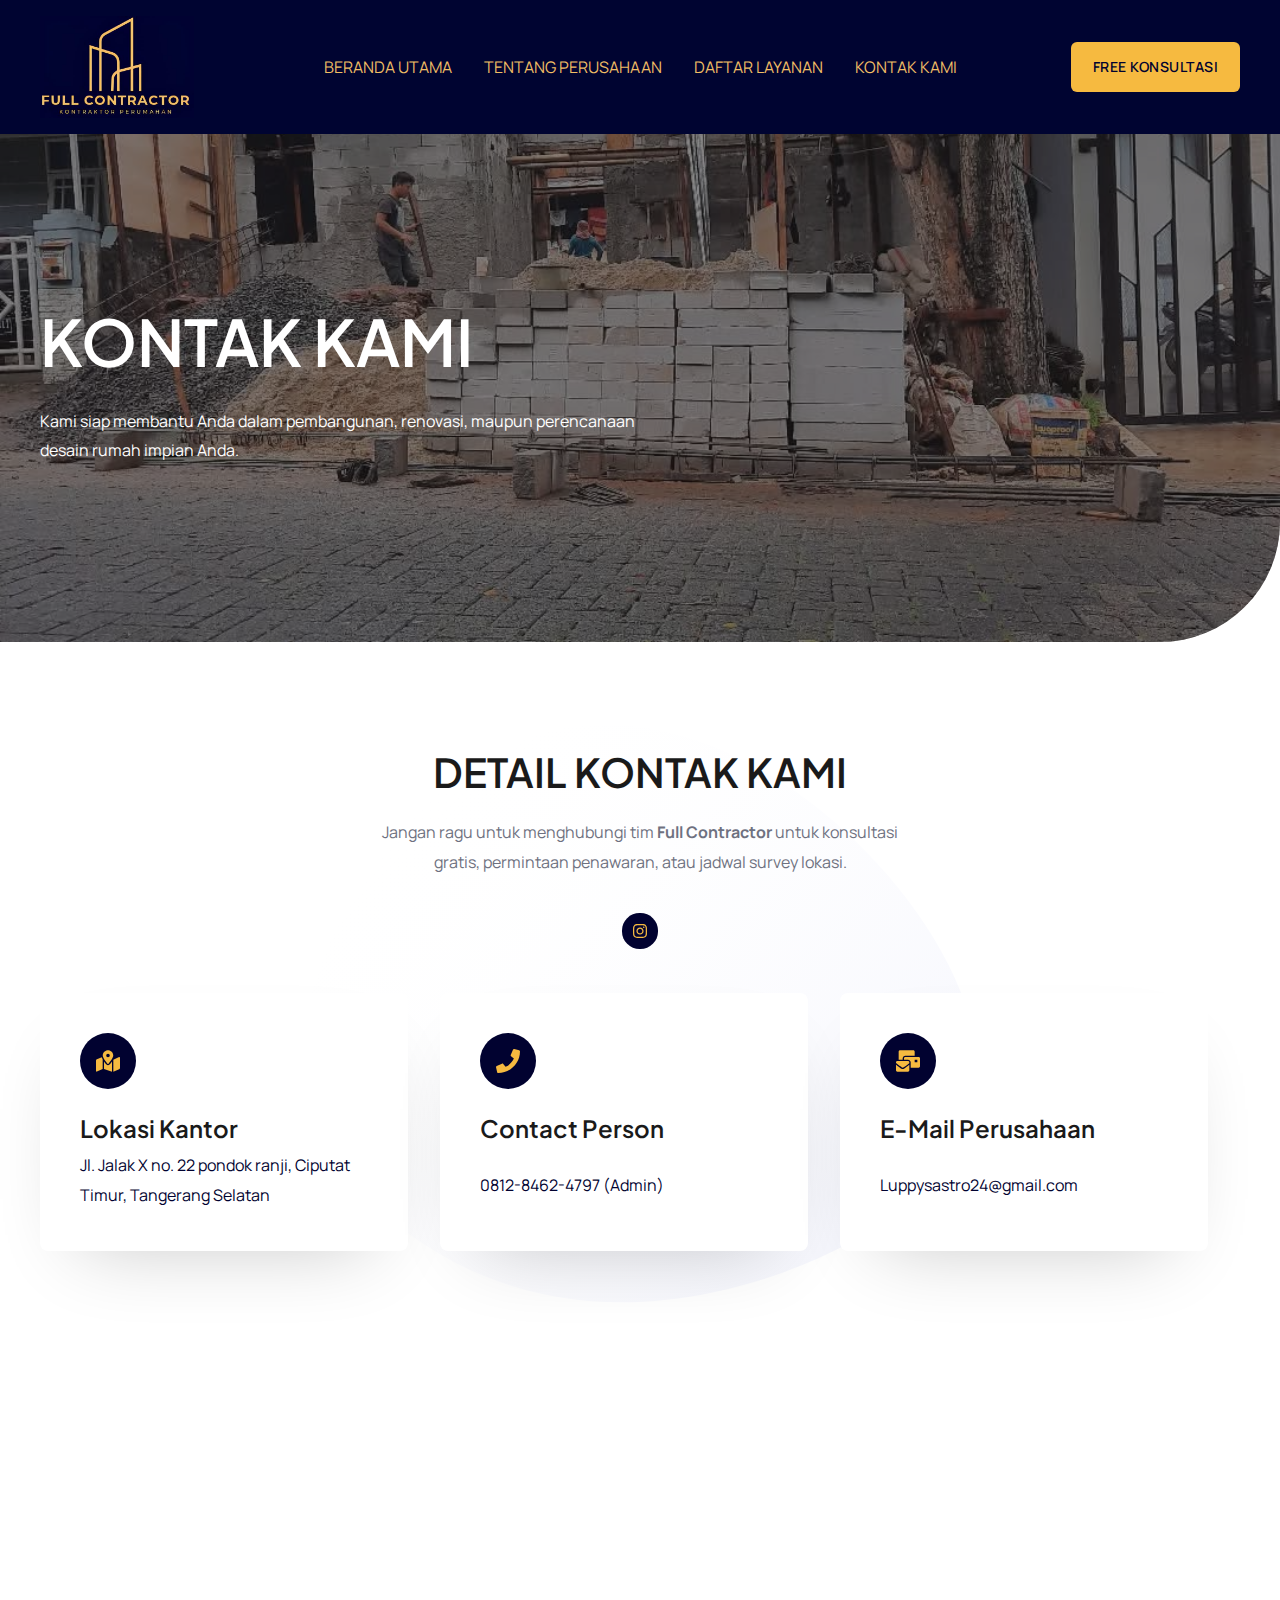
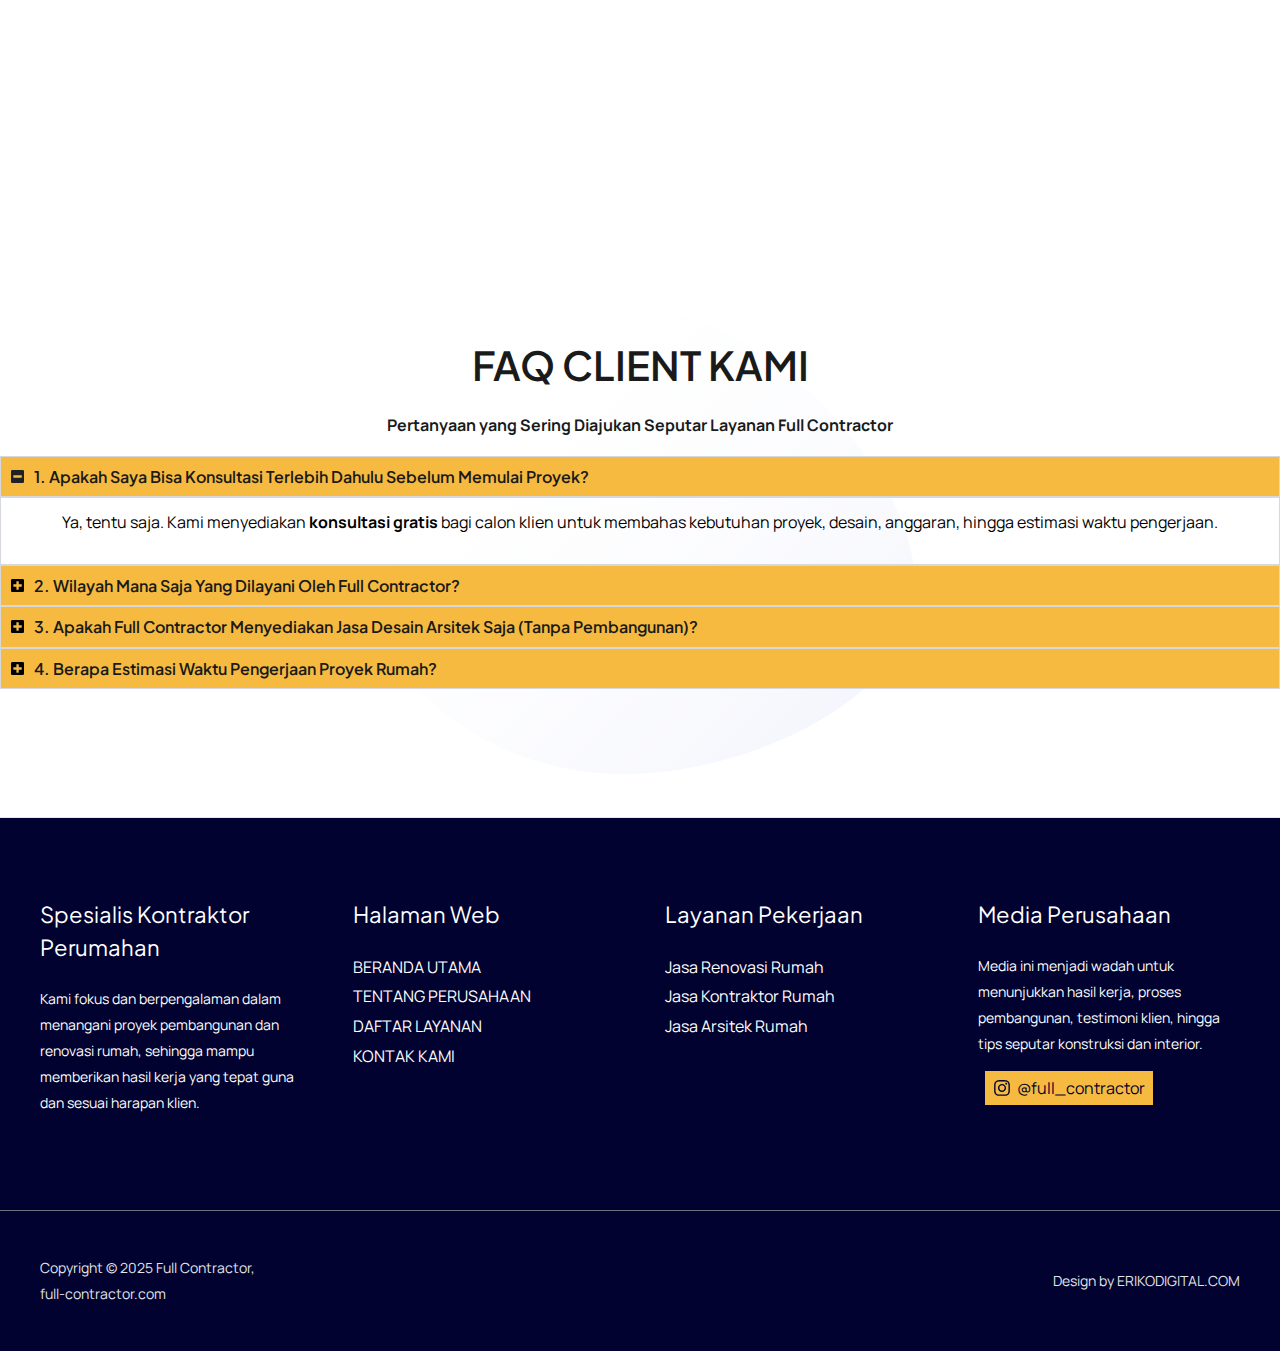
<file: kontak/index.html>
<!DOCTYPE html>
<html lang="en-US" prefix="og: https://ogp.me/ns#">
<head>
<meta charset="UTF-8">
<meta name="viewport" content="width=device-width, initial-scale=1">
	<link rel="profile" href="https://gmpg.org/xfn/11"> 
	    <meta http-equiv="x-dns-prefetch-control" content="on" />
    <link rel="dns-prefetch" href="//ajax.googleapis.com" />
    <link rel="dns-prefetch" href="//cdnjs.cloudflare.com" />
    	<style>img:is([sizes="auto" i], [sizes^="auto," i]) { contain-intrinsic-size: 3000px 1500px }</style>
	
<!-- Search Engine Optimization by Rank Math - https://rankmath.com/ -->
<title>Kontak Kami - Full Contractor</title>
<meta name="description" content="Detail Kontak Kami Jangan ragu untuk menghubungi tim Full Contractor untuk konsultasi gratis, permintaan penawaran, atau jadwal survey lokasi."/>
<meta name="robots" content="follow, index, max-snippet:-1, max-video-preview:-1, max-image-preview:large"/>
<link rel="canonical" href="/kontak/" />
<meta property="og:locale" content="en_US" />
<meta property="og:type" content="article" />
<meta property="og:title" content="Kontak Kami - Full Contractor" />
<meta property="og:description" content="Detail Kontak Kami Jangan ragu untuk menghubungi tim Full Contractor untuk konsultasi gratis, permintaan penawaran, atau jadwal survey lokasi." />
<meta property="og:url" content="/kontak/" />
<meta property="og:site_name" content="Full-Contractor.com" />
<meta property="og:updated_time" content="2025-07-20T06:01:17+00:00" />
<meta property="og:image" content="/wp-content/uploads/2025/07/1000088431.jpg" />
<meta property="og:image:secure_url" content="/wp-content/uploads/2025/07/1000088431.jpg" />
<meta property="og:image:width" content="560" />
<meta property="og:image:height" content="372" />
<meta property="og:image:alt" content="Kontak" />
<meta property="og:image:type" content="image/jpeg" />
<meta property="article:published_time" content="2025-04-12T12:53:50+00:00" />
<meta property="article:modified_time" content="2025-07-20T06:01:17+00:00" />
<meta name="twitter:card" content="summary_large_image" />
<meta name="twitter:title" content="Kontak Kami - Full Contractor" />
<meta name="twitter:description" content="Detail Kontak Kami Jangan ragu untuk menghubungi tim Full Contractor untuk konsultasi gratis, permintaan penawaran, atau jadwal survey lokasi." />
<meta name="twitter:image" content="/wp-content/uploads/2025/07/1000088431.jpg" />
<script type="application/ld+json" class="rank-math-schema">{"@context":"https://schema.org","@graph":[{"@type":["Person","Organization"],"@id":"/#person","name":"Full-Contractor.com","logo":{"@type":"ImageObject","@id":"/#logo","url":"/wp-content/uploads/2025/04/cropped-WhatsApp-Image-2025-04-11-at-16.04.23.jpeg","contentUrl":"/wp-content/uploads/2025/04/cropped-WhatsApp-Image-2025-04-11-at-16.04.23.jpeg","caption":"Full-Contractor.com","inLanguage":"en-US","width":"700","height":"232"},"image":{"@type":"ImageObject","@id":"/#logo","url":"/wp-content/uploads/2025/04/cropped-WhatsApp-Image-2025-04-11-at-16.04.23.jpeg","contentUrl":"/wp-content/uploads/2025/04/cropped-WhatsApp-Image-2025-04-11-at-16.04.23.jpeg","caption":"Full-Contractor.com","inLanguage":"en-US","width":"700","height":"232"}},{"@type":"WebSite","@id":"/#website","url":"","name":"Full-Contractor.com","alternateName":"Full Contractor","publisher":{"@id":"/#person"},"inLanguage":"en-US"},{"@type":"ImageObject","@id":"/wp-content/uploads/2025/07/1000088431.jpg","url":"/wp-content/uploads/2025/07/1000088431.jpg","width":"560","height":"372","inLanguage":"en-US"},{"@type":"BreadcrumbList","@id":"/kontak/#breadcrumb","itemListElement":[{"@type":"ListItem","position":"1","item":{"@id":"","name":"Home"}},{"@type":"ListItem","position":"2","item":{"@id":"/kontak/","name":"KONTAK KAMI"}}]},{"@type":"WebPage","@id":"/kontak/#webpage","url":"/kontak/","name":"Kontak Kami - Full Contractor","datePublished":"2025-04-12T12:53:50+00:00","dateModified":"2025-07-20T06:01:17+00:00","isPartOf":{"@id":"/#website"},"primaryImageOfPage":{"@id":"/wp-content/uploads/2025/07/1000088431.jpg"},"inLanguage":"en-US","breadcrumb":{"@id":"/kontak/#breadcrumb"}},{"@type":"Person","@id":"/author/adminuser355528/","name":"adminuser355528","url":"/author/adminuser355528/","image":{"@type":"ImageObject","@id":"https://secure.gravatar.com/avatar/e6bf76ca558c8ad0288f648d0448c6e0?s=96&d=mm&r=g","url":"https://secure.gravatar.com/avatar/e6bf76ca558c8ad0288f648d0448c6e0?s=96&d=mm&r=g","caption":"adminuser355528","inLanguage":"en-US"},"sameAs":["https://oxygen6.oxygen-demo.qsandbox.org"]},{"@type":"Article","headline":"Kontak Kami - Full Contractor","keywords":"Kontak,Kontak Kami,Detail Kontak,Full Contractor,Full-Contractor.com","datePublished":"2025-04-12T12:53:50+00:00","dateModified":"2025-07-20T06:01:17+00:00","author":{"@id":"/author/adminuser355528/","name":"adminuser355528"},"publisher":{"@id":"/#person"},"description":"Detail Kontak Kami Jangan ragu untuk menghubungi tim Full Contractor untuk konsultasi gratis, permintaan penawaran, atau jadwal survey lokasi.","name":"Kontak Kami - Full Contractor","@id":"/kontak/#richSnippet","isPartOf":{"@id":"/kontak/#webpage"},"image":{"@id":"/wp-content/uploads/2025/07/1000088431.jpg"},"inLanguage":"en-US","mainEntityOfPage":{"@id":"/kontak/#webpage"}}]}</script>
<!-- /Rank Math WordPress SEO plugin -->

<link rel='dns-prefetch' href="//fonts.googleapis.com" />
<link rel="alternate" type="application/rss+xml" title="Full Contractor &raquo; Feed" href="/feed/" />
<link rel="alternate" type="application/rss+xml" title="Full Contractor &raquo; Comments Feed" href="/comments/feed/" />
        <link rel="icon" href="data:,">
        <link rel='stylesheet' id='astra-theme-css-css' href="/wp-content/themes/astra/assets/css/minified/main.min.css?ver=4.9.2" media='all' />
<style id='astra-theme-css-inline-css'>
:root{--ast-post-nav-space:0;--ast-container-default-xlg-padding:6.67em;--ast-container-default-lg-padding:5.67em;--ast-container-default-slg-padding:4.34em;--ast-container-default-md-padding:3.34em;--ast-container-default-sm-padding:6.67em;--ast-container-default-xs-padding:2.4em;--ast-container-default-xxs-padding:1.4em;--ast-code-block-background:#EEEEEE;--ast-comment-inputs-background:#FAFAFA;--ast-normal-container-width:1200px;--ast-narrow-container-width:750px;--ast-blog-title-font-weight:normal;--ast-blog-meta-weight:inherit;--ast-global-color-primary:var(--ast-global-color-5);--ast-global-color-secondary:var(--ast-global-color-4);--ast-global-color-alternate-background:var(--ast-global-color-7);--ast-global-color-subtle-background:var(--ast-global-color-6);--ast-bg-style-guide:#F8FAFC;--ast-shadow-style-guide:0px 0px 4px 0 #00000057;--ast-global-dark-bg-style:#fff;--ast-global-dark-lfs:#fbfbfb;--ast-widget-bg-color:#fafafa;--ast-wc-container-head-bg-color:#fbfbfb;--ast-title-layout-bg:#eeeeee;--ast-search-border-color:#e7e7e7;--ast-lifter-hover-bg:#e6e6e6;--ast-gallery-block-color:#000;--srfm-color-input-label:var(--ast-global-color-2);}html{font-size:100%;}a,.page-title{color:var(--ast-global-color-0);}a:hover,a:focus{color:var(--ast-global-color-1);}body,button,input,select,textarea,.ast-button,.ast-custom-button{font-family:'Manrope',sans-serif;font-weight:400;font-size:16px;font-size:1rem;}blockquote{color:var(--ast-global-color-3);}p,.entry-content p{margin-bottom:1em;}h1,.entry-content h1,.entry-content h1 a,h2,.entry-content h2,.entry-content h2 a,h3,.entry-content h3,.entry-content h3 a,h4,.entry-content h4,.entry-content h4 a,h5,.entry-content h5,.entry-content h5 a,h6,.entry-content h6,.entry-content h6 a,.site-title,.site-title a{font-family:'Plus Jakarta Sans',sans-serif;font-weight:600;line-height:1.2em;text-transform:capitalize;}.site-title{font-size:35px;font-size:2.1875rem;display:none;}header .custom-logo-link img{max-width:154px;width:154px;}.astra-logo-svg{width:154px;}.site-header .site-description{font-size:15px;font-size:0.9375rem;display:none;}.entry-title{font-size:30px;font-size:1.875rem;}.archive .ast-article-post .ast-article-inner,.blog .ast-article-post .ast-article-inner,.archive .ast-article-post .ast-article-inner:hover,.blog .ast-article-post .ast-article-inner:hover{overflow:hidden;}h1,.entry-content h1,.entry-content h1 a{font-size:64px;font-size:4rem;font-family:'Plus Jakarta Sans',sans-serif;line-height:1.4em;text-transform:capitalize;}h2,.entry-content h2,.entry-content h2 a{font-size:40px;font-size:2.5rem;font-family:'Plus Jakarta Sans',sans-serif;line-height:1.3em;text-transform:capitalize;}h3,.entry-content h3,.entry-content h3 a{font-size:32px;font-size:2rem;font-family:'Plus Jakarta Sans',sans-serif;line-height:1.3em;text-transform:capitalize;}h4,.entry-content h4,.entry-content h4 a{font-size:24px;font-size:1.5rem;line-height:1.2em;font-family:'Plus Jakarta Sans',sans-serif;text-transform:capitalize;}h5,.entry-content h5,.entry-content h5 a{font-size:20px;font-size:1.25rem;line-height:1.2em;font-family:'Plus Jakarta Sans',sans-serif;text-transform:capitalize;}h6,.entry-content h6,.entry-content h6 a{font-size:16px;font-size:1rem;line-height:1.25em;font-family:'Plus Jakarta Sans',sans-serif;text-transform:capitalize;}::selection{background-color:var(--ast-global-color-0);color:#ffffff;}body,h1,.entry-title a,.entry-content h1,.entry-content h1 a,h2,.entry-content h2,.entry-content h2 a,h3,.entry-content h3,.entry-content h3 a,h4,.entry-content h4,.entry-content h4 a,h5,.entry-content h5,.entry-content h5 a,h6,.entry-content h6,.entry-content h6 a{color:var(--ast-global-color-3);}.tagcloud a:hover,.tagcloud a:focus,.tagcloud a.current-item{color:#ffffff;border-color:var(--ast-global-color-0);background-color:var(--ast-global-color-0);}input:focus,input[type="text"]:focus,input[type="email"]:focus,input[type="url"]:focus,input[type="password"]:focus,input[type="reset"]:focus,input[type="search"]:focus,textarea:focus{border-color:var(--ast-global-color-0);}input[type="radio"]:checked,input[type=reset],input[type="checkbox"]:checked,input[type="checkbox"]:hover:checked,input[type="checkbox"]:focus:checked,input[type=range]::-webkit-slider-thumb{border-color:var(--ast-global-color-0);background-color:var(--ast-global-color-0);box-shadow:none;}.site-footer a:hover + .post-count,.site-footer a:focus + .post-count{background:var(--ast-global-color-0);border-color:var(--ast-global-color-0);}.single .nav-links .nav-previous,.single .nav-links .nav-next{color:var(--ast-global-color-0);}.entry-meta,.entry-meta *{line-height:1.45;color:var(--ast-global-color-0);}.entry-meta a:not(.ast-button):hover,.entry-meta a:not(.ast-button):hover *,.entry-meta a:not(.ast-button):focus,.entry-meta a:not(.ast-button):focus *,.page-links > .page-link,.page-links .page-link:hover,.post-navigation a:hover{color:var(--ast-global-color-1);}#cat option,.secondary .calendar_wrap thead a,.secondary .calendar_wrap thead a:visited{color:var(--ast-global-color-0);}.secondary .calendar_wrap #today,.ast-progress-val span{background:var(--ast-global-color-0);}.secondary a:hover + .post-count,.secondary a:focus + .post-count{background:var(--ast-global-color-0);border-color:var(--ast-global-color-0);}.calendar_wrap #today > a{color:#ffffff;}.page-links .page-link,.single .post-navigation a{color:var(--ast-global-color-0);}.ast-search-menu-icon .search-form button.search-submit{padding:0 4px;}.ast-search-menu-icon form.search-form{padding-right:0;}.ast-search-menu-icon.slide-search input.search-field{width:0;}.ast-header-search .ast-search-menu-icon.ast-dropdown-active .search-form,.ast-header-search .ast-search-menu-icon.ast-dropdown-active .search-field:focus{transition:all 0.2s;}.search-form input.search-field:focus{outline:none;}.wp-block-latest-posts > li > a{color:var(--ast-global-color-2);}.widget-title,.widget .wp-block-heading{font-size:22px;font-size:1.375rem;color:var(--ast-global-color-3);}.ast-search-menu-icon.slide-search a:focus-visible:focus-visible,.astra-search-icon:focus-visible,#close:focus-visible,a:focus-visible,.ast-menu-toggle:focus-visible,.site .skip-link:focus-visible,.wp-block-loginout input:focus-visible,.wp-block-search.wp-block-search__button-inside .wp-block-search__inside-wrapper,.ast-header-navigation-arrow:focus-visible,.woocommerce .wc-proceed-to-checkout > .checkout-button:focus-visible,.woocommerce .woocommerce-MyAccount-navigation ul li a:focus-visible,.ast-orders-table__row .ast-orders-table__cell:focus-visible,.woocommerce .woocommerce-order-details .order-again > .button:focus-visible,.woocommerce .woocommerce-message a.button.wc-forward:focus-visible,.woocommerce #minus_qty:focus-visible,.woocommerce #plus_qty:focus-visible,a#ast-apply-coupon:focus-visible,.woocommerce .woocommerce-info a:focus-visible,.woocommerce .astra-shop-summary-wrap a:focus-visible,.woocommerce a.wc-forward:focus-visible,#ast-apply-coupon:focus-visible,.woocommerce-js .woocommerce-mini-cart-item a.remove:focus-visible,#close:focus-visible,.button.search-submit:focus-visible,#search_submit:focus,.normal-search:focus-visible,.ast-header-account-wrap:focus-visible,.woocommerce .ast-on-card-button.ast-quick-view-trigger:focus{outline-style:dotted;outline-color:inherit;outline-width:thin;}input:focus,input[type="text"]:focus,input[type="email"]:focus,input[type="url"]:focus,input[type="password"]:focus,input[type="reset"]:focus,input[type="search"]:focus,input[type="number"]:focus,textarea:focus,.wp-block-search__input:focus,[data-section="section-header-mobile-trigger"] .ast-button-wrap .ast-mobile-menu-trigger-minimal:focus,.ast-mobile-popup-drawer.active .menu-toggle-close:focus,.woocommerce-ordering select.orderby:focus,#ast-scroll-top:focus,#coupon_code:focus,.woocommerce-page #comment:focus,.woocommerce #reviews #respond input#submit:focus,.woocommerce a.add_to_cart_button:focus,.woocommerce .button.single_add_to_cart_button:focus,.woocommerce .woocommerce-cart-form button:focus,.woocommerce .woocommerce-cart-form__cart-item .quantity .qty:focus,.woocommerce .woocommerce-billing-fields .woocommerce-billing-fields__field-wrapper .woocommerce-input-wrapper > .input-text:focus,.woocommerce #order_comments:focus,.woocommerce #place_order:focus,.woocommerce .woocommerce-address-fields .woocommerce-address-fields__field-wrapper .woocommerce-input-wrapper > .input-text:focus,.woocommerce .woocommerce-MyAccount-content form button:focus,.woocommerce .woocommerce-MyAccount-content .woocommerce-EditAccountForm .woocommerce-form-row .woocommerce-Input.input-text:focus,.woocommerce .ast-woocommerce-container .woocommerce-pagination ul.page-numbers li a:focus,body #content .woocommerce form .form-row .select2-container--default .select2-selection--single:focus,#ast-coupon-code:focus,.woocommerce.woocommerce-js .quantity input[type=number]:focus,.woocommerce-js .woocommerce-mini-cart-item .quantity input[type=number]:focus,.woocommerce p#ast-coupon-trigger:focus{border-style:dotted;border-color:inherit;border-width:thin;}input{outline:none;}.site-logo-img img{ transition:all 0.2s linear;}body .ast-oembed-container *{position:absolute;top:0;width:100%;height:100%;left:0;}body .wp-block-embed-pocket-casts .ast-oembed-container *{position:unset;}.ast-single-post-featured-section + article {margin-top: 2em;}.site-content .ast-single-post-featured-section img {width: 100%;overflow: hidden;object-fit: cover;}.site > .ast-single-related-posts-container {margin-top: 0;}@media (min-width: 769px) {.ast-desktop .ast-container--narrow {max-width: var(--ast-narrow-container-width);margin: 0 auto;}}.ast-page-builder-template .hentry {margin: 0;}.ast-page-builder-template .site-content > .ast-container {max-width: 100%;padding: 0;}.ast-page-builder-template .site .site-content #primary {padding: 0;margin: 0;}.ast-page-builder-template .no-results {text-align: center;margin: 4em auto;}.ast-page-builder-template .ast-pagination {padding: 2em;}.ast-page-builder-template .entry-header.ast-no-title.ast-no-thumbnail {margin-top: 0;}.ast-page-builder-template .entry-header.ast-header-without-markup {margin-top: 0;margin-bottom: 0;}.ast-page-builder-template .entry-header.ast-no-title.ast-no-meta {margin-bottom: 0;}.ast-page-builder-template.single .post-navigation {padding-bottom: 2em;}.ast-page-builder-template.single-post .site-content > .ast-container {max-width: 100%;}.ast-page-builder-template .entry-header {margin-top: 4em;margin-left: auto;margin-right: auto;padding-left: 20px;padding-right: 20px;}.single.ast-page-builder-template .entry-header {padding-left: 20px;padding-right: 20px;}.ast-page-builder-template .ast-archive-description {margin: 4em auto 0;padding-left: 20px;padding-right: 20px;}.ast-page-builder-template.ast-no-sidebar .entry-content .alignwide {margin-left: 0;margin-right: 0;}@media (max-width:768.9px){#ast-desktop-header{display:none;}}@media (min-width:769px){#ast-mobile-header{display:none;}}.wp-block-buttons.aligncenter{justify-content:center;}.wp-block-buttons .wp-block-button.is-style-outline .wp-block-button__link.wp-element-button,.ast-outline-button,.wp-block-uagb-buttons-child .uagb-buttons-repeater.ast-outline-button{border-color:var(--ast-global-color-0);border-top-width:2px;border-right-width:2px;border-bottom-width:2px;border-left-width:2px;font-family:inherit;font-weight:600;font-size:14px;font-size:0.875rem;line-height:1em;border-top-left-radius:6px;border-top-right-radius:6px;border-bottom-right-radius:6px;border-bottom-left-radius:6px;}.wp-block-button.is-style-outline .wp-block-button__link:hover,.wp-block-buttons .wp-block-button.is-style-outline .wp-block-button__link:focus,.wp-block-buttons .wp-block-button.is-style-outline > .wp-block-button__link:not(.has-text-color):hover,.wp-block-buttons .wp-block-button.wp-block-button__link.is-style-outline:not(.has-text-color):hover,.ast-outline-button:hover,.ast-outline-button:focus,.wp-block-uagb-buttons-child .uagb-buttons-repeater.ast-outline-button:hover,.wp-block-uagb-buttons-child .uagb-buttons-repeater.ast-outline-button:focus{background-color:var(--ast-global-color-0);}.wp-block-button .wp-block-button__link.wp-element-button.is-style-outline:not(.has-background),.wp-block-button.is-style-outline>.wp-block-button__link.wp-element-button:not(.has-background),.ast-outline-button{background-color:var(--ast-global-color-0);}.entry-content[data-ast-blocks-layout] > figure{margin-bottom:1em;}@media (max-width:768px){.ast-separate-container #primary,.ast-separate-container #secondary{padding:1.5em 0;}#primary,#secondary{padding:1.5em 0;margin:0;}.ast-left-sidebar #content > .ast-container{display:flex;flex-direction:column-reverse;width:100%;}.ast-separate-container .ast-article-post,.ast-separate-container .ast-article-single{padding:1.5em 2.14em;}.ast-author-box img.avatar{margin:20px 0 0 0;}}@media (min-width:769px){.ast-separate-container.ast-right-sidebar #primary,.ast-separate-container.ast-left-sidebar #primary{border:0;}.search-no-results.ast-separate-container #primary{margin-bottom:4em;}}.elementor-widget-button .elementor-button{border-style:solid;text-decoration:none;border-top-width:0px;border-right-width:0px;border-left-width:0px;border-bottom-width:0px;}body .elementor-button.elementor-size-sm,body .elementor-button.elementor-size-xs,body .elementor-button.elementor-size-md,body .elementor-button.elementor-size-lg,body .elementor-button.elementor-size-xl,body .elementor-button{border-top-left-radius:6px;border-top-right-radius:6px;border-bottom-right-radius:6px;border-bottom-left-radius:6px;padding-top:18px;padding-right:22px;padding-bottom:18px;padding-left:22px;}.elementor-widget-button .elementor-button{border-color:var(--ast-global-color-0);background-color:var(--ast-global-color-0);}.elementor-widget-button .elementor-button:hover,.elementor-widget-button .elementor-button:focus{color:var(--ast-global-color-5);background-color:var(--ast-global-color-0);border-color:var(--ast-global-color-0);}.wp-block-button .wp-block-button__link ,.elementor-widget-button .elementor-button,.elementor-widget-button .elementor-button:visited{color:var(--ast-global-color-1);}.elementor-widget-button .elementor-button{font-weight:600;font-size:14px;font-size:0.875rem;line-height:1em;text-transform:capitalize;letter-spacing:0.5px;}body .elementor-button.elementor-size-sm,body .elementor-button.elementor-size-xs,body .elementor-button.elementor-size-md,body .elementor-button.elementor-size-lg,body .elementor-button.elementor-size-xl,body .elementor-button{font-size:14px;font-size:0.875rem;}.wp-block-button .wp-block-button__link:hover,.wp-block-button .wp-block-button__link:focus{color:var(--ast-global-color-5);background-color:var(--ast-global-color-0);border-color:var(--ast-global-color-0);}.elementor-widget-heading h1.elementor-heading-title{line-height:1.4em;}.elementor-widget-heading h2.elementor-heading-title{line-height:1.3em;}.elementor-widget-heading h3.elementor-heading-title{line-height:1.3em;}.elementor-widget-heading h4.elementor-heading-title{line-height:1.2em;}.elementor-widget-heading h5.elementor-heading-title{line-height:1.2em;}.elementor-widget-heading h6.elementor-heading-title{line-height:1.25em;}.wp-block-button .wp-block-button__link,.wp-block-search .wp-block-search__button,body .wp-block-file .wp-block-file__button{border-style:solid;border-top-width:0px;border-right-width:0px;border-left-width:0px;border-bottom-width:0px;border-color:var(--ast-global-color-0);background-color:var(--ast-global-color-0);color:var(--ast-global-color-1);font-family:inherit;font-weight:600;line-height:1em;text-transform:capitalize;letter-spacing:0.5px;font-size:14px;font-size:0.875rem;border-top-left-radius:6px;border-top-right-radius:6px;border-bottom-right-radius:6px;border-bottom-left-radius:6px;padding-top:18px;padding-right:22px;padding-bottom:18px;padding-left:22px;}.menu-toggle,button,.ast-button,.ast-custom-button,.button,input#submit,input[type="button"],input[type="submit"],input[type="reset"],form[CLASS*="wp-block-search__"].wp-block-search .wp-block-search__inside-wrapper .wp-block-search__button,body .wp-block-file .wp-block-file__button,.woocommerce-js a.button,.woocommerce button.button,.woocommerce .woocommerce-message a.button,.woocommerce #respond input#submit.alt,.woocommerce input.button.alt,.woocommerce input.button,.woocommerce input.button:disabled,.woocommerce input.button:disabled[disabled],.woocommerce input.button:disabled:hover,.woocommerce input.button:disabled[disabled]:hover,.woocommerce #respond input#submit,.woocommerce button.button.alt.disabled,.wc-block-grid__products .wc-block-grid__product .wp-block-button__link,.wc-block-grid__product-onsale,[CLASS*="wc-block"] button,.woocommerce-js .astra-cart-drawer .astra-cart-drawer-content .woocommerce-mini-cart__buttons .button:not(.checkout):not(.ast-continue-shopping),.woocommerce-js .astra-cart-drawer .astra-cart-drawer-content .woocommerce-mini-cart__buttons a.checkout,.woocommerce button.button.alt.disabled.wc-variation-selection-needed,[CLASS*="wc-block"] .wc-block-components-button{border-style:solid;border-top-width:0px;border-right-width:0px;border-left-width:0px;border-bottom-width:0px;color:var(--ast-global-color-1);border-color:var(--ast-global-color-0);background-color:var(--ast-global-color-0);padding-top:18px;padding-right:22px;padding-bottom:18px;padding-left:22px;font-family:inherit;font-weight:600;font-size:14px;font-size:0.875rem;line-height:1em;text-transform:capitalize;letter-spacing:0.5px;border-top-left-radius:6px;border-top-right-radius:6px;border-bottom-right-radius:6px;border-bottom-left-radius:6px;}button:focus,.menu-toggle:hover,button:hover,.ast-button:hover,.ast-custom-button:hover .button:hover,.ast-custom-button:hover ,input[type=reset]:hover,input[type=reset]:focus,input#submit:hover,input#submit:focus,input[type="button"]:hover,input[type="button"]:focus,input[type="submit"]:hover,input[type="submit"]:focus,form[CLASS*="wp-block-search__"].wp-block-search .wp-block-search__inside-wrapper .wp-block-search__button:hover,form[CLASS*="wp-block-search__"].wp-block-search .wp-block-search__inside-wrapper .wp-block-search__button:focus,body .wp-block-file .wp-block-file__button:hover,body .wp-block-file .wp-block-file__button:focus,.woocommerce-js a.button:hover,.woocommerce button.button:hover,.woocommerce .woocommerce-message a.button:hover,.woocommerce #respond input#submit:hover,.woocommerce #respond input#submit.alt:hover,.woocommerce input.button.alt:hover,.woocommerce input.button:hover,.woocommerce button.button.alt.disabled:hover,.wc-block-grid__products .wc-block-grid__product .wp-block-button__link:hover,[CLASS*="wc-block"] button:hover,.woocommerce-js .astra-cart-drawer .astra-cart-drawer-content .woocommerce-mini-cart__buttons .button:not(.checkout):not(.ast-continue-shopping):hover,.woocommerce-js .astra-cart-drawer .astra-cart-drawer-content .woocommerce-mini-cart__buttons a.checkout:hover,.woocommerce button.button.alt.disabled.wc-variation-selection-needed:hover,[CLASS*="wc-block"] .wc-block-components-button:hover,[CLASS*="wc-block"] .wc-block-components-button:focus{color:var(--ast-global-color-5);background-color:var(--ast-global-color-0);border-color:var(--ast-global-color-0);}@media (max-width:768px){.ast-mobile-header-stack .main-header-bar .ast-search-menu-icon{display:inline-block;}.ast-header-break-point.ast-header-custom-item-outside .ast-mobile-header-stack .main-header-bar .ast-search-icon{margin:0;}.ast-comment-avatar-wrap img{max-width:2.5em;}.ast-comment-meta{padding:0 1.8888em 1.3333em;}.ast-separate-container .ast-comment-list li.depth-1{padding:1.5em 2.14em;}.ast-separate-container .comment-respond{padding:2em 2.14em;}}@media (min-width:544px){.ast-container{max-width:100%;}}@media (max-width:544px){.ast-separate-container .ast-article-post,.ast-separate-container .ast-article-single,.ast-separate-container .comments-title,.ast-separate-container .ast-archive-description{padding:1.5em 1em;}.ast-separate-container #content .ast-container{padding-left:0.54em;padding-right:0.54em;}.ast-separate-container .ast-comment-list .bypostauthor{padding:.5em;}.ast-search-menu-icon.ast-dropdown-active .search-field{width:170px;}} #ast-mobile-header .ast-site-header-cart-li a{pointer-events:none;}body,.ast-separate-container{background-color:var(--ast-global-color-4);background-image:none;}@media (max-width:768px){.site-title{display:none;}.site-header .site-description{display:none;}h1,.entry-content h1,.entry-content h1 a{font-size:56px;}h2,.entry-content h2,.entry-content h2 a{font-size:32px;}h3,.entry-content h3,.entry-content h3 a{font-size:28px;}h4,.entry-content h4,.entry-content h4 a{font-size:24px;font-size:1.5rem;}h5,.entry-content h5,.entry-content h5 a{font-size:20px;font-size:1.25rem;}h6,.entry-content h6,.entry-content h6 a{font-size:16px;font-size:1rem;}}@media (max-width:544px){.site-title{display:none;}.site-header .site-description{display:none;}h1,.entry-content h1,.entry-content h1 a{font-size:32px;}h2,.entry-content h2,.entry-content h2 a{font-size:24px;}h3,.entry-content h3,.entry-content h3 a{font-size:22px;}h4,.entry-content h4,.entry-content h4 a{font-size:20px;font-size:1.25rem;}h5,.entry-content h5,.entry-content h5 a{font-size:18px;font-size:1.125rem;}h6,.entry-content h6,.entry-content h6 a{font-size:15px;font-size:0.9375rem;}}@media (max-width:768px){html{font-size:91.2%;}}@media (max-width:544px){html{font-size:91.2%;}}@media (min-width:769px){.ast-container{max-width:1240px;}}@media (min-width:769px){.site-content .ast-container{display:flex;}}@media (max-width:768px){.site-content .ast-container{flex-direction:column;}}@media (min-width:769px){.main-header-menu .sub-menu .menu-item.ast-left-align-sub-menu:hover > .sub-menu,.main-header-menu .sub-menu .menu-item.ast-left-align-sub-menu.focus > .sub-menu{margin-left:-2px;}}.ast-theme-transparent-header [data-section="section-header-mobile-trigger"] .ast-button-wrap .ast-mobile-menu-trigger-fill,.ast-theme-transparent-header [data-section="section-header-mobile-trigger"] .ast-button-wrap .ast-mobile-menu-trigger-minimal{border:none;}.site .comments-area{padding-bottom:3em;}.footer-widget-area[data-section^="section-fb-html-"] .ast-builder-html-element{text-align:center;}.wp-block-file {display: flex;align-items: center;flex-wrap: wrap;justify-content: space-between;}.wp-block-pullquote {border: none;}.wp-block-pullquote blockquote::before {content: "\201D";font-family: "Helvetica",sans-serif;display: flex;transform: rotate( 180deg );font-size: 6rem;font-style: normal;line-height: 1;font-weight: bold;align-items: center;justify-content: center;}.has-text-align-right > blockquote::before {justify-content: flex-start;}.has-text-align-left > blockquote::before {justify-content: flex-end;}figure.wp-block-pullquote.is-style-solid-color blockquote {max-width: 100%;text-align: inherit;}:root {--wp--custom--ast-default-block-top-padding: 3em;--wp--custom--ast-default-block-right-padding: 3em;--wp--custom--ast-default-block-bottom-padding: 3em;--wp--custom--ast-default-block-left-padding: 3em;--wp--custom--ast-container-width: 1200px;--wp--custom--ast-content-width-size: 1200px;--wp--custom--ast-wide-width-size: calc(1200px + var(--wp--custom--ast-default-block-left-padding) + var(--wp--custom--ast-default-block-right-padding));}.ast-narrow-container {--wp--custom--ast-content-width-size: 750px;--wp--custom--ast-wide-width-size: 750px;}@media(max-width: 768px) {:root {--wp--custom--ast-default-block-top-padding: 3em;--wp--custom--ast-default-block-right-padding: 2em;--wp--custom--ast-default-block-bottom-padding: 3em;--wp--custom--ast-default-block-left-padding: 2em;}}@media(max-width: 544px) {:root {--wp--custom--ast-default-block-top-padding: 3em;--wp--custom--ast-default-block-right-padding: 1.5em;--wp--custom--ast-default-block-bottom-padding: 3em;--wp--custom--ast-default-block-left-padding: 1.5em;}}.entry-content > .wp-block-group,.entry-content > .wp-block-cover,.entry-content > .wp-block-columns {padding-top: var(--wp--custom--ast-default-block-top-padding);padding-right: var(--wp--custom--ast-default-block-right-padding);padding-bottom: var(--wp--custom--ast-default-block-bottom-padding);padding-left: var(--wp--custom--ast-default-block-left-padding);}.ast-plain-container.ast-no-sidebar .entry-content > .alignfull,.ast-page-builder-template .ast-no-sidebar .entry-content > .alignfull {margin-left: calc( -50vw + 50%);margin-right: calc( -50vw + 50%);max-width: 100vw;width: 100vw;}.ast-plain-container.ast-no-sidebar .entry-content .alignfull .alignfull,.ast-page-builder-template.ast-no-sidebar .entry-content .alignfull .alignfull,.ast-plain-container.ast-no-sidebar .entry-content .alignfull .alignwide,.ast-page-builder-template.ast-no-sidebar .entry-content .alignfull .alignwide,.ast-plain-container.ast-no-sidebar .entry-content .alignwide .alignfull,.ast-page-builder-template.ast-no-sidebar .entry-content .alignwide .alignfull,.ast-plain-container.ast-no-sidebar .entry-content .alignwide .alignwide,.ast-page-builder-template.ast-no-sidebar .entry-content .alignwide .alignwide,.ast-plain-container.ast-no-sidebar .entry-content .wp-block-column .alignfull,.ast-page-builder-template.ast-no-sidebar .entry-content .wp-block-column .alignfull,.ast-plain-container.ast-no-sidebar .entry-content .wp-block-column .alignwide,.ast-page-builder-template.ast-no-sidebar .entry-content .wp-block-column .alignwide {margin-left: auto;margin-right: auto;width: 100%;}[data-ast-blocks-layout] .wp-block-separator:not(.is-style-dots) {height: 0;}[data-ast-blocks-layout] .wp-block-separator {margin: 20px auto;}[data-ast-blocks-layout] .wp-block-separator:not(.is-style-wide):not(.is-style-dots) {max-width: 100px;}[data-ast-blocks-layout] .wp-block-separator.has-background {padding: 0;}.entry-content[data-ast-blocks-layout] > * {max-width: var(--wp--custom--ast-content-width-size);margin-left: auto;margin-right: auto;}.entry-content[data-ast-blocks-layout] > .alignwide {max-width: var(--wp--custom--ast-wide-width-size);}.entry-content[data-ast-blocks-layout] .alignfull {max-width: none;}.entry-content .wp-block-columns {margin-bottom: 0;}blockquote {margin: 1.5em;border-color: rgba(0,0,0,0.05);}.wp-block-quote:not(.has-text-align-right):not(.has-text-align-center) {border-left: 5px solid rgba(0,0,0,0.05);}.has-text-align-right > blockquote,blockquote.has-text-align-right {border-right: 5px solid rgba(0,0,0,0.05);}.has-text-align-left > blockquote,blockquote.has-text-align-left {border-left: 5px solid rgba(0,0,0,0.05);}.wp-block-site-tagline,.wp-block-latest-posts .read-more {margin-top: 15px;}.wp-block-loginout p label {display: block;}.wp-block-loginout p:not(.login-remember):not(.login-submit) input {width: 100%;}.wp-block-loginout input:focus {border-color: transparent;}.wp-block-loginout input:focus {outline: thin dotted;}.entry-content .wp-block-media-text .wp-block-media-text__content {padding: 0 0 0 8%;}.entry-content .wp-block-media-text.has-media-on-the-right .wp-block-media-text__content {padding: 0 8% 0 0;}.entry-content .wp-block-media-text.has-background .wp-block-media-text__content {padding: 8%;}.entry-content .wp-block-cover:not([class*="background-color"]):not(.has-text-color.has-link-color) .wp-block-cover__inner-container,.entry-content .wp-block-cover:not([class*="background-color"]) .wp-block-cover-image-text,.entry-content .wp-block-cover:not([class*="background-color"]) .wp-block-cover-text,.entry-content .wp-block-cover-image:not([class*="background-color"]) .wp-block-cover__inner-container,.entry-content .wp-block-cover-image:not([class*="background-color"]) .wp-block-cover-image-text,.entry-content .wp-block-cover-image:not([class*="background-color"]) .wp-block-cover-text {color: var(--ast-global-color-primary,var(--ast-global-color-5));}.wp-block-loginout .login-remember input {width: 1.1rem;height: 1.1rem;margin: 0 5px 4px 0;vertical-align: middle;}.wp-block-latest-posts > li > *:first-child,.wp-block-latest-posts:not(.is-grid) > li:first-child {margin-top: 0;}.entry-content > .wp-block-buttons,.entry-content > .wp-block-uagb-buttons {margin-bottom: 1.5em;}.wp-block-search__inside-wrapper .wp-block-search__input {padding: 0 10px;color: var(--ast-global-color-3);background: var(--ast-global-color-primary,var(--ast-global-color-5));border-color: var(--ast-border-color);}.wp-block-latest-posts .read-more {margin-bottom: 1.5em;}.wp-block-search__no-button .wp-block-search__inside-wrapper .wp-block-search__input {padding-top: 5px;padding-bottom: 5px;}.wp-block-latest-posts .wp-block-latest-posts__post-date,.wp-block-latest-posts .wp-block-latest-posts__post-author {font-size: 1rem;}.wp-block-latest-posts > li > *,.wp-block-latest-posts:not(.is-grid) > li {margin-top: 12px;margin-bottom: 12px;}.ast-page-builder-template .entry-content[data-ast-blocks-layout] > *,.ast-page-builder-template .entry-content[data-ast-blocks-layout] > .alignfull:not(.wp-block-group):not(.uagb-is-root-container) > * {max-width: none;}.ast-page-builder-template .entry-content[data-ast-blocks-layout] > .alignwide:not(.uagb-is-root-container) > * {max-width: var(--wp--custom--ast-wide-width-size);}.ast-page-builder-template .entry-content[data-ast-blocks-layout] > .inherit-container-width > *,.ast-page-builder-template .entry-content[data-ast-blocks-layout] > *:not(.wp-block-group):not(.uagb-is-root-container) > *,.entry-content[data-ast-blocks-layout] > .wp-block-cover .wp-block-cover__inner-container {max-width: var(--wp--custom--ast-content-width-size) ;margin-left: auto;margin-right: auto;}.entry-content[data-ast-blocks-layout] .wp-block-cover:not(.alignleft):not(.alignright) {width: auto;}@media(max-width: 1200px) {.ast-separate-container .entry-content > .alignfull,.ast-separate-container .entry-content[data-ast-blocks-layout] > .alignwide,.ast-plain-container .entry-content[data-ast-blocks-layout] > .alignwide,.ast-plain-container .entry-content .alignfull {margin-left: calc(-1 * min(var(--ast-container-default-xlg-padding),20px)) ;margin-right: calc(-1 * min(var(--ast-container-default-xlg-padding),20px));}}@media(min-width: 1201px) {.ast-separate-container .entry-content > .alignfull {margin-left: calc(-1 * var(--ast-container-default-xlg-padding) );margin-right: calc(-1 * var(--ast-container-default-xlg-padding) );}.ast-separate-container .entry-content[data-ast-blocks-layout] > .alignwide,.ast-plain-container .entry-content[data-ast-blocks-layout] > .alignwide {margin-left: calc(-1 * var(--wp--custom--ast-default-block-left-padding) );margin-right: calc(-1 * var(--wp--custom--ast-default-block-right-padding) );}}@media(min-width: 768px) {.ast-separate-container .entry-content .wp-block-group.alignwide:not(.inherit-container-width) > :where(:not(.alignleft):not(.alignright)),.ast-plain-container .entry-content .wp-block-group.alignwide:not(.inherit-container-width) > :where(:not(.alignleft):not(.alignright)) {max-width: calc( var(--wp--custom--ast-content-width-size) + 80px );}.ast-plain-container.ast-right-sidebar .entry-content[data-ast-blocks-layout] .alignfull,.ast-plain-container.ast-left-sidebar .entry-content[data-ast-blocks-layout] .alignfull {margin-left: -60px;margin-right: -60px;}}@media(min-width: 544px) {.entry-content > .alignleft {margin-right: 20px;}.entry-content > .alignright {margin-left: 20px;}}@media (max-width:544px){.wp-block-columns .wp-block-column:not(:last-child){margin-bottom:20px;}.wp-block-latest-posts{margin:0;}}@media( max-width: 600px ) {.entry-content .wp-block-media-text .wp-block-media-text__content,.entry-content .wp-block-media-text.has-media-on-the-right .wp-block-media-text__content {padding: 8% 0 0;}.entry-content .wp-block-media-text.has-background .wp-block-media-text__content {padding: 8%;}}.ast-page-builder-template .entry-header {padding-left: 0;}.ast-narrow-container .site-content .wp-block-uagb-image--align-full .wp-block-uagb-image__figure {max-width: 100%;margin-left: auto;margin-right: auto;}:root .has-ast-global-color-0-color{color:var(--ast-global-color-0);}:root .has-ast-global-color-0-background-color{background-color:var(--ast-global-color-0);}:root .wp-block-button .has-ast-global-color-0-color{color:var(--ast-global-color-0);}:root .wp-block-button .has-ast-global-color-0-background-color{background-color:var(--ast-global-color-0);}:root .has-ast-global-color-1-color{color:var(--ast-global-color-1);}:root .has-ast-global-color-1-background-color{background-color:var(--ast-global-color-1);}:root .wp-block-button .has-ast-global-color-1-color{color:var(--ast-global-color-1);}:root .wp-block-button .has-ast-global-color-1-background-color{background-color:var(--ast-global-color-1);}:root .has-ast-global-color-2-color{color:var(--ast-global-color-2);}:root .has-ast-global-color-2-background-color{background-color:var(--ast-global-color-2);}:root .wp-block-button .has-ast-global-color-2-color{color:var(--ast-global-color-2);}:root .wp-block-button .has-ast-global-color-2-background-color{background-color:var(--ast-global-color-2);}:root .has-ast-global-color-3-color{color:var(--ast-global-color-3);}:root .has-ast-global-color-3-background-color{background-color:var(--ast-global-color-3);}:root .wp-block-button .has-ast-global-color-3-color{color:var(--ast-global-color-3);}:root .wp-block-button .has-ast-global-color-3-background-color{background-color:var(--ast-global-color-3);}:root .has-ast-global-color-4-color{color:var(--ast-global-color-4);}:root .has-ast-global-color-4-background-color{background-color:var(--ast-global-color-4);}:root .wp-block-button .has-ast-global-color-4-color{color:var(--ast-global-color-4);}:root .wp-block-button .has-ast-global-color-4-background-color{background-color:var(--ast-global-color-4);}:root .has-ast-global-color-5-color{color:var(--ast-global-color-5);}:root .has-ast-global-color-5-background-color{background-color:var(--ast-global-color-5);}:root .wp-block-button .has-ast-global-color-5-color{color:var(--ast-global-color-5);}:root .wp-block-button .has-ast-global-color-5-background-color{background-color:var(--ast-global-color-5);}:root .has-ast-global-color-6-color{color:var(--ast-global-color-6);}:root .has-ast-global-color-6-background-color{background-color:var(--ast-global-color-6);}:root .wp-block-button .has-ast-global-color-6-color{color:var(--ast-global-color-6);}:root .wp-block-button .has-ast-global-color-6-background-color{background-color:var(--ast-global-color-6);}:root .has-ast-global-color-7-color{color:var(--ast-global-color-7);}:root .has-ast-global-color-7-background-color{background-color:var(--ast-global-color-7);}:root .wp-block-button .has-ast-global-color-7-color{color:var(--ast-global-color-7);}:root .wp-block-button .has-ast-global-color-7-background-color{background-color:var(--ast-global-color-7);}:root .has-ast-global-color-8-color{color:var(--ast-global-color-8);}:root .has-ast-global-color-8-background-color{background-color:var(--ast-global-color-8);}:root .wp-block-button .has-ast-global-color-8-color{color:var(--ast-global-color-8);}:root .wp-block-button .has-ast-global-color-8-background-color{background-color:var(--ast-global-color-8);}:root{--ast-global-color-0:#010230;--ast-global-color-1:#f6ba40;--ast-global-color-2:#1a1a1a;--ast-global-color-3:#6e7180;--ast-global-color-4:#e2e5e7;--ast-global-color-5:#ffffff;--ast-global-color-6:#3c3c3c;--ast-global-color-7:#1a1a1a;--ast-global-color-8:#000000;}:root {--ast-border-color : #dddddd;}.ast-single-entry-banner {-js-display: flex;display: flex;flex-direction: column;justify-content: center;text-align: center;position: relative;background: var(--ast-title-layout-bg);}.ast-single-entry-banner[data-banner-layout="layout-1"] {max-width: 1200px;background: inherit;padding: 20px 0;}.ast-single-entry-banner[data-banner-width-type="custom"] {margin: 0 auto;width: 100%;}.ast-single-entry-banner + .site-content .entry-header {margin-bottom: 0;}.site .ast-author-avatar {--ast-author-avatar-size: ;}a.ast-underline-text {text-decoration: underline;}.ast-container > .ast-terms-link {position: relative;display: block;}a.ast-button.ast-badge-tax {padding: 4px 8px;border-radius: 3px;font-size: inherit;}header.entry-header .entry-title{font-size:30px;font-size:1.875rem;}header.entry-header > *:not(:last-child){margin-bottom:10px;}.ast-archive-entry-banner {-js-display: flex;display: flex;flex-direction: column;justify-content: center;text-align: center;position: relative;background: var(--ast-title-layout-bg);}.ast-archive-entry-banner[data-banner-width-type="custom"] {margin: 0 auto;width: 100%;}.ast-archive-entry-banner[data-banner-layout="layout-1"] {background: inherit;padding: 20px 0;text-align: left;}body.archive .ast-archive-description{max-width:1200px;width:100%;text-align:left;padding-top:3em;padding-right:3em;padding-bottom:3em;padding-left:3em;}body.archive .ast-archive-description .ast-archive-title,body.archive .ast-archive-description .ast-archive-title *{font-size:40px;font-size:2.5rem;}body.archive .ast-archive-description > *:not(:last-child){margin-bottom:10px;}@media (max-width:768px){body.archive .ast-archive-description{text-align:left;}}@media (max-width:544px){body.archive .ast-archive-description{text-align:left;}}.ast-theme-transparent-header #masthead .site-logo-img .transparent-custom-logo .astra-logo-svg{width:180px;}.ast-theme-transparent-header #masthead .site-logo-img .transparent-custom-logo img{ max-width:180px; width:180px;}@media (min-width:768px){.ast-theme-transparent-header #masthead{position:absolute;left:0;right:0;}.ast-theme-transparent-header .main-header-bar,.ast-theme-transparent-header.ast-header-break-point .main-header-bar{background:none;}body.elementor-editor-active.ast-theme-transparent-header #masthead,.fl-builder-edit .ast-theme-transparent-header #masthead,body.vc_editor.ast-theme-transparent-header #masthead,body.brz-ed.ast-theme-transparent-header #masthead{z-index:0;}.ast-header-break-point.ast-replace-site-logo-transparent.ast-theme-transparent-header .custom-mobile-logo-link{display:none;}.ast-header-break-point.ast-replace-site-logo-transparent.ast-theme-transparent-header .transparent-custom-logo{display:inline-block;}.ast-theme-transparent-header .ast-above-header,.ast-theme-transparent-header .ast-above-header.ast-above-header-bar{background-image:none;background-color:transparent;}.ast-theme-transparent-header .ast-below-header,.ast-theme-transparent-header .ast-below-header.ast-below-header-bar{background-image:none;background-color:transparent;}}.ast-theme-transparent-header .main-header-bar,.ast-theme-transparent-header.ast-header-break-point .main-header-bar-wrap .main-header-menu,.ast-theme-transparent-header.ast-header-break-point .main-header-bar-wrap .main-header-bar,.ast-theme-transparent-header.ast-header-break-point .ast-mobile-header-wrap .main-header-bar{background-color:#000431;}.ast-theme-transparent-header .main-header-bar .ast-search-menu-icon form{background-color:#000431;}.ast-theme-transparent-header .ast-builder-menu .main-header-menu,.ast-theme-transparent-header .ast-builder-menu .main-header-menu .menu-link,.ast-theme-transparent-header [CLASS*="ast-builder-menu-"] .main-header-menu .menu-item > .menu-link,.ast-theme-transparent-header .ast-masthead-custom-menu-items,.ast-theme-transparent-header .ast-masthead-custom-menu-items a,.ast-theme-transparent-header .ast-builder-menu .main-header-menu .menu-item > .ast-menu-toggle,.ast-theme-transparent-header .ast-builder-menu .main-header-menu .menu-item > .ast-menu-toggle,.ast-theme-transparent-header .ast-above-header-navigation a,.ast-header-break-point.ast-theme-transparent-header .ast-above-header-navigation a,.ast-header-break-point.ast-theme-transparent-header .ast-above-header-navigation > ul.ast-above-header-menu > .menu-item-has-children:not(.current-menu-item) > .ast-menu-toggle,.ast-theme-transparent-header .ast-below-header-menu,.ast-theme-transparent-header .ast-below-header-menu a,.ast-header-break-point.ast-theme-transparent-header .ast-below-header-menu a,.ast-header-break-point.ast-theme-transparent-header .ast-below-header-menu,.ast-theme-transparent-header .main-header-menu .menu-link{color:#f1be65;}.ast-theme-transparent-header .ast-builder-menu .main-header-menu .menu-item:hover > .menu-link,.ast-theme-transparent-header .ast-builder-menu .main-header-menu .menu-item:hover > .ast-menu-toggle,.ast-theme-transparent-header .ast-builder-menu .main-header-menu .ast-masthead-custom-menu-items a:hover,.ast-theme-transparent-header .ast-builder-menu .main-header-menu .focus > .menu-link,.ast-theme-transparent-header .ast-builder-menu .main-header-menu .focus > .ast-menu-toggle,.ast-theme-transparent-header .ast-builder-menu .main-header-menu .current-menu-item > .menu-link,.ast-theme-transparent-header .ast-builder-menu .main-header-menu .current-menu-ancestor > .menu-link,.ast-theme-transparent-header .ast-builder-menu .main-header-menu .current-menu-item > .ast-menu-toggle,.ast-theme-transparent-header .ast-builder-menu .main-header-menu .current-menu-ancestor > .ast-menu-toggle,.ast-theme-transparent-header [CLASS*="ast-builder-menu-"] .main-header-menu .current-menu-item > .menu-link,.ast-theme-transparent-header [CLASS*="ast-builder-menu-"] .main-header-menu .current-menu-ancestor > .menu-link,.ast-theme-transparent-header [CLASS*="ast-builder-menu-"] .main-header-menu .current-menu-item > .ast-menu-toggle,.ast-theme-transparent-header [CLASS*="ast-builder-menu-"] .main-header-menu .current-menu-ancestor > .ast-menu-toggle,.ast-theme-transparent-header .main-header-menu .menu-item:hover > .menu-link,.ast-theme-transparent-header .main-header-menu .current-menu-item > .menu-link,.ast-theme-transparent-header .main-header-menu .current-menu-ancestor > .menu-link{color:#f1be65;}.ast-theme-transparent-header .ast-builder-menu .main-header-menu .menu-item .sub-menu .menu-link,.ast-theme-transparent-header .main-header-menu .menu-item .sub-menu .menu-link{background-color:transparent;}@media (max-width:768px){.ast-theme-transparent-header #masthead{position:absolute;left:0;right:0;}.ast-theme-transparent-header .main-header-bar,.ast-theme-transparent-header.ast-header-break-point .main-header-bar{background:none;}body.elementor-editor-active.ast-theme-transparent-header #masthead,.fl-builder-edit .ast-theme-transparent-header #masthead,body.vc_editor.ast-theme-transparent-header #masthead,body.brz-ed.ast-theme-transparent-header #masthead{z-index:0;}.ast-header-break-point.ast-replace-site-logo-transparent.ast-theme-transparent-header .custom-mobile-logo-link{display:none;}.ast-header-break-point.ast-replace-site-logo-transparent.ast-theme-transparent-header .transparent-custom-logo{display:inline-block;}.ast-theme-transparent-header .ast-above-header,.ast-theme-transparent-header .ast-above-header.ast-above-header-bar{background-image:none;background-color:transparent;}.ast-theme-transparent-header .ast-below-header,.ast-theme-transparent-header .ast-below-header.ast-below-header-bar{background-image:none;background-color:transparent;}}@media (max-width:768px){.ast-theme-transparent-header .main-header-bar,.ast-theme-transparent-header.ast-header-break-point .main-header-bar-wrap .main-header-menu,.ast-theme-transparent-header.ast-header-break-point .main-header-bar-wrap .main-header-bar,.ast-theme-transparent-header.ast-header-break-point .ast-mobile-header-wrap .main-header-bar{background-color:#000431;}.ast-theme-transparent-header .main-header-bar .ast-search-menu-icon form{background-color:#000431;}.ast-theme-transparent-header.ast-header-break-point .ast-builder-menu .main-header-menu,.ast-theme-transparent-header.ast-header-break-point .ast-builder-menu.main-header-menu .sub-menu,.ast-theme-transparent-header.ast-header-break-point .ast-builder-menu.main-header-menu,.ast-theme-transparent-header.ast-header-break-point .ast-builder-menu .main-header-bar-wrap .main-header-menu,.ast-flyout-menu-enable.ast-header-break-point.ast-theme-transparent-header .main-header-bar-navigation .site-navigation,.ast-fullscreen-menu-enable.ast-header-break-point.ast-theme-transparent-header .main-header-bar-navigation .site-navigation,.ast-flyout-above-menu-enable.ast-header-break-point.ast-theme-transparent-header .ast-above-header-navigation-wrap .ast-above-header-navigation,.ast-flyout-below-menu-enable.ast-header-break-point.ast-theme-transparent-header .ast-below-header-navigation-wrap .ast-below-header-actual-nav,.ast-fullscreen-above-menu-enable.ast-header-break-point.ast-theme-transparent-header .ast-above-header-navigation-wrap,.ast-fullscreen-below-menu-enable.ast-header-break-point.ast-theme-transparent-header .ast-below-header-navigation-wrap,.ast-theme-transparent-header .main-header-menu .menu-link{background-color:var(--ast-global-color-5);}.ast-theme-transparent-header .ast-builder-menu .main-header-menu,.ast-theme-transparent-header .ast-builder-menu .main-header-menu .menu-link,.ast-theme-transparent-header [CLASS*="ast-builder-menu-"] .main-header-menu .menu-item > .menu-link,.ast-theme-transparent-header .ast-masthead-custom-menu-items,.ast-theme-transparent-header .ast-masthead-custom-menu-items a,.ast-theme-transparent-header .ast-builder-menu .main-header-menu .menu-item > .ast-menu-toggle,.ast-theme-transparent-header .ast-builder-menu .main-header-menu .menu-item > .ast-menu-toggle,.ast-theme-transparent-header .main-header-menu .menu-link{color:var(--ast-global-color-2);}.ast-theme-transparent-header .ast-builder-menu .main-header-menu .menu-item:hover > .menu-link,.ast-theme-transparent-header .ast-builder-menu .main-header-menu .menu-item:hover > .ast-menu-toggle,.ast-theme-transparent-header .ast-builder-menu .main-header-menu .ast-masthead-custom-menu-items a:hover,.ast-theme-transparent-header .ast-builder-menu .main-header-menu .focus > .menu-link,.ast-theme-transparent-header .ast-builder-menu .main-header-menu .focus > .ast-menu-toggle,.ast-theme-transparent-header .ast-builder-menu .main-header-menu .current-menu-item > .menu-link,.ast-theme-transparent-header .ast-builder-menu .main-header-menu .current-menu-ancestor > .menu-link,.ast-theme-transparent-header .ast-builder-menu .main-header-menu .current-menu-item > .ast-menu-toggle,.ast-theme-transparent-header .ast-builder-menu .main-header-menu .current-menu-ancestor > .ast-menu-toggle,.ast-theme-transparent-header [CLASS*="ast-builder-menu-"] .main-header-menu .current-menu-item > .menu-link,.ast-theme-transparent-header [CLASS*="ast-builder-menu-"] .main-header-menu .current-menu-ancestor > .menu-link,.ast-theme-transparent-header [CLASS*="ast-builder-menu-"] .main-header-menu .current-menu-item > .ast-menu-toggle,.ast-theme-transparent-header [CLASS*="ast-builder-menu-"] .main-header-menu .current-menu-ancestor > .ast-menu-toggle,.ast-theme-transparent-header .main-header-menu .menu-item:hover > .menu-link,.ast-theme-transparent-header .main-header-menu .current-menu-item > .menu-link,.ast-theme-transparent-header .main-header-menu .current-menu-ancestor > .menu-link{color:var(--ast-global-color-1);}}@media (max-width:544px){.ast-theme-transparent-header .main-header-bar,.ast-theme-transparent-header.ast-header-break-point .main-header-bar-wrap .main-header-menu,.ast-theme-transparent-header.ast-header-break-point .main-header-bar-wrap .main-header-bar,.ast-theme-transparent-header.ast-header-break-point .ast-mobile-header-wrap .main-header-bar{background-color:#000431;}.ast-theme-transparent-header .main-header-bar .ast-search-menu-icon form{background-color:#000431;}}.ast-theme-transparent-header #ast-desktop-header > .ast-main-header-wrap > .main-header-bar,.ast-theme-transparent-header.ast-header-break-point #ast-mobile-header > .ast-main-header-wrap > .main-header-bar{border-bottom-width:0px;border-bottom-style:solid;}.ast-breadcrumbs .trail-browse,.ast-breadcrumbs .trail-items,.ast-breadcrumbs .trail-items li{display:inline-block;margin:0;padding:0;border:none;background:inherit;text-indent:0;text-decoration:none;}.ast-breadcrumbs .trail-browse{font-size:inherit;font-style:inherit;font-weight:inherit;color:inherit;}.ast-breadcrumbs .trail-items{list-style:none;}.trail-items li::after{padding:0 0.3em;content:"\00bb";}.trail-items li:last-of-type::after{display:none;}h1,.entry-content h1,h2,.entry-content h2,h3,.entry-content h3,h4,.entry-content h4,h5,.entry-content h5,h6,.entry-content h6{color:var(--ast-global-color-2);}@media (max-width:768px){.ast-builder-grid-row-container.ast-builder-grid-row-tablet-3-firstrow .ast-builder-grid-row > *:first-child,.ast-builder-grid-row-container.ast-builder-grid-row-tablet-3-lastrow .ast-builder-grid-row > *:last-child{grid-column:1 / -1;}}@media (max-width:544px){.ast-builder-grid-row-container.ast-builder-grid-row-mobile-3-firstrow .ast-builder-grid-row > *:first-child,.ast-builder-grid-row-container.ast-builder-grid-row-mobile-3-lastrow .ast-builder-grid-row > *:last-child{grid-column:1 / -1;}}.ast-builder-layout-element[data-section="title_tagline"]{display:flex;}@media (max-width:768px){.ast-header-break-point .ast-builder-layout-element[data-section="title_tagline"]{display:flex;}}@media (max-width:544px){.ast-header-break-point .ast-builder-layout-element[data-section="title_tagline"]{display:flex;}}[data-section*="section-hb-button-"] .menu-link{display:none;}.ast-header-button-1 .ast-custom-button{color:var(--ast-global-color-0);background:var(--ast-global-color-1);}.ast-header-button-1[data-section="section-hb-button-1"]{display:flex;}@media (max-width:768px){.ast-header-break-point .ast-header-button-1[data-section="section-hb-button-1"]{display:flex;}}@media (max-width:544px){.ast-header-break-point .ast-header-button-1[data-section="section-hb-button-1"]{display:flex;}}.ast-builder-menu-1{font-family:inherit;font-weight:inherit;}.ast-builder-menu-1 .sub-menu,.ast-builder-menu-1 .inline-on-mobile .sub-menu{border-top-width:1px;border-bottom-width:1px;border-right-width:1px;border-left-width:1px;border-color:var(--ast-global-color-5);border-style:solid;}.ast-builder-menu-1 .sub-menu .sub-menu{top:-1px;}.ast-builder-menu-1 .main-header-menu > .menu-item > .sub-menu,.ast-builder-menu-1 .main-header-menu > .menu-item > .astra-full-megamenu-wrapper{margin-top:0px;}.ast-desktop .ast-builder-menu-1 .main-header-menu > .menu-item > .sub-menu:before,.ast-desktop .ast-builder-menu-1 .main-header-menu > .menu-item > .astra-full-megamenu-wrapper:before{height:calc( 0px + 1px + 5px );}.ast-desktop .ast-builder-menu-1 .menu-item .sub-menu .menu-link{border-style:none;}@media (max-width:768px){.ast-header-break-point .ast-builder-menu-1 .menu-item.menu-item-has-children > .ast-menu-toggle{top:0;}.ast-builder-menu-1 .inline-on-mobile .menu-item.menu-item-has-children > .ast-menu-toggle{right:-15px;}.ast-builder-menu-1 .menu-item-has-children > .menu-link:after{content:unset;}.ast-builder-menu-1 .main-header-menu > .menu-item > .sub-menu,.ast-builder-menu-1 .main-header-menu > .menu-item > .astra-full-megamenu-wrapper{margin-top:0;}}@media (max-width:544px){.ast-header-break-point .ast-builder-menu-1 .menu-item.menu-item-has-children > .ast-menu-toggle{top:0;}.ast-builder-menu-1 .main-header-menu > .menu-item > .sub-menu,.ast-builder-menu-1 .main-header-menu > .menu-item > .astra-full-megamenu-wrapper{margin-top:0;}}.ast-builder-menu-1{display:flex;}@media (max-width:768px){.ast-header-break-point .ast-builder-menu-1{display:flex;}}@media (max-width:544px){.ast-header-break-point .ast-builder-menu-1{display:flex;}}.site-below-footer-wrap{padding-top:20px;padding-bottom:20px;}.site-below-footer-wrap[data-section="section-below-footer-builder"]{background-color:var(--ast-global-color-0);background-image:none;min-height:80px;border-style:solid;border-width:0px;border-top-width:1px;border-top-color:var(--ast-global-color-3);}.site-below-footer-wrap[data-section="section-below-footer-builder"] .ast-builder-grid-row{max-width:1200px;min-height:80px;margin-left:auto;margin-right:auto;}.site-below-footer-wrap[data-section="section-below-footer-builder"] .ast-builder-grid-row,.site-below-footer-wrap[data-section="section-below-footer-builder"] .site-footer-section{align-items:center;}.site-below-footer-wrap[data-section="section-below-footer-builder"].ast-footer-row-inline .site-footer-section{display:flex;margin-bottom:0;}.ast-builder-grid-row-2-equal .ast-builder-grid-row{grid-template-columns:repeat( 2,1fr );}@media (max-width:768px){.site-below-footer-wrap[data-section="section-below-footer-builder"].ast-footer-row-tablet-inline .site-footer-section{display:flex;margin-bottom:0;}.site-below-footer-wrap[data-section="section-below-footer-builder"].ast-footer-row-tablet-stack .site-footer-section{display:block;margin-bottom:10px;}.ast-builder-grid-row-container.ast-builder-grid-row-tablet-2-equal .ast-builder-grid-row{grid-template-columns:repeat( 2,1fr );}}@media (max-width:544px){.site-below-footer-wrap[data-section="section-below-footer-builder"].ast-footer-row-mobile-inline .site-footer-section{display:flex;margin-bottom:0;}.site-below-footer-wrap[data-section="section-below-footer-builder"].ast-footer-row-mobile-stack .site-footer-section{display:block;margin-bottom:10px;}.ast-builder-grid-row-container.ast-builder-grid-row-mobile-full .ast-builder-grid-row{grid-template-columns:1fr;}}.site-below-footer-wrap[data-section="section-below-footer-builder"]{padding-top:30px;padding-bottom:30px;}@media (max-width:768px){.site-below-footer-wrap[data-section="section-below-footer-builder"]{padding-left:30px;padding-right:30px;}}.site-below-footer-wrap[data-section="section-below-footer-builder"]{display:grid;}@media (max-width:768px){.ast-header-break-point .site-below-footer-wrap[data-section="section-below-footer-builder"]{display:grid;}}@media (max-width:544px){.ast-header-break-point .site-below-footer-wrap[data-section="section-below-footer-builder"]{display:grid;}}.ast-builder-html-element img.alignnone{display:inline-block;}.ast-builder-html-element p:first-child{margin-top:0;}.ast-builder-html-element p:last-child{margin-bottom:0;}.ast-header-break-point .main-header-bar .ast-builder-html-element{line-height:1.85714285714286;}.footer-widget-area[data-section="section-fb-html-1"] .ast-builder-html-element{color:#e2e5e7;font-size:14px;font-size:0.875rem;}.footer-widget-area[data-section="section-fb-html-1"]{font-size:14px;font-size:0.875rem;}.footer-widget-area[data-section="section-fb-html-1"]{display:block;}@media (max-width:768px){.ast-header-break-point .footer-widget-area[data-section="section-fb-html-1"]{display:block;}}@media (max-width:544px){.ast-header-break-point .footer-widget-area[data-section="section-fb-html-1"]{display:block;}}.footer-widget-area[data-section="section-fb-html-1"] .ast-builder-html-element{text-align:right;}@media (max-width:768px){.footer-widget-area[data-section="section-fb-html-1"] .ast-builder-html-element{text-align:right;}}@media (max-width:544px){.footer-widget-area[data-section="section-fb-html-1"] .ast-builder-html-element{text-align:center;}}.ast-footer-copyright{text-align:left;}.ast-footer-copyright {color:#e2e5e7;}@media (max-width:768px){.ast-footer-copyright{text-align:left;}}@media (max-width:544px){.ast-footer-copyright{text-align:center;}}.ast-footer-copyright {font-size:14px;font-size:0.875rem;}.ast-footer-copyright.ast-builder-layout-element{display:flex;}@media (max-width:768px){.ast-header-break-point .ast-footer-copyright.ast-builder-layout-element{display:flex;}}@media (max-width:544px){.ast-header-break-point .ast-footer-copyright.ast-builder-layout-element{display:flex;}}.ast-social-stack-desktop .ast-builder-social-element,.ast-social-stack-tablet .ast-builder-social-element,.ast-social-stack-mobile .ast-builder-social-element {margin-top: 6px;margin-bottom: 6px;}.social-show-label-true .ast-builder-social-element {width: auto;padding: 0 0.4em;}[data-section^="section-fb-social-icons-"] .footer-social-inner-wrap {text-align: center;}.ast-footer-social-wrap {width: 100%;}.ast-footer-social-wrap .ast-builder-social-element:first-child {margin-left: 0;}.ast-footer-social-wrap .ast-builder-social-element:last-child {margin-right: 0;}.ast-header-social-wrap .ast-builder-social-element:first-child {margin-left: 0;}.ast-header-social-wrap .ast-builder-social-element:last-child {margin-right: 0;}.ast-builder-social-element {line-height: 1;color: var(--ast-global-color-2);background: transparent;vertical-align: middle;transition: all 0.01s;margin-left: 6px;margin-right: 6px;justify-content: center;align-items: center;}.ast-builder-social-element .social-item-label {padding-left: 6px;}.ast-footer-social-1-wrap .ast-builder-social-element,.ast-footer-social-1-wrap .social-show-label-true .ast-builder-social-element{margin-left:7px;margin-right:7px;padding:8px;}.ast-footer-social-1-wrap .ast-builder-social-element svg{width:18px;height:18px;}.ast-footer-social-1-wrap .ast-social-icon-image-wrap{margin:8px;}.ast-footer-social-1-wrap .ast-social-color-type-custom svg{fill:var(--ast-global-color-0);}.ast-footer-social-1-wrap .ast-builder-social-element{background:var(--ast-global-color-1);}.ast-footer-social-1-wrap .ast-social-color-type-custom .ast-builder-social-element:hover{color:#ffffff;background:var(--ast-global-color-1);}.ast-footer-social-1-wrap .ast-social-color-type-custom .ast-builder-social-element:hover svg{fill:#ffffff;}.ast-footer-social-1-wrap .ast-social-color-type-custom .social-item-label{color:var(--ast-global-color-0);}.ast-footer-social-1-wrap .ast-builder-social-element:hover .social-item-label{color:#ffffff;}[data-section="section-fb-social-icons-1"] .footer-social-inner-wrap{text-align:left;}@media (max-width:768px){.ast-footer-social-1-wrap{margin-left:0px;}[data-section="section-fb-social-icons-1"] .footer-social-inner-wrap{text-align:left;}}@media (max-width:544px){.ast-footer-social-1-wrap{margin-left:0px;}[data-section="section-fb-social-icons-1"] .footer-social-inner-wrap{text-align:left;}}.ast-builder-layout-element[data-section="section-fb-social-icons-1"]{display:flex;}@media (max-width:768px){.ast-header-break-point .ast-builder-layout-element[data-section="section-fb-social-icons-1"]{display:flex;}}@media (max-width:544px){.ast-header-break-point .ast-builder-layout-element[data-section="section-fb-social-icons-1"]{display:flex;}}.site-footer{background-color:var(--ast-global-color-1);background-image:none;}.site-primary-footer-wrap{padding-top:45px;padding-bottom:45px;}.site-primary-footer-wrap[data-section="section-primary-footer-builder"]{background-color:var(--ast-global-color-0);background-image:none;border-style:solid;border-width:0px;border-top-width:1px;border-top-color:#e6e6e6;}.site-primary-footer-wrap[data-section="section-primary-footer-builder"] .ast-builder-grid-row{max-width:1200px;margin-left:auto;margin-right:auto;}.site-primary-footer-wrap[data-section="section-primary-footer-builder"] .ast-builder-grid-row,.site-primary-footer-wrap[data-section="section-primary-footer-builder"] .site-footer-section{align-items:flex-start;}.site-primary-footer-wrap[data-section="section-primary-footer-builder"].ast-footer-row-inline .site-footer-section{display:flex;margin-bottom:0;}.ast-builder-grid-row-4-equal .ast-builder-grid-row{grid-template-columns:repeat( 4,1fr );}@media (max-width:768px){.site-primary-footer-wrap[data-section="section-primary-footer-builder"].ast-footer-row-tablet-inline .site-footer-section{display:flex;margin-bottom:0;}.site-primary-footer-wrap[data-section="section-primary-footer-builder"].ast-footer-row-tablet-stack .site-footer-section{display:block;margin-bottom:10px;}.ast-builder-grid-row-container.ast-builder-grid-row-tablet-2-equal .ast-builder-grid-row{grid-template-columns:repeat( 2,1fr );}}@media (max-width:544px){.site-primary-footer-wrap[data-section="section-primary-footer-builder"].ast-footer-row-mobile-inline .site-footer-section{display:flex;margin-bottom:0;}.site-primary-footer-wrap[data-section="section-primary-footer-builder"].ast-footer-row-mobile-stack .site-footer-section{display:block;margin-bottom:10px;}.ast-builder-grid-row-container.ast-builder-grid-row-mobile-full .ast-builder-grid-row{grid-template-columns:1fr;}}.site-primary-footer-wrap[data-section="section-primary-footer-builder"]{padding-top:80px;padding-bottom:80px;}@media (max-width:768px){.site-primary-footer-wrap[data-section="section-primary-footer-builder"]{padding-top:50px;padding-bottom:50px;padding-left:30px;padding-right:60px;}}.site-primary-footer-wrap[data-section="section-primary-footer-builder"]{display:grid;}@media (max-width:768px){.ast-header-break-point .site-primary-footer-wrap[data-section="section-primary-footer-builder"]{display:grid;}}@media (max-width:544px){.ast-header-break-point .site-primary-footer-wrap[data-section="section-primary-footer-builder"]{display:grid;}}.footer-widget-area[data-section="sidebar-widgets-footer-widget-1"].footer-widget-area-inner{text-align:left;}@media (max-width:768px){.footer-widget-area[data-section="sidebar-widgets-footer-widget-1"].footer-widget-area-inner{text-align:left;}}@media (max-width:544px){.footer-widget-area[data-section="sidebar-widgets-footer-widget-1"].footer-widget-area-inner{text-align:left;}}.footer-widget-area[data-section="sidebar-widgets-footer-widget-2"].footer-widget-area-inner{text-align:left;}@media (max-width:768px){.footer-widget-area[data-section="sidebar-widgets-footer-widget-2"].footer-widget-area-inner{text-align:left;}}@media (max-width:544px){.footer-widget-area[data-section="sidebar-widgets-footer-widget-2"].footer-widget-area-inner{text-align:left;}}.footer-widget-area[data-section="sidebar-widgets-footer-widget-3"].footer-widget-area-inner{text-align:left;}@media (max-width:768px){.footer-widget-area[data-section="sidebar-widgets-footer-widget-3"].footer-widget-area-inner{text-align:left;}}@media (max-width:544px){.footer-widget-area[data-section="sidebar-widgets-footer-widget-3"].footer-widget-area-inner{text-align:left;}}.footer-widget-area[data-section="sidebar-widgets-footer-widget-4"].footer-widget-area-inner{text-align:left;}@media (max-width:768px){.footer-widget-area[data-section="sidebar-widgets-footer-widget-4"].footer-widget-area-inner{text-align:left;}}@media (max-width:544px){.footer-widget-area[data-section="sidebar-widgets-footer-widget-4"].footer-widget-area-inner{text-align:left;}}.footer-widget-area[data-section="sidebar-widgets-footer-widget-1"].footer-widget-area-inner{color:#ffffff;font-size:14px;font-size:0.875rem;}.footer-widget-area[data-section="sidebar-widgets-footer-widget-1"] .widget-title,.footer-widget-area[data-section="sidebar-widgets-footer-widget-1"] h1,.footer-widget-area[data-section="sidebar-widgets-footer-widget-1"] .widget-area h1,.footer-widget-area[data-section="sidebar-widgets-footer-widget-1"] h2,.footer-widget-area[data-section="sidebar-widgets-footer-widget-1"] .widget-area h2,.footer-widget-area[data-section="sidebar-widgets-footer-widget-1"] h3,.footer-widget-area[data-section="sidebar-widgets-footer-widget-1"] .widget-area h3,.footer-widget-area[data-section="sidebar-widgets-footer-widget-1"] h4,.footer-widget-area[data-section="sidebar-widgets-footer-widget-1"] .widget-area h4,.footer-widget-area[data-section="sidebar-widgets-footer-widget-1"] h5,.footer-widget-area[data-section="sidebar-widgets-footer-widget-1"] .widget-area h5,.footer-widget-area[data-section="sidebar-widgets-footer-widget-1"] h6,.footer-widget-area[data-section="sidebar-widgets-footer-widget-1"] .widget-area h6{color:var(--ast-global-color-5);}.footer-widget-area[data-section="sidebar-widgets-footer-widget-1"]{display:block;}@media (max-width:768px){.ast-header-break-point .footer-widget-area[data-section="sidebar-widgets-footer-widget-1"]{display:block;}}@media (max-width:544px){.ast-header-break-point .footer-widget-area[data-section="sidebar-widgets-footer-widget-1"]{display:block;}}.footer-widget-area[data-section="sidebar-widgets-footer-widget-2"].footer-widget-area-inner a{color:#ffffff;}.footer-widget-area[data-section="sidebar-widgets-footer-widget-2"].footer-widget-area-inner a:hover{color:#e2e5e7;}.footer-widget-area[data-section="sidebar-widgets-footer-widget-2"] .widget-title,.footer-widget-area[data-section="sidebar-widgets-footer-widget-2"] h1,.footer-widget-area[data-section="sidebar-widgets-footer-widget-2"] .widget-area h1,.footer-widget-area[data-section="sidebar-widgets-footer-widget-2"] h2,.footer-widget-area[data-section="sidebar-widgets-footer-widget-2"] .widget-area h2,.footer-widget-area[data-section="sidebar-widgets-footer-widget-2"] h3,.footer-widget-area[data-section="sidebar-widgets-footer-widget-2"] .widget-area h3,.footer-widget-area[data-section="sidebar-widgets-footer-widget-2"] h4,.footer-widget-area[data-section="sidebar-widgets-footer-widget-2"] .widget-area h4,.footer-widget-area[data-section="sidebar-widgets-footer-widget-2"] h5,.footer-widget-area[data-section="sidebar-widgets-footer-widget-2"] .widget-area h5,.footer-widget-area[data-section="sidebar-widgets-footer-widget-2"] h6,.footer-widget-area[data-section="sidebar-widgets-footer-widget-2"] .widget-area h6{color:#ffffff;}.footer-widget-area[data-section="sidebar-widgets-footer-widget-2"]{display:block;}@media (max-width:768px){.ast-header-break-point .footer-widget-area[data-section="sidebar-widgets-footer-widget-2"]{display:block;}}@media (max-width:544px){.ast-header-break-point .footer-widget-area[data-section="sidebar-widgets-footer-widget-2"]{display:block;}}.footer-widget-area[data-section="sidebar-widgets-footer-widget-3"].footer-widget-area-inner a{color:#ffffff;}.footer-widget-area[data-section="sidebar-widgets-footer-widget-3"].footer-widget-area-inner a:hover{color:#e2e5e7;}.footer-widget-area[data-section="sidebar-widgets-footer-widget-3"] .widget-title,.footer-widget-area[data-section="sidebar-widgets-footer-widget-3"] h1,.footer-widget-area[data-section="sidebar-widgets-footer-widget-3"] .widget-area h1,.footer-widget-area[data-section="sidebar-widgets-footer-widget-3"] h2,.footer-widget-area[data-section="sidebar-widgets-footer-widget-3"] .widget-area h2,.footer-widget-area[data-section="sidebar-widgets-footer-widget-3"] h3,.footer-widget-area[data-section="sidebar-widgets-footer-widget-3"] .widget-area h3,.footer-widget-area[data-section="sidebar-widgets-footer-widget-3"] h4,.footer-widget-area[data-section="sidebar-widgets-footer-widget-3"] .widget-area h4,.footer-widget-area[data-section="sidebar-widgets-footer-widget-3"] h5,.footer-widget-area[data-section="sidebar-widgets-footer-widget-3"] .widget-area h5,.footer-widget-area[data-section="sidebar-widgets-footer-widget-3"] h6,.footer-widget-area[data-section="sidebar-widgets-footer-widget-3"] .widget-area h6{color:#ffffff;}.footer-widget-area[data-section="sidebar-widgets-footer-widget-3"]{display:block;}@media (max-width:768px){.ast-header-break-point .footer-widget-area[data-section="sidebar-widgets-footer-widget-3"]{display:block;}}@media (max-width:544px){.ast-header-break-point .footer-widget-area[data-section="sidebar-widgets-footer-widget-3"]{display:block;}}.footer-widget-area[data-section="sidebar-widgets-footer-widget-4"].footer-widget-area-inner{color:var(--ast-global-color-5);font-size:14px;font-size:0.875rem;}.footer-widget-area[data-section="sidebar-widgets-footer-widget-4"] .widget-title,.footer-widget-area[data-section="sidebar-widgets-footer-widget-4"] h1,.footer-widget-area[data-section="sidebar-widgets-footer-widget-4"] .widget-area h1,.footer-widget-area[data-section="sidebar-widgets-footer-widget-4"] h2,.footer-widget-area[data-section="sidebar-widgets-footer-widget-4"] .widget-area h2,.footer-widget-area[data-section="sidebar-widgets-footer-widget-4"] h3,.footer-widget-area[data-section="sidebar-widgets-footer-widget-4"] .widget-area h3,.footer-widget-area[data-section="sidebar-widgets-footer-widget-4"] h4,.footer-widget-area[data-section="sidebar-widgets-footer-widget-4"] .widget-area h4,.footer-widget-area[data-section="sidebar-widgets-footer-widget-4"] h5,.footer-widget-area[data-section="sidebar-widgets-footer-widget-4"] .widget-area h5,.footer-widget-area[data-section="sidebar-widgets-footer-widget-4"] h6,.footer-widget-area[data-section="sidebar-widgets-footer-widget-4"] .widget-area h6{color:#ffffff;}.footer-widget-area[data-section="sidebar-widgets-footer-widget-4"]{display:block;}@media (max-width:768px){.ast-header-break-point .footer-widget-area[data-section="sidebar-widgets-footer-widget-4"]{display:block;}}@media (max-width:544px){.ast-header-break-point .footer-widget-area[data-section="sidebar-widgets-footer-widget-4"]{display:block;}}.elementor-widget-heading .elementor-heading-title{margin:0;}.elementor-page .ast-menu-toggle{color:unset !important;background:unset !important;}.elementor-post.elementor-grid-item.hentry{margin-bottom:0;}.woocommerce div.product .elementor-element.elementor-products-grid .related.products ul.products li.product,.elementor-element .elementor-wc-products .woocommerce[class*='columns-'] ul.products li.product{width:auto;margin:0;float:none;}body .elementor hr{background-color:#ccc;margin:0;}.ast-left-sidebar .elementor-section.elementor-section-stretched,.ast-right-sidebar .elementor-section.elementor-section-stretched{max-width:100%;left:0 !important;}.elementor-posts-container [CLASS*="ast-width-"]{width:100%;}.elementor-template-full-width .ast-container{display:block;}.elementor-screen-only,.screen-reader-text,.screen-reader-text span,.ui-helper-hidden-accessible{top:0 !important;}@media (max-width:544px){.elementor-element .elementor-wc-products .woocommerce[class*="columns-"] ul.products li.product{width:auto;margin:0;}.elementor-element .woocommerce .woocommerce-result-count{float:none;}}.ast-header-break-point .main-header-bar{border-bottom-width:0px;}@media (min-width:769px){.main-header-bar{border-bottom-width:0px;}}.ast-flex{-webkit-align-content:center;-ms-flex-line-pack:center;align-content:center;-webkit-box-align:center;-webkit-align-items:center;-moz-box-align:center;-ms-flex-align:center;align-items:center;}.main-header-bar{padding:1em 0;}.ast-site-identity{padding:0;}.header-main-layout-1 .ast-flex.main-header-container, .header-main-layout-3 .ast-flex.main-header-container{-webkit-align-content:center;-ms-flex-line-pack:center;align-content:center;-webkit-box-align:center;-webkit-align-items:center;-moz-box-align:center;-ms-flex-align:center;align-items:center;}.header-main-layout-1 .ast-flex.main-header-container, .header-main-layout-3 .ast-flex.main-header-container{-webkit-align-content:center;-ms-flex-line-pack:center;align-content:center;-webkit-box-align:center;-webkit-align-items:center;-moz-box-align:center;-ms-flex-align:center;align-items:center;}.ast-header-break-point .main-navigation ul .menu-item .menu-link .icon-arrow:first-of-type svg{top:.2em;margin-top:0px;margin-left:0px;width:.65em;transform:translate(0, -2px) rotateZ(270deg);}.ast-mobile-popup-content .ast-submenu-expanded > .ast-menu-toggle{transform:rotateX(180deg);overflow-y:auto;}@media (min-width:769px){.ast-builder-menu .main-navigation > ul > li:last-child a{margin-right:0;}}.ast-separate-container .ast-article-inner{background-color:transparent;background-image:none;}.ast-separate-container .ast-article-post{background-color:var(--ast-global-color-5);background-image:none;}.ast-separate-container .ast-article-single:not(.ast-related-post), .woocommerce.ast-separate-container .ast-woocommerce-container, .ast-separate-container .error-404, .ast-separate-container .no-results, .single.ast-separate-container  .ast-author-meta, .ast-separate-container .related-posts-title-wrapper,.ast-separate-container .comments-count-wrapper, .ast-box-layout.ast-plain-container .site-content,.ast-padded-layout.ast-plain-container .site-content, .ast-separate-container .ast-archive-description, .ast-separate-container .comments-area .comment-respond, .ast-separate-container .comments-area .ast-comment-list li, .ast-separate-container .comments-area .comments-title{background-color:var(--ast-global-color-5);background-image:none;}.ast-separate-container.ast-two-container #secondary .widget{background-color:var(--ast-global-color-5);background-image:none;}.ast-mobile-header-content > *,.ast-desktop-header-content > * {padding: 10px 0;height: auto;}.ast-mobile-header-content > *:first-child,.ast-desktop-header-content > *:first-child {padding-top: 10px;}.ast-mobile-header-content > .ast-builder-menu,.ast-desktop-header-content > .ast-builder-menu {padding-top: 0;}.ast-mobile-header-content > *:last-child,.ast-desktop-header-content > *:last-child {padding-bottom: 0;}.ast-mobile-header-content .ast-search-menu-icon.ast-inline-search label,.ast-desktop-header-content .ast-search-menu-icon.ast-inline-search label {width: 100%;}.ast-desktop-header-content .main-header-bar-navigation .ast-submenu-expanded > .ast-menu-toggle::before {transform: rotateX(180deg);}#ast-desktop-header .ast-desktop-header-content,.ast-mobile-header-content .ast-search-icon,.ast-desktop-header-content .ast-search-icon,.ast-mobile-header-wrap .ast-mobile-header-content,.ast-main-header-nav-open.ast-popup-nav-open .ast-mobile-header-wrap .ast-mobile-header-content,.ast-main-header-nav-open.ast-popup-nav-open .ast-desktop-header-content {display: none;}.ast-main-header-nav-open.ast-header-break-point #ast-desktop-header .ast-desktop-header-content,.ast-main-header-nav-open.ast-header-break-point .ast-mobile-header-wrap .ast-mobile-header-content {display: block;}.ast-desktop .ast-desktop-header-content .astra-menu-animation-slide-up > .menu-item > .sub-menu,.ast-desktop .ast-desktop-header-content .astra-menu-animation-slide-up > .menu-item .menu-item > .sub-menu,.ast-desktop .ast-desktop-header-content .astra-menu-animation-slide-down > .menu-item > .sub-menu,.ast-desktop .ast-desktop-header-content .astra-menu-animation-slide-down > .menu-item .menu-item > .sub-menu,.ast-desktop .ast-desktop-header-content .astra-menu-animation-fade > .menu-item > .sub-menu,.ast-desktop .ast-desktop-header-content .astra-menu-animation-fade > .menu-item .menu-item > .sub-menu {opacity: 1;visibility: visible;}.ast-hfb-header.ast-default-menu-enable.ast-header-break-point .ast-mobile-header-wrap .ast-mobile-header-content .main-header-bar-navigation {width: unset;margin: unset;}.ast-mobile-header-content.content-align-flex-end .main-header-bar-navigation .menu-item-has-children > .ast-menu-toggle,.ast-desktop-header-content.content-align-flex-end .main-header-bar-navigation .menu-item-has-children > .ast-menu-toggle {left: calc( 20px - 0.907em);right: auto;}.ast-mobile-header-content .ast-search-menu-icon,.ast-mobile-header-content .ast-search-menu-icon.slide-search,.ast-desktop-header-content .ast-search-menu-icon,.ast-desktop-header-content .ast-search-menu-icon.slide-search {width: 100%;position: relative;display: block;right: auto;transform: none;}.ast-mobile-header-content .ast-search-menu-icon.slide-search .search-form,.ast-mobile-header-content .ast-search-menu-icon .search-form,.ast-desktop-header-content .ast-search-menu-icon.slide-search .search-form,.ast-desktop-header-content .ast-search-menu-icon .search-form {right: 0;visibility: visible;opacity: 1;position: relative;top: auto;transform: none;padding: 0;display: block;overflow: hidden;}.ast-mobile-header-content .ast-search-menu-icon.ast-inline-search .search-field,.ast-mobile-header-content .ast-search-menu-icon .search-field,.ast-desktop-header-content .ast-search-menu-icon.ast-inline-search .search-field,.ast-desktop-header-content .ast-search-menu-icon .search-field {width: 100%;padding-right: 5.5em;}.ast-mobile-header-content .ast-search-menu-icon .search-submit,.ast-desktop-header-content .ast-search-menu-icon .search-submit {display: block;position: absolute;height: 100%;top: 0;right: 0;padding: 0 1em;border-radius: 0;}.ast-hfb-header.ast-default-menu-enable.ast-header-break-point .ast-mobile-header-wrap .ast-mobile-header-content .main-header-bar-navigation ul .sub-menu .menu-link {padding-left: 30px;}.ast-hfb-header.ast-default-menu-enable.ast-header-break-point .ast-mobile-header-wrap .ast-mobile-header-content .main-header-bar-navigation .sub-menu .menu-item .menu-item .menu-link {padding-left: 40px;}.ast-mobile-popup-drawer.active .ast-mobile-popup-inner{background-color:;;}.ast-mobile-header-wrap .ast-mobile-header-content, .ast-desktop-header-content{background-color:;;}.ast-mobile-popup-content > *, .ast-mobile-header-content > *, .ast-desktop-popup-content > *, .ast-desktop-header-content > *{padding-top:0px;padding-bottom:0px;}.content-align-flex-start .ast-builder-layout-element{justify-content:flex-start;}.content-align-flex-start .main-header-menu{text-align:left;}.ast-mobile-popup-drawer.active .menu-toggle-close{color:#3a3a3a;}.ast-mobile-header-wrap .ast-primary-header-bar,.ast-primary-header-bar .site-primary-header-wrap{min-height:70px;}.ast-desktop .ast-primary-header-bar .main-header-menu > .menu-item{line-height:70px;}.ast-header-break-point #masthead .ast-mobile-header-wrap .ast-primary-header-bar,.ast-header-break-point #masthead .ast-mobile-header-wrap .ast-below-header-bar,.ast-header-break-point #masthead .ast-mobile-header-wrap .ast-above-header-bar{padding-left:20px;padding-right:20px;}.ast-header-break-point .ast-primary-header-bar{border-bottom-width:0px;border-bottom-style:solid;}@media (min-width:769px){.ast-primary-header-bar{border-bottom-width:0px;border-bottom-style:solid;}}.ast-primary-header-bar{display:block;}@media (max-width:768px){.ast-header-break-point .ast-primary-header-bar{display:grid;}}@media (max-width:544px){.ast-header-break-point .ast-primary-header-bar{display:grid;}}[data-section="section-header-mobile-trigger"] .ast-button-wrap .ast-mobile-menu-trigger-fill{color:var(--ast-global-color-0);border:none;background:var(--ast-global-color-1);}[data-section="section-header-mobile-trigger"] .ast-button-wrap .mobile-menu-toggle-icon .ast-mobile-svg{width:20px;height:20px;fill:var(--ast-global-color-0);}[data-section="section-header-mobile-trigger"] .ast-button-wrap .mobile-menu-wrap .mobile-menu{color:var(--ast-global-color-0);}:root{--e-global-color-astglobalcolor0:#010230;--e-global-color-astglobalcolor1:#f6ba40;--e-global-color-astglobalcolor2:#1a1a1a;--e-global-color-astglobalcolor3:#6e7180;--e-global-color-astglobalcolor4:#e2e5e7;--e-global-color-astglobalcolor5:#ffffff;--e-global-color-astglobalcolor6:#3c3c3c;--e-global-color-astglobalcolor7:#1a1a1a;--e-global-color-astglobalcolor8:#000000;}
</style>
<link rel='stylesheet' id='astra-google-fonts-css' href="https://fonts.googleapis.com/css?family=Manrope%3A400%7CPlus+Jakarta+Sans%3A600&#038;display=fallback&#038;ver=4.9.2" media='all' />
<style id='global-styles-inline-css'>
:root{--wp--preset--aspect-ratio--square: 1;--wp--preset--aspect-ratio--4-3: 4/3;--wp--preset--aspect-ratio--3-4: 3/4;--wp--preset--aspect-ratio--3-2: 3/2;--wp--preset--aspect-ratio--2-3: 2/3;--wp--preset--aspect-ratio--16-9: 16/9;--wp--preset--aspect-ratio--9-16: 9/16;--wp--preset--color--black: #000000;--wp--preset--color--cyan-bluish-gray: #abb8c3;--wp--preset--color--white: #ffffff;--wp--preset--color--pale-pink: #f78da7;--wp--preset--color--vivid-red: #cf2e2e;--wp--preset--color--luminous-vivid-orange: #ff6900;--wp--preset--color--luminous-vivid-amber: #fcb900;--wp--preset--color--light-green-cyan: #7bdcb5;--wp--preset--color--vivid-green-cyan: #00d084;--wp--preset--color--pale-cyan-blue: #8ed1fc;--wp--preset--color--vivid-cyan-blue: #0693e3;--wp--preset--color--vivid-purple: #9b51e0;--wp--preset--color--ast-global-color-0: var(--ast-global-color-0);--wp--preset--color--ast-global-color-1: var(--ast-global-color-1);--wp--preset--color--ast-global-color-2: var(--ast-global-color-2);--wp--preset--color--ast-global-color-3: var(--ast-global-color-3);--wp--preset--color--ast-global-color-4: var(--ast-global-color-4);--wp--preset--color--ast-global-color-5: var(--ast-global-color-5);--wp--preset--color--ast-global-color-6: var(--ast-global-color-6);--wp--preset--color--ast-global-color-7: var(--ast-global-color-7);--wp--preset--color--ast-global-color-8: var(--ast-global-color-8);--wp--preset--gradient--vivid-cyan-blue-to-vivid-purple: linear-gradient(135deg,rgba(6,147,227,1) 0%,rgb(155,81,224) 100%);--wp--preset--gradient--light-green-cyan-to-vivid-green-cyan: linear-gradient(135deg,rgb(122,220,180) 0%,rgb(0,208,130) 100%);--wp--preset--gradient--luminous-vivid-amber-to-luminous-vivid-orange: linear-gradient(135deg,rgba(252,185,0,1) 0%,rgba(255,105,0,1) 100%);--wp--preset--gradient--luminous-vivid-orange-to-vivid-red: linear-gradient(135deg,rgba(255,105,0,1) 0%,rgb(207,46,46) 100%);--wp--preset--gradient--very-light-gray-to-cyan-bluish-gray: linear-gradient(135deg,rgb(238,238,238) 0%,rgb(169,184,195) 100%);--wp--preset--gradient--cool-to-warm-spectrum: linear-gradient(135deg,rgb(74,234,220) 0%,rgb(151,120,209) 20%,rgb(207,42,186) 40%,rgb(238,44,130) 60%,rgb(251,105,98) 80%,rgb(254,248,76) 100%);--wp--preset--gradient--blush-light-purple: linear-gradient(135deg,rgb(255,206,236) 0%,rgb(152,150,240) 100%);--wp--preset--gradient--blush-bordeaux: linear-gradient(135deg,rgb(254,205,165) 0%,rgb(254,45,45) 50%,rgb(107,0,62) 100%);--wp--preset--gradient--luminous-dusk: linear-gradient(135deg,rgb(255,203,112) 0%,rgb(199,81,192) 50%,rgb(65,88,208) 100%);--wp--preset--gradient--pale-ocean: linear-gradient(135deg,rgb(255,245,203) 0%,rgb(182,227,212) 50%,rgb(51,167,181) 100%);--wp--preset--gradient--electric-grass: linear-gradient(135deg,rgb(202,248,128) 0%,rgb(113,206,126) 100%);--wp--preset--gradient--midnight: linear-gradient(135deg,rgb(2,3,129) 0%,rgb(40,116,252) 100%);--wp--preset--font-size--small: 13px;--wp--preset--font-size--medium: 20px;--wp--preset--font-size--large: 36px;--wp--preset--font-size--x-large: 42px;--wp--preset--spacing--20: 0.44rem;--wp--preset--spacing--30: 0.67rem;--wp--preset--spacing--40: 1rem;--wp--preset--spacing--50: 1.5rem;--wp--preset--spacing--60: 2.25rem;--wp--preset--spacing--70: 3.38rem;--wp--preset--spacing--80: 5.06rem;--wp--preset--shadow--natural: 6px 6px 9px rgba(0, 0, 0, 0.2);--wp--preset--shadow--deep: 12px 12px 50px rgba(0, 0, 0, 0.4);--wp--preset--shadow--sharp: 6px 6px 0px rgba(0, 0, 0, 0.2);--wp--preset--shadow--outlined: 6px 6px 0px -3px rgba(255, 255, 255, 1), 6px 6px rgba(0, 0, 0, 1);--wp--preset--shadow--crisp: 6px 6px 0px rgba(0, 0, 0, 1);}:root { --wp--style--global--content-size: var(--wp--custom--ast-content-width-size);--wp--style--global--wide-size: var(--wp--custom--ast-wide-width-size); }:where(body) { margin: 0; }.wp-site-blocks > .alignleft { float: left; margin-right: 2em; }.wp-site-blocks > .alignright { float: right; margin-left: 2em; }.wp-site-blocks > .aligncenter { justify-content: center; margin-left: auto; margin-right: auto; }:where(.wp-site-blocks) > * { margin-block-start: 24px; margin-block-end: 0; }:where(.wp-site-blocks) > :first-child { margin-block-start: 0; }:where(.wp-site-blocks) > :last-child { margin-block-end: 0; }:root { --wp--style--block-gap: 24px; }:root :where(.is-layout-flow) > :first-child{margin-block-start: 0;}:root :where(.is-layout-flow) > :last-child{margin-block-end: 0;}:root :where(.is-layout-flow) > *{margin-block-start: 24px;margin-block-end: 0;}:root :where(.is-layout-constrained) > :first-child{margin-block-start: 0;}:root :where(.is-layout-constrained) > :last-child{margin-block-end: 0;}:root :where(.is-layout-constrained) > *{margin-block-start: 24px;margin-block-end: 0;}:root :where(.is-layout-flex){gap: 24px;}:root :where(.is-layout-grid){gap: 24px;}.is-layout-flow > .alignleft{float: left;margin-inline-start: 0;margin-inline-end: 2em;}.is-layout-flow > .alignright{float: right;margin-inline-start: 2em;margin-inline-end: 0;}.is-layout-flow > .aligncenter{margin-left: auto !important;margin-right: auto !important;}.is-layout-constrained > .alignleft{float: left;margin-inline-start: 0;margin-inline-end: 2em;}.is-layout-constrained > .alignright{float: right;margin-inline-start: 2em;margin-inline-end: 0;}.is-layout-constrained > .aligncenter{margin-left: auto !important;margin-right: auto !important;}.is-layout-constrained > :where(:not(.alignleft):not(.alignright):not(.alignfull)){max-width: var(--wp--style--global--content-size);margin-left: auto !important;margin-right: auto !important;}.is-layout-constrained > .alignwide{max-width: var(--wp--style--global--wide-size);}body .is-layout-flex{display: flex;}.is-layout-flex{flex-wrap: wrap;align-items: center;}.is-layout-flex > :is(*, div){margin: 0;}body .is-layout-grid{display: grid;}.is-layout-grid > :is(*, div){margin: 0;}body{padding-top: 0px;padding-right: 0px;padding-bottom: 0px;padding-left: 0px;}a:where(:not(.wp-element-button)){text-decoration: none;}:root :where(.wp-element-button, .wp-block-button__link){background-color: #32373c;border-width: 0;color: #fff;font-family: inherit;font-size: inherit;line-height: inherit;padding: calc(0.667em + 2px) calc(1.333em + 2px);text-decoration: none;}.has-black-color{color: var(--wp--preset--color--black) !important;}.has-cyan-bluish-gray-color{color: var(--wp--preset--color--cyan-bluish-gray) !important;}.has-white-color{color: var(--wp--preset--color--white) !important;}.has-pale-pink-color{color: var(--wp--preset--color--pale-pink) !important;}.has-vivid-red-color{color: var(--wp--preset--color--vivid-red) !important;}.has-luminous-vivid-orange-color{color: var(--wp--preset--color--luminous-vivid-orange) !important;}.has-luminous-vivid-amber-color{color: var(--wp--preset--color--luminous-vivid-amber) !important;}.has-light-green-cyan-color{color: var(--wp--preset--color--light-green-cyan) !important;}.has-vivid-green-cyan-color{color: var(--wp--preset--color--vivid-green-cyan) !important;}.has-pale-cyan-blue-color{color: var(--wp--preset--color--pale-cyan-blue) !important;}.has-vivid-cyan-blue-color{color: var(--wp--preset--color--vivid-cyan-blue) !important;}.has-vivid-purple-color{color: var(--wp--preset--color--vivid-purple) !important;}.has-ast-global-color-0-color{color: var(--wp--preset--color--ast-global-color-0) !important;}.has-ast-global-color-1-color{color: var(--wp--preset--color--ast-global-color-1) !important;}.has-ast-global-color-2-color{color: var(--wp--preset--color--ast-global-color-2) !important;}.has-ast-global-color-3-color{color: var(--wp--preset--color--ast-global-color-3) !important;}.has-ast-global-color-4-color{color: var(--wp--preset--color--ast-global-color-4) !important;}.has-ast-global-color-5-color{color: var(--wp--preset--color--ast-global-color-5) !important;}.has-ast-global-color-6-color{color: var(--wp--preset--color--ast-global-color-6) !important;}.has-ast-global-color-7-color{color: var(--wp--preset--color--ast-global-color-7) !important;}.has-ast-global-color-8-color{color: var(--wp--preset--color--ast-global-color-8) !important;}.has-black-background-color{background-color: var(--wp--preset--color--black) !important;}.has-cyan-bluish-gray-background-color{background-color: var(--wp--preset--color--cyan-bluish-gray) !important;}.has-white-background-color{background-color: var(--wp--preset--color--white) !important;}.has-pale-pink-background-color{background-color: var(--wp--preset--color--pale-pink) !important;}.has-vivid-red-background-color{background-color: var(--wp--preset--color--vivid-red) !important;}.has-luminous-vivid-orange-background-color{background-color: var(--wp--preset--color--luminous-vivid-orange) !important;}.has-luminous-vivid-amber-background-color{background-color: var(--wp--preset--color--luminous-vivid-amber) !important;}.has-light-green-cyan-background-color{background-color: var(--wp--preset--color--light-green-cyan) !important;}.has-vivid-green-cyan-background-color{background-color: var(--wp--preset--color--vivid-green-cyan) !important;}.has-pale-cyan-blue-background-color{background-color: var(--wp--preset--color--pale-cyan-blue) !important;}.has-vivid-cyan-blue-background-color{background-color: var(--wp--preset--color--vivid-cyan-blue) !important;}.has-vivid-purple-background-color{background-color: var(--wp--preset--color--vivid-purple) !important;}.has-ast-global-color-0-background-color{background-color: var(--wp--preset--color--ast-global-color-0) !important;}.has-ast-global-color-1-background-color{background-color: var(--wp--preset--color--ast-global-color-1) !important;}.has-ast-global-color-2-background-color{background-color: var(--wp--preset--color--ast-global-color-2) !important;}.has-ast-global-color-3-background-color{background-color: var(--wp--preset--color--ast-global-color-3) !important;}.has-ast-global-color-4-background-color{background-color: var(--wp--preset--color--ast-global-color-4) !important;}.has-ast-global-color-5-background-color{background-color: var(--wp--preset--color--ast-global-color-5) !important;}.has-ast-global-color-6-background-color{background-color: var(--wp--preset--color--ast-global-color-6) !important;}.has-ast-global-color-7-background-color{background-color: var(--wp--preset--color--ast-global-color-7) !important;}.has-ast-global-color-8-background-color{background-color: var(--wp--preset--color--ast-global-color-8) !important;}.has-black-border-color{border-color: var(--wp--preset--color--black) !important;}.has-cyan-bluish-gray-border-color{border-color: var(--wp--preset--color--cyan-bluish-gray) !important;}.has-white-border-color{border-color: var(--wp--preset--color--white) !important;}.has-pale-pink-border-color{border-color: var(--wp--preset--color--pale-pink) !important;}.has-vivid-red-border-color{border-color: var(--wp--preset--color--vivid-red) !important;}.has-luminous-vivid-orange-border-color{border-color: var(--wp--preset--color--luminous-vivid-orange) !important;}.has-luminous-vivid-amber-border-color{border-color: var(--wp--preset--color--luminous-vivid-amber) !important;}.has-light-green-cyan-border-color{border-color: var(--wp--preset--color--light-green-cyan) !important;}.has-vivid-green-cyan-border-color{border-color: var(--wp--preset--color--vivid-green-cyan) !important;}.has-pale-cyan-blue-border-color{border-color: var(--wp--preset--color--pale-cyan-blue) !important;}.has-vivid-cyan-blue-border-color{border-color: var(--wp--preset--color--vivid-cyan-blue) !important;}.has-vivid-purple-border-color{border-color: var(--wp--preset--color--vivid-purple) !important;}.has-ast-global-color-0-border-color{border-color: var(--wp--preset--color--ast-global-color-0) !important;}.has-ast-global-color-1-border-color{border-color: var(--wp--preset--color--ast-global-color-1) !important;}.has-ast-global-color-2-border-color{border-color: var(--wp--preset--color--ast-global-color-2) !important;}.has-ast-global-color-3-border-color{border-color: var(--wp--preset--color--ast-global-color-3) !important;}.has-ast-global-color-4-border-color{border-color: var(--wp--preset--color--ast-global-color-4) !important;}.has-ast-global-color-5-border-color{border-color: var(--wp--preset--color--ast-global-color-5) !important;}.has-ast-global-color-6-border-color{border-color: var(--wp--preset--color--ast-global-color-6) !important;}.has-ast-global-color-7-border-color{border-color: var(--wp--preset--color--ast-global-color-7) !important;}.has-ast-global-color-8-border-color{border-color: var(--wp--preset--color--ast-global-color-8) !important;}.has-vivid-cyan-blue-to-vivid-purple-gradient-background{background: var(--wp--preset--gradient--vivid-cyan-blue-to-vivid-purple) !important;}.has-light-green-cyan-to-vivid-green-cyan-gradient-background{background: var(--wp--preset--gradient--light-green-cyan-to-vivid-green-cyan) !important;}.has-luminous-vivid-amber-to-luminous-vivid-orange-gradient-background{background: var(--wp--preset--gradient--luminous-vivid-amber-to-luminous-vivid-orange) !important;}.has-luminous-vivid-orange-to-vivid-red-gradient-background{background: var(--wp--preset--gradient--luminous-vivid-orange-to-vivid-red) !important;}.has-very-light-gray-to-cyan-bluish-gray-gradient-background{background: var(--wp--preset--gradient--very-light-gray-to-cyan-bluish-gray) !important;}.has-cool-to-warm-spectrum-gradient-background{background: var(--wp--preset--gradient--cool-to-warm-spectrum) !important;}.has-blush-light-purple-gradient-background{background: var(--wp--preset--gradient--blush-light-purple) !important;}.has-blush-bordeaux-gradient-background{background: var(--wp--preset--gradient--blush-bordeaux) !important;}.has-luminous-dusk-gradient-background{background: var(--wp--preset--gradient--luminous-dusk) !important;}.has-pale-ocean-gradient-background{background: var(--wp--preset--gradient--pale-ocean) !important;}.has-electric-grass-gradient-background{background: var(--wp--preset--gradient--electric-grass) !important;}.has-midnight-gradient-background{background: var(--wp--preset--gradient--midnight) !important;}.has-small-font-size{font-size: var(--wp--preset--font-size--small) !important;}.has-medium-font-size{font-size: var(--wp--preset--font-size--medium) !important;}.has-large-font-size{font-size: var(--wp--preset--font-size--large) !important;}.has-x-large-font-size{font-size: var(--wp--preset--font-size--x-large) !important;}
:root :where(.wp-block-pullquote){font-size: 1.5em;line-height: 1.6;}
</style>
<link rel='stylesheet' id='st-trigger-button-style-css' href="/wp-content/plugins/suretriggers/assets/css/st-trigger-button.css?ver=1.0.81" media='all' />
<link rel='stylesheet' id='elementor-frontend-css' href="/wp-content/plugins/elementor/assets/css/frontend.min.css?ver=3.28.3" media='all' />
<link rel='stylesheet' id='elementor-post-532-css' href="/wp-content/uploads/elementor/css/post-532.css?ver=1752991671" media='all' />
<link rel='stylesheet' id='font-awesome-5-all-css' href="/wp-content/plugins/elementor/assets/lib/font-awesome/css/all.min.css?ver=3.28.3" media='all' />
<link rel='stylesheet' id='font-awesome-4-shim-css' href="/wp-content/plugins/elementor/assets/lib/font-awesome/css/v4-shims.min.css?ver=3.28.3" media='all' />
<link rel='stylesheet' id='widget-spacer-css' href="/wp-content/plugins/elementor/assets/css/widget-spacer.min.css?ver=3.28.3" media='all' />
<link rel='stylesheet' id='widget-heading-css' href="/wp-content/plugins/elementor/assets/css/widget-heading.min.css?ver=3.28.3" media='all' />
<link rel='stylesheet' id='widget-social-icons-css' href="/wp-content/plugins/elementor/assets/css/widget-social-icons.min.css?ver=3.28.3" media='all' />
<link rel='stylesheet' id='e-apple-webkit-css' href="/wp-content/plugins/elementor/assets/css/conditionals/apple-webkit.min.css?ver=3.28.3" media='all' />
<link rel='stylesheet' id='widget-icon-box-css' href="/wp-content/plugins/elementor/assets/css/widget-icon-box.min.css?ver=3.28.3" media='all' />
<link rel='stylesheet' id='widget-icon-list-css' href="/wp-content/plugins/elementor/assets/css/widget-icon-list.min.css?ver=3.28.3" media='all' />
<link rel='stylesheet' id='widget-google_maps-css' href="/wp-content/plugins/elementor/assets/css/widget-google_maps.min.css?ver=3.28.3" media='all' />
<link rel='stylesheet' id='widget-nested-accordion-css' href="/wp-content/plugins/elementor/assets/css/widget-nested-accordion.min.css?ver=3.28.3" media='all' />
<link rel='stylesheet' id='elementor-post-1184-css' href="/wp-content/uploads/elementor/css/post-1184.css?ver=1752991721" media='all' />
<link rel='stylesheet' id='elementor-gf-local-roboto-css' href="/wp-content/uploads/elementor/google-fonts/css/roboto.css?ver=1752651193" media='all' />
<link rel='stylesheet' id='elementor-gf-local-robotoslab-css' href="/wp-content/uploads/elementor/google-fonts/css/robotoslab.css?ver=1752651199" media='all' />
<!--[if IE]>
<script src="/wp-content/themes/astra/assets/js/minified/flexibility.min.js?ver=4.9.2" id="astra-flexibility-js"></script>
<script id="astra-flexibility-js-after">
flexibility(document.documentElement);
</script>
<![endif]-->
<script src="/wp-content/plugins/elementor/assets/lib/font-awesome/js/v4-shims.min.js?ver=3.28.3" id="font-awesome-4-shim-js"></script>
<link rel='shortlink' href="/?p=1184" />
<meta name="generator" content="Elementor 3.28.3; features: e_font_icon_svg, additional_custom_breakpoints, e_local_google_fonts, e_element_cache; settings: css_print_method-external, google_font-enabled, font_display-swap">
<style>.recentcomments a{display:inline !important;padding:0 !important;margin:0 !important;}</style>			<style>
				.e-con.e-parent:nth-of-type(n+4):not(.e-lazyloaded):not(.e-no-lazyload),
				.e-con.e-parent:nth-of-type(n+4):not(.e-lazyloaded):not(.e-no-lazyload) * {
					background-image: none !important;
				}
				@media screen and (max-height: 1024px) {
					.e-con.e-parent:nth-of-type(n+3):not(.e-lazyloaded):not(.e-no-lazyload),
					.e-con.e-parent:nth-of-type(n+3):not(.e-lazyloaded):not(.e-no-lazyload) * {
						background-image: none !important;
					}
				}
				@media screen and (max-height: 640px) {
					.e-con.e-parent:nth-of-type(n+2):not(.e-lazyloaded):not(.e-no-lazyload),
					.e-con.e-parent:nth-of-type(n+2):not(.e-lazyloaded):not(.e-no-lazyload) * {
						background-image: none !important;
					}
				}
			</style>
			<link rel="icon" href="/wp-content/uploads/2025/07/cropped-1000088431-32x32.jpg" sizes="32x32" />
<link rel="icon" href="/wp-content/uploads/2025/07/cropped-1000088431-192x192.jpg" sizes="192x192" />
<link rel="apple-touch-icon" href="/wp-content/uploads/2025/07/cropped-1000088431-180x180.jpg" />
<meta name="msapplication-TileImage" content="/wp-content/uploads/2025/07/cropped-1000088431-270x270.jpg" />
</head>

<body itemtype='https://schema.org/WebPage' itemscope='itemscope' class="page-template-default page page-id-1184 wp-custom-logo ast-desktop ast-page-builder-template ast-no-sidebar astra-4.9.2 ast-single-post ast-inherit-site-logo-transparent ast-theme-transparent-header ast-hfb-header elementor-default elementor-kit-532 elementor-page elementor-page-1184">

<a
	class="skip-link screen-reader-text"
	href="#content"
	title="Skip to content">
		Skip to content</a>

<div
class="hfeed site" id="page">
			<header
		class="site-header header-main-layout-1 ast-primary-menu-enabled ast-hide-custom-menu-mobile ast-builder-menu-toggle-icon ast-mobile-header-inline" id="masthead" itemtype="https://schema.org/WPHeader" itemscope="itemscope" itemid="#masthead"		>
			<div id="ast-desktop-header" data-toggle-type="dropdown">
		<div class="ast-main-header-wrap main-header-bar-wrap ">
		<div class="ast-primary-header-bar ast-primary-header main-header-bar site-header-focus-item" data-section="section-primary-header-builder">
						<div class="site-primary-header-wrap ast-builder-grid-row-container site-header-focus-item ast-container" data-section="section-primary-header-builder">
				<div class="ast-builder-grid-row ast-builder-grid-row-has-sides ast-grid-center-col-layout">
											<div class="site-header-primary-section-left site-header-section ast-flex site-header-section-left">
									<div class="ast-builder-layout-element ast-flex site-header-focus-item" data-section="title_tagline">
							<div
				class="site-branding ast-site-identity" itemtype="https://schema.org/Organization" itemscope="itemscope"				>
					<span class="site-logo-img"><a href="/" class="custom-logo-link" rel="home"><img fetchpriority="high" width="560" height="372" src="/wp-content/uploads/2025/07/1000088431.jpg" class="custom-logo" alt="Full Contractor" decoding="async" srcset="/wp-content/uploads/2025/07/1000088431.jpg 560w, /wp-content/uploads/2025/07/1000088431-300x199.jpg 300w, /wp-content/uploads/2025/07/1000088431-180x120.jpg 180w" sizes="(max-width: 560px) 100vw, 560px" /></a></span>				</div>
			<!-- .site-branding -->
					</div>
												<div class="site-header-primary-section-left-center site-header-section ast-flex ast-grid-left-center-section">
																			</div>
															</div>
																		<div class="site-header-primary-section-center site-header-section ast-flex ast-grid-section-center">
										<div class="ast-builder-menu-1 ast-builder-menu ast-flex ast-builder-menu-1-focus-item ast-builder-layout-element site-header-focus-item" data-section="section-hb-menu-1">
			<div class="ast-main-header-bar-alignment"><div class="main-header-bar-navigation"><nav class="site-navigation ast-flex-grow-1 navigation-accessibility site-header-focus-item" id="primary-site-navigation-desktop" aria-label="Site Navigation: Primary Manu" itemtype="https://schema.org/SiteNavigationElement" itemscope="itemscope"><div class="main-navigation ast-inline-flex"><ul id="ast-hf-menu-1" class="main-header-menu ast-menu-shadow ast-nav-menu ast-flex  submenu-with-border stack-on-mobile"><li id="menu-item-16" class="menu-item menu-item-type-post_type menu-item-object-page menu-item-home menu-item-16"><a href="/" class="menu-link">BERANDA UTAMA</a></li>
<li id="menu-item-1913" class="menu-item menu-item-type-post_type menu-item-object-page menu-item-1913"><a href="/tentang/" class="menu-link">TENTANG PERUSAHAAN</a></li>
<li id="menu-item-1911" class="menu-item menu-item-type-post_type menu-item-object-page menu-item-1911"><a href="/layanan/" class="menu-link">DAFTAR LAYANAN</a></li>
<li id="menu-item-1912" class="menu-item menu-item-type-post_type menu-item-object-page current-menu-item page_item page-item-1184 current_page_item menu-item-1912"><a href="/kontak/" aria-current="page" class="menu-link">KONTAK KAMI</a></li>
</ul></div></nav></div></div>		</div>
									</div>
																			<div class="site-header-primary-section-right site-header-section ast-flex ast-grid-right-section">
																	<div class="site-header-primary-section-right-center site-header-section ast-flex ast-grid-right-center-section">
																			</div>
											<div class="ast-builder-layout-element ast-flex site-header-focus-item ast-header-button-1" data-section="section-hb-button-1">
			<div class="ast-builder-button-wrap ast-builder-button-size-"><a class="ast-custom-button-link" href="https://wa.link/8kcxl4" target="_blank" ><div class=ast-custom-button>FREE KONSULTASI</div></a><a class="menu-link" href="https://wa.link/8kcxl4" target="_blank" >FREE KONSULTASI</a></div>		</div>
									</div>
												</div>
					</div>
								</div>
			</div>
	</div> <!-- Main Header Bar Wrap -->
<div id="ast-mobile-header" class="ast-mobile-header-wrap " data-type="dropdown">
		<div class="ast-main-header-wrap main-header-bar-wrap" >
		<div class="ast-primary-header-bar ast-primary-header main-header-bar site-primary-header-wrap site-header-focus-item ast-builder-grid-row-layout-default ast-builder-grid-row-tablet-layout-default ast-builder-grid-row-mobile-layout-default" data-section="section-primary-header-builder">
									<div class="ast-builder-grid-row ast-builder-grid-row-has-sides ast-builder-grid-row-no-center">
													<div class="site-header-primary-section-left site-header-section ast-flex site-header-section-left">
										<div class="ast-builder-layout-element ast-flex site-header-focus-item" data-section="title_tagline">
							<div
				class="site-branding ast-site-identity" itemtype="https://schema.org/Organization" itemscope="itemscope"				>
					<span class="site-logo-img"><a href="/" class="custom-logo-link" rel="home"><img fetchpriority="high" width="560" height="372" src="/wp-content/uploads/2025/07/1000088431.jpg" class="custom-logo" alt="Full Contractor" decoding="async" srcset="/wp-content/uploads/2025/07/1000088431.jpg 560w, /wp-content/uploads/2025/07/1000088431-300x199.jpg 300w, /wp-content/uploads/2025/07/1000088431-180x120.jpg 180w" sizes="(max-width: 560px) 100vw, 560px" /></a></span>				</div>
			<!-- .site-branding -->
					</div>
									</div>
																									<div class="site-header-primary-section-right site-header-section ast-flex ast-grid-right-section">
										<div class="ast-builder-layout-element ast-flex site-header-focus-item" data-section="section-header-mobile-trigger">
						<div class="ast-button-wrap">
				<button type="button" class="menu-toggle main-header-menu-toggle ast-mobile-menu-trigger-fill"   aria-expanded="false">
					<span class="screen-reader-text">Main Menu</span>
					<span class="mobile-menu-toggle-icon">
						<span aria-hidden="true" class="ahfb-svg-iconset ast-inline-flex svg-baseline"><svg class='ast-mobile-svg ast-menu2-svg' fill='currentColor' version='1.1' xmlns='http://www.w3.org/2000/svg' width='24' height='28' viewBox='0 0 24 28'><path d='M24 21v2c0 0.547-0.453 1-1 1h-22c-0.547 0-1-0.453-1-1v-2c0-0.547 0.453-1 1-1h22c0.547 0 1 0.453 1 1zM24 13v2c0 0.547-0.453 1-1 1h-22c-0.547 0-1-0.453-1-1v-2c0-0.547 0.453-1 1-1h22c0.547 0 1 0.453 1 1zM24 5v2c0 0.547-0.453 1-1 1h-22c-0.547 0-1-0.453-1-1v-2c0-0.547 0.453-1 1-1h22c0.547 0 1 0.453 1 1z'></path></svg></span><span aria-hidden="true" class="ahfb-svg-iconset ast-inline-flex svg-baseline"><svg class='ast-mobile-svg ast-close-svg' fill='currentColor' version='1.1' xmlns='http://www.w3.org/2000/svg' width='24' height='24' viewBox='0 0 24 24'><path d='M5.293 6.707l5.293 5.293-5.293 5.293c-0.391 0.391-0.391 1.024 0 1.414s1.024 0.391 1.414 0l5.293-5.293 5.293 5.293c0.391 0.391 1.024 0.391 1.414 0s0.391-1.024 0-1.414l-5.293-5.293 5.293-5.293c0.391-0.391 0.391-1.024 0-1.414s-1.024-0.391-1.414 0l-5.293 5.293-5.293-5.293c-0.391-0.391-1.024-0.391-1.414 0s-0.391 1.024 0 1.414z'></path></svg></span>					</span>
									</button>
			</div>
					</div>
									</div>
											</div>
						</div>
	</div>
				<div class="ast-mobile-header-content content-align-flex-start ">
						<div class="ast-builder-menu-1 ast-builder-menu ast-flex ast-builder-menu-1-focus-item ast-builder-layout-element site-header-focus-item" data-section="section-hb-menu-1">
			<div class="ast-main-header-bar-alignment"><div class="main-header-bar-navigation"><nav class="site-navigation ast-flex-grow-1 navigation-accessibility site-header-focus-item" id="primary-site-navigation-mobile" aria-label="Site Navigation: Primary Manu" itemtype="https://schema.org/SiteNavigationElement" itemscope="itemscope"><div class="main-navigation ast-inline-flex"><ul id="ast-hf-menu-1" class="main-header-menu ast-menu-shadow ast-nav-menu ast-flex  submenu-with-border stack-on-mobile"><li class="menu-item menu-item-type-post_type menu-item-object-page menu-item-home menu-item-16"><a href="/" class="menu-link">BERANDA UTAMA</a></li>
<li class="menu-item menu-item-type-post_type menu-item-object-page menu-item-1913"><a href="/tentang/" class="menu-link">TENTANG PERUSAHAAN</a></li>
<li class="menu-item menu-item-type-post_type menu-item-object-page menu-item-1911"><a href="/layanan/" class="menu-link">DAFTAR LAYANAN</a></li>
<li class="menu-item menu-item-type-post_type menu-item-object-page current-menu-item page_item page-item-1184 current_page_item menu-item-1912"><a href="/kontak/" aria-current="page" class="menu-link">KONTAK KAMI</a></li>
</ul></div></nav></div></div>		</div>
					</div>
			</div>
		</header><!-- #masthead -->
			<div id="content" class="site-content">
		<div class="ast-container">
		

	<div id="primary" class="content-area primary">

		
					<main id="main" class="site-main">
				<article
class="post-1184 page type-page status-publish ast-article-single" id="post-1184" itemtype="https://schema.org/CreativeWork" itemscope="itemscope">
	
				<header class="entry-header ast-no-title ast-header-without-markup">
							</header> <!-- .entry-header -->
		
<div class="entry-content clear"
	itemprop="text">

	
			<div data-elementor-type="wp-post" data-elementor-id="1184" class="elementor elementor-1184">
				<div class="elementor-element elementor-element-c4f9d73 e-flex e-con-boxed e-con e-parent" data-id="c4f9d73" data-element_type="container">
					<div class="e-con-inner">
				<div class="elementor-element elementor-element-cd21208 elementor-widget elementor-widget-spacer" data-id="cd21208" data-element_type="widget" data-widget_type="spacer.default">
				<div class="elementor-widget-container">
							<div class="elementor-spacer">
			<div class="elementor-spacer-inner"></div>
		</div>
						</div>
				</div>
					</div>
				</div>
		<div class="elementor-element elementor-element-c53133f e-flex e-con-boxed e-con e-parent" data-id="c53133f" data-element_type="container" data-settings="{&quot;background_background&quot;:&quot;classic&quot;}">
					<div class="e-con-inner">
		<div class="elementor-element elementor-element-293cebb e-con-full e-flex e-con e-child" data-id="293cebb" data-element_type="container">
				<div class="elementor-element elementor-element-7b14e32 elementor-widget elementor-widget-heading" data-id="7b14e32" data-element_type="widget" data-widget_type="heading.default">
				<div class="elementor-widget-container">
					<h1 class="elementor-heading-title elementor-size-default">KONTAK KAMI</h1>				</div>
				</div>
				<div class="elementor-element elementor-element-78ff1a5 elementor-widget elementor-widget-text-editor" data-id="78ff1a5" data-element_type="widget" data-widget_type="text-editor.default">
				<div class="elementor-widget-container">
									<p>Kami siap membantu Anda dalam pembangunan, renovasi, maupun perencanaan desain rumah impian Anda.</p>								</div>
				</div>
				</div>
					</div>
				</div>
		<div class="elementor-element elementor-element-e51ae98 e-flex e-con-boxed e-con e-parent" data-id="e51ae98" data-element_type="container" data-settings="{&quot;background_background&quot;:&quot;classic&quot;}">
					<div class="e-con-inner">
		<div class="elementor-element elementor-element-b7a5577 e-con-full e-flex e-con e-child" data-id="b7a5577" data-element_type="container">
				<div class="elementor-element elementor-element-aa9dbbf elementor-widget elementor-widget-heading" data-id="aa9dbbf" data-element_type="widget" data-widget_type="heading.default">
				<div class="elementor-widget-container">
					<h2 class="elementor-heading-title elementor-size-default">DETAIL KONTAK KAMI</h2>				</div>
				</div>
				<div class="elementor-element elementor-element-fdde55c elementor-widget elementor-widget-text-editor" data-id="fdde55c" data-element_type="widget" data-widget_type="text-editor.default">
				<div class="elementor-widget-container">
									<p data-start="144" data-end="369">Jangan ragu untuk menghubungi tim <strong data-start="276" data-end="295">Full Contractor</strong> untuk konsultasi gratis, permintaan penawaran, atau jadwal survey lokasi.</p>								</div>
				</div>
				<div class="elementor-element elementor-element-fe98bf5 elementor-shape-circle elementor-grid-0 e-grid-align-center elementor-widget elementor-widget-social-icons" data-id="fe98bf5" data-element_type="widget" data-widget_type="social-icons.default">
				<div class="elementor-widget-container">
							<div class="elementor-social-icons-wrapper elementor-grid">
							<span class="elementor-grid-item">
					<a class="elementor-icon elementor-social-icon elementor-social-icon-instagram elementor-repeater-item-942c4ae" href="https://www.instagram.com/full_contractor" target="_blank" rel="noopener">
						<span class="elementor-screen-only">Instagram</span>
						<svg class="e-font-icon-svg e-fab-instagram" viewBox="0 0 448 512" xmlns="http://www.w3.org/2000/svg"><path d="M224.1 141c-63.6 0-114.9 51.3-114.9 114.9s51.3 114.9 114.9 114.9S339 319.5 339 255.9 287.7 141 224.1 141zm0 189.6c-41.1 0-74.7-33.5-74.7-74.7s33.5-74.7 74.7-74.7 74.7 33.5 74.7 74.7-33.6 74.7-74.7 74.7zm146.4-194.3c0 14.9-12 26.8-26.8 26.8-14.9 0-26.8-12-26.8-26.8s12-26.8 26.8-26.8 26.8 12 26.8 26.8zm76.1 27.2c-1.7-35.9-9.9-67.7-36.2-93.9-26.2-26.2-58-34.4-93.9-36.2-37-2.1-147.9-2.1-184.9 0-35.8 1.7-67.6 9.9-93.9 36.1s-34.4 58-36.2 93.9c-2.1 37-2.1 147.9 0 184.9 1.7 35.9 9.9 67.7 36.2 93.9s58 34.4 93.9 36.2c37 2.1 147.9 2.1 184.9 0 35.9-1.7 67.7-9.9 93.9-36.2 26.2-26.2 34.4-58 36.2-93.9 2.1-37 2.1-147.8 0-184.8zM398.8 388c-7.8 19.6-22.9 34.7-42.6 42.6-29.5 11.7-99.5 9-132.1 9s-102.7 2.6-132.1-9c-19.6-7.8-34.7-22.9-42.6-42.6-11.7-29.5-9-99.5-9-132.1s-2.6-102.7 9-132.1c7.8-19.6 22.9-34.7 42.6-42.6 29.5-11.7 99.5-9 132.1-9s102.7-2.6 132.1 9c19.6 7.8 34.7 22.9 42.6 42.6 11.7 29.5 9 99.5 9 132.1s2.7 102.7-9 132.1z"></path></svg>					</a>
				</span>
					</div>
						</div>
				</div>
		<div class="elementor-element elementor-element-7276810 e-flex e-con-boxed e-con e-child" data-id="7276810" data-element_type="container">
					<div class="e-con-inner">
		<div class="elementor-element elementor-element-135a07a e-con-full e-flex e-con e-child" data-id="135a07a" data-element_type="container" data-settings="{&quot;background_background&quot;:&quot;classic&quot;}">
				<div class="elementor-element elementor-element-b7a5afa elementor-view-stacked elementor-shape-circle elementor-position-top elementor-mobile-position-top elementor-widget elementor-widget-icon-box" data-id="b7a5afa" data-element_type="widget" data-widget_type="icon-box.default">
				<div class="elementor-widget-container">
							<div class="elementor-icon-box-wrapper">

						<div class="elementor-icon-box-icon">
				<span  class="elementor-icon">
				<svg aria-hidden="true" class="e-font-icon-svg e-fas-map-marked-alt" viewBox="0 0 576 512" xmlns="http://www.w3.org/2000/svg"><path d="M288 0c-69.59 0-126 56.41-126 126 0 56.26 82.35 158.8 113.9 196.02 6.39 7.54 17.82 7.54 24.2 0C331.65 284.8 414 182.26 414 126 414 56.41 357.59 0 288 0zm0 168c-23.2 0-42-18.8-42-42s18.8-42 42-42 42 18.8 42 42-18.8 42-42 42zM20.12 215.95A32.006 32.006 0 0 0 0 245.66v250.32c0 11.32 11.43 19.06 21.94 14.86L160 448V214.92c-8.84-15.98-16.07-31.54-21.25-46.42L20.12 215.95zM288 359.67c-14.07 0-27.38-6.18-36.51-16.96-19.66-23.2-40.57-49.62-59.49-76.72v182l192 64V266c-18.92 27.09-39.82 53.52-59.49 76.72-9.13 10.77-22.44 16.95-36.51 16.95zm266.06-198.51L416 224v288l139.88-55.95A31.996 31.996 0 0 0 576 426.34V176.02c0-11.32-11.43-19.06-21.94-14.86z"></path></svg>				</span>
			</div>
			
						<div class="elementor-icon-box-content">

									<h4 class="elementor-icon-box-title">
						<span  >
							lokasi Kantor						</span>
					</h4>
				
									<p class="elementor-icon-box-description">
						Jl. Jalak X no. 22 pondok ranji, Ciputat Timur, Tangerang Selatan					</p>
				
			</div>
			
		</div>
						</div>
				</div>
				</div>
		<div class="elementor-element elementor-element-5149b58 e-con-full e-flex e-con e-child" data-id="5149b58" data-element_type="container" data-settings="{&quot;background_background&quot;:&quot;classic&quot;}">
				<div class="elementor-element elementor-element-8ead81f elementor-view-stacked elementor-shape-circle elementor-position-top elementor-mobile-position-top elementor-widget elementor-widget-icon-box" data-id="8ead81f" data-element_type="widget" data-widget_type="icon-box.default">
				<div class="elementor-widget-container">
							<div class="elementor-icon-box-wrapper">

						<div class="elementor-icon-box-icon">
				<span  class="elementor-icon">
				<svg aria-hidden="true" class="e-font-icon-svg e-fas-phone" viewBox="0 0 512 512" xmlns="http://www.w3.org/2000/svg"><path d="M493.4 24.6l-104-24c-11.3-2.6-22.9 3.3-27.5 13.9l-48 112c-4.2 9.8-1.4 21.3 6.9 28l60.6 49.6c-36 76.7-98.9 140.5-177.2 177.2l-49.6-60.6c-6.8-8.3-18.2-11.1-28-6.9l-112 48C3.9 366.5-2 378.1.6 389.4l24 104C27.1 504.2 36.7 512 48 512c256.1 0 464-207.5 464-464 0-11.2-7.7-20.9-18.6-23.4z"></path></svg>				</span>
			</div>
			
						<div class="elementor-icon-box-content">

									<h4 class="elementor-icon-box-title">
						<span  >
							Contact Person						</span>
					</h4>
				
				
			</div>
			
		</div>
						</div>
				</div>
				<div class="elementor-element elementor-element-cf41457 elementor-icon-list--layout-traditional elementor-list-item-link-full_width elementor-widget elementor-widget-icon-list" data-id="cf41457" data-element_type="widget" data-widget_type="icon-list.default">
				<div class="elementor-widget-container">
							<ul class="elementor-icon-list-items">
							<li class="elementor-icon-list-item">
											<a href="https://wa.link/8kcxl4" target="_blank" rel="noopener">

											<span class="elementor-icon-list-text">0812-8462-4797 (Admin)</span>
											</a>
									</li>
						</ul>
						</div>
				</div>
				</div>
		<div class="elementor-element elementor-element-caadd3f e-con-full e-flex e-con e-child" data-id="caadd3f" data-element_type="container" data-settings="{&quot;background_background&quot;:&quot;classic&quot;}">
				<div class="elementor-element elementor-element-f8824ff elementor-view-stacked elementor-shape-circle elementor-position-top elementor-mobile-position-top elementor-widget elementor-widget-icon-box" data-id="f8824ff" data-element_type="widget" data-widget_type="icon-box.default">
				<div class="elementor-widget-container">
							<div class="elementor-icon-box-wrapper">

						<div class="elementor-icon-box-icon">
				<span  class="elementor-icon">
				<svg aria-hidden="true" class="e-font-icon-svg e-fas-mail-bulk" viewBox="0 0 576 512" xmlns="http://www.w3.org/2000/svg"><path d="M160 448c-25.6 0-51.2-22.4-64-32-64-44.8-83.2-60.8-96-70.4V480c0 17.67 14.33 32 32 32h256c17.67 0 32-14.33 32-32V345.6c-12.8 9.6-32 25.6-96 70.4-12.8 9.6-38.4 32-64 32zm128-192H32c-17.67 0-32 14.33-32 32v16c25.6 19.2 22.4 19.2 115.2 86.4 9.6 6.4 28.8 25.6 44.8 25.6s35.2-19.2 44.8-22.4c92.8-67.2 89.6-67.2 115.2-86.4V288c0-17.67-14.33-32-32-32zm256-96H224c-17.67 0-32 14.33-32 32v32h96c33.21 0 60.59 25.42 63.71 57.82l.29-.22V416h192c17.67 0 32-14.33 32-32V192c0-17.67-14.33-32-32-32zm-32 128h-64v-64h64v64zm-352-96c0-35.29 28.71-64 64-64h224V32c0-17.67-14.33-32-32-32H96C78.33 0 64 14.33 64 32v192h96v-32z"></path></svg>				</span>
			</div>
			
						<div class="elementor-icon-box-content">

									<h4 class="elementor-icon-box-title">
						<span  >
							E-Mail Perusahaan						</span>
					</h4>
				
				
			</div>
			
		</div>
						</div>
				</div>
				<div class="elementor-element elementor-element-f4adec7 elementor-icon-list--layout-traditional elementor-list-item-link-full_width elementor-widget elementor-widget-icon-list" data-id="f4adec7" data-element_type="widget" data-widget_type="icon-list.default">
				<div class="elementor-widget-container">
							<ul class="elementor-icon-list-items">
							<li class="elementor-icon-list-item">
											<a href="mailto:Luppysastro24@gmail.com">

											<span class="elementor-icon-list-text">Luppysastro24@gmail.com</span>
											</a>
									</li>
						</ul>
						</div>
				</div>
				</div>
					</div>
				</div>
				</div>
					</div>
				</div>
		<div class="elementor-element elementor-element-25b6109 e-con-full e-flex e-con e-parent" data-id="25b6109" data-element_type="container">
		<div class="elementor-element elementor-element-146d3b6 e-con-full e-flex e-con e-child" data-id="146d3b6" data-element_type="container">
				<div class="elementor-element elementor-element-473cdee elementor-widget elementor-widget-google_maps" data-id="473cdee" data-element_type="widget" data-widget_type="google_maps.default">
				<div class="elementor-widget-container">
							<div class="elementor-custom-embed">
			<iframe loading="lazy"
					src="https://maps.google.com/maps?q=Jl.%20Jalak%20X%20no.%2022%20pondok%20ranji%2C%20Ciputat%20Timur%2C%20Tangerang%20Selatan&#038;t=m&#038;z=14&#038;output=embed&#038;iwloc=near"
					title="Jl. Jalak X no. 22 pondok ranji, Ciputat Timur, Tangerang Selatan"
					aria-label="Jl. Jalak X no. 22 pondok ranji, Ciputat Timur, Tangerang Selatan"
			></iframe>
		</div>
						</div>
				</div>
				</div>
				</div>
		<div class="elementor-element elementor-element-c798899 e-con-full e-flex e-con e-child" data-id="c798899" data-element_type="container" data-settings="{&quot;background_background&quot;:&quot;classic&quot;}">
		<div class="elementor-element elementor-element-572c6c1 e-con-full e-flex e-con e-child" data-id="572c6c1" data-element_type="container">
				<div class="elementor-element elementor-element-d0bb165 elementor-widget elementor-widget-heading" data-id="d0bb165" data-element_type="widget" data-widget_type="heading.default">
				<div class="elementor-widget-container">
					<h2 class="elementor-heading-title elementor-size-default">FAQ CLIENT KAMI</h2>				</div>
				</div>
				<div class="elementor-element elementor-element-45627fa elementor-widget elementor-widget-text-editor" data-id="45627fa" data-element_type="widget" data-widget_type="text-editor.default">
				<div class="elementor-widget-container">
									<p data-start="199" data-end="266"><strong data-start="199" data-end="266">Pertanyaan yang Sering Diajukan Seputar Layanan Full Contractor</strong></p>								</div>
				</div>
		<div class="elementor-element elementor-element-f018b6c e-con-full e-flex e-con e-child" data-id="f018b6c" data-element_type="container">
				<div class="elementor-element elementor-element-cd6962f elementor-widget elementor-widget-n-accordion" data-id="cd6962f" data-element_type="widget" data-settings="{&quot;default_state&quot;:&quot;expanded&quot;,&quot;max_items_expended&quot;:&quot;one&quot;,&quot;n_accordion_animation_duration&quot;:{&quot;unit&quot;:&quot;ms&quot;,&quot;size&quot;:400,&quot;sizes&quot;:[]}}" data-widget_type="nested-accordion.default">
				<div class="elementor-widget-container">
							<div class="e-n-accordion" aria-label="Accordion. Open links with Enter or Space, close with Escape, and navigate with Arrow Keys">
						<details id="e-n-accordion-item-2150" class="e-n-accordion-item" open>
				<summary class="e-n-accordion-item-title" data-accordion-index="1" tabindex="0" aria-expanded="true" aria-controls="e-n-accordion-item-2150" >
					<span class='e-n-accordion-item-title-header'><h5 class="e-n-accordion-item-title-text"> 1. Apakah saya bisa konsultasi terlebih dahulu sebelum memulai proyek? </h5></span>
							<span class='e-n-accordion-item-title-icon'>
			<span class='e-opened' ><svg aria-hidden="true" class="e-font-icon-svg e-fas-minus-square" viewBox="0 0 448 512" xmlns="http://www.w3.org/2000/svg"><path d="M400 32H48C21.5 32 0 53.5 0 80v352c0 26.5 21.5 48 48 48h352c26.5 0 48-21.5 48-48V80c0-26.5-21.5-48-48-48zM92 296c-6.6 0-12-5.4-12-12v-56c0-6.6 5.4-12 12-12h264c6.6 0 12 5.4 12 12v56c0 6.6-5.4 12-12 12H92z"></path></svg></span>
			<span class='e-closed'><svg aria-hidden="true" class="e-font-icon-svg e-fas-plus-square" viewBox="0 0 448 512" xmlns="http://www.w3.org/2000/svg"><path d="M400 32H48C21.5 32 0 53.5 0 80v352c0 26.5 21.5 48 48 48h352c26.5 0 48-21.5 48-48V80c0-26.5-21.5-48-48-48zm-32 252c0 6.6-5.4 12-12 12h-92v92c0 6.6-5.4 12-12 12h-56c-6.6 0-12-5.4-12-12v-92H92c-6.6 0-12-5.4-12-12v-56c0-6.6 5.4-12 12-12h92v-92c0-6.6 5.4-12 12-12h56c6.6 0 12 5.4 12 12v92h92c6.6 0 12 5.4 12 12v56z"></path></svg></span>
		</span>

						</summary>
				<div role="region" aria-labelledby="e-n-accordion-item-2150" class="elementor-element elementor-element-27ca6e3 e-con-full e-flex e-con e-child" data-id="27ca6e3" data-element_type="container">
				<div class="elementor-element elementor-element-ac92868 elementor-widget elementor-widget-text-editor" data-id="ac92868" data-element_type="widget" data-widget_type="text-editor.default">
				<div class="elementor-widget-container">
									<p data-start="477" data-end="686">Ya, tentu saja. Kami menyediakan <strong data-start="387" data-end="408">konsultasi gratis</strong> bagi calon klien untuk membahas kebutuhan proyek, desain, anggaran, hingga estimasi waktu pengerjaan.</p>								</div>
				</div>
				</div>
					</details>
						<details id="e-n-accordion-item-2151" class="e-n-accordion-item" >
				<summary class="e-n-accordion-item-title" data-accordion-index="2" tabindex="-1" aria-expanded="false" aria-controls="e-n-accordion-item-2151" >
					<span class='e-n-accordion-item-title-header'><h5 class="e-n-accordion-item-title-text"> 2. Wilayah mana saja yang dilayani oleh Full Contractor? </h5></span>
							<span class='e-n-accordion-item-title-icon'>
			<span class='e-opened' ><svg aria-hidden="true" class="e-font-icon-svg e-fas-minus-square" viewBox="0 0 448 512" xmlns="http://www.w3.org/2000/svg"><path d="M400 32H48C21.5 32 0 53.5 0 80v352c0 26.5 21.5 48 48 48h352c26.5 0 48-21.5 48-48V80c0-26.5-21.5-48-48-48zM92 296c-6.6 0-12-5.4-12-12v-56c0-6.6 5.4-12 12-12h264c6.6 0 12 5.4 12 12v56c0 6.6-5.4 12-12 12H92z"></path></svg></span>
			<span class='e-closed'><svg aria-hidden="true" class="e-font-icon-svg e-fas-plus-square" viewBox="0 0 448 512" xmlns="http://www.w3.org/2000/svg"><path d="M400 32H48C21.5 32 0 53.5 0 80v352c0 26.5 21.5 48 48 48h352c26.5 0 48-21.5 48-48V80c0-26.5-21.5-48-48-48zm-32 252c0 6.6-5.4 12-12 12h-92v92c0 6.6-5.4 12-12 12h-56c-6.6 0-12-5.4-12-12v-92H92c-6.6 0-12-5.4-12-12v-56c0-6.6 5.4-12 12-12h92v-92c0-6.6 5.4-12 12-12h56c6.6 0 12 5.4 12 12v92h92c6.6 0 12 5.4 12 12v56z"></path></svg></span>
		</span>

						</summary>
				<div role="region" aria-labelledby="e-n-accordion-item-2151" class="elementor-element elementor-element-7a7429e e-con-full e-flex e-con e-child" data-id="7a7429e" data-element_type="container">
				<div class="elementor-element elementor-element-d73f7a0 elementor-widget elementor-widget-text-editor" data-id="d73f7a0" data-element_type="widget" data-widget_type="text-editor.default">
				<div class="elementor-widget-container">
									<p data-start="584" data-end="770">Kami melayani seluruh wilayah <strong data-start="614" data-end="629">Jabodetabek</strong>, yaitu Jakarta, Bogor, Depok, Tangerang, dan Bekasi. Untuk proyek di luar area tersebut, silakan hubungi kami untuk pengecekan lebih lanjut.</p>								</div>
				</div>
				</div>
					</details>
						<details id="e-n-accordion-item-2152" class="e-n-accordion-item" >
				<summary class="e-n-accordion-item-title" data-accordion-index="3" tabindex="-1" aria-expanded="false" aria-controls="e-n-accordion-item-2152" >
					<span class='e-n-accordion-item-title-header'><h5 class="e-n-accordion-item-title-text"> 3. Apakah Full Contractor menyediakan jasa desain arsitek saja (tanpa pembangunan)? </h5></span>
							<span class='e-n-accordion-item-title-icon'>
			<span class='e-opened' ><svg aria-hidden="true" class="e-font-icon-svg e-fas-minus-square" viewBox="0 0 448 512" xmlns="http://www.w3.org/2000/svg"><path d="M400 32H48C21.5 32 0 53.5 0 80v352c0 26.5 21.5 48 48 48h352c26.5 0 48-21.5 48-48V80c0-26.5-21.5-48-48-48zM92 296c-6.6 0-12-5.4-12-12v-56c0-6.6 5.4-12 12-12h264c6.6 0 12 5.4 12 12v56c0 6.6-5.4 12-12 12H92z"></path></svg></span>
			<span class='e-closed'><svg aria-hidden="true" class="e-font-icon-svg e-fas-plus-square" viewBox="0 0 448 512" xmlns="http://www.w3.org/2000/svg"><path d="M400 32H48C21.5 32 0 53.5 0 80v352c0 26.5 21.5 48 48 48h352c26.5 0 48-21.5 48-48V80c0-26.5-21.5-48-48-48zm-32 252c0 6.6-5.4 12-12 12h-92v92c0 6.6-5.4 12-12 12h-56c-6.6 0-12-5.4-12-12v-92H92c-6.6 0-12-5.4-12-12v-56c0-6.6 5.4-12 12-12h92v-92c0-6.6 5.4-12 12-12h56c6.6 0 12 5.4 12 12v92h92c6.6 0 12 5.4 12 12v56z"></path></svg></span>
		</span>

						</summary>
				<div role="region" aria-labelledby="e-n-accordion-item-2152" class="elementor-element elementor-element-ef654c8 e-con-full e-flex e-con e-child" data-id="ef654c8" data-element_type="container">
				<div class="elementor-element elementor-element-663610b elementor-widget elementor-widget-text-editor" data-id="663610b" data-element_type="widget" data-widget_type="text-editor.default">
				<div class="elementor-widget-container">
									<p data-start="871" data-end="1001">Ya, kami juga melayani jasa desain arsitektur rumah, lengkap dengan gambar kerja, 3D, dan RAB, meskipun tanpa kontrak pembangunan.</p>								</div>
				</div>
				</div>
					</details>
						<details id="e-n-accordion-item-2153" class="e-n-accordion-item" >
				<summary class="e-n-accordion-item-title" data-accordion-index="4" tabindex="-1" aria-expanded="false" aria-controls="e-n-accordion-item-2153" >
					<span class='e-n-accordion-item-title-header'><h5 class="e-n-accordion-item-title-text"> 4. Berapa estimasi waktu pengerjaan proyek rumah? </h5></span>
							<span class='e-n-accordion-item-title-icon'>
			<span class='e-opened' ><svg aria-hidden="true" class="e-font-icon-svg e-fas-minus-square" viewBox="0 0 448 512" xmlns="http://www.w3.org/2000/svg"><path d="M400 32H48C21.5 32 0 53.5 0 80v352c0 26.5 21.5 48 48 48h352c26.5 0 48-21.5 48-48V80c0-26.5-21.5-48-48-48zM92 296c-6.6 0-12-5.4-12-12v-56c0-6.6 5.4-12 12-12h264c6.6 0 12 5.4 12 12v56c0 6.6-5.4 12-12 12H92z"></path></svg></span>
			<span class='e-closed'><svg aria-hidden="true" class="e-font-icon-svg e-fas-plus-square" viewBox="0 0 448 512" xmlns="http://www.w3.org/2000/svg"><path d="M400 32H48C21.5 32 0 53.5 0 80v352c0 26.5 21.5 48 48 48h352c26.5 0 48-21.5 48-48V80c0-26.5-21.5-48-48-48zm-32 252c0 6.6-5.4 12-12 12h-92v92c0 6.6-5.4 12-12 12h-56c-6.6 0-12-5.4-12-12v-92H92c-6.6 0-12-5.4-12-12v-56c0-6.6 5.4-12 12-12h92v-92c0-6.6 5.4-12 12-12h56c6.6 0 12 5.4 12 12v92h92c6.6 0 12 5.4 12 12v56z"></path></svg></span>
		</span>

						</summary>
				<div role="region" aria-labelledby="e-n-accordion-item-2153" class="elementor-element elementor-element-3a78cb6 e-con-full e-flex e-con e-child" data-id="3a78cb6" data-element_type="container">
				<div class="elementor-element elementor-element-9f69b98 elementor-widget elementor-widget-text-editor" data-id="9f69b98" data-element_type="widget" data-widget_type="text-editor.default">
				<div class="elementor-widget-container">
									<p data-start="1068" data-end="1123">Lama pengerjaan tergantung pada skala proyek. Misalnya:</p><ul data-start="1124" data-end="1292"><li data-start="1124" data-end="1155"><p data-start="1126" data-end="1155">Rumah 1 lantai: ± 3–5 bulan</p></li><li data-start="1156" data-end="1187"><p data-start="1158" data-end="1187">Rumah 2 lantai: ± 5–8 bulan</p></li><li data-start="1188" data-end="1292"><p data-start="1190" data-end="1292">Renovasi ringan: ± 2–4 minggu<br data-start="1219" data-end="1222" />Detail waktu akan kami berikan setelah survey dan perencanaan selesai.</p></li></ul>								</div>
				</div>
				</div>
					</details>
					</div>
						</div>
				</div>
				</div>
				</div>
				</div>
				</div>
		
	
	
</div><!-- .entry-content .clear -->

	
	
</article><!-- #post-## -->

			</main><!-- #main -->
			
		
	</div><!-- #primary -->


	</div> <!-- ast-container -->
	</div><!-- #content -->
<footer
class="site-footer" id="colophon" itemtype="https://schema.org/WPFooter" itemscope="itemscope" itemid="#colophon">
			<div class="site-primary-footer-wrap ast-builder-grid-row-container site-footer-focus-item ast-builder-grid-row-4-equal ast-builder-grid-row-tablet-2-equal ast-builder-grid-row-mobile-full ast-footer-row-stack ast-footer-row-tablet-stack ast-footer-row-mobile-stack" data-section="section-primary-footer-builder">
	<div class="ast-builder-grid-row-container-inner">
					<div class="ast-builder-footer-grid-columns site-primary-footer-inner-wrap ast-builder-grid-row">
											<div class="site-footer-primary-section-1 site-footer-section site-footer-section-1">
							<aside
		class="footer-widget-area widget-area site-footer-focus-item footer-widget-area-inner" data-section="sidebar-widgets-footer-widget-1" aria-label="Footer Widget 1"				>
			<section id="text-1" class="widget widget_text"><h2 class="widget-title">Spesialis Kontraktor Perumahan</h2>			<div class="textwidget"><p>Kami fokus dan berpengalaman dalam menangani proyek pembangunan dan renovasi rumah, sehingga mampu memberikan hasil kerja yang tepat guna dan sesuai harapan klien.</p>
</div>
		</section>		</aside>
						</div>
											<div class="site-footer-primary-section-2 site-footer-section site-footer-section-2">
							<aside
		class="footer-widget-area widget-area site-footer-focus-item footer-widget-area-inner" data-section="sidebar-widgets-footer-widget-2" aria-label="Footer Widget 2"		>
			<section id="nav_menu-1" class="widget widget_nav_menu"><h2 class="widget-title">Halaman Web</h2><nav class="menu-quick-links-container" aria-label="Halaman Web"><ul id="menu-quick-links" class="menu"><li id="menu-item-1914" class="menu-item menu-item-type-post_type menu-item-object-page menu-item-home menu-item-1914"><a href="/" class="menu-link">BERANDA UTAMA</a></li>
<li id="menu-item-1917" class="menu-item menu-item-type-post_type menu-item-object-page menu-item-1917"><a href="/tentang/" class="menu-link">TENTANG PERUSAHAAN</a></li>
<li id="menu-item-1915" class="menu-item menu-item-type-post_type menu-item-object-page menu-item-1915"><a href="/layanan/" class="menu-link">DAFTAR LAYANAN</a></li>
<li id="menu-item-1916" class="menu-item menu-item-type-post_type menu-item-object-page current-menu-item page_item page-item-1184 current_page_item menu-item-1916"><a href="/kontak/" aria-current="page" class="menu-link">KONTAK KAMI</a></li>
</ul></nav></section>		</aside>
						</div>
											<div class="site-footer-primary-section-3 site-footer-section site-footer-section-3">
							<aside
		class="footer-widget-area widget-area site-footer-focus-item footer-widget-area-inner" data-section="sidebar-widgets-footer-widget-3" aria-label="Footer Widget 3"		>
			<section id="nav_menu-2" class="widget widget_nav_menu"><h2 class="widget-title">Layanan Pekerjaan</h2><nav class="menu-important-links-container" aria-label="Layanan Pekerjaan"><ul id="menu-important-links" class="menu"><li id="menu-item-1167" class="menu-item menu-item-type-custom menu-item-object-custom menu-item-1167"><a href="/layanan" class="menu-link">Jasa Renovasi Rumah</a></li>
<li id="menu-item-1168" class="menu-item menu-item-type-custom menu-item-object-custom menu-item-1168"><a href="/layanan" class="menu-link">Jasa Kontraktor Rumah</a></li>
<li id="menu-item-1169" class="menu-item menu-item-type-custom menu-item-object-custom menu-item-1169"><a href="/layanan" class="menu-link">Jasa Arsitek Rumah</a></li>
</ul></nav></section>		</aside>
						</div>
											<div class="site-footer-primary-section-4 site-footer-section site-footer-section-4">
							<aside
		class="footer-widget-area widget-area site-footer-focus-item footer-widget-area-inner" data-section="sidebar-widgets-footer-widget-4" aria-label="Footer Widget 4"		>
			<section id="text-2" class="widget widget_text"><h2 class="widget-title">Media Perusahaan</h2>			<div class="textwidget"><p>Media ini menjadi wadah untuk menunjukkan hasil kerja, proses pembangunan, testimoni klien, hingga tips seputar konstruksi dan interior.</p>
</div>
		</section>		</aside>
					<div class="ast-builder-layout-element ast-flex site-footer-focus-item" data-section="section-fb-social-icons-1">
				<div class="ast-footer-social-1-wrap ast-footer-social-wrap"><div class="footer-social-inner-wrap element-social-inner-wrap social-show-label-true ast-social-color-type-custom ast-social-stack-none ast-social-element-style-filled"><a href="https://www.instagram.com/full_contractor" aria-label="@full_contractor" target="_blank" rel="noopener noreferrer" style="--color: #7acdee; --background-color: transparent;" class="ast-builder-social-element ast-inline-flex ast-twitter footer-social-item"><span aria-hidden="true" class="ahfb-svg-iconset ast-inline-flex svg-baseline"><svg xmlns='http://www.w3.org/2000/svg' viewBox='0 0 448 512'><path d='M224.1 141c-63.6 0-114.9 51.3-114.9 114.9s51.3 114.9 114.9 114.9S339 319.5 339 255.9 287.7 141 224.1 141zm0 189.6c-41.1 0-74.7-33.5-74.7-74.7s33.5-74.7 74.7-74.7 74.7 33.5 74.7 74.7-33.6 74.7-74.7 74.7zm146.4-194.3c0 14.9-12 26.8-26.8 26.8-14.9 0-26.8-12-26.8-26.8s12-26.8 26.8-26.8 26.8 12 26.8 26.8zm76.1 27.2c-1.7-35.9-9.9-67.7-36.2-93.9-26.2-26.2-58-34.4-93.9-36.2-37-2.1-147.9-2.1-184.9 0-35.8 1.7-67.6 9.9-93.9 36.1s-34.4 58-36.2 93.9c-2.1 37-2.1 147.9 0 184.9 1.7 35.9 9.9 67.7 36.2 93.9s58 34.4 93.9 36.2c37 2.1 147.9 2.1 184.9 0 35.9-1.7 67.7-9.9 93.9-36.2 26.2-26.2 34.4-58 36.2-93.9 2.1-37 2.1-147.8 0-184.8zM398.8 388c-7.8 19.6-22.9 34.7-42.6 42.6-29.5 11.7-99.5 9-132.1 9s-102.7 2.6-132.1-9c-19.6-7.8-34.7-22.9-42.6-42.6-11.7-29.5-9-99.5-9-132.1s-2.6-102.7 9-132.1c7.8-19.6 22.9-34.7 42.6-42.6 29.5-11.7 99.5-9 132.1-9s102.7-2.6 132.1 9c19.6 7.8 34.7 22.9 42.6 42.6 11.7 29.5 9 99.5 9 132.1s2.7 102.7-9 132.1z'></path></svg></span><span class="social-item-label">@full_contractor</span></a></div></div>			</div>
						</div>
										</div>
			</div>

</div>
<div class="site-below-footer-wrap ast-builder-grid-row-container site-footer-focus-item ast-builder-grid-row-2-equal ast-builder-grid-row-tablet-2-equal ast-builder-grid-row-mobile-full ast-footer-row-stack ast-footer-row-tablet-stack ast-footer-row-mobile-stack" data-section="section-below-footer-builder">
	<div class="ast-builder-grid-row-container-inner">
					<div class="ast-builder-footer-grid-columns site-below-footer-inner-wrap ast-builder-grid-row">
											<div class="site-footer-below-section-1 site-footer-section site-footer-section-1">
								<div class="ast-builder-layout-element ast-flex site-footer-focus-item ast-footer-copyright" data-section="section-footer-builder">
				<div class="ast-footer-copyright"><p>Copyright © 2025 Full Contractor, <br />full-contractor.com</p>
</div>			</div>
						</div>
											<div class="site-footer-below-section-2 site-footer-section site-footer-section-2">
							<div class="footer-widget-area widget-area site-footer-focus-item ast-footer-html-1" data-section="section-fb-html-1">
			<div class="ast-header-html inner-link-style-"><div class="ast-builder-html-element"><p>Design by ERIKODIGITAL.COM</p>
</div></div>		</div>
						</div>
										</div>
			</div>

</div>
	</footer><!-- #colophon -->
	</div><!-- #page -->
			<script>
				const lazyloadRunObserver = () => {
					const lazyloadBackgrounds = document.querySelectorAll( `.e-con.e-parent:not(.e-lazyloaded)` );
					const lazyloadBackgroundObserver = new IntersectionObserver( ( entries ) => {
						entries.forEach( ( entry ) => {
							if ( entry.isIntersecting ) {
								let lazyloadBackground = entry.target;
								if( lazyloadBackground ) {
									lazyloadBackground.classList.add( 'e-lazyloaded' );
								}
								lazyloadBackgroundObserver.unobserve( entry.target );
							}
						});
					}, { rootMargin: '200px 0px 200px 0px' } );
					lazyloadBackgrounds.forEach( ( lazyloadBackground ) => {
						lazyloadBackgroundObserver.observe( lazyloadBackground );
					} );
				};
				const events = [
					'DOMContentLoaded',
					'elementor/lazyload/observe',
				];
				events.forEach( ( event ) => {
					document.addEventListener( event, lazyloadRunObserver );
				} );
			</script>
			<script id="astra-theme-js-js-extra">
var astra = {"break_point":"768","isRtl":"","is_scroll_to_id":"","is_scroll_to_top":"","is_header_footer_builder_active":"1","responsive_cart_click":"flyout","palette_key":""};
</script>
<script src="/wp-content/themes/astra/assets/js/minified/frontend.min.js?ver=4.9.2" id="astra-theme-js-js"></script>
<script id="st-trigger-button-script-js-extra">
var st_ajax_object = {"ajax_url":"\/wp-admin\/admin-ajax.php"};
</script>
<script src="/wp-content/plugins/suretriggers/assets/js/st-trigger-button.js?ver=1.0.81" id="st-trigger-button-script-js"></script>
<script src="/wp-includes/js/dist/dom-ready.min.js?ver=f77871ff7694fffea381" id="wp-dom-ready-js"></script>
<script id="starter-templates-zip-preview-js-extra">
var starter_templates_zip_preview = {"AstColorPaletteVarPrefix":"--ast-global-color-","AstEleColorPaletteVarPrefix":["ast-global-color-0","ast-global-color-1","ast-global-color-2","ast-global-color-3","ast-global-color-4","ast-global-color-5","ast-global-color-6","ast-global-color-7","ast-global-color-8"]};
</script>
<script src="/wp-content/plugins/astra-sites/inc/lib/onboarding/assets/dist/template-preview/main.js?ver=06758d4d807d9d22c6ea" id="starter-templates-zip-preview-js"></script>
<script src="/wp-content/plugins/elementor/assets/js/webpack.runtime.min.js?ver=3.28.3" id="elementor-webpack-runtime-js"></script>
<script src="/wp-includes/js/jquery/jquery.min.js?ver=3.7.1" id="jquery-core-js"></script>
<script src="/wp-includes/js/jquery/jquery-migrate.min.js?ver=3.4.1" id="jquery-migrate-js"></script>
<script src="/wp-content/plugins/elementor/assets/js/frontend-modules.min.js?ver=3.28.3" id="elementor-frontend-modules-js"></script>
<script src="/wp-includes/js/jquery/ui/core.min.js?ver=1.13.3" id="jquery-ui-core-js"></script>
<script id="elementor-frontend-js-before">
var elementorFrontendConfig = {"environmentMode":{"edit":false,"wpPreview":false,"isScriptDebug":false},"i18n":{"shareOnFacebook":"Share on Facebook","shareOnTwitter":"Share on Twitter","pinIt":"Pin it","download":"Download","downloadImage":"Download image","fullscreen":"Fullscreen","zoom":"Zoom","share":"Share","playVideo":"Play Video","previous":"Previous","next":"Next","close":"Close","a11yCarouselPrevSlideMessage":"Previous slide","a11yCarouselNextSlideMessage":"Next slide","a11yCarouselFirstSlideMessage":"This is the first slide","a11yCarouselLastSlideMessage":"This is the last slide","a11yCarouselPaginationBulletMessage":"Go to slide"},"is_rtl":false,"breakpoints":{"xs":0,"sm":480,"md":768,"lg":1025,"xl":1440,"xxl":1600},"responsive":{"breakpoints":{"mobile":{"label":"Mobile Portrait","value":767,"default_value":767,"direction":"max","is_enabled":true},"mobile_extra":{"label":"Mobile Landscape","value":880,"default_value":880,"direction":"max","is_enabled":false},"tablet":{"label":"Tablet Portrait","value":1024,"default_value":1024,"direction":"max","is_enabled":true},"tablet_extra":{"label":"Tablet Landscape","value":1200,"default_value":1200,"direction":"max","is_enabled":false},"laptop":{"label":"Laptop","value":1366,"default_value":1366,"direction":"max","is_enabled":false},"widescreen":{"label":"Widescreen","value":2400,"default_value":2400,"direction":"min","is_enabled":false}},"hasCustomBreakpoints":false},"version":"3.28.3","is_static":false,"experimentalFeatures":{"e_font_icon_svg":true,"additional_custom_breakpoints":true,"container":true,"e_local_google_fonts":true,"nested-elements":true,"editor_v2":true,"e_element_cache":true,"home_screen":true,"launchpad-checklist":true},"urls":{"assets":"\/wp-content\/plugins\/elementor\/assets\/","ajaxurl":"\/wp-admin\/admin-ajax.php","uploadUrl":"\/wp-content\/uploads"},"nonces":{"floatingButtonsClickTracking":"68a6028306"},"swiperClass":"swiper","settings":{"page":[],"editorPreferences":[]},"kit":{"global_image_lightbox":"yes","active_breakpoints":["viewport_mobile","viewport_tablet"],"lightbox_enable_counter":"yes","lightbox_enable_fullscreen":"yes","lightbox_enable_zoom":"yes","lightbox_enable_share":"yes","lightbox_title_src":"title","lightbox_description_src":"description"},"post":{"id":1184,"title":"Kontak%20Kami%20-%20Full%20Contractor","excerpt":"","featuredImage":false}};
</script>
<script src="/wp-content/plugins/elementor/assets/js/frontend.min.js?ver=3.28.3" id="elementor-frontend-js"></script>
			<script>
			/(trident|msie)/i.test(navigator.userAgent)&&document.getElementById&&window.addEventListener&&window.addEventListener("hashchange",function(){var t,e=location.hash.substring(1);/^[A-z0-9_-]+$/.test(e)&&(t=document.getElementById(e))&&(/^(?:a|select|input|button|textarea)$/i.test(t.tagName)||(t.tabIndex=-1),t.focus())},!1);
			</script>
				</body>
</html>
</file>
<file: wp-content/plugins/suretriggers/assets/css/st-trigger-button.css>
.suretrigger_button { 
    position: relative;
}

.st_trigger_button_loading:after {
    content: '';
    position: absolute;
    right: 6px;
    top: 50%;
    animation: rotate360 .5s infinite linear, exist .1s forwards ease;
}

.st_trigger_button_loading:before {
    content: "";
    border-radius: 50%;
    right: 0px;
    top: 50%;
    position: absolute;
    border-right: 3px solid #ffffff;
    animation: rotate360 .5s infinite linear, exist .1s forwards ease ;
}

@keyframes rotate360 { 
    100% {
        transform: rotate(360deg);
    }
}
@keyframes exist { 
    100% {
        width: 15px;
        height: 15px;
        margin: -8px 5px 0 0;
    }
}
</file>
<file: wp-content/uploads/elementor/css/post-532.css>
.elementor-kit-532{--e-global-color-primary:#6EC1E4;--e-global-color-secondary:#54595F;--e-global-color-text:#7A7A7A;--e-global-color-accent:#61CE70;--e-global-color-163a5695:#4054B2;--e-global-color-30350695:#23A455;--e-global-color-2b5b1670:#000;--e-global-color-20858dd6:#FFF;--e-global-typography-primary-font-family:"Roboto";--e-global-typography-primary-font-weight:600;--e-global-typography-secondary-font-family:"Roboto Slab";--e-global-typography-secondary-font-weight:400;--e-global-typography-text-font-family:"Roboto";--e-global-typography-text-font-weight:400;--e-global-typography-accent-font-family:"Roboto";--e-global-typography-accent-font-weight:500;}.elementor-section.elementor-section-boxed > .elementor-container{max-width:1200px;}.e-con{--container-max-width:1200px;}.elementor-widget:not(:last-child){margin-block-end:20px;}.elementor-element{--widgets-spacing:20px 20px;--widgets-spacing-row:20px;--widgets-spacing-column:20px;}{}h1.entry-title{display:var(--page-title-display);}@media(max-width:1024px){.elementor-section.elementor-section-boxed > .elementor-container{max-width:1024px;}.e-con{--container-max-width:1024px;}}@media(max-width:767px){.elementor-section.elementor-section-boxed > .elementor-container{max-width:767px;}.e-con{--container-max-width:767px;}}
</file>
<file: wp-content/uploads/elementor/css/post-1184.css>
.elementor-1184 .elementor-element.elementor-element-c4f9d73{--display:flex;--flex-direction:column;--container-widget-width:100%;--container-widget-height:initial;--container-widget-flex-grow:0;--container-widget-align-self:initial;--flex-wrap-mobile:wrap;}.elementor-1184 .elementor-element.elementor-element-cd21208{--spacer-size:77px;}.elementor-1184 .elementor-element.elementor-element-c53133f{--display:flex;--flex-direction:row;--container-widget-width:calc( ( 1 - var( --container-widget-flex-grow ) ) * 100% );--container-widget-height:100%;--container-widget-flex-grow:1;--container-widget-align-self:stretch;--flex-wrap-mobile:wrap;--align-items:stretch;--gap:0px 0px;--row-gap:0px;--column-gap:0px;--overlay-opacity:0.5;--border-radius:0px 0px 120px 0px;--padding-top:200px;--padding-bottom:160px;--padding-left:0px;--padding-right:0px;}.elementor-1184 .elementor-element.elementor-element-c53133f:not(.elementor-motion-effects-element-type-background), .elementor-1184 .elementor-element.elementor-element-c53133f > .elementor-motion-effects-container > .elementor-motion-effects-layer{background-image:url("/wp-content/uploads/2025/07/WhatsApp-Image-2025-07-18-at-13.15.01-1.jpeg");background-position:center center;background-repeat:no-repeat;background-size:cover;}.elementor-1184 .elementor-element.elementor-element-c53133f::before, .elementor-1184 .elementor-element.elementor-element-c53133f > .elementor-background-video-container::before, .elementor-1184 .elementor-element.elementor-element-c53133f > .e-con-inner > .elementor-background-video-container::before, .elementor-1184 .elementor-element.elementor-element-c53133f > .elementor-background-slideshow::before, .elementor-1184 .elementor-element.elementor-element-c53133f > .e-con-inner > .elementor-background-slideshow::before, .elementor-1184 .elementor-element.elementor-element-c53133f > .elementor-motion-effects-container > .elementor-motion-effects-layer::before{background-color:var( --e-global-color-astglobalcolor7 );--background-overlay:'';}.elementor-1184 .elementor-element.elementor-element-293cebb{--display:flex;--margin-top:0%;--margin-bottom:0%;--margin-left:0%;--margin-right:50%;--padding-top:0px;--padding-bottom:0px;--padding-left:0px;--padding-right:0px;}.elementor-1184 .elementor-element.elementor-element-7b14e32 .elementor-heading-title{color:#ffffff;}.elementor-1184 .elementor-element.elementor-element-78ff1a5{color:var( --e-global-color-20858dd6 );}.elementor-1184 .elementor-element.elementor-element-e51ae98{--display:flex;--flex-direction:row;--container-widget-width:calc( ( 1 - var( --container-widget-flex-grow ) ) * 100% );--container-widget-height:100%;--container-widget-flex-grow:1;--container-widget-align-self:stretch;--flex-wrap-mobile:wrap;--align-items:stretch;--gap:0px 0px;--row-gap:0px;--column-gap:0px;--padding-top:104px;--padding-bottom:104px;--padding-left:0px;--padding-right:0px;}.elementor-1184 .elementor-element.elementor-element-e51ae98:not(.elementor-motion-effects-element-type-background), .elementor-1184 .elementor-element.elementor-element-e51ae98 > .elementor-motion-effects-container > .elementor-motion-effects-layer{background-image:url("/wp-content/uploads/2020/06/blob-grad.svg");background-position:center center;background-repeat:no-repeat;}.elementor-1184 .elementor-element.elementor-element-b7a5577{--display:flex;--padding-top:0px;--padding-bottom:0px;--padding-left:0px;--padding-right:0px;}.elementor-1184 .elementor-element.elementor-element-aa9dbbf{text-align:center;}.elementor-1184 .elementor-element.elementor-element-aa9dbbf .elementor-heading-title{color:#1A1A1A;}.elementor-1184 .elementor-element.elementor-element-fdde55c > .elementor-widget-container{margin:0px 320px 0px 320px;}.elementor-1184 .elementor-element.elementor-element-fdde55c{text-align:center;color:#6E7180;}.elementor-1184 .elementor-element.elementor-element-fe98bf5{--grid-template-columns:repeat(0, auto);--icon-size:16px;--grid-column-gap:16px;--grid-row-gap:0px;}.elementor-1184 .elementor-element.elementor-element-fe98bf5 .elementor-widget-container{text-align:center;}.elementor-1184 .elementor-element.elementor-element-fe98bf5 > .elementor-widget-container{margin:0px 0px 0px 0px;}.elementor-1184 .elementor-element.elementor-element-fe98bf5 .elementor-social-icon{background-color:var( --e-global-color-astglobalcolor0 );--icon-padding:0.6em;}.elementor-1184 .elementor-element.elementor-element-fe98bf5 .elementor-social-icon i{color:var( --e-global-color-astglobalcolor1 );}.elementor-1184 .elementor-element.elementor-element-fe98bf5 .elementor-social-icon svg{fill:var( --e-global-color-astglobalcolor1 );}.elementor-1184 .elementor-element.elementor-element-7276810{--display:flex;--flex-direction:row;--container-widget-width:calc( ( 1 - var( --container-widget-flex-grow ) ) * 100% );--container-widget-height:100%;--container-widget-flex-grow:1;--container-widget-align-self:stretch;--flex-wrap-mobile:wrap;--align-items:stretch;--gap:0px 0px;--row-gap:0px;--column-gap:0px;--margin-top:24px;--margin-bottom:0px;--margin-left:0px;--margin-right:0px;--padding-top:0px;--padding-bottom:0px;--padding-left:0px;--padding-right:0px;}.elementor-1184 .elementor-element.elementor-element-135a07a{--display:flex;--border-radius:8px 8px 8px 8px;box-shadow:0px 32px 80px -40px rgba(0, 0, 0, 0.23921568627450981);--margin-top:0px;--margin-bottom:0px;--margin-left:0px;--margin-right:32px;--padding-top:40px;--padding-bottom:40px;--padding-left:40px;--padding-right:40px;}.elementor-1184 .elementor-element.elementor-element-135a07a:not(.elementor-motion-effects-element-type-background), .elementor-1184 .elementor-element.elementor-element-135a07a > .elementor-motion-effects-container > .elementor-motion-effects-layer{background-color:var( --e-global-color-astglobalcolor5 );}.elementor-1184 .elementor-element.elementor-element-b7a5afa .elementor-icon-box-wrapper{text-align:left;}.elementor-1184 .elementor-element.elementor-element-b7a5afa{--icon-box-icon-margin:16px;}.elementor-1184 .elementor-element.elementor-element-b7a5afa .elementor-icon-box-title{margin-bottom:8px;}.elementor-1184 .elementor-element.elementor-element-b7a5afa.elementor-view-stacked .elementor-icon{background-color:var( --e-global-color-astglobalcolor0 );fill:var( --e-global-color-astglobalcolor1 );color:var( --e-global-color-astglobalcolor1 );}.elementor-1184 .elementor-element.elementor-element-b7a5afa.elementor-view-framed .elementor-icon, .elementor-1184 .elementor-element.elementor-element-b7a5afa.elementor-view-default .elementor-icon{fill:var( --e-global-color-astglobalcolor0 );color:var( --e-global-color-astglobalcolor0 );border-color:var( --e-global-color-astglobalcolor0 );}.elementor-1184 .elementor-element.elementor-element-b7a5afa.elementor-view-framed .elementor-icon{background-color:var( --e-global-color-astglobalcolor1 );}.elementor-1184 .elementor-element.elementor-element-b7a5afa .elementor-icon{font-size:24px;padding:16px;}.elementor-1184 .elementor-element.elementor-element-b7a5afa .elementor-icon-box-description{color:var( --e-global-color-astglobalcolor0 );}.elementor-1184 .elementor-element.elementor-element-5149b58{--display:flex;--border-radius:8px 8px 8px 8px;box-shadow:0px 32px 80px -40px rgba(0, 0, 0, 0.24);--margin-top:0px;--margin-bottom:0px;--margin-left:0px;--margin-right:32px;--padding-top:40px;--padding-bottom:40px;--padding-left:40px;--padding-right:40px;}.elementor-1184 .elementor-element.elementor-element-5149b58:not(.elementor-motion-effects-element-type-background), .elementor-1184 .elementor-element.elementor-element-5149b58 > .elementor-motion-effects-container > .elementor-motion-effects-layer{background-color:var( --e-global-color-astglobalcolor5 );}.elementor-1184 .elementor-element.elementor-element-8ead81f .elementor-icon-box-wrapper{text-align:left;}.elementor-1184 .elementor-element.elementor-element-8ead81f{--icon-box-icon-margin:16px;}.elementor-1184 .elementor-element.elementor-element-8ead81f .elementor-icon-box-title{margin-bottom:8px;}.elementor-1184 .elementor-element.elementor-element-8ead81f.elementor-view-stacked .elementor-icon{background-color:var( --e-global-color-astglobalcolor0 );fill:var( --e-global-color-astglobalcolor1 );color:var( --e-global-color-astglobalcolor1 );}.elementor-1184 .elementor-element.elementor-element-8ead81f.elementor-view-framed .elementor-icon, .elementor-1184 .elementor-element.elementor-element-8ead81f.elementor-view-default .elementor-icon{fill:var( --e-global-color-astglobalcolor0 );color:var( --e-global-color-astglobalcolor0 );border-color:var( --e-global-color-astglobalcolor0 );}.elementor-1184 .elementor-element.elementor-element-8ead81f.elementor-view-framed .elementor-icon{background-color:var( --e-global-color-astglobalcolor1 );}.elementor-1184 .elementor-element.elementor-element-8ead81f .elementor-icon{font-size:24px;padding:16px;}.elementor-1184 .elementor-element.elementor-element-8ead81f .elementor-icon-box-description{color:var( --e-global-color-astglobalcolor0 );}.elementor-1184 .elementor-element.elementor-element-cf41457 .elementor-icon-list-icon i{transition:color 0.3s;}.elementor-1184 .elementor-element.elementor-element-cf41457 .elementor-icon-list-icon svg{transition:fill 0.3s;}.elementor-1184 .elementor-element.elementor-element-cf41457{--e-icon-list-icon-size:14px;--icon-vertical-offset:0px;}.elementor-1184 .elementor-element.elementor-element-cf41457 .elementor-icon-list-text{transition:color 0.3s;}.elementor-1184 .elementor-element.elementor-element-caadd3f{--display:flex;--border-radius:8px 8px 8px 8px;box-shadow:0px 32px 80px -40px rgba(0, 0, 0, 0.24);--margin-top:0px;--margin-bottom:0px;--margin-left:0px;--margin-right:32px;--padding-top:40px;--padding-bottom:40px;--padding-left:40px;--padding-right:40px;}.elementor-1184 .elementor-element.elementor-element-caadd3f:not(.elementor-motion-effects-element-type-background), .elementor-1184 .elementor-element.elementor-element-caadd3f > .elementor-motion-effects-container > .elementor-motion-effects-layer{background-color:var( --e-global-color-astglobalcolor5 );}.elementor-1184 .elementor-element.elementor-element-f8824ff .elementor-icon-box-wrapper{text-align:left;}.elementor-1184 .elementor-element.elementor-element-f8824ff{--icon-box-icon-margin:16px;}.elementor-1184 .elementor-element.elementor-element-f8824ff .elementor-icon-box-title{margin-bottom:8px;}.elementor-1184 .elementor-element.elementor-element-f8824ff.elementor-view-stacked .elementor-icon{background-color:var( --e-global-color-astglobalcolor0 );fill:var( --e-global-color-astglobalcolor1 );color:var( --e-global-color-astglobalcolor1 );}.elementor-1184 .elementor-element.elementor-element-f8824ff.elementor-view-framed .elementor-icon, .elementor-1184 .elementor-element.elementor-element-f8824ff.elementor-view-default .elementor-icon{fill:var( --e-global-color-astglobalcolor0 );color:var( --e-global-color-astglobalcolor0 );border-color:var( --e-global-color-astglobalcolor0 );}.elementor-1184 .elementor-element.elementor-element-f8824ff.elementor-view-framed .elementor-icon{background-color:var( --e-global-color-astglobalcolor1 );}.elementor-1184 .elementor-element.elementor-element-f8824ff .elementor-icon{font-size:24px;padding:16px;}.elementor-1184 .elementor-element.elementor-element-f8824ff .elementor-icon-box-description{color:var( --e-global-color-astglobalcolor0 );}.elementor-1184 .elementor-element.elementor-element-f4adec7 .elementor-icon-list-icon i{transition:color 0.3s;}.elementor-1184 .elementor-element.elementor-element-f4adec7 .elementor-icon-list-icon svg{transition:fill 0.3s;}.elementor-1184 .elementor-element.elementor-element-f4adec7{--e-icon-list-icon-size:14px;--icon-vertical-offset:0px;}.elementor-1184 .elementor-element.elementor-element-f4adec7 .elementor-icon-list-text{transition:color 0.3s;}.elementor-1184 .elementor-element.elementor-element-25b6109{--display:flex;--flex-direction:row;--container-widget-width:calc( ( 1 - var( --container-widget-flex-grow ) ) * 100% );--container-widget-height:100%;--container-widget-flex-grow:1;--container-widget-align-self:stretch;--flex-wrap-mobile:wrap;--align-items:stretch;--gap:0px 0px;--row-gap:0px;--column-gap:0px;--margin-top:0px;--margin-bottom:0px;--margin-left:0px;--margin-right:0px;--padding-top:0px;--padding-bottom:0px;--padding-left:0px;--padding-right:0px;}.elementor-1184 .elementor-element.elementor-element-146d3b6{--display:flex;--margin-top:0px;--margin-bottom:0px;--margin-left:0px;--margin-right:0px;--padding-top:0px;--padding-bottom:0px;--padding-left:0px;--padding-right:0px;}.elementor-1184 .elementor-element.elementor-element-473cdee iframe{height:480px;transition-duration:0.2s;}.elementor-1184 .elementor-element.elementor-element-c798899{--display:flex;--flex-direction:row;--container-widget-width:calc( ( 1 - var( --container-widget-flex-grow ) ) * 100% );--container-widget-height:100%;--container-widget-flex-grow:1;--container-widget-align-self:stretch;--flex-wrap-mobile:wrap;--align-items:stretch;--gap:0px 0px;--row-gap:0px;--column-gap:0px;--padding-top:104px;--padding-bottom:104px;--padding-left:0px;--padding-right:0px;}.elementor-1184 .elementor-element.elementor-element-c798899:not(.elementor-motion-effects-element-type-background), .elementor-1184 .elementor-element.elementor-element-c798899 > .elementor-motion-effects-container > .elementor-motion-effects-layer{background-image:url("/wp-content/uploads/2020/06/blob-grad.svg");background-position:center center;background-repeat:no-repeat;background-size:contain;}.elementor-1184 .elementor-element.elementor-element-572c6c1{--display:flex;--gap:0px 0px;--row-gap:0px;--column-gap:0px;--padding-top:0px;--padding-bottom:0px;--padding-left:0px;--padding-right:0px;}.elementor-1184 .elementor-element.elementor-element-d0bb165 > .elementor-widget-container{padding:0px 0px 20px 0px;}.elementor-1184 .elementor-element.elementor-element-d0bb165{text-align:center;}.elementor-1184 .elementor-element.elementor-element-d0bb165 .elementor-heading-title{color:#1A1A1A;}.elementor-1184 .elementor-element.elementor-element-45627fa > .elementor-widget-container{padding:0px 200px 0px 200px;}.elementor-1184 .elementor-element.elementor-element-45627fa{text-align:center;color:#1A1A1A;}.elementor-1184 .elementor-element.elementor-element-f018b6c{--display:flex;--flex-direction:row;--container-widget-width:calc( ( 1 - var( --container-widget-flex-grow ) ) * 100% );--container-widget-height:100%;--container-widget-flex-grow:1;--container-widget-align-self:stretch;--flex-wrap-mobile:wrap;--align-items:stretch;--gap:0px 0px;--row-gap:0px;--column-gap:0px;--margin-top:0px;--margin-bottom:24px;--margin-left:0px;--margin-right:0px;--padding-top:0px;--padding-bottom:0px;--padding-left:0px;--padding-right:0px;}.elementor-1184 .elementor-element.elementor-element-27ca6e3{--display:flex;}.elementor-1184 .elementor-element.elementor-element-ac92868{text-align:center;color:var( --e-global-color-2b5b1670 );}.elementor-1184 .elementor-element.elementor-element-7a7429e{--display:flex;}.elementor-1184 .elementor-element.elementor-element-d73f7a0{text-align:center;color:var( --e-global-color-2b5b1670 );}.elementor-1184 .elementor-element.elementor-element-ef654c8{--display:flex;}.elementor-1184 .elementor-element.elementor-element-663610b{text-align:center;color:var( --e-global-color-2b5b1670 );}.elementor-1184 .elementor-element.elementor-element-3a78cb6{--display:flex;}.elementor-1184 .elementor-element.elementor-element-9f69b98{text-align:center;color:var( --e-global-color-2b5b1670 );}.elementor-1184 .elementor-element.elementor-element-cd6962f{--n-accordion-title-font-size:1rem;--n-accordion-title-justify-content:initial;--n-accordion-title-flex-grow:initial;--n-accordion-title-icon-order:-1;--n-accordion-item-title-space-between:0px;--n-accordion-item-title-distance-from-content:0px;--n-accordion-title-normal-color:var( --e-global-color-2b5b1670 );--n-accordion-icon-size:15px;}.elementor-1184 .elementor-element.elementor-element-cd6962f > .elementor-widget-container > .e-n-accordion > .e-n-accordion-item > .e-n-accordion-item-title{background-color:var( --e-global-color-astglobalcolor1 );}:where( .elementor-1184 .elementor-element.elementor-element-cd6962f > .elementor-widget-container > .e-n-accordion > .e-n-accordion-item ) > .e-con{border-style:groove;}body.elementor-page-1184:not(.elementor-motion-effects-element-type-background), body.elementor-page-1184 > .elementor-motion-effects-container > .elementor-motion-effects-layer{background-color:#ffffff;}@media(min-width:768px){.elementor-1184 .elementor-element.elementor-element-135a07a{--width:33.33%;}.elementor-1184 .elementor-element.elementor-element-5149b58{--width:33.33%;}.elementor-1184 .elementor-element.elementor-element-caadd3f{--width:33.33%;}}@media(max-width:1024px){.elementor-1184 .elementor-element.elementor-element-cd21208{--spacer-size:67px;}.elementor-1184 .elementor-element.elementor-element-c53133f{--border-radius:0px 0px 80px 0px;--padding-top:160px;--padding-bottom:104px;--padding-left:40px;--padding-right:40px;}.elementor-1184 .elementor-element.elementor-element-293cebb{--margin-top:0%;--margin-bottom:0%;--margin-left:0%;--margin-right:32%;}.elementor-1184 .elementor-element.elementor-element-e51ae98{--padding-top:80px;--padding-bottom:80px;--padding-left:40px;--padding-right:40px;}.elementor-1184 .elementor-element.elementor-element-fdde55c > .elementor-widget-container{margin:0px 80px -16px 80px;}.elementor-1184 .elementor-element.elementor-element-135a07a{--margin-top:0px;--margin-bottom:0px;--margin-left:0px;--margin-right:16px;--padding-top:24px;--padding-bottom:24px;--padding-left:24px;--padding-right:24px;}.elementor-1184 .elementor-element.elementor-element-b7a5afa .elementor-icon{font-size:18px;}.elementor-1184 .elementor-element.elementor-element-5149b58{--margin-top:0px;--margin-bottom:0px;--margin-left:0px;--margin-right:16px;--padding-top:24px;--padding-bottom:24px;--padding-left:24px;--padding-right:24px;}.elementor-1184 .elementor-element.elementor-element-8ead81f .elementor-icon{font-size:18px;}.elementor-1184 .elementor-element.elementor-element-caadd3f{--margin-top:0px;--margin-bottom:0px;--margin-left:0px;--margin-right:16px;--padding-top:24px;--padding-bottom:24px;--padding-left:24px;--padding-right:24px;}.elementor-1184 .elementor-element.elementor-element-f8824ff .elementor-icon{font-size:18px;}.elementor-1184 .elementor-element.elementor-element-c798899{--padding-top:80px;--padding-bottom:40px;--padding-left:40px;--padding-right:40px;}.elementor-1184 .elementor-element.elementor-element-45627fa > .elementor-widget-container{padding:0px 40px 20px 40px;}}@media(max-width:767px){.elementor-1184 .elementor-element.elementor-element-cd21208{--spacer-size:67px;}.elementor-1184 .elementor-element.elementor-element-c53133f{--border-radius:0px 0px 40px 0px;--padding-top:160px;--padding-bottom:80px;--padding-left:24px;--padding-right:24px;}.elementor-1184 .elementor-element.elementor-element-293cebb{--margin-top:0px;--margin-bottom:0px;--margin-left:0px;--margin-right:0px;}.elementor-1184 .elementor-element.elementor-element-e51ae98{--padding-top:64px;--padding-bottom:64px;--padding-left:24px;--padding-right:24px;}.elementor-1184 .elementor-element.elementor-element-fdde55c > .elementor-widget-container{margin:0px 0px 0px 0px;padding:0px 0px 0px 0px;}.elementor-1184 .elementor-element.elementor-element-fe98bf5{--grid-column-gap:12px;}.elementor-1184 .elementor-element.elementor-element-135a07a{--margin-top:0px;--margin-bottom:24px;--margin-left:0px;--margin-right:0px;}.elementor-1184 .elementor-element.elementor-element-5149b58{--margin-top:0px;--margin-bottom:24px;--margin-left:0px;--margin-right:0px;}.elementor-1184 .elementor-element.elementor-element-caadd3f{--margin-top:0px;--margin-bottom:24px;--margin-left:0px;--margin-right:0px;}.elementor-1184 .elementor-element.elementor-element-473cdee iframe{height:400px;}.elementor-1184 .elementor-element.elementor-element-c798899{--padding-top:64px;--padding-bottom:64px;--padding-left:24px;--padding-right:24px;}.elementor-1184 .elementor-element.elementor-element-d0bb165{text-align:center;}.elementor-1184 .elementor-element.elementor-element-45627fa > .elementor-widget-container{margin:0px 0px 0px 0px;padding:0px 0px 0px 0px;}.elementor-1184 .elementor-element.elementor-element-45627fa{text-align:center;}.elementor-1184 .elementor-element.elementor-element-f018b6c{--margin-top:32px;--margin-bottom:0px;--margin-left:0px;--margin-right:0px;}}
</file>
<file: wp-content/uploads/elementor/google-fonts/css/roboto.css>
/* cyrillic-ext */
@font-face {
  font-family: 'Roboto';
  font-style: italic;
  font-weight: 100;
  font-stretch: 100%;
  font-display: swap;
  src: url(/wp-content/uploads/elementor/google-fonts/fonts/roboto-kfo5cnqeu92fr1mu53zec9_vu3r1gihoszmkc3kawzu.woff2) format('woff2');
  unicode-range: U+0460-052F, U+1C80-1C8A, U+20B4, U+2DE0-2DFF, U+A640-A69F, U+FE2E-FE2F;
}
/* cyrillic */
@font-face {
  font-family: 'Roboto';
  font-style: italic;
  font-weight: 100;
  font-stretch: 100%;
  font-display: swap;
  src: url(/wp-content/uploads/elementor/google-fonts/fonts/roboto-kfo5cnqeu92fr1mu53zec9_vu3r1gihoszmkankawzu.woff2) format('woff2');
  unicode-range: U+0301, U+0400-045F, U+0490-0491, U+04B0-04B1, U+2116;
}
/* greek-ext */
@font-face {
  font-family: 'Roboto';
  font-style: italic;
  font-weight: 100;
  font-stretch: 100%;
  font-display: swap;
  src: url(/wp-content/uploads/elementor/google-fonts/fonts/roboto-kfo5cnqeu92fr1mu53zec9_vu3r1gihoszmkcnkawzu.woff2) format('woff2');
  unicode-range: U+1F00-1FFF;
}
/* greek */
@font-face {
  font-family: 'Roboto';
  font-style: italic;
  font-weight: 100;
  font-stretch: 100%;
  font-display: swap;
  src: url(/wp-content/uploads/elementor/google-fonts/fonts/roboto-kfo5cnqeu92fr1mu53zec9_vu3r1gihoszmkbxkawzu.woff2) format('woff2');
  unicode-range: U+0370-0377, U+037A-037F, U+0384-038A, U+038C, U+038E-03A1, U+03A3-03FF;
}
/* math */
@font-face {
  font-family: 'Roboto';
  font-style: italic;
  font-weight: 100;
  font-stretch: 100%;
  font-display: swap;
  src: url(/wp-content/uploads/elementor/google-fonts/fonts/roboto-kfo5cnqeu92fr1mu53zec9_vu3r1gihoszmkenkawzu.woff2) format('woff2');
  unicode-range: U+0302-0303, U+0305, U+0307-0308, U+0310, U+0312, U+0315, U+031A, U+0326-0327, U+032C, U+032F-0330, U+0332-0333, U+0338, U+033A, U+0346, U+034D, U+0391-03A1, U+03A3-03A9, U+03B1-03C9, U+03D1, U+03D5-03D6, U+03F0-03F1, U+03F4-03F5, U+2016-2017, U+2034-2038, U+203C, U+2040, U+2043, U+2047, U+2050, U+2057, U+205F, U+2070-2071, U+2074-208E, U+2090-209C, U+20D0-20DC, U+20E1, U+20E5-20EF, U+2100-2112, U+2114-2115, U+2117-2121, U+2123-214F, U+2190, U+2192, U+2194-21AE, U+21B0-21E5, U+21F1-21F2, U+21F4-2211, U+2213-2214, U+2216-22FF, U+2308-230B, U+2310, U+2319, U+231C-2321, U+2336-237A, U+237C, U+2395, U+239B-23B7, U+23D0, U+23DC-23E1, U+2474-2475, U+25AF, U+25B3, U+25B7, U+25BD, U+25C1, U+25CA, U+25CC, U+25FB, U+266D-266F, U+27C0-27FF, U+2900-2AFF, U+2B0E-2B11, U+2B30-2B4C, U+2BFE, U+3030, U+FF5B, U+FF5D, U+1D400-1D7FF, U+1EE00-1EEFF;
}
/* symbols */
@font-face {
  font-family: 'Roboto';
  font-style: italic;
  font-weight: 100;
  font-stretch: 100%;
  font-display: swap;
  src: url(/wp-content/uploads/elementor/google-fonts/fonts/roboto-kfo5cnqeu92fr1mu53zec9_vu3r1gihoszmkahkawzu.woff2) format('woff2');
  unicode-range: U+0001-000C, U+000E-001F, U+007F-009F, U+20DD-20E0, U+20E2-20E4, U+2150-218F, U+2190, U+2192, U+2194-2199, U+21AF, U+21E6-21F0, U+21F3, U+2218-2219, U+2299, U+22C4-22C6, U+2300-243F, U+2440-244A, U+2460-24FF, U+25A0-27BF, U+2800-28FF, U+2921-2922, U+2981, U+29BF, U+29EB, U+2B00-2BFF, U+4DC0-4DFF, U+FFF9-FFFB, U+10140-1018E, U+10190-1019C, U+101A0, U+101D0-101FD, U+102E0-102FB, U+10E60-10E7E, U+1D2C0-1D2D3, U+1D2E0-1D37F, U+1F000-1F0FF, U+1F100-1F1AD, U+1F1E6-1F1FF, U+1F30D-1F30F, U+1F315, U+1F31C, U+1F31E, U+1F320-1F32C, U+1F336, U+1F378, U+1F37D, U+1F382, U+1F393-1F39F, U+1F3A7-1F3A8, U+1F3AC-1F3AF, U+1F3C2, U+1F3C4-1F3C6, U+1F3CA-1F3CE, U+1F3D4-1F3E0, U+1F3ED, U+1F3F1-1F3F3, U+1F3F5-1F3F7, U+1F408, U+1F415, U+1F41F, U+1F426, U+1F43F, U+1F441-1F442, U+1F444, U+1F446-1F449, U+1F44C-1F44E, U+1F453, U+1F46A, U+1F47D, U+1F4A3, U+1F4B0, U+1F4B3, U+1F4B9, U+1F4BB, U+1F4BF, U+1F4C8-1F4CB, U+1F4D6, U+1F4DA, U+1F4DF, U+1F4E3-1F4E6, U+1F4EA-1F4ED, U+1F4F7, U+1F4F9-1F4FB, U+1F4FD-1F4FE, U+1F503, U+1F507-1F50B, U+1F50D, U+1F512-1F513, U+1F53E-1F54A, U+1F54F-1F5FA, U+1F610, U+1F650-1F67F, U+1F687, U+1F68D, U+1F691, U+1F694, U+1F698, U+1F6AD, U+1F6B2, U+1F6B9-1F6BA, U+1F6BC, U+1F6C6-1F6CF, U+1F6D3-1F6D7, U+1F6E0-1F6EA, U+1F6F0-1F6F3, U+1F6F7-1F6FC, U+1F700-1F7FF, U+1F800-1F80B, U+1F810-1F847, U+1F850-1F859, U+1F860-1F887, U+1F890-1F8AD, U+1F8B0-1F8BB, U+1F8C0-1F8C1, U+1F900-1F90B, U+1F93B, U+1F946, U+1F984, U+1F996, U+1F9E9, U+1FA00-1FA6F, U+1FA70-1FA7C, U+1FA80-1FA89, U+1FA8F-1FAC6, U+1FACE-1FADC, U+1FADF-1FAE9, U+1FAF0-1FAF8, U+1FB00-1FBFF;
}
/* vietnamese */
@font-face {
  font-family: 'Roboto';
  font-style: italic;
  font-weight: 100;
  font-stretch: 100%;
  font-display: swap;
  src: url(/wp-content/uploads/elementor/google-fonts/fonts/roboto-kfo5cnqeu92fr1mu53zec9_vu3r1gihoszmkcxkawzu.woff2) format('woff2');
  unicode-range: U+0102-0103, U+0110-0111, U+0128-0129, U+0168-0169, U+01A0-01A1, U+01AF-01B0, U+0300-0301, U+0303-0304, U+0308-0309, U+0323, U+0329, U+1EA0-1EF9, U+20AB;
}
/* latin-ext */
@font-face {
  font-family: 'Roboto';
  font-style: italic;
  font-weight: 100;
  font-stretch: 100%;
  font-display: swap;
  src: url(/wp-content/uploads/elementor/google-fonts/fonts/roboto-kfo5cnqeu92fr1mu53zec9_vu3r1gihoszmkchkawzu.woff2) format('woff2');
  unicode-range: U+0100-02BA, U+02BD-02C5, U+02C7-02CC, U+02CE-02D7, U+02DD-02FF, U+0304, U+0308, U+0329, U+1D00-1DBF, U+1E00-1E9F, U+1EF2-1EFF, U+2020, U+20A0-20AB, U+20AD-20C0, U+2113, U+2C60-2C7F, U+A720-A7FF;
}
/* latin */
@font-face {
  font-family: 'Roboto';
  font-style: italic;
  font-weight: 100;
  font-stretch: 100%;
  font-display: swap;
  src: url(/wp-content/uploads/elementor/google-fonts/fonts/roboto-kfo5cnqeu92fr1mu53zec9_vu3r1gihoszmkbnka.woff2) format('woff2');
  unicode-range: U+0000-00FF, U+0131, U+0152-0153, U+02BB-02BC, U+02C6, U+02DA, U+02DC, U+0304, U+0308, U+0329, U+2000-206F, U+20AC, U+2122, U+2191, U+2193, U+2212, U+2215, U+FEFF, U+FFFD;
}
/* cyrillic-ext */
@font-face {
  font-family: 'Roboto';
  font-style: italic;
  font-weight: 200;
  font-stretch: 100%;
  font-display: swap;
  src: url(/wp-content/uploads/elementor/google-fonts/fonts/roboto-kfo5cnqeu92fr1mu53zec9_vu3r1gihoszmkc3kawzu.woff2) format('woff2');
  unicode-range: U+0460-052F, U+1C80-1C8A, U+20B4, U+2DE0-2DFF, U+A640-A69F, U+FE2E-FE2F;
}
/* cyrillic */
@font-face {
  font-family: 'Roboto';
  font-style: italic;
  font-weight: 200;
  font-stretch: 100%;
  font-display: swap;
  src: url(/wp-content/uploads/elementor/google-fonts/fonts/roboto-kfo5cnqeu92fr1mu53zec9_vu3r1gihoszmkankawzu.woff2) format('woff2');
  unicode-range: U+0301, U+0400-045F, U+0490-0491, U+04B0-04B1, U+2116;
}
/* greek-ext */
@font-face {
  font-family: 'Roboto';
  font-style: italic;
  font-weight: 200;
  font-stretch: 100%;
  font-display: swap;
  src: url(/wp-content/uploads/elementor/google-fonts/fonts/roboto-kfo5cnqeu92fr1mu53zec9_vu3r1gihoszmkcnkawzu.woff2) format('woff2');
  unicode-range: U+1F00-1FFF;
}
/* greek */
@font-face {
  font-family: 'Roboto';
  font-style: italic;
  font-weight: 200;
  font-stretch: 100%;
  font-display: swap;
  src: url(/wp-content/uploads/elementor/google-fonts/fonts/roboto-kfo5cnqeu92fr1mu53zec9_vu3r1gihoszmkbxkawzu.woff2) format('woff2');
  unicode-range: U+0370-0377, U+037A-037F, U+0384-038A, U+038C, U+038E-03A1, U+03A3-03FF;
}
/* math */
@font-face {
  font-family: 'Roboto';
  font-style: italic;
  font-weight: 200;
  font-stretch: 100%;
  font-display: swap;
  src: url(/wp-content/uploads/elementor/google-fonts/fonts/roboto-kfo5cnqeu92fr1mu53zec9_vu3r1gihoszmkenkawzu.woff2) format('woff2');
  unicode-range: U+0302-0303, U+0305, U+0307-0308, U+0310, U+0312, U+0315, U+031A, U+0326-0327, U+032C, U+032F-0330, U+0332-0333, U+0338, U+033A, U+0346, U+034D, U+0391-03A1, U+03A3-03A9, U+03B1-03C9, U+03D1, U+03D5-03D6, U+03F0-03F1, U+03F4-03F5, U+2016-2017, U+2034-2038, U+203C, U+2040, U+2043, U+2047, U+2050, U+2057, U+205F, U+2070-2071, U+2074-208E, U+2090-209C, U+20D0-20DC, U+20E1, U+20E5-20EF, U+2100-2112, U+2114-2115, U+2117-2121, U+2123-214F, U+2190, U+2192, U+2194-21AE, U+21B0-21E5, U+21F1-21F2, U+21F4-2211, U+2213-2214, U+2216-22FF, U+2308-230B, U+2310, U+2319, U+231C-2321, U+2336-237A, U+237C, U+2395, U+239B-23B7, U+23D0, U+23DC-23E1, U+2474-2475, U+25AF, U+25B3, U+25B7, U+25BD, U+25C1, U+25CA, U+25CC, U+25FB, U+266D-266F, U+27C0-27FF, U+2900-2AFF, U+2B0E-2B11, U+2B30-2B4C, U+2BFE, U+3030, U+FF5B, U+FF5D, U+1D400-1D7FF, U+1EE00-1EEFF;
}
/* symbols */
@font-face {
  font-family: 'Roboto';
  font-style: italic;
  font-weight: 200;
  font-stretch: 100%;
  font-display: swap;
  src: url(/wp-content/uploads/elementor/google-fonts/fonts/roboto-kfo5cnqeu92fr1mu53zec9_vu3r1gihoszmkahkawzu.woff2) format('woff2');
  unicode-range: U+0001-000C, U+000E-001F, U+007F-009F, U+20DD-20E0, U+20E2-20E4, U+2150-218F, U+2190, U+2192, U+2194-2199, U+21AF, U+21E6-21F0, U+21F3, U+2218-2219, U+2299, U+22C4-22C6, U+2300-243F, U+2440-244A, U+2460-24FF, U+25A0-27BF, U+2800-28FF, U+2921-2922, U+2981, U+29BF, U+29EB, U+2B00-2BFF, U+4DC0-4DFF, U+FFF9-FFFB, U+10140-1018E, U+10190-1019C, U+101A0, U+101D0-101FD, U+102E0-102FB, U+10E60-10E7E, U+1D2C0-1D2D3, U+1D2E0-1D37F, U+1F000-1F0FF, U+1F100-1F1AD, U+1F1E6-1F1FF, U+1F30D-1F30F, U+1F315, U+1F31C, U+1F31E, U+1F320-1F32C, U+1F336, U+1F378, U+1F37D, U+1F382, U+1F393-1F39F, U+1F3A7-1F3A8, U+1F3AC-1F3AF, U+1F3C2, U+1F3C4-1F3C6, U+1F3CA-1F3CE, U+1F3D4-1F3E0, U+1F3ED, U+1F3F1-1F3F3, U+1F3F5-1F3F7, U+1F408, U+1F415, U+1F41F, U+1F426, U+1F43F, U+1F441-1F442, U+1F444, U+1F446-1F449, U+1F44C-1F44E, U+1F453, U+1F46A, U+1F47D, U+1F4A3, U+1F4B0, U+1F4B3, U+1F4B9, U+1F4BB, U+1F4BF, U+1F4C8-1F4CB, U+1F4D6, U+1F4DA, U+1F4DF, U+1F4E3-1F4E6, U+1F4EA-1F4ED, U+1F4F7, U+1F4F9-1F4FB, U+1F4FD-1F4FE, U+1F503, U+1F507-1F50B, U+1F50D, U+1F512-1F513, U+1F53E-1F54A, U+1F54F-1F5FA, U+1F610, U+1F650-1F67F, U+1F687, U+1F68D, U+1F691, U+1F694, U+1F698, U+1F6AD, U+1F6B2, U+1F6B9-1F6BA, U+1F6BC, U+1F6C6-1F6CF, U+1F6D3-1F6D7, U+1F6E0-1F6EA, U+1F6F0-1F6F3, U+1F6F7-1F6FC, U+1F700-1F7FF, U+1F800-1F80B, U+1F810-1F847, U+1F850-1F859, U+1F860-1F887, U+1F890-1F8AD, U+1F8B0-1F8BB, U+1F8C0-1F8C1, U+1F900-1F90B, U+1F93B, U+1F946, U+1F984, U+1F996, U+1F9E9, U+1FA00-1FA6F, U+1FA70-1FA7C, U+1FA80-1FA89, U+1FA8F-1FAC6, U+1FACE-1FADC, U+1FADF-1FAE9, U+1FAF0-1FAF8, U+1FB00-1FBFF;
}
/* vietnamese */
@font-face {
  font-family: 'Roboto';
  font-style: italic;
  font-weight: 200;
  font-stretch: 100%;
  font-display: swap;
  src: url(/wp-content/uploads/elementor/google-fonts/fonts/roboto-kfo5cnqeu92fr1mu53zec9_vu3r1gihoszmkcxkawzu.woff2) format('woff2');
  unicode-range: U+0102-0103, U+0110-0111, U+0128-0129, U+0168-0169, U+01A0-01A1, U+01AF-01B0, U+0300-0301, U+0303-0304, U+0308-0309, U+0323, U+0329, U+1EA0-1EF9, U+20AB;
}
/* latin-ext */
@font-face {
  font-family: 'Roboto';
  font-style: italic;
  font-weight: 200;
  font-stretch: 100%;
  font-display: swap;
  src: url(/wp-content/uploads/elementor/google-fonts/fonts/roboto-kfo5cnqeu92fr1mu53zec9_vu3r1gihoszmkchkawzu.woff2) format('woff2');
  unicode-range: U+0100-02BA, U+02BD-02C5, U+02C7-02CC, U+02CE-02D7, U+02DD-02FF, U+0304, U+0308, U+0329, U+1D00-1DBF, U+1E00-1E9F, U+1EF2-1EFF, U+2020, U+20A0-20AB, U+20AD-20C0, U+2113, U+2C60-2C7F, U+A720-A7FF;
}
/* latin */
@font-face {
  font-family: 'Roboto';
  font-style: italic;
  font-weight: 200;
  font-stretch: 100%;
  font-display: swap;
  src: url(/wp-content/uploads/elementor/google-fonts/fonts/roboto-kfo5cnqeu92fr1mu53zec9_vu3r1gihoszmkbnka.woff2) format('woff2');
  unicode-range: U+0000-00FF, U+0131, U+0152-0153, U+02BB-02BC, U+02C6, U+02DA, U+02DC, U+0304, U+0308, U+0329, U+2000-206F, U+20AC, U+2122, U+2191, U+2193, U+2212, U+2215, U+FEFF, U+FFFD;
}
/* cyrillic-ext */
@font-face {
  font-family: 'Roboto';
  font-style: italic;
  font-weight: 300;
  font-stretch: 100%;
  font-display: swap;
  src: url(/wp-content/uploads/elementor/google-fonts/fonts/roboto-kfo5cnqeu92fr1mu53zec9_vu3r1gihoszmkc3kawzu.woff2) format('woff2');
  unicode-range: U+0460-052F, U+1C80-1C8A, U+20B4, U+2DE0-2DFF, U+A640-A69F, U+FE2E-FE2F;
}
/* cyrillic */
@font-face {
  font-family: 'Roboto';
  font-style: italic;
  font-weight: 300;
  font-stretch: 100%;
  font-display: swap;
  src: url(/wp-content/uploads/elementor/google-fonts/fonts/roboto-kfo5cnqeu92fr1mu53zec9_vu3r1gihoszmkankawzu.woff2) format('woff2');
  unicode-range: U+0301, U+0400-045F, U+0490-0491, U+04B0-04B1, U+2116;
}
/* greek-ext */
@font-face {
  font-family: 'Roboto';
  font-style: italic;
  font-weight: 300;
  font-stretch: 100%;
  font-display: swap;
  src: url(/wp-content/uploads/elementor/google-fonts/fonts/roboto-kfo5cnqeu92fr1mu53zec9_vu3r1gihoszmkcnkawzu.woff2) format('woff2');
  unicode-range: U+1F00-1FFF;
}
/* greek */
@font-face {
  font-family: 'Roboto';
  font-style: italic;
  font-weight: 300;
  font-stretch: 100%;
  font-display: swap;
  src: url(/wp-content/uploads/elementor/google-fonts/fonts/roboto-kfo5cnqeu92fr1mu53zec9_vu3r1gihoszmkbxkawzu.woff2) format('woff2');
  unicode-range: U+0370-0377, U+037A-037F, U+0384-038A, U+038C, U+038E-03A1, U+03A3-03FF;
}
/* math */
@font-face {
  font-family: 'Roboto';
  font-style: italic;
  font-weight: 300;
  font-stretch: 100%;
  font-display: swap;
  src: url(/wp-content/uploads/elementor/google-fonts/fonts/roboto-kfo5cnqeu92fr1mu53zec9_vu3r1gihoszmkenkawzu.woff2) format('woff2');
  unicode-range: U+0302-0303, U+0305, U+0307-0308, U+0310, U+0312, U+0315, U+031A, U+0326-0327, U+032C, U+032F-0330, U+0332-0333, U+0338, U+033A, U+0346, U+034D, U+0391-03A1, U+03A3-03A9, U+03B1-03C9, U+03D1, U+03D5-03D6, U+03F0-03F1, U+03F4-03F5, U+2016-2017, U+2034-2038, U+203C, U+2040, U+2043, U+2047, U+2050, U+2057, U+205F, U+2070-2071, U+2074-208E, U+2090-209C, U+20D0-20DC, U+20E1, U+20E5-20EF, U+2100-2112, U+2114-2115, U+2117-2121, U+2123-214F, U+2190, U+2192, U+2194-21AE, U+21B0-21E5, U+21F1-21F2, U+21F4-2211, U+2213-2214, U+2216-22FF, U+2308-230B, U+2310, U+2319, U+231C-2321, U+2336-237A, U+237C, U+2395, U+239B-23B7, U+23D0, U+23DC-23E1, U+2474-2475, U+25AF, U+25B3, U+25B7, U+25BD, U+25C1, U+25CA, U+25CC, U+25FB, U+266D-266F, U+27C0-27FF, U+2900-2AFF, U+2B0E-2B11, U+2B30-2B4C, U+2BFE, U+3030, U+FF5B, U+FF5D, U+1D400-1D7FF, U+1EE00-1EEFF;
}
/* symbols */
@font-face {
  font-family: 'Roboto';
  font-style: italic;
  font-weight: 300;
  font-stretch: 100%;
  font-display: swap;
  src: url(/wp-content/uploads/elementor/google-fonts/fonts/roboto-kfo5cnqeu92fr1mu53zec9_vu3r1gihoszmkahkawzu.woff2) format('woff2');
  unicode-range: U+0001-000C, U+000E-001F, U+007F-009F, U+20DD-20E0, U+20E2-20E4, U+2150-218F, U+2190, U+2192, U+2194-2199, U+21AF, U+21E6-21F0, U+21F3, U+2218-2219, U+2299, U+22C4-22C6, U+2300-243F, U+2440-244A, U+2460-24FF, U+25A0-27BF, U+2800-28FF, U+2921-2922, U+2981, U+29BF, U+29EB, U+2B00-2BFF, U+4DC0-4DFF, U+FFF9-FFFB, U+10140-1018E, U+10190-1019C, U+101A0, U+101D0-101FD, U+102E0-102FB, U+10E60-10E7E, U+1D2C0-1D2D3, U+1D2E0-1D37F, U+1F000-1F0FF, U+1F100-1F1AD, U+1F1E6-1F1FF, U+1F30D-1F30F, U+1F315, U+1F31C, U+1F31E, U+1F320-1F32C, U+1F336, U+1F378, U+1F37D, U+1F382, U+1F393-1F39F, U+1F3A7-1F3A8, U+1F3AC-1F3AF, U+1F3C2, U+1F3C4-1F3C6, U+1F3CA-1F3CE, U+1F3D4-1F3E0, U+1F3ED, U+1F3F1-1F3F3, U+1F3F5-1F3F7, U+1F408, U+1F415, U+1F41F, U+1F426, U+1F43F, U+1F441-1F442, U+1F444, U+1F446-1F449, U+1F44C-1F44E, U+1F453, U+1F46A, U+1F47D, U+1F4A3, U+1F4B0, U+1F4B3, U+1F4B9, U+1F4BB, U+1F4BF, U+1F4C8-1F4CB, U+1F4D6, U+1F4DA, U+1F4DF, U+1F4E3-1F4E6, U+1F4EA-1F4ED, U+1F4F7, U+1F4F9-1F4FB, U+1F4FD-1F4FE, U+1F503, U+1F507-1F50B, U+1F50D, U+1F512-1F513, U+1F53E-1F54A, U+1F54F-1F5FA, U+1F610, U+1F650-1F67F, U+1F687, U+1F68D, U+1F691, U+1F694, U+1F698, U+1F6AD, U+1F6B2, U+1F6B9-1F6BA, U+1F6BC, U+1F6C6-1F6CF, U+1F6D3-1F6D7, U+1F6E0-1F6EA, U+1F6F0-1F6F3, U+1F6F7-1F6FC, U+1F700-1F7FF, U+1F800-1F80B, U+1F810-1F847, U+1F850-1F859, U+1F860-1F887, U+1F890-1F8AD, U+1F8B0-1F8BB, U+1F8C0-1F8C1, U+1F900-1F90B, U+1F93B, U+1F946, U+1F984, U+1F996, U+1F9E9, U+1FA00-1FA6F, U+1FA70-1FA7C, U+1FA80-1FA89, U+1FA8F-1FAC6, U+1FACE-1FADC, U+1FADF-1FAE9, U+1FAF0-1FAF8, U+1FB00-1FBFF;
}
/* vietnamese */
@font-face {
  font-family: 'Roboto';
  font-style: italic;
  font-weight: 300;
  font-stretch: 100%;
  font-display: swap;
  src: url(/wp-content/uploads/elementor/google-fonts/fonts/roboto-kfo5cnqeu92fr1mu53zec9_vu3r1gihoszmkcxkawzu.woff2) format('woff2');
  unicode-range: U+0102-0103, U+0110-0111, U+0128-0129, U+0168-0169, U+01A0-01A1, U+01AF-01B0, U+0300-0301, U+0303-0304, U+0308-0309, U+0323, U+0329, U+1EA0-1EF9, U+20AB;
}
/* latin-ext */
@font-face {
  font-family: 'Roboto';
  font-style: italic;
  font-weight: 300;
  font-stretch: 100%;
  font-display: swap;
  src: url(/wp-content/uploads/elementor/google-fonts/fonts/roboto-kfo5cnqeu92fr1mu53zec9_vu3r1gihoszmkchkawzu.woff2) format('woff2');
  unicode-range: U+0100-02BA, U+02BD-02C5, U+02C7-02CC, U+02CE-02D7, U+02DD-02FF, U+0304, U+0308, U+0329, U+1D00-1DBF, U+1E00-1E9F, U+1EF2-1EFF, U+2020, U+20A0-20AB, U+20AD-20C0, U+2113, U+2C60-2C7F, U+A720-A7FF;
}
/* latin */
@font-face {
  font-family: 'Roboto';
  font-style: italic;
  font-weight: 300;
  font-stretch: 100%;
  font-display: swap;
  src: url(/wp-content/uploads/elementor/google-fonts/fonts/roboto-kfo5cnqeu92fr1mu53zec9_vu3r1gihoszmkbnka.woff2) format('woff2');
  unicode-range: U+0000-00FF, U+0131, U+0152-0153, U+02BB-02BC, U+02C6, U+02DA, U+02DC, U+0304, U+0308, U+0329, U+2000-206F, U+20AC, U+2122, U+2191, U+2193, U+2212, U+2215, U+FEFF, U+FFFD;
}
/* cyrillic-ext */
@font-face {
  font-family: 'Roboto';
  font-style: italic;
  font-weight: 400;
  font-stretch: 100%;
  font-display: swap;
  src: url(/wp-content/uploads/elementor/google-fonts/fonts/roboto-kfo5cnqeu92fr1mu53zec9_vu3r1gihoszmkc3kawzu.woff2) format('woff2');
  unicode-range: U+0460-052F, U+1C80-1C8A, U+20B4, U+2DE0-2DFF, U+A640-A69F, U+FE2E-FE2F;
}
/* cyrillic */
@font-face {
  font-family: 'Roboto';
  font-style: italic;
  font-weight: 400;
  font-stretch: 100%;
  font-display: swap;
  src: url(/wp-content/uploads/elementor/google-fonts/fonts/roboto-kfo5cnqeu92fr1mu53zec9_vu3r1gihoszmkankawzu.woff2) format('woff2');
  unicode-range: U+0301, U+0400-045F, U+0490-0491, U+04B0-04B1, U+2116;
}
/* greek-ext */
@font-face {
  font-family: 'Roboto';
  font-style: italic;
  font-weight: 400;
  font-stretch: 100%;
  font-display: swap;
  src: url(/wp-content/uploads/elementor/google-fonts/fonts/roboto-kfo5cnqeu92fr1mu53zec9_vu3r1gihoszmkcnkawzu.woff2) format('woff2');
  unicode-range: U+1F00-1FFF;
}
/* greek */
@font-face {
  font-family: 'Roboto';
  font-style: italic;
  font-weight: 400;
  font-stretch: 100%;
  font-display: swap;
  src: url(/wp-content/uploads/elementor/google-fonts/fonts/roboto-kfo5cnqeu92fr1mu53zec9_vu3r1gihoszmkbxkawzu.woff2) format('woff2');
  unicode-range: U+0370-0377, U+037A-037F, U+0384-038A, U+038C, U+038E-03A1, U+03A3-03FF;
}
/* math */
@font-face {
  font-family: 'Roboto';
  font-style: italic;
  font-weight: 400;
  font-stretch: 100%;
  font-display: swap;
  src: url(/wp-content/uploads/elementor/google-fonts/fonts/roboto-kfo5cnqeu92fr1mu53zec9_vu3r1gihoszmkenkawzu.woff2) format('woff2');
  unicode-range: U+0302-0303, U+0305, U+0307-0308, U+0310, U+0312, U+0315, U+031A, U+0326-0327, U+032C, U+032F-0330, U+0332-0333, U+0338, U+033A, U+0346, U+034D, U+0391-03A1, U+03A3-03A9, U+03B1-03C9, U+03D1, U+03D5-03D6, U+03F0-03F1, U+03F4-03F5, U+2016-2017, U+2034-2038, U+203C, U+2040, U+2043, U+2047, U+2050, U+2057, U+205F, U+2070-2071, U+2074-208E, U+2090-209C, U+20D0-20DC, U+20E1, U+20E5-20EF, U+2100-2112, U+2114-2115, U+2117-2121, U+2123-214F, U+2190, U+2192, U+2194-21AE, U+21B0-21E5, U+21F1-21F2, U+21F4-2211, U+2213-2214, U+2216-22FF, U+2308-230B, U+2310, U+2319, U+231C-2321, U+2336-237A, U+237C, U+2395, U+239B-23B7, U+23D0, U+23DC-23E1, U+2474-2475, U+25AF, U+25B3, U+25B7, U+25BD, U+25C1, U+25CA, U+25CC, U+25FB, U+266D-266F, U+27C0-27FF, U+2900-2AFF, U+2B0E-2B11, U+2B30-2B4C, U+2BFE, U+3030, U+FF5B, U+FF5D, U+1D400-1D7FF, U+1EE00-1EEFF;
}
/* symbols */
@font-face {
  font-family: 'Roboto';
  font-style: italic;
  font-weight: 400;
  font-stretch: 100%;
  font-display: swap;
  src: url(/wp-content/uploads/elementor/google-fonts/fonts/roboto-kfo5cnqeu92fr1mu53zec9_vu3r1gihoszmkahkawzu.woff2) format('woff2');
  unicode-range: U+0001-000C, U+000E-001F, U+007F-009F, U+20DD-20E0, U+20E2-20E4, U+2150-218F, U+2190, U+2192, U+2194-2199, U+21AF, U+21E6-21F0, U+21F3, U+2218-2219, U+2299, U+22C4-22C6, U+2300-243F, U+2440-244A, U+2460-24FF, U+25A0-27BF, U+2800-28FF, U+2921-2922, U+2981, U+29BF, U+29EB, U+2B00-2BFF, U+4DC0-4DFF, U+FFF9-FFFB, U+10140-1018E, U+10190-1019C, U+101A0, U+101D0-101FD, U+102E0-102FB, U+10E60-10E7E, U+1D2C0-1D2D3, U+1D2E0-1D37F, U+1F000-1F0FF, U+1F100-1F1AD, U+1F1E6-1F1FF, U+1F30D-1F30F, U+1F315, U+1F31C, U+1F31E, U+1F320-1F32C, U+1F336, U+1F378, U+1F37D, U+1F382, U+1F393-1F39F, U+1F3A7-1F3A8, U+1F3AC-1F3AF, U+1F3C2, U+1F3C4-1F3C6, U+1F3CA-1F3CE, U+1F3D4-1F3E0, U+1F3ED, U+1F3F1-1F3F3, U+1F3F5-1F3F7, U+1F408, U+1F415, U+1F41F, U+1F426, U+1F43F, U+1F441-1F442, U+1F444, U+1F446-1F449, U+1F44C-1F44E, U+1F453, U+1F46A, U+1F47D, U+1F4A3, U+1F4B0, U+1F4B3, U+1F4B9, U+1F4BB, U+1F4BF, U+1F4C8-1F4CB, U+1F4D6, U+1F4DA, U+1F4DF, U+1F4E3-1F4E6, U+1F4EA-1F4ED, U+1F4F7, U+1F4F9-1F4FB, U+1F4FD-1F4FE, U+1F503, U+1F507-1F50B, U+1F50D, U+1F512-1F513, U+1F53E-1F54A, U+1F54F-1F5FA, U+1F610, U+1F650-1F67F, U+1F687, U+1F68D, U+1F691, U+1F694, U+1F698, U+1F6AD, U+1F6B2, U+1F6B9-1F6BA, U+1F6BC, U+1F6C6-1F6CF, U+1F6D3-1F6D7, U+1F6E0-1F6EA, U+1F6F0-1F6F3, U+1F6F7-1F6FC, U+1F700-1F7FF, U+1F800-1F80B, U+1F810-1F847, U+1F850-1F859, U+1F860-1F887, U+1F890-1F8AD, U+1F8B0-1F8BB, U+1F8C0-1F8C1, U+1F900-1F90B, U+1F93B, U+1F946, U+1F984, U+1F996, U+1F9E9, U+1FA00-1FA6F, U+1FA70-1FA7C, U+1FA80-1FA89, U+1FA8F-1FAC6, U+1FACE-1FADC, U+1FADF-1FAE9, U+1FAF0-1FAF8, U+1FB00-1FBFF;
}
/* vietnamese */
@font-face {
  font-family: 'Roboto';
  font-style: italic;
  font-weight: 400;
  font-stretch: 100%;
  font-display: swap;
  src: url(/wp-content/uploads/elementor/google-fonts/fonts/roboto-kfo5cnqeu92fr1mu53zec9_vu3r1gihoszmkcxkawzu.woff2) format('woff2');
  unicode-range: U+0102-0103, U+0110-0111, U+0128-0129, U+0168-0169, U+01A0-01A1, U+01AF-01B0, U+0300-0301, U+0303-0304, U+0308-0309, U+0323, U+0329, U+1EA0-1EF9, U+20AB;
}
/* latin-ext */
@font-face {
  font-family: 'Roboto';
  font-style: italic;
  font-weight: 400;
  font-stretch: 100%;
  font-display: swap;
  src: url(/wp-content/uploads/elementor/google-fonts/fonts/roboto-kfo5cnqeu92fr1mu53zec9_vu3r1gihoszmkchkawzu.woff2) format('woff2');
  unicode-range: U+0100-02BA, U+02BD-02C5, U+02C7-02CC, U+02CE-02D7, U+02DD-02FF, U+0304, U+0308, U+0329, U+1D00-1DBF, U+1E00-1E9F, U+1EF2-1EFF, U+2020, U+20A0-20AB, U+20AD-20C0, U+2113, U+2C60-2C7F, U+A720-A7FF;
}
/* latin */
@font-face {
  font-family: 'Roboto';
  font-style: italic;
  font-weight: 400;
  font-stretch: 100%;
  font-display: swap;
  src: url(/wp-content/uploads/elementor/google-fonts/fonts/roboto-kfo5cnqeu92fr1mu53zec9_vu3r1gihoszmkbnka.woff2) format('woff2');
  unicode-range: U+0000-00FF, U+0131, U+0152-0153, U+02BB-02BC, U+02C6, U+02DA, U+02DC, U+0304, U+0308, U+0329, U+2000-206F, U+20AC, U+2122, U+2191, U+2193, U+2212, U+2215, U+FEFF, U+FFFD;
}
/* cyrillic-ext */
@font-face {
  font-family: 'Roboto';
  font-style: italic;
  font-weight: 500;
  font-stretch: 100%;
  font-display: swap;
  src: url(/wp-content/uploads/elementor/google-fonts/fonts/roboto-kfo5cnqeu92fr1mu53zec9_vu3r1gihoszmkc3kawzu.woff2) format('woff2');
  unicode-range: U+0460-052F, U+1C80-1C8A, U+20B4, U+2DE0-2DFF, U+A640-A69F, U+FE2E-FE2F;
}
/* cyrillic */
@font-face {
  font-family: 'Roboto';
  font-style: italic;
  font-weight: 500;
  font-stretch: 100%;
  font-display: swap;
  src: url(/wp-content/uploads/elementor/google-fonts/fonts/roboto-kfo5cnqeu92fr1mu53zec9_vu3r1gihoszmkankawzu.woff2) format('woff2');
  unicode-range: U+0301, U+0400-045F, U+0490-0491, U+04B0-04B1, U+2116;
}
/* greek-ext */
@font-face {
  font-family: 'Roboto';
  font-style: italic;
  font-weight: 500;
  font-stretch: 100%;
  font-display: swap;
  src: url(/wp-content/uploads/elementor/google-fonts/fonts/roboto-kfo5cnqeu92fr1mu53zec9_vu3r1gihoszmkcnkawzu.woff2) format('woff2');
  unicode-range: U+1F00-1FFF;
}
/* greek */
@font-face {
  font-family: 'Roboto';
  font-style: italic;
  font-weight: 500;
  font-stretch: 100%;
  font-display: swap;
  src: url(/wp-content/uploads/elementor/google-fonts/fonts/roboto-kfo5cnqeu92fr1mu53zec9_vu3r1gihoszmkbxkawzu.woff2) format('woff2');
  unicode-range: U+0370-0377, U+037A-037F, U+0384-038A, U+038C, U+038E-03A1, U+03A3-03FF;
}
/* math */
@font-face {
  font-family: 'Roboto';
  font-style: italic;
  font-weight: 500;
  font-stretch: 100%;
  font-display: swap;
  src: url(/wp-content/uploads/elementor/google-fonts/fonts/roboto-kfo5cnqeu92fr1mu53zec9_vu3r1gihoszmkenkawzu.woff2) format('woff2');
  unicode-range: U+0302-0303, U+0305, U+0307-0308, U+0310, U+0312, U+0315, U+031A, U+0326-0327, U+032C, U+032F-0330, U+0332-0333, U+0338, U+033A, U+0346, U+034D, U+0391-03A1, U+03A3-03A9, U+03B1-03C9, U+03D1, U+03D5-03D6, U+03F0-03F1, U+03F4-03F5, U+2016-2017, U+2034-2038, U+203C, U+2040, U+2043, U+2047, U+2050, U+2057, U+205F, U+2070-2071, U+2074-208E, U+2090-209C, U+20D0-20DC, U+20E1, U+20E5-20EF, U+2100-2112, U+2114-2115, U+2117-2121, U+2123-214F, U+2190, U+2192, U+2194-21AE, U+21B0-21E5, U+21F1-21F2, U+21F4-2211, U+2213-2214, U+2216-22FF, U+2308-230B, U+2310, U+2319, U+231C-2321, U+2336-237A, U+237C, U+2395, U+239B-23B7, U+23D0, U+23DC-23E1, U+2474-2475, U+25AF, U+25B3, U+25B7, U+25BD, U+25C1, U+25CA, U+25CC, U+25FB, U+266D-266F, U+27C0-27FF, U+2900-2AFF, U+2B0E-2B11, U+2B30-2B4C, U+2BFE, U+3030, U+FF5B, U+FF5D, U+1D400-1D7FF, U+1EE00-1EEFF;
}
/* symbols */
@font-face {
  font-family: 'Roboto';
  font-style: italic;
  font-weight: 500;
  font-stretch: 100%;
  font-display: swap;
  src: url(/wp-content/uploads/elementor/google-fonts/fonts/roboto-kfo5cnqeu92fr1mu53zec9_vu3r1gihoszmkahkawzu.woff2) format('woff2');
  unicode-range: U+0001-000C, U+000E-001F, U+007F-009F, U+20DD-20E0, U+20E2-20E4, U+2150-218F, U+2190, U+2192, U+2194-2199, U+21AF, U+21E6-21F0, U+21F3, U+2218-2219, U+2299, U+22C4-22C6, U+2300-243F, U+2440-244A, U+2460-24FF, U+25A0-27BF, U+2800-28FF, U+2921-2922, U+2981, U+29BF, U+29EB, U+2B00-2BFF, U+4DC0-4DFF, U+FFF9-FFFB, U+10140-1018E, U+10190-1019C, U+101A0, U+101D0-101FD, U+102E0-102FB, U+10E60-10E7E, U+1D2C0-1D2D3, U+1D2E0-1D37F, U+1F000-1F0FF, U+1F100-1F1AD, U+1F1E6-1F1FF, U+1F30D-1F30F, U+1F315, U+1F31C, U+1F31E, U+1F320-1F32C, U+1F336, U+1F378, U+1F37D, U+1F382, U+1F393-1F39F, U+1F3A7-1F3A8, U+1F3AC-1F3AF, U+1F3C2, U+1F3C4-1F3C6, U+1F3CA-1F3CE, U+1F3D4-1F3E0, U+1F3ED, U+1F3F1-1F3F3, U+1F3F5-1F3F7, U+1F408, U+1F415, U+1F41F, U+1F426, U+1F43F, U+1F441-1F442, U+1F444, U+1F446-1F449, U+1F44C-1F44E, U+1F453, U+1F46A, U+1F47D, U+1F4A3, U+1F4B0, U+1F4B3, U+1F4B9, U+1F4BB, U+1F4BF, U+1F4C8-1F4CB, U+1F4D6, U+1F4DA, U+1F4DF, U+1F4E3-1F4E6, U+1F4EA-1F4ED, U+1F4F7, U+1F4F9-1F4FB, U+1F4FD-1F4FE, U+1F503, U+1F507-1F50B, U+1F50D, U+1F512-1F513, U+1F53E-1F54A, U+1F54F-1F5FA, U+1F610, U+1F650-1F67F, U+1F687, U+1F68D, U+1F691, U+1F694, U+1F698, U+1F6AD, U+1F6B2, U+1F6B9-1F6BA, U+1F6BC, U+1F6C6-1F6CF, U+1F6D3-1F6D7, U+1F6E0-1F6EA, U+1F6F0-1F6F3, U+1F6F7-1F6FC, U+1F700-1F7FF, U+1F800-1F80B, U+1F810-1F847, U+1F850-1F859, U+1F860-1F887, U+1F890-1F8AD, U+1F8B0-1F8BB, U+1F8C0-1F8C1, U+1F900-1F90B, U+1F93B, U+1F946, U+1F984, U+1F996, U+1F9E9, U+1FA00-1FA6F, U+1FA70-1FA7C, U+1FA80-1FA89, U+1FA8F-1FAC6, U+1FACE-1FADC, U+1FADF-1FAE9, U+1FAF0-1FAF8, U+1FB00-1FBFF;
}
/* vietnamese */
@font-face {
  font-family: 'Roboto';
  font-style: italic;
  font-weight: 500;
  font-stretch: 100%;
  font-display: swap;
  src: url(/wp-content/uploads/elementor/google-fonts/fonts/roboto-kfo5cnqeu92fr1mu53zec9_vu3r1gihoszmkcxkawzu.woff2) format('woff2');
  unicode-range: U+0102-0103, U+0110-0111, U+0128-0129, U+0168-0169, U+01A0-01A1, U+01AF-01B0, U+0300-0301, U+0303-0304, U+0308-0309, U+0323, U+0329, U+1EA0-1EF9, U+20AB;
}
/* latin-ext */
@font-face {
  font-family: 'Roboto';
  font-style: italic;
  font-weight: 500;
  font-stretch: 100%;
  font-display: swap;
  src: url(/wp-content/uploads/elementor/google-fonts/fonts/roboto-kfo5cnqeu92fr1mu53zec9_vu3r1gihoszmkchkawzu.woff2) format('woff2');
  unicode-range: U+0100-02BA, U+02BD-02C5, U+02C7-02CC, U+02CE-02D7, U+02DD-02FF, U+0304, U+0308, U+0329, U+1D00-1DBF, U+1E00-1E9F, U+1EF2-1EFF, U+2020, U+20A0-20AB, U+20AD-20C0, U+2113, U+2C60-2C7F, U+A720-A7FF;
}
/* latin */
@font-face {
  font-family: 'Roboto';
  font-style: italic;
  font-weight: 500;
  font-stretch: 100%;
  font-display: swap;
  src: url(/wp-content/uploads/elementor/google-fonts/fonts/roboto-kfo5cnqeu92fr1mu53zec9_vu3r1gihoszmkbnka.woff2) format('woff2');
  unicode-range: U+0000-00FF, U+0131, U+0152-0153, U+02BB-02BC, U+02C6, U+02DA, U+02DC, U+0304, U+0308, U+0329, U+2000-206F, U+20AC, U+2122, U+2191, U+2193, U+2212, U+2215, U+FEFF, U+FFFD;
}
/* cyrillic-ext */
@font-face {
  font-family: 'Roboto';
  font-style: italic;
  font-weight: 600;
  font-stretch: 100%;
  font-display: swap;
  src: url(/wp-content/uploads/elementor/google-fonts/fonts/roboto-kfo5cnqeu92fr1mu53zec9_vu3r1gihoszmkc3kawzu.woff2) format('woff2');
  unicode-range: U+0460-052F, U+1C80-1C8A, U+20B4, U+2DE0-2DFF, U+A640-A69F, U+FE2E-FE2F;
}
/* cyrillic */
@font-face {
  font-family: 'Roboto';
  font-style: italic;
  font-weight: 600;
  font-stretch: 100%;
  font-display: swap;
  src: url(/wp-content/uploads/elementor/google-fonts/fonts/roboto-kfo5cnqeu92fr1mu53zec9_vu3r1gihoszmkankawzu.woff2) format('woff2');
  unicode-range: U+0301, U+0400-045F, U+0490-0491, U+04B0-04B1, U+2116;
}
/* greek-ext */
@font-face {
  font-family: 'Roboto';
  font-style: italic;
  font-weight: 600;
  font-stretch: 100%;
  font-display: swap;
  src: url(/wp-content/uploads/elementor/google-fonts/fonts/roboto-kfo5cnqeu92fr1mu53zec9_vu3r1gihoszmkcnkawzu.woff2) format('woff2');
  unicode-range: U+1F00-1FFF;
}
/* greek */
@font-face {
  font-family: 'Roboto';
  font-style: italic;
  font-weight: 600;
  font-stretch: 100%;
  font-display: swap;
  src: url(/wp-content/uploads/elementor/google-fonts/fonts/roboto-kfo5cnqeu92fr1mu53zec9_vu3r1gihoszmkbxkawzu.woff2) format('woff2');
  unicode-range: U+0370-0377, U+037A-037F, U+0384-038A, U+038C, U+038E-03A1, U+03A3-03FF;
}
/* math */
@font-face {
  font-family: 'Roboto';
  font-style: italic;
  font-weight: 600;
  font-stretch: 100%;
  font-display: swap;
  src: url(/wp-content/uploads/elementor/google-fonts/fonts/roboto-kfo5cnqeu92fr1mu53zec9_vu3r1gihoszmkenkawzu.woff2) format('woff2');
  unicode-range: U+0302-0303, U+0305, U+0307-0308, U+0310, U+0312, U+0315, U+031A, U+0326-0327, U+032C, U+032F-0330, U+0332-0333, U+0338, U+033A, U+0346, U+034D, U+0391-03A1, U+03A3-03A9, U+03B1-03C9, U+03D1, U+03D5-03D6, U+03F0-03F1, U+03F4-03F5, U+2016-2017, U+2034-2038, U+203C, U+2040, U+2043, U+2047, U+2050, U+2057, U+205F, U+2070-2071, U+2074-208E, U+2090-209C, U+20D0-20DC, U+20E1, U+20E5-20EF, U+2100-2112, U+2114-2115, U+2117-2121, U+2123-214F, U+2190, U+2192, U+2194-21AE, U+21B0-21E5, U+21F1-21F2, U+21F4-2211, U+2213-2214, U+2216-22FF, U+2308-230B, U+2310, U+2319, U+231C-2321, U+2336-237A, U+237C, U+2395, U+239B-23B7, U+23D0, U+23DC-23E1, U+2474-2475, U+25AF, U+25B3, U+25B7, U+25BD, U+25C1, U+25CA, U+25CC, U+25FB, U+266D-266F, U+27C0-27FF, U+2900-2AFF, U+2B0E-2B11, U+2B30-2B4C, U+2BFE, U+3030, U+FF5B, U+FF5D, U+1D400-1D7FF, U+1EE00-1EEFF;
}
/* symbols */
@font-face {
  font-family: 'Roboto';
  font-style: italic;
  font-weight: 600;
  font-stretch: 100%;
  font-display: swap;
  src: url(/wp-content/uploads/elementor/google-fonts/fonts/roboto-kfo5cnqeu92fr1mu53zec9_vu3r1gihoszmkahkawzu.woff2) format('woff2');
  unicode-range: U+0001-000C, U+000E-001F, U+007F-009F, U+20DD-20E0, U+20E2-20E4, U+2150-218F, U+2190, U+2192, U+2194-2199, U+21AF, U+21E6-21F0, U+21F3, U+2218-2219, U+2299, U+22C4-22C6, U+2300-243F, U+2440-244A, U+2460-24FF, U+25A0-27BF, U+2800-28FF, U+2921-2922, U+2981, U+29BF, U+29EB, U+2B00-2BFF, U+4DC0-4DFF, U+FFF9-FFFB, U+10140-1018E, U+10190-1019C, U+101A0, U+101D0-101FD, U+102E0-102FB, U+10E60-10E7E, U+1D2C0-1D2D3, U+1D2E0-1D37F, U+1F000-1F0FF, U+1F100-1F1AD, U+1F1E6-1F1FF, U+1F30D-1F30F, U+1F315, U+1F31C, U+1F31E, U+1F320-1F32C, U+1F336, U+1F378, U+1F37D, U+1F382, U+1F393-1F39F, U+1F3A7-1F3A8, U+1F3AC-1F3AF, U+1F3C2, U+1F3C4-1F3C6, U+1F3CA-1F3CE, U+1F3D4-1F3E0, U+1F3ED, U+1F3F1-1F3F3, U+1F3F5-1F3F7, U+1F408, U+1F415, U+1F41F, U+1F426, U+1F43F, U+1F441-1F442, U+1F444, U+1F446-1F449, U+1F44C-1F44E, U+1F453, U+1F46A, U+1F47D, U+1F4A3, U+1F4B0, U+1F4B3, U+1F4B9, U+1F4BB, U+1F4BF, U+1F4C8-1F4CB, U+1F4D6, U+1F4DA, U+1F4DF, U+1F4E3-1F4E6, U+1F4EA-1F4ED, U+1F4F7, U+1F4F9-1F4FB, U+1F4FD-1F4FE, U+1F503, U+1F507-1F50B, U+1F50D, U+1F512-1F513, U+1F53E-1F54A, U+1F54F-1F5FA, U+1F610, U+1F650-1F67F, U+1F687, U+1F68D, U+1F691, U+1F694, U+1F698, U+1F6AD, U+1F6B2, U+1F6B9-1F6BA, U+1F6BC, U+1F6C6-1F6CF, U+1F6D3-1F6D7, U+1F6E0-1F6EA, U+1F6F0-1F6F3, U+1F6F7-1F6FC, U+1F700-1F7FF, U+1F800-1F80B, U+1F810-1F847, U+1F850-1F859, U+1F860-1F887, U+1F890-1F8AD, U+1F8B0-1F8BB, U+1F8C0-1F8C1, U+1F900-1F90B, U+1F93B, U+1F946, U+1F984, U+1F996, U+1F9E9, U+1FA00-1FA6F, U+1FA70-1FA7C, U+1FA80-1FA89, U+1FA8F-1FAC6, U+1FACE-1FADC, U+1FADF-1FAE9, U+1FAF0-1FAF8, U+1FB00-1FBFF;
}
/* vietnamese */
@font-face {
  font-family: 'Roboto';
  font-style: italic;
  font-weight: 600;
  font-stretch: 100%;
  font-display: swap;
  src: url(/wp-content/uploads/elementor/google-fonts/fonts/roboto-kfo5cnqeu92fr1mu53zec9_vu3r1gihoszmkcxkawzu.woff2) format('woff2');
  unicode-range: U+0102-0103, U+0110-0111, U+0128-0129, U+0168-0169, U+01A0-01A1, U+01AF-01B0, U+0300-0301, U+0303-0304, U+0308-0309, U+0323, U+0329, U+1EA0-1EF9, U+20AB;
}
/* latin-ext */
@font-face {
  font-family: 'Roboto';
  font-style: italic;
  font-weight: 600;
  font-stretch: 100%;
  font-display: swap;
  src: url(/wp-content/uploads/elementor/google-fonts/fonts/roboto-kfo5cnqeu92fr1mu53zec9_vu3r1gihoszmkchkawzu.woff2) format('woff2');
  unicode-range: U+0100-02BA, U+02BD-02C5, U+02C7-02CC, U+02CE-02D7, U+02DD-02FF, U+0304, U+0308, U+0329, U+1D00-1DBF, U+1E00-1E9F, U+1EF2-1EFF, U+2020, U+20A0-20AB, U+20AD-20C0, U+2113, U+2C60-2C7F, U+A720-A7FF;
}
/* latin */
@font-face {
  font-family: 'Roboto';
  font-style: italic;
  font-weight: 600;
  font-stretch: 100%;
  font-display: swap;
  src: url(/wp-content/uploads/elementor/google-fonts/fonts/roboto-kfo5cnqeu92fr1mu53zec9_vu3r1gihoszmkbnka.woff2) format('woff2');
  unicode-range: U+0000-00FF, U+0131, U+0152-0153, U+02BB-02BC, U+02C6, U+02DA, U+02DC, U+0304, U+0308, U+0329, U+2000-206F, U+20AC, U+2122, U+2191, U+2193, U+2212, U+2215, U+FEFF, U+FFFD;
}
/* cyrillic-ext */
@font-face {
  font-family: 'Roboto';
  font-style: italic;
  font-weight: 700;
  font-stretch: 100%;
  font-display: swap;
  src: url(/wp-content/uploads/elementor/google-fonts/fonts/roboto-kfo5cnqeu92fr1mu53zec9_vu3r1gihoszmkc3kawzu.woff2) format('woff2');
  unicode-range: U+0460-052F, U+1C80-1C8A, U+20B4, U+2DE0-2DFF, U+A640-A69F, U+FE2E-FE2F;
}
/* cyrillic */
@font-face {
  font-family: 'Roboto';
  font-style: italic;
  font-weight: 700;
  font-stretch: 100%;
  font-display: swap;
  src: url(/wp-content/uploads/elementor/google-fonts/fonts/roboto-kfo5cnqeu92fr1mu53zec9_vu3r1gihoszmkankawzu.woff2) format('woff2');
  unicode-range: U+0301, U+0400-045F, U+0490-0491, U+04B0-04B1, U+2116;
}
/* greek-ext */
@font-face {
  font-family: 'Roboto';
  font-style: italic;
  font-weight: 700;
  font-stretch: 100%;
  font-display: swap;
  src: url(/wp-content/uploads/elementor/google-fonts/fonts/roboto-kfo5cnqeu92fr1mu53zec9_vu3r1gihoszmkcnkawzu.woff2) format('woff2');
  unicode-range: U+1F00-1FFF;
}
/* greek */
@font-face {
  font-family: 'Roboto';
  font-style: italic;
  font-weight: 700;
  font-stretch: 100%;
  font-display: swap;
  src: url(/wp-content/uploads/elementor/google-fonts/fonts/roboto-kfo5cnqeu92fr1mu53zec9_vu3r1gihoszmkbxkawzu.woff2) format('woff2');
  unicode-range: U+0370-0377, U+037A-037F, U+0384-038A, U+038C, U+038E-03A1, U+03A3-03FF;
}
/* math */
@font-face {
  font-family: 'Roboto';
  font-style: italic;
  font-weight: 700;
  font-stretch: 100%;
  font-display: swap;
  src: url(/wp-content/uploads/elementor/google-fonts/fonts/roboto-kfo5cnqeu92fr1mu53zec9_vu3r1gihoszmkenkawzu.woff2) format('woff2');
  unicode-range: U+0302-0303, U+0305, U+0307-0308, U+0310, U+0312, U+0315, U+031A, U+0326-0327, U+032C, U+032F-0330, U+0332-0333, U+0338, U+033A, U+0346, U+034D, U+0391-03A1, U+03A3-03A9, U+03B1-03C9, U+03D1, U+03D5-03D6, U+03F0-03F1, U+03F4-03F5, U+2016-2017, U+2034-2038, U+203C, U+2040, U+2043, U+2047, U+2050, U+2057, U+205F, U+2070-2071, U+2074-208E, U+2090-209C, U+20D0-20DC, U+20E1, U+20E5-20EF, U+2100-2112, U+2114-2115, U+2117-2121, U+2123-214F, U+2190, U+2192, U+2194-21AE, U+21B0-21E5, U+21F1-21F2, U+21F4-2211, U+2213-2214, U+2216-22FF, U+2308-230B, U+2310, U+2319, U+231C-2321, U+2336-237A, U+237C, U+2395, U+239B-23B7, U+23D0, U+23DC-23E1, U+2474-2475, U+25AF, U+25B3, U+25B7, U+25BD, U+25C1, U+25CA, U+25CC, U+25FB, U+266D-266F, U+27C0-27FF, U+2900-2AFF, U+2B0E-2B11, U+2B30-2B4C, U+2BFE, U+3030, U+FF5B, U+FF5D, U+1D400-1D7FF, U+1EE00-1EEFF;
}
/* symbols */
@font-face {
  font-family: 'Roboto';
  font-style: italic;
  font-weight: 700;
  font-stretch: 100%;
  font-display: swap;
  src: url(/wp-content/uploads/elementor/google-fonts/fonts/roboto-kfo5cnqeu92fr1mu53zec9_vu3r1gihoszmkahkawzu.woff2) format('woff2');
  unicode-range: U+0001-000C, U+000E-001F, U+007F-009F, U+20DD-20E0, U+20E2-20E4, U+2150-218F, U+2190, U+2192, U+2194-2199, U+21AF, U+21E6-21F0, U+21F3, U+2218-2219, U+2299, U+22C4-22C6, U+2300-243F, U+2440-244A, U+2460-24FF, U+25A0-27BF, U+2800-28FF, U+2921-2922, U+2981, U+29BF, U+29EB, U+2B00-2BFF, U+4DC0-4DFF, U+FFF9-FFFB, U+10140-1018E, U+10190-1019C, U+101A0, U+101D0-101FD, U+102E0-102FB, U+10E60-10E7E, U+1D2C0-1D2D3, U+1D2E0-1D37F, U+1F000-1F0FF, U+1F100-1F1AD, U+1F1E6-1F1FF, U+1F30D-1F30F, U+1F315, U+1F31C, U+1F31E, U+1F320-1F32C, U+1F336, U+1F378, U+1F37D, U+1F382, U+1F393-1F39F, U+1F3A7-1F3A8, U+1F3AC-1F3AF, U+1F3C2, U+1F3C4-1F3C6, U+1F3CA-1F3CE, U+1F3D4-1F3E0, U+1F3ED, U+1F3F1-1F3F3, U+1F3F5-1F3F7, U+1F408, U+1F415, U+1F41F, U+1F426, U+1F43F, U+1F441-1F442, U+1F444, U+1F446-1F449, U+1F44C-1F44E, U+1F453, U+1F46A, U+1F47D, U+1F4A3, U+1F4B0, U+1F4B3, U+1F4B9, U+1F4BB, U+1F4BF, U+1F4C8-1F4CB, U+1F4D6, U+1F4DA, U+1F4DF, U+1F4E3-1F4E6, U+1F4EA-1F4ED, U+1F4F7, U+1F4F9-1F4FB, U+1F4FD-1F4FE, U+1F503, U+1F507-1F50B, U+1F50D, U+1F512-1F513, U+1F53E-1F54A, U+1F54F-1F5FA, U+1F610, U+1F650-1F67F, U+1F687, U+1F68D, U+1F691, U+1F694, U+1F698, U+1F6AD, U+1F6B2, U+1F6B9-1F6BA, U+1F6BC, U+1F6C6-1F6CF, U+1F6D3-1F6D7, U+1F6E0-1F6EA, U+1F6F0-1F6F3, U+1F6F7-1F6FC, U+1F700-1F7FF, U+1F800-1F80B, U+1F810-1F847, U+1F850-1F859, U+1F860-1F887, U+1F890-1F8AD, U+1F8B0-1F8BB, U+1F8C0-1F8C1, U+1F900-1F90B, U+1F93B, U+1F946, U+1F984, U+1F996, U+1F9E9, U+1FA00-1FA6F, U+1FA70-1FA7C, U+1FA80-1FA89, U+1FA8F-1FAC6, U+1FACE-1FADC, U+1FADF-1FAE9, U+1FAF0-1FAF8, U+1FB00-1FBFF;
}
/* vietnamese */
@font-face {
  font-family: 'Roboto';
  font-style: italic;
  font-weight: 700;
  font-stretch: 100%;
  font-display: swap;
  src: url(/wp-content/uploads/elementor/google-fonts/fonts/roboto-kfo5cnqeu92fr1mu53zec9_vu3r1gihoszmkcxkawzu.woff2) format('woff2');
  unicode-range: U+0102-0103, U+0110-0111, U+0128-0129, U+0168-0169, U+01A0-01A1, U+01AF-01B0, U+0300-0301, U+0303-0304, U+0308-0309, U+0323, U+0329, U+1EA0-1EF9, U+20AB;
}
/* latin-ext */
@font-face {
  font-family: 'Roboto';
  font-style: italic;
  font-weight: 700;
  font-stretch: 100%;
  font-display: swap;
  src: url(/wp-content/uploads/elementor/google-fonts/fonts/roboto-kfo5cnqeu92fr1mu53zec9_vu3r1gihoszmkchkawzu.woff2) format('woff2');
  unicode-range: U+0100-02BA, U+02BD-02C5, U+02C7-02CC, U+02CE-02D7, U+02DD-02FF, U+0304, U+0308, U+0329, U+1D00-1DBF, U+1E00-1E9F, U+1EF2-1EFF, U+2020, U+20A0-20AB, U+20AD-20C0, U+2113, U+2C60-2C7F, U+A720-A7FF;
}
/* latin */
@font-face {
  font-family: 'Roboto';
  font-style: italic;
  font-weight: 700;
  font-stretch: 100%;
  font-display: swap;
  src: url(/wp-content/uploads/elementor/google-fonts/fonts/roboto-kfo5cnqeu92fr1mu53zec9_vu3r1gihoszmkbnka.woff2) format('woff2');
  unicode-range: U+0000-00FF, U+0131, U+0152-0153, U+02BB-02BC, U+02C6, U+02DA, U+02DC, U+0304, U+0308, U+0329, U+2000-206F, U+20AC, U+2122, U+2191, U+2193, U+2212, U+2215, U+FEFF, U+FFFD;
}
/* cyrillic-ext */
@font-face {
  font-family: 'Roboto';
  font-style: italic;
  font-weight: 800;
  font-stretch: 100%;
  font-display: swap;
  src: url(/wp-content/uploads/elementor/google-fonts/fonts/roboto-kfo5cnqeu92fr1mu53zec9_vu3r1gihoszmkc3kawzu.woff2) format('woff2');
  unicode-range: U+0460-052F, U+1C80-1C8A, U+20B4, U+2DE0-2DFF, U+A640-A69F, U+FE2E-FE2F;
}
/* cyrillic */
@font-face {
  font-family: 'Roboto';
  font-style: italic;
  font-weight: 800;
  font-stretch: 100%;
  font-display: swap;
  src: url(/wp-content/uploads/elementor/google-fonts/fonts/roboto-kfo5cnqeu92fr1mu53zec9_vu3r1gihoszmkankawzu.woff2) format('woff2');
  unicode-range: U+0301, U+0400-045F, U+0490-0491, U+04B0-04B1, U+2116;
}
/* greek-ext */
@font-face {
  font-family: 'Roboto';
  font-style: italic;
  font-weight: 800;
  font-stretch: 100%;
  font-display: swap;
  src: url(/wp-content/uploads/elementor/google-fonts/fonts/roboto-kfo5cnqeu92fr1mu53zec9_vu3r1gihoszmkcnkawzu.woff2) format('woff2');
  unicode-range: U+1F00-1FFF;
}
/* greek */
@font-face {
  font-family: 'Roboto';
  font-style: italic;
  font-weight: 800;
  font-stretch: 100%;
  font-display: swap;
  src: url(/wp-content/uploads/elementor/google-fonts/fonts/roboto-kfo5cnqeu92fr1mu53zec9_vu3r1gihoszmkbxkawzu.woff2) format('woff2');
  unicode-range: U+0370-0377, U+037A-037F, U+0384-038A, U+038C, U+038E-03A1, U+03A3-03FF;
}
/* math */
@font-face {
  font-family: 'Roboto';
  font-style: italic;
  font-weight: 800;
  font-stretch: 100%;
  font-display: swap;
  src: url(/wp-content/uploads/elementor/google-fonts/fonts/roboto-kfo5cnqeu92fr1mu53zec9_vu3r1gihoszmkenkawzu.woff2) format('woff2');
  unicode-range: U+0302-0303, U+0305, U+0307-0308, U+0310, U+0312, U+0315, U+031A, U+0326-0327, U+032C, U+032F-0330, U+0332-0333, U+0338, U+033A, U+0346, U+034D, U+0391-03A1, U+03A3-03A9, U+03B1-03C9, U+03D1, U+03D5-03D6, U+03F0-03F1, U+03F4-03F5, U+2016-2017, U+2034-2038, U+203C, U+2040, U+2043, U+2047, U+2050, U+2057, U+205F, U+2070-2071, U+2074-208E, U+2090-209C, U+20D0-20DC, U+20E1, U+20E5-20EF, U+2100-2112, U+2114-2115, U+2117-2121, U+2123-214F, U+2190, U+2192, U+2194-21AE, U+21B0-21E5, U+21F1-21F2, U+21F4-2211, U+2213-2214, U+2216-22FF, U+2308-230B, U+2310, U+2319, U+231C-2321, U+2336-237A, U+237C, U+2395, U+239B-23B7, U+23D0, U+23DC-23E1, U+2474-2475, U+25AF, U+25B3, U+25B7, U+25BD, U+25C1, U+25CA, U+25CC, U+25FB, U+266D-266F, U+27C0-27FF, U+2900-2AFF, U+2B0E-2B11, U+2B30-2B4C, U+2BFE, U+3030, U+FF5B, U+FF5D, U+1D400-1D7FF, U+1EE00-1EEFF;
}
/* symbols */
@font-face {
  font-family: 'Roboto';
  font-style: italic;
  font-weight: 800;
  font-stretch: 100%;
  font-display: swap;
  src: url(/wp-content/uploads/elementor/google-fonts/fonts/roboto-kfo5cnqeu92fr1mu53zec9_vu3r1gihoszmkahkawzu.woff2) format('woff2');
  unicode-range: U+0001-000C, U+000E-001F, U+007F-009F, U+20DD-20E0, U+20E2-20E4, U+2150-218F, U+2190, U+2192, U+2194-2199, U+21AF, U+21E6-21F0, U+21F3, U+2218-2219, U+2299, U+22C4-22C6, U+2300-243F, U+2440-244A, U+2460-24FF, U+25A0-27BF, U+2800-28FF, U+2921-2922, U+2981, U+29BF, U+29EB, U+2B00-2BFF, U+4DC0-4DFF, U+FFF9-FFFB, U+10140-1018E, U+10190-1019C, U+101A0, U+101D0-101FD, U+102E0-102FB, U+10E60-10E7E, U+1D2C0-1D2D3, U+1D2E0-1D37F, U+1F000-1F0FF, U+1F100-1F1AD, U+1F1E6-1F1FF, U+1F30D-1F30F, U+1F315, U+1F31C, U+1F31E, U+1F320-1F32C, U+1F336, U+1F378, U+1F37D, U+1F382, U+1F393-1F39F, U+1F3A7-1F3A8, U+1F3AC-1F3AF, U+1F3C2, U+1F3C4-1F3C6, U+1F3CA-1F3CE, U+1F3D4-1F3E0, U+1F3ED, U+1F3F1-1F3F3, U+1F3F5-1F3F7, U+1F408, U+1F415, U+1F41F, U+1F426, U+1F43F, U+1F441-1F442, U+1F444, U+1F446-1F449, U+1F44C-1F44E, U+1F453, U+1F46A, U+1F47D, U+1F4A3, U+1F4B0, U+1F4B3, U+1F4B9, U+1F4BB, U+1F4BF, U+1F4C8-1F4CB, U+1F4D6, U+1F4DA, U+1F4DF, U+1F4E3-1F4E6, U+1F4EA-1F4ED, U+1F4F7, U+1F4F9-1F4FB, U+1F4FD-1F4FE, U+1F503, U+1F507-1F50B, U+1F50D, U+1F512-1F513, U+1F53E-1F54A, U+1F54F-1F5FA, U+1F610, U+1F650-1F67F, U+1F687, U+1F68D, U+1F691, U+1F694, U+1F698, U+1F6AD, U+1F6B2, U+1F6B9-1F6BA, U+1F6BC, U+1F6C6-1F6CF, U+1F6D3-1F6D7, U+1F6E0-1F6EA, U+1F6F0-1F6F3, U+1F6F7-1F6FC, U+1F700-1F7FF, U+1F800-1F80B, U+1F810-1F847, U+1F850-1F859, U+1F860-1F887, U+1F890-1F8AD, U+1F8B0-1F8BB, U+1F8C0-1F8C1, U+1F900-1F90B, U+1F93B, U+1F946, U+1F984, U+1F996, U+1F9E9, U+1FA00-1FA6F, U+1FA70-1FA7C, U+1FA80-1FA89, U+1FA8F-1FAC6, U+1FACE-1FADC, U+1FADF-1FAE9, U+1FAF0-1FAF8, U+1FB00-1FBFF;
}
/* vietnamese */
@font-face {
  font-family: 'Roboto';
  font-style: italic;
  font-weight: 800;
  font-stretch: 100%;
  font-display: swap;
  src: url(/wp-content/uploads/elementor/google-fonts/fonts/roboto-kfo5cnqeu92fr1mu53zec9_vu3r1gihoszmkcxkawzu.woff2) format('woff2');
  unicode-range: U+0102-0103, U+0110-0111, U+0128-0129, U+0168-0169, U+01A0-01A1, U+01AF-01B0, U+0300-0301, U+0303-0304, U+0308-0309, U+0323, U+0329, U+1EA0-1EF9, U+20AB;
}
/* latin-ext */
@font-face {
  font-family: 'Roboto';
  font-style: italic;
  font-weight: 800;
  font-stretch: 100%;
  font-display: swap;
  src: url(/wp-content/uploads/elementor/google-fonts/fonts/roboto-kfo5cnqeu92fr1mu53zec9_vu3r1gihoszmkchkawzu.woff2) format('woff2');
  unicode-range: U+0100-02BA, U+02BD-02C5, U+02C7-02CC, U+02CE-02D7, U+02DD-02FF, U+0304, U+0308, U+0329, U+1D00-1DBF, U+1E00-1E9F, U+1EF2-1EFF, U+2020, U+20A0-20AB, U+20AD-20C0, U+2113, U+2C60-2C7F, U+A720-A7FF;
}
/* latin */
@font-face {
  font-family: 'Roboto';
  font-style: italic;
  font-weight: 800;
  font-stretch: 100%;
  font-display: swap;
  src: url(/wp-content/uploads/elementor/google-fonts/fonts/roboto-kfo5cnqeu92fr1mu53zec9_vu3r1gihoszmkbnka.woff2) format('woff2');
  unicode-range: U+0000-00FF, U+0131, U+0152-0153, U+02BB-02BC, U+02C6, U+02DA, U+02DC, U+0304, U+0308, U+0329, U+2000-206F, U+20AC, U+2122, U+2191, U+2193, U+2212, U+2215, U+FEFF, U+FFFD;
}
/* cyrillic-ext */
@font-face {
  font-family: 'Roboto';
  font-style: italic;
  font-weight: 900;
  font-stretch: 100%;
  font-display: swap;
  src: url(/wp-content/uploads/elementor/google-fonts/fonts/roboto-kfo5cnqeu92fr1mu53zec9_vu3r1gihoszmkc3kawzu.woff2) format('woff2');
  unicode-range: U+0460-052F, U+1C80-1C8A, U+20B4, U+2DE0-2DFF, U+A640-A69F, U+FE2E-FE2F;
}
/* cyrillic */
@font-face {
  font-family: 'Roboto';
  font-style: italic;
  font-weight: 900;
  font-stretch: 100%;
  font-display: swap;
  src: url(/wp-content/uploads/elementor/google-fonts/fonts/roboto-kfo5cnqeu92fr1mu53zec9_vu3r1gihoszmkankawzu.woff2) format('woff2');
  unicode-range: U+0301, U+0400-045F, U+0490-0491, U+04B0-04B1, U+2116;
}
/* greek-ext */
@font-face {
  font-family: 'Roboto';
  font-style: italic;
  font-weight: 900;
  font-stretch: 100%;
  font-display: swap;
  src: url(/wp-content/uploads/elementor/google-fonts/fonts/roboto-kfo5cnqeu92fr1mu53zec9_vu3r1gihoszmkcnkawzu.woff2) format('woff2');
  unicode-range: U+1F00-1FFF;
}
/* greek */
@font-face {
  font-family: 'Roboto';
  font-style: italic;
  font-weight: 900;
  font-stretch: 100%;
  font-display: swap;
  src: url(/wp-content/uploads/elementor/google-fonts/fonts/roboto-kfo5cnqeu92fr1mu53zec9_vu3r1gihoszmkbxkawzu.woff2) format('woff2');
  unicode-range: U+0370-0377, U+037A-037F, U+0384-038A, U+038C, U+038E-03A1, U+03A3-03FF;
}
/* math */
@font-face {
  font-family: 'Roboto';
  font-style: italic;
  font-weight: 900;
  font-stretch: 100%;
  font-display: swap;
  src: url(/wp-content/uploads/elementor/google-fonts/fonts/roboto-kfo5cnqeu92fr1mu53zec9_vu3r1gihoszmkenkawzu.woff2) format('woff2');
  unicode-range: U+0302-0303, U+0305, U+0307-0308, U+0310, U+0312, U+0315, U+031A, U+0326-0327, U+032C, U+032F-0330, U+0332-0333, U+0338, U+033A, U+0346, U+034D, U+0391-03A1, U+03A3-03A9, U+03B1-03C9, U+03D1, U+03D5-03D6, U+03F0-03F1, U+03F4-03F5, U+2016-2017, U+2034-2038, U+203C, U+2040, U+2043, U+2047, U+2050, U+2057, U+205F, U+2070-2071, U+2074-208E, U+2090-209C, U+20D0-20DC, U+20E1, U+20E5-20EF, U+2100-2112, U+2114-2115, U+2117-2121, U+2123-214F, U+2190, U+2192, U+2194-21AE, U+21B0-21E5, U+21F1-21F2, U+21F4-2211, U+2213-2214, U+2216-22FF, U+2308-230B, U+2310, U+2319, U+231C-2321, U+2336-237A, U+237C, U+2395, U+239B-23B7, U+23D0, U+23DC-23E1, U+2474-2475, U+25AF, U+25B3, U+25B7, U+25BD, U+25C1, U+25CA, U+25CC, U+25FB, U+266D-266F, U+27C0-27FF, U+2900-2AFF, U+2B0E-2B11, U+2B30-2B4C, U+2BFE, U+3030, U+FF5B, U+FF5D, U+1D400-1D7FF, U+1EE00-1EEFF;
}
/* symbols */
@font-face {
  font-family: 'Roboto';
  font-style: italic;
  font-weight: 900;
  font-stretch: 100%;
  font-display: swap;
  src: url(/wp-content/uploads/elementor/google-fonts/fonts/roboto-kfo5cnqeu92fr1mu53zec9_vu3r1gihoszmkahkawzu.woff2) format('woff2');
  unicode-range: U+0001-000C, U+000E-001F, U+007F-009F, U+20DD-20E0, U+20E2-20E4, U+2150-218F, U+2190, U+2192, U+2194-2199, U+21AF, U+21E6-21F0, U+21F3, U+2218-2219, U+2299, U+22C4-22C6, U+2300-243F, U+2440-244A, U+2460-24FF, U+25A0-27BF, U+2800-28FF, U+2921-2922, U+2981, U+29BF, U+29EB, U+2B00-2BFF, U+4DC0-4DFF, U+FFF9-FFFB, U+10140-1018E, U+10190-1019C, U+101A0, U+101D0-101FD, U+102E0-102FB, U+10E60-10E7E, U+1D2C0-1D2D3, U+1D2E0-1D37F, U+1F000-1F0FF, U+1F100-1F1AD, U+1F1E6-1F1FF, U+1F30D-1F30F, U+1F315, U+1F31C, U+1F31E, U+1F320-1F32C, U+1F336, U+1F378, U+1F37D, U+1F382, U+1F393-1F39F, U+1F3A7-1F3A8, U+1F3AC-1F3AF, U+1F3C2, U+1F3C4-1F3C6, U+1F3CA-1F3CE, U+1F3D4-1F3E0, U+1F3ED, U+1F3F1-1F3F3, U+1F3F5-1F3F7, U+1F408, U+1F415, U+1F41F, U+1F426, U+1F43F, U+1F441-1F442, U+1F444, U+1F446-1F449, U+1F44C-1F44E, U+1F453, U+1F46A, U+1F47D, U+1F4A3, U+1F4B0, U+1F4B3, U+1F4B9, U+1F4BB, U+1F4BF, U+1F4C8-1F4CB, U+1F4D6, U+1F4DA, U+1F4DF, U+1F4E3-1F4E6, U+1F4EA-1F4ED, U+1F4F7, U+1F4F9-1F4FB, U+1F4FD-1F4FE, U+1F503, U+1F507-1F50B, U+1F50D, U+1F512-1F513, U+1F53E-1F54A, U+1F54F-1F5FA, U+1F610, U+1F650-1F67F, U+1F687, U+1F68D, U+1F691, U+1F694, U+1F698, U+1F6AD, U+1F6B2, U+1F6B9-1F6BA, U+1F6BC, U+1F6C6-1F6CF, U+1F6D3-1F6D7, U+1F6E0-1F6EA, U+1F6F0-1F6F3, U+1F6F7-1F6FC, U+1F700-1F7FF, U+1F800-1F80B, U+1F810-1F847, U+1F850-1F859, U+1F860-1F887, U+1F890-1F8AD, U+1F8B0-1F8BB, U+1F8C0-1F8C1, U+1F900-1F90B, U+1F93B, U+1F946, U+1F984, U+1F996, U+1F9E9, U+1FA00-1FA6F, U+1FA70-1FA7C, U+1FA80-1FA89, U+1FA8F-1FAC6, U+1FACE-1FADC, U+1FADF-1FAE9, U+1FAF0-1FAF8, U+1FB00-1FBFF;
}
/* vietnamese */
@font-face {
  font-family: 'Roboto';
  font-style: italic;
  font-weight: 900;
  font-stretch: 100%;
  font-display: swap;
  src: url(/wp-content/uploads/elementor/google-fonts/fonts/roboto-kfo5cnqeu92fr1mu53zec9_vu3r1gihoszmkcxkawzu.woff2) format('woff2');
  unicode-range: U+0102-0103, U+0110-0111, U+0128-0129, U+0168-0169, U+01A0-01A1, U+01AF-01B0, U+0300-0301, U+0303-0304, U+0308-0309, U+0323, U+0329, U+1EA0-1EF9, U+20AB;
}
/* latin-ext */
@font-face {
  font-family: 'Roboto';
  font-style: italic;
  font-weight: 900;
  font-stretch: 100%;
  font-display: swap;
  src: url(/wp-content/uploads/elementor/google-fonts/fonts/roboto-kfo5cnqeu92fr1mu53zec9_vu3r1gihoszmkchkawzu.woff2) format('woff2');
  unicode-range: U+0100-02BA, U+02BD-02C5, U+02C7-02CC, U+02CE-02D7, U+02DD-02FF, U+0304, U+0308, U+0329, U+1D00-1DBF, U+1E00-1E9F, U+1EF2-1EFF, U+2020, U+20A0-20AB, U+20AD-20C0, U+2113, U+2C60-2C7F, U+A720-A7FF;
}
/* latin */
@font-face {
  font-family: 'Roboto';
  font-style: italic;
  font-weight: 900;
  font-stretch: 100%;
  font-display: swap;
  src: url(/wp-content/uploads/elementor/google-fonts/fonts/roboto-kfo5cnqeu92fr1mu53zec9_vu3r1gihoszmkbnka.woff2) format('woff2');
  unicode-range: U+0000-00FF, U+0131, U+0152-0153, U+02BB-02BC, U+02C6, U+02DA, U+02DC, U+0304, U+0308, U+0329, U+2000-206F, U+20AC, U+2122, U+2191, U+2193, U+2212, U+2215, U+FEFF, U+FFFD;
}
/* cyrillic-ext */
@font-face {
  font-family: 'Roboto';
  font-style: normal;
  font-weight: 100;
  font-stretch: 100%;
  font-display: swap;
  src: url(/wp-content/uploads/elementor/google-fonts/fonts/roboto-kfo7cnqeu92fr1me7ksn66agldtyluama3gubgee.woff2) format('woff2');
  unicode-range: U+0460-052F, U+1C80-1C8A, U+20B4, U+2DE0-2DFF, U+A640-A69F, U+FE2E-FE2F;
}
/* cyrillic */
@font-face {
  font-family: 'Roboto';
  font-style: normal;
  font-weight: 100;
  font-stretch: 100%;
  font-display: swap;
  src: url(/wp-content/uploads/elementor/google-fonts/fonts/roboto-kfo7cnqeu92fr1me7ksn66agldtyluama3iubgee.woff2) format('woff2');
  unicode-range: U+0301, U+0400-045F, U+0490-0491, U+04B0-04B1, U+2116;
}
/* greek-ext */
@font-face {
  font-family: 'Roboto';
  font-style: normal;
  font-weight: 100;
  font-stretch: 100%;
  font-display: swap;
  src: url(/wp-content/uploads/elementor/google-fonts/fonts/roboto-kfo7cnqeu92fr1me7ksn66agldtyluama3cubgee.woff2) format('woff2');
  unicode-range: U+1F00-1FFF;
}
/* greek */
@font-face {
  font-family: 'Roboto';
  font-style: normal;
  font-weight: 100;
  font-stretch: 100%;
  font-display: swap;
  src: url(/wp-content/uploads/elementor/google-fonts/fonts/roboto-kfo7cnqeu92fr1me7ksn66agldtyluama3-ubgee.woff2) format('woff2');
  unicode-range: U+0370-0377, U+037A-037F, U+0384-038A, U+038C, U+038E-03A1, U+03A3-03FF;
}
/* math */
@font-face {
  font-family: 'Roboto';
  font-style: normal;
  font-weight: 100;
  font-stretch: 100%;
  font-display: swap;
  src: url(/wp-content/uploads/elementor/google-fonts/fonts/roboto-kfo7cnqeu92fr1me7ksn66agldtyluamawcubgee.woff2) format('woff2');
  unicode-range: U+0302-0303, U+0305, U+0307-0308, U+0310, U+0312, U+0315, U+031A, U+0326-0327, U+032C, U+032F-0330, U+0332-0333, U+0338, U+033A, U+0346, U+034D, U+0391-03A1, U+03A3-03A9, U+03B1-03C9, U+03D1, U+03D5-03D6, U+03F0-03F1, U+03F4-03F5, U+2016-2017, U+2034-2038, U+203C, U+2040, U+2043, U+2047, U+2050, U+2057, U+205F, U+2070-2071, U+2074-208E, U+2090-209C, U+20D0-20DC, U+20E1, U+20E5-20EF, U+2100-2112, U+2114-2115, U+2117-2121, U+2123-214F, U+2190, U+2192, U+2194-21AE, U+21B0-21E5, U+21F1-21F2, U+21F4-2211, U+2213-2214, U+2216-22FF, U+2308-230B, U+2310, U+2319, U+231C-2321, U+2336-237A, U+237C, U+2395, U+239B-23B7, U+23D0, U+23DC-23E1, U+2474-2475, U+25AF, U+25B3, U+25B7, U+25BD, U+25C1, U+25CA, U+25CC, U+25FB, U+266D-266F, U+27C0-27FF, U+2900-2AFF, U+2B0E-2B11, U+2B30-2B4C, U+2BFE, U+3030, U+FF5B, U+FF5D, U+1D400-1D7FF, U+1EE00-1EEFF;
}
/* symbols */
@font-face {
  font-family: 'Roboto';
  font-style: normal;
  font-weight: 100;
  font-stretch: 100%;
  font-display: swap;
  src: url(/wp-content/uploads/elementor/google-fonts/fonts/roboto-kfo7cnqeu92fr1me7ksn66agldtyluamaxkubgee.woff2) format('woff2');
  unicode-range: U+0001-000C, U+000E-001F, U+007F-009F, U+20DD-20E0, U+20E2-20E4, U+2150-218F, U+2190, U+2192, U+2194-2199, U+21AF, U+21E6-21F0, U+21F3, U+2218-2219, U+2299, U+22C4-22C6, U+2300-243F, U+2440-244A, U+2460-24FF, U+25A0-27BF, U+2800-28FF, U+2921-2922, U+2981, U+29BF, U+29EB, U+2B00-2BFF, U+4DC0-4DFF, U+FFF9-FFFB, U+10140-1018E, U+10190-1019C, U+101A0, U+101D0-101FD, U+102E0-102FB, U+10E60-10E7E, U+1D2C0-1D2D3, U+1D2E0-1D37F, U+1F000-1F0FF, U+1F100-1F1AD, U+1F1E6-1F1FF, U+1F30D-1F30F, U+1F315, U+1F31C, U+1F31E, U+1F320-1F32C, U+1F336, U+1F378, U+1F37D, U+1F382, U+1F393-1F39F, U+1F3A7-1F3A8, U+1F3AC-1F3AF, U+1F3C2, U+1F3C4-1F3C6, U+1F3CA-1F3CE, U+1F3D4-1F3E0, U+1F3ED, U+1F3F1-1F3F3, U+1F3F5-1F3F7, U+1F408, U+1F415, U+1F41F, U+1F426, U+1F43F, U+1F441-1F442, U+1F444, U+1F446-1F449, U+1F44C-1F44E, U+1F453, U+1F46A, U+1F47D, U+1F4A3, U+1F4B0, U+1F4B3, U+1F4B9, U+1F4BB, U+1F4BF, U+1F4C8-1F4CB, U+1F4D6, U+1F4DA, U+1F4DF, U+1F4E3-1F4E6, U+1F4EA-1F4ED, U+1F4F7, U+1F4F9-1F4FB, U+1F4FD-1F4FE, U+1F503, U+1F507-1F50B, U+1F50D, U+1F512-1F513, U+1F53E-1F54A, U+1F54F-1F5FA, U+1F610, U+1F650-1F67F, U+1F687, U+1F68D, U+1F691, U+1F694, U+1F698, U+1F6AD, U+1F6B2, U+1F6B9-1F6BA, U+1F6BC, U+1F6C6-1F6CF, U+1F6D3-1F6D7, U+1F6E0-1F6EA, U+1F6F0-1F6F3, U+1F6F7-1F6FC, U+1F700-1F7FF, U+1F800-1F80B, U+1F810-1F847, U+1F850-1F859, U+1F860-1F887, U+1F890-1F8AD, U+1F8B0-1F8BB, U+1F8C0-1F8C1, U+1F900-1F90B, U+1F93B, U+1F946, U+1F984, U+1F996, U+1F9E9, U+1FA00-1FA6F, U+1FA70-1FA7C, U+1FA80-1FA89, U+1FA8F-1FAC6, U+1FACE-1FADC, U+1FADF-1FAE9, U+1FAF0-1FAF8, U+1FB00-1FBFF;
}
/* vietnamese */
@font-face {
  font-family: 'Roboto';
  font-style: normal;
  font-weight: 100;
  font-stretch: 100%;
  font-display: swap;
  src: url(/wp-content/uploads/elementor/google-fonts/fonts/roboto-kfo7cnqeu92fr1me7ksn66agldtyluama3oubgee.woff2) format('woff2');
  unicode-range: U+0102-0103, U+0110-0111, U+0128-0129, U+0168-0169, U+01A0-01A1, U+01AF-01B0, U+0300-0301, U+0303-0304, U+0308-0309, U+0323, U+0329, U+1EA0-1EF9, U+20AB;
}
/* latin-ext */
@font-face {
  font-family: 'Roboto';
  font-style: normal;
  font-weight: 100;
  font-stretch: 100%;
  font-display: swap;
  src: url(/wp-content/uploads/elementor/google-fonts/fonts/roboto-kfo7cnqeu92fr1me7ksn66agldtyluama3kubgee.woff2) format('woff2');
  unicode-range: U+0100-02BA, U+02BD-02C5, U+02C7-02CC, U+02CE-02D7, U+02DD-02FF, U+0304, U+0308, U+0329, U+1D00-1DBF, U+1E00-1E9F, U+1EF2-1EFF, U+2020, U+20A0-20AB, U+20AD-20C0, U+2113, U+2C60-2C7F, U+A720-A7FF;
}
/* latin */
@font-face {
  font-family: 'Roboto';
  font-style: normal;
  font-weight: 100;
  font-stretch: 100%;
  font-display: swap;
  src: url(/wp-content/uploads/elementor/google-fonts/fonts/roboto-kfo7cnqeu92fr1me7ksn66agldtyluama3yuba.woff2) format('woff2');
  unicode-range: U+0000-00FF, U+0131, U+0152-0153, U+02BB-02BC, U+02C6, U+02DA, U+02DC, U+0304, U+0308, U+0329, U+2000-206F, U+20AC, U+2122, U+2191, U+2193, U+2212, U+2215, U+FEFF, U+FFFD;
}
/* cyrillic-ext */
@font-face {
  font-family: 'Roboto';
  font-style: normal;
  font-weight: 200;
  font-stretch: 100%;
  font-display: swap;
  src: url(/wp-content/uploads/elementor/google-fonts/fonts/roboto-kfo7cnqeu92fr1me7ksn66agldtyluama3gubgee.woff2) format('woff2');
  unicode-range: U+0460-052F, U+1C80-1C8A, U+20B4, U+2DE0-2DFF, U+A640-A69F, U+FE2E-FE2F;
}
/* cyrillic */
@font-face {
  font-family: 'Roboto';
  font-style: normal;
  font-weight: 200;
  font-stretch: 100%;
  font-display: swap;
  src: url(/wp-content/uploads/elementor/google-fonts/fonts/roboto-kfo7cnqeu92fr1me7ksn66agldtyluama3iubgee.woff2) format('woff2');
  unicode-range: U+0301, U+0400-045F, U+0490-0491, U+04B0-04B1, U+2116;
}
/* greek-ext */
@font-face {
  font-family: 'Roboto';
  font-style: normal;
  font-weight: 200;
  font-stretch: 100%;
  font-display: swap;
  src: url(/wp-content/uploads/elementor/google-fonts/fonts/roboto-kfo7cnqeu92fr1me7ksn66agldtyluama3cubgee.woff2) format('woff2');
  unicode-range: U+1F00-1FFF;
}
/* greek */
@font-face {
  font-family: 'Roboto';
  font-style: normal;
  font-weight: 200;
  font-stretch: 100%;
  font-display: swap;
  src: url(/wp-content/uploads/elementor/google-fonts/fonts/roboto-kfo7cnqeu92fr1me7ksn66agldtyluama3-ubgee.woff2) format('woff2');
  unicode-range: U+0370-0377, U+037A-037F, U+0384-038A, U+038C, U+038E-03A1, U+03A3-03FF;
}
/* math */
@font-face {
  font-family: 'Roboto';
  font-style: normal;
  font-weight: 200;
  font-stretch: 100%;
  font-display: swap;
  src: url(/wp-content/uploads/elementor/google-fonts/fonts/roboto-kfo7cnqeu92fr1me7ksn66agldtyluamawcubgee.woff2) format('woff2');
  unicode-range: U+0302-0303, U+0305, U+0307-0308, U+0310, U+0312, U+0315, U+031A, U+0326-0327, U+032C, U+032F-0330, U+0332-0333, U+0338, U+033A, U+0346, U+034D, U+0391-03A1, U+03A3-03A9, U+03B1-03C9, U+03D1, U+03D5-03D6, U+03F0-03F1, U+03F4-03F5, U+2016-2017, U+2034-2038, U+203C, U+2040, U+2043, U+2047, U+2050, U+2057, U+205F, U+2070-2071, U+2074-208E, U+2090-209C, U+20D0-20DC, U+20E1, U+20E5-20EF, U+2100-2112, U+2114-2115, U+2117-2121, U+2123-214F, U+2190, U+2192, U+2194-21AE, U+21B0-21E5, U+21F1-21F2, U+21F4-2211, U+2213-2214, U+2216-22FF, U+2308-230B, U+2310, U+2319, U+231C-2321, U+2336-237A, U+237C, U+2395, U+239B-23B7, U+23D0, U+23DC-23E1, U+2474-2475, U+25AF, U+25B3, U+25B7, U+25BD, U+25C1, U+25CA, U+25CC, U+25FB, U+266D-266F, U+27C0-27FF, U+2900-2AFF, U+2B0E-2B11, U+2B30-2B4C, U+2BFE, U+3030, U+FF5B, U+FF5D, U+1D400-1D7FF, U+1EE00-1EEFF;
}
/* symbols */
@font-face {
  font-family: 'Roboto';
  font-style: normal;
  font-weight: 200;
  font-stretch: 100%;
  font-display: swap;
  src: url(/wp-content/uploads/elementor/google-fonts/fonts/roboto-kfo7cnqeu92fr1me7ksn66agldtyluamaxkubgee.woff2) format('woff2');
  unicode-range: U+0001-000C, U+000E-001F, U+007F-009F, U+20DD-20E0, U+20E2-20E4, U+2150-218F, U+2190, U+2192, U+2194-2199, U+21AF, U+21E6-21F0, U+21F3, U+2218-2219, U+2299, U+22C4-22C6, U+2300-243F, U+2440-244A, U+2460-24FF, U+25A0-27BF, U+2800-28FF, U+2921-2922, U+2981, U+29BF, U+29EB, U+2B00-2BFF, U+4DC0-4DFF, U+FFF9-FFFB, U+10140-1018E, U+10190-1019C, U+101A0, U+101D0-101FD, U+102E0-102FB, U+10E60-10E7E, U+1D2C0-1D2D3, U+1D2E0-1D37F, U+1F000-1F0FF, U+1F100-1F1AD, U+1F1E6-1F1FF, U+1F30D-1F30F, U+1F315, U+1F31C, U+1F31E, U+1F320-1F32C, U+1F336, U+1F378, U+1F37D, U+1F382, U+1F393-1F39F, U+1F3A7-1F3A8, U+1F3AC-1F3AF, U+1F3C2, U+1F3C4-1F3C6, U+1F3CA-1F3CE, U+1F3D4-1F3E0, U+1F3ED, U+1F3F1-1F3F3, U+1F3F5-1F3F7, U+1F408, U+1F415, U+1F41F, U+1F426, U+1F43F, U+1F441-1F442, U+1F444, U+1F446-1F449, U+1F44C-1F44E, U+1F453, U+1F46A, U+1F47D, U+1F4A3, U+1F4B0, U+1F4B3, U+1F4B9, U+1F4BB, U+1F4BF, U+1F4C8-1F4CB, U+1F4D6, U+1F4DA, U+1F4DF, U+1F4E3-1F4E6, U+1F4EA-1F4ED, U+1F4F7, U+1F4F9-1F4FB, U+1F4FD-1F4FE, U+1F503, U+1F507-1F50B, U+1F50D, U+1F512-1F513, U+1F53E-1F54A, U+1F54F-1F5FA, U+1F610, U+1F650-1F67F, U+1F687, U+1F68D, U+1F691, U+1F694, U+1F698, U+1F6AD, U+1F6B2, U+1F6B9-1F6BA, U+1F6BC, U+1F6C6-1F6CF, U+1F6D3-1F6D7, U+1F6E0-1F6EA, U+1F6F0-1F6F3, U+1F6F7-1F6FC, U+1F700-1F7FF, U+1F800-1F80B, U+1F810-1F847, U+1F850-1F859, U+1F860-1F887, U+1F890-1F8AD, U+1F8B0-1F8BB, U+1F8C0-1F8C1, U+1F900-1F90B, U+1F93B, U+1F946, U+1F984, U+1F996, U+1F9E9, U+1FA00-1FA6F, U+1FA70-1FA7C, U+1FA80-1FA89, U+1FA8F-1FAC6, U+1FACE-1FADC, U+1FADF-1FAE9, U+1FAF0-1FAF8, U+1FB00-1FBFF;
}
/* vietnamese */
@font-face {
  font-family: 'Roboto';
  font-style: normal;
  font-weight: 200;
  font-stretch: 100%;
  font-display: swap;
  src: url(/wp-content/uploads/elementor/google-fonts/fonts/roboto-kfo7cnqeu92fr1me7ksn66agldtyluama3oubgee.woff2) format('woff2');
  unicode-range: U+0102-0103, U+0110-0111, U+0128-0129, U+0168-0169, U+01A0-01A1, U+01AF-01B0, U+0300-0301, U+0303-0304, U+0308-0309, U+0323, U+0329, U+1EA0-1EF9, U+20AB;
}
/* latin-ext */
@font-face {
  font-family: 'Roboto';
  font-style: normal;
  font-weight: 200;
  font-stretch: 100%;
  font-display: swap;
  src: url(/wp-content/uploads/elementor/google-fonts/fonts/roboto-kfo7cnqeu92fr1me7ksn66agldtyluama3kubgee.woff2) format('woff2');
  unicode-range: U+0100-02BA, U+02BD-02C5, U+02C7-02CC, U+02CE-02D7, U+02DD-02FF, U+0304, U+0308, U+0329, U+1D00-1DBF, U+1E00-1E9F, U+1EF2-1EFF, U+2020, U+20A0-20AB, U+20AD-20C0, U+2113, U+2C60-2C7F, U+A720-A7FF;
}
/* latin */
@font-face {
  font-family: 'Roboto';
  font-style: normal;
  font-weight: 200;
  font-stretch: 100%;
  font-display: swap;
  src: url(/wp-content/uploads/elementor/google-fonts/fonts/roboto-kfo7cnqeu92fr1me7ksn66agldtyluama3yuba.woff2) format('woff2');
  unicode-range: U+0000-00FF, U+0131, U+0152-0153, U+02BB-02BC, U+02C6, U+02DA, U+02DC, U+0304, U+0308, U+0329, U+2000-206F, U+20AC, U+2122, U+2191, U+2193, U+2212, U+2215, U+FEFF, U+FFFD;
}
/* cyrillic-ext */
@font-face {
  font-family: 'Roboto';
  font-style: normal;
  font-weight: 300;
  font-stretch: 100%;
  font-display: swap;
  src: url(/wp-content/uploads/elementor/google-fonts/fonts/roboto-kfo7cnqeu92fr1me7ksn66agldtyluama3gubgee.woff2) format('woff2');
  unicode-range: U+0460-052F, U+1C80-1C8A, U+20B4, U+2DE0-2DFF, U+A640-A69F, U+FE2E-FE2F;
}
/* cyrillic */
@font-face {
  font-family: 'Roboto';
  font-style: normal;
  font-weight: 300;
  font-stretch: 100%;
  font-display: swap;
  src: url(/wp-content/uploads/elementor/google-fonts/fonts/roboto-kfo7cnqeu92fr1me7ksn66agldtyluama3iubgee.woff2) format('woff2');
  unicode-range: U+0301, U+0400-045F, U+0490-0491, U+04B0-04B1, U+2116;
}
/* greek-ext */
@font-face {
  font-family: 'Roboto';
  font-style: normal;
  font-weight: 300;
  font-stretch: 100%;
  font-display: swap;
  src: url(/wp-content/uploads/elementor/google-fonts/fonts/roboto-kfo7cnqeu92fr1me7ksn66agldtyluama3cubgee.woff2) format('woff2');
  unicode-range: U+1F00-1FFF;
}
/* greek */
@font-face {
  font-family: 'Roboto';
  font-style: normal;
  font-weight: 300;
  font-stretch: 100%;
  font-display: swap;
  src: url(/wp-content/uploads/elementor/google-fonts/fonts/roboto-kfo7cnqeu92fr1me7ksn66agldtyluama3-ubgee.woff2) format('woff2');
  unicode-range: U+0370-0377, U+037A-037F, U+0384-038A, U+038C, U+038E-03A1, U+03A3-03FF;
}
/* math */
@font-face {
  font-family: 'Roboto';
  font-style: normal;
  font-weight: 300;
  font-stretch: 100%;
  font-display: swap;
  src: url(/wp-content/uploads/elementor/google-fonts/fonts/roboto-kfo7cnqeu92fr1me7ksn66agldtyluamawcubgee.woff2) format('woff2');
  unicode-range: U+0302-0303, U+0305, U+0307-0308, U+0310, U+0312, U+0315, U+031A, U+0326-0327, U+032C, U+032F-0330, U+0332-0333, U+0338, U+033A, U+0346, U+034D, U+0391-03A1, U+03A3-03A9, U+03B1-03C9, U+03D1, U+03D5-03D6, U+03F0-03F1, U+03F4-03F5, U+2016-2017, U+2034-2038, U+203C, U+2040, U+2043, U+2047, U+2050, U+2057, U+205F, U+2070-2071, U+2074-208E, U+2090-209C, U+20D0-20DC, U+20E1, U+20E5-20EF, U+2100-2112, U+2114-2115, U+2117-2121, U+2123-214F, U+2190, U+2192, U+2194-21AE, U+21B0-21E5, U+21F1-21F2, U+21F4-2211, U+2213-2214, U+2216-22FF, U+2308-230B, U+2310, U+2319, U+231C-2321, U+2336-237A, U+237C, U+2395, U+239B-23B7, U+23D0, U+23DC-23E1, U+2474-2475, U+25AF, U+25B3, U+25B7, U+25BD, U+25C1, U+25CA, U+25CC, U+25FB, U+266D-266F, U+27C0-27FF, U+2900-2AFF, U+2B0E-2B11, U+2B30-2B4C, U+2BFE, U+3030, U+FF5B, U+FF5D, U+1D400-1D7FF, U+1EE00-1EEFF;
}
/* symbols */
@font-face {
  font-family: 'Roboto';
  font-style: normal;
  font-weight: 300;
  font-stretch: 100%;
  font-display: swap;
  src: url(/wp-content/uploads/elementor/google-fonts/fonts/roboto-kfo7cnqeu92fr1me7ksn66agldtyluamaxkubgee.woff2) format('woff2');
  unicode-range: U+0001-000C, U+000E-001F, U+007F-009F, U+20DD-20E0, U+20E2-20E4, U+2150-218F, U+2190, U+2192, U+2194-2199, U+21AF, U+21E6-21F0, U+21F3, U+2218-2219, U+2299, U+22C4-22C6, U+2300-243F, U+2440-244A, U+2460-24FF, U+25A0-27BF, U+2800-28FF, U+2921-2922, U+2981, U+29BF, U+29EB, U+2B00-2BFF, U+4DC0-4DFF, U+FFF9-FFFB, U+10140-1018E, U+10190-1019C, U+101A0, U+101D0-101FD, U+102E0-102FB, U+10E60-10E7E, U+1D2C0-1D2D3, U+1D2E0-1D37F, U+1F000-1F0FF, U+1F100-1F1AD, U+1F1E6-1F1FF, U+1F30D-1F30F, U+1F315, U+1F31C, U+1F31E, U+1F320-1F32C, U+1F336, U+1F378, U+1F37D, U+1F382, U+1F393-1F39F, U+1F3A7-1F3A8, U+1F3AC-1F3AF, U+1F3C2, U+1F3C4-1F3C6, U+1F3CA-1F3CE, U+1F3D4-1F3E0, U+1F3ED, U+1F3F1-1F3F3, U+1F3F5-1F3F7, U+1F408, U+1F415, U+1F41F, U+1F426, U+1F43F, U+1F441-1F442, U+1F444, U+1F446-1F449, U+1F44C-1F44E, U+1F453, U+1F46A, U+1F47D, U+1F4A3, U+1F4B0, U+1F4B3, U+1F4B9, U+1F4BB, U+1F4BF, U+1F4C8-1F4CB, U+1F4D6, U+1F4DA, U+1F4DF, U+1F4E3-1F4E6, U+1F4EA-1F4ED, U+1F4F7, U+1F4F9-1F4FB, U+1F4FD-1F4FE, U+1F503, U+1F507-1F50B, U+1F50D, U+1F512-1F513, U+1F53E-1F54A, U+1F54F-1F5FA, U+1F610, U+1F650-1F67F, U+1F687, U+1F68D, U+1F691, U+1F694, U+1F698, U+1F6AD, U+1F6B2, U+1F6B9-1F6BA, U+1F6BC, U+1F6C6-1F6CF, U+1F6D3-1F6D7, U+1F6E0-1F6EA, U+1F6F0-1F6F3, U+1F6F7-1F6FC, U+1F700-1F7FF, U+1F800-1F80B, U+1F810-1F847, U+1F850-1F859, U+1F860-1F887, U+1F890-1F8AD, U+1F8B0-1F8BB, U+1F8C0-1F8C1, U+1F900-1F90B, U+1F93B, U+1F946, U+1F984, U+1F996, U+1F9E9, U+1FA00-1FA6F, U+1FA70-1FA7C, U+1FA80-1FA89, U+1FA8F-1FAC6, U+1FACE-1FADC, U+1FADF-1FAE9, U+1FAF0-1FAF8, U+1FB00-1FBFF;
}
/* vietnamese */
@font-face {
  font-family: 'Roboto';
  font-style: normal;
  font-weight: 300;
  font-stretch: 100%;
  font-display: swap;
  src: url(/wp-content/uploads/elementor/google-fonts/fonts/roboto-kfo7cnqeu92fr1me7ksn66agldtyluama3oubgee.woff2) format('woff2');
  unicode-range: U+0102-0103, U+0110-0111, U+0128-0129, U+0168-0169, U+01A0-01A1, U+01AF-01B0, U+0300-0301, U+0303-0304, U+0308-0309, U+0323, U+0329, U+1EA0-1EF9, U+20AB;
}
/* latin-ext */
@font-face {
  font-family: 'Roboto';
  font-style: normal;
  font-weight: 300;
  font-stretch: 100%;
  font-display: swap;
  src: url(/wp-content/uploads/elementor/google-fonts/fonts/roboto-kfo7cnqeu92fr1me7ksn66agldtyluama3kubgee.woff2) format('woff2');
  unicode-range: U+0100-02BA, U+02BD-02C5, U+02C7-02CC, U+02CE-02D7, U+02DD-02FF, U+0304, U+0308, U+0329, U+1D00-1DBF, U+1E00-1E9F, U+1EF2-1EFF, U+2020, U+20A0-20AB, U+20AD-20C0, U+2113, U+2C60-2C7F, U+A720-A7FF;
}
/* latin */
@font-face {
  font-family: 'Roboto';
  font-style: normal;
  font-weight: 300;
  font-stretch: 100%;
  font-display: swap;
  src: url(/wp-content/uploads/elementor/google-fonts/fonts/roboto-kfo7cnqeu92fr1me7ksn66agldtyluama3yuba.woff2) format('woff2');
  unicode-range: U+0000-00FF, U+0131, U+0152-0153, U+02BB-02BC, U+02C6, U+02DA, U+02DC, U+0304, U+0308, U+0329, U+2000-206F, U+20AC, U+2122, U+2191, U+2193, U+2212, U+2215, U+FEFF, U+FFFD;
}
/* cyrillic-ext */
@font-face {
  font-family: 'Roboto';
  font-style: normal;
  font-weight: 400;
  font-stretch: 100%;
  font-display: swap;
  src: url(/wp-content/uploads/elementor/google-fonts/fonts/roboto-kfo7cnqeu92fr1me7ksn66agldtyluama3gubgee.woff2) format('woff2');
  unicode-range: U+0460-052F, U+1C80-1C8A, U+20B4, U+2DE0-2DFF, U+A640-A69F, U+FE2E-FE2F;
}
/* cyrillic */
@font-face {
  font-family: 'Roboto';
  font-style: normal;
  font-weight: 400;
  font-stretch: 100%;
  font-display: swap;
  src: url(/wp-content/uploads/elementor/google-fonts/fonts/roboto-kfo7cnqeu92fr1me7ksn66agldtyluama3iubgee.woff2) format('woff2');
  unicode-range: U+0301, U+0400-045F, U+0490-0491, U+04B0-04B1, U+2116;
}
/* greek-ext */
@font-face {
  font-family: 'Roboto';
  font-style: normal;
  font-weight: 400;
  font-stretch: 100%;
  font-display: swap;
  src: url(/wp-content/uploads/elementor/google-fonts/fonts/roboto-kfo7cnqeu92fr1me7ksn66agldtyluama3cubgee.woff2) format('woff2');
  unicode-range: U+1F00-1FFF;
}
/* greek */
@font-face {
  font-family: 'Roboto';
  font-style: normal;
  font-weight: 400;
  font-stretch: 100%;
  font-display: swap;
  src: url(/wp-content/uploads/elementor/google-fonts/fonts/roboto-kfo7cnqeu92fr1me7ksn66agldtyluama3-ubgee.woff2) format('woff2');
  unicode-range: U+0370-0377, U+037A-037F, U+0384-038A, U+038C, U+038E-03A1, U+03A3-03FF;
}
/* math */
@font-face {
  font-family: 'Roboto';
  font-style: normal;
  font-weight: 400;
  font-stretch: 100%;
  font-display: swap;
  src: url(/wp-content/uploads/elementor/google-fonts/fonts/roboto-kfo7cnqeu92fr1me7ksn66agldtyluamawcubgee.woff2) format('woff2');
  unicode-range: U+0302-0303, U+0305, U+0307-0308, U+0310, U+0312, U+0315, U+031A, U+0326-0327, U+032C, U+032F-0330, U+0332-0333, U+0338, U+033A, U+0346, U+034D, U+0391-03A1, U+03A3-03A9, U+03B1-03C9, U+03D1, U+03D5-03D6, U+03F0-03F1, U+03F4-03F5, U+2016-2017, U+2034-2038, U+203C, U+2040, U+2043, U+2047, U+2050, U+2057, U+205F, U+2070-2071, U+2074-208E, U+2090-209C, U+20D0-20DC, U+20E1, U+20E5-20EF, U+2100-2112, U+2114-2115, U+2117-2121, U+2123-214F, U+2190, U+2192, U+2194-21AE, U+21B0-21E5, U+21F1-21F2, U+21F4-2211, U+2213-2214, U+2216-22FF, U+2308-230B, U+2310, U+2319, U+231C-2321, U+2336-237A, U+237C, U+2395, U+239B-23B7, U+23D0, U+23DC-23E1, U+2474-2475, U+25AF, U+25B3, U+25B7, U+25BD, U+25C1, U+25CA, U+25CC, U+25FB, U+266D-266F, U+27C0-27FF, U+2900-2AFF, U+2B0E-2B11, U+2B30-2B4C, U+2BFE, U+3030, U+FF5B, U+FF5D, U+1D400-1D7FF, U+1EE00-1EEFF;
}
/* symbols */
@font-face {
  font-family: 'Roboto';
  font-style: normal;
  font-weight: 400;
  font-stretch: 100%;
  font-display: swap;
  src: url(/wp-content/uploads/elementor/google-fonts/fonts/roboto-kfo7cnqeu92fr1me7ksn66agldtyluamaxkubgee.woff2) format('woff2');
  unicode-range: U+0001-000C, U+000E-001F, U+007F-009F, U+20DD-20E0, U+20E2-20E4, U+2150-218F, U+2190, U+2192, U+2194-2199, U+21AF, U+21E6-21F0, U+21F3, U+2218-2219, U+2299, U+22C4-22C6, U+2300-243F, U+2440-244A, U+2460-24FF, U+25A0-27BF, U+2800-28FF, U+2921-2922, U+2981, U+29BF, U+29EB, U+2B00-2BFF, U+4DC0-4DFF, U+FFF9-FFFB, U+10140-1018E, U+10190-1019C, U+101A0, U+101D0-101FD, U+102E0-102FB, U+10E60-10E7E, U+1D2C0-1D2D3, U+1D2E0-1D37F, U+1F000-1F0FF, U+1F100-1F1AD, U+1F1E6-1F1FF, U+1F30D-1F30F, U+1F315, U+1F31C, U+1F31E, U+1F320-1F32C, U+1F336, U+1F378, U+1F37D, U+1F382, U+1F393-1F39F, U+1F3A7-1F3A8, U+1F3AC-1F3AF, U+1F3C2, U+1F3C4-1F3C6, U+1F3CA-1F3CE, U+1F3D4-1F3E0, U+1F3ED, U+1F3F1-1F3F3, U+1F3F5-1F3F7, U+1F408, U+1F415, U+1F41F, U+1F426, U+1F43F, U+1F441-1F442, U+1F444, U+1F446-1F449, U+1F44C-1F44E, U+1F453, U+1F46A, U+1F47D, U+1F4A3, U+1F4B0, U+1F4B3, U+1F4B9, U+1F4BB, U+1F4BF, U+1F4C8-1F4CB, U+1F4D6, U+1F4DA, U+1F4DF, U+1F4E3-1F4E6, U+1F4EA-1F4ED, U+1F4F7, U+1F4F9-1F4FB, U+1F4FD-1F4FE, U+1F503, U+1F507-1F50B, U+1F50D, U+1F512-1F513, U+1F53E-1F54A, U+1F54F-1F5FA, U+1F610, U+1F650-1F67F, U+1F687, U+1F68D, U+1F691, U+1F694, U+1F698, U+1F6AD, U+1F6B2, U+1F6B9-1F6BA, U+1F6BC, U+1F6C6-1F6CF, U+1F6D3-1F6D7, U+1F6E0-1F6EA, U+1F6F0-1F6F3, U+1F6F7-1F6FC, U+1F700-1F7FF, U+1F800-1F80B, U+1F810-1F847, U+1F850-1F859, U+1F860-1F887, U+1F890-1F8AD, U+1F8B0-1F8BB, U+1F8C0-1F8C1, U+1F900-1F90B, U+1F93B, U+1F946, U+1F984, U+1F996, U+1F9E9, U+1FA00-1FA6F, U+1FA70-1FA7C, U+1FA80-1FA89, U+1FA8F-1FAC6, U+1FACE-1FADC, U+1FADF-1FAE9, U+1FAF0-1FAF8, U+1FB00-1FBFF;
}
/* vietnamese */
@font-face {
  font-family: 'Roboto';
  font-style: normal;
  font-weight: 400;
  font-stretch: 100%;
  font-display: swap;
  src: url(/wp-content/uploads/elementor/google-fonts/fonts/roboto-kfo7cnqeu92fr1me7ksn66agldtyluama3oubgee.woff2) format('woff2');
  unicode-range: U+0102-0103, U+0110-0111, U+0128-0129, U+0168-0169, U+01A0-01A1, U+01AF-01B0, U+0300-0301, U+0303-0304, U+0308-0309, U+0323, U+0329, U+1EA0-1EF9, U+20AB;
}
/* latin-ext */
@font-face {
  font-family: 'Roboto';
  font-style: normal;
  font-weight: 400;
  font-stretch: 100%;
  font-display: swap;
  src: url(/wp-content/uploads/elementor/google-fonts/fonts/roboto-kfo7cnqeu92fr1me7ksn66agldtyluama3kubgee.woff2) format('woff2');
  unicode-range: U+0100-02BA, U+02BD-02C5, U+02C7-02CC, U+02CE-02D7, U+02DD-02FF, U+0304, U+0308, U+0329, U+1D00-1DBF, U+1E00-1E9F, U+1EF2-1EFF, U+2020, U+20A0-20AB, U+20AD-20C0, U+2113, U+2C60-2C7F, U+A720-A7FF;
}
/* latin */
@font-face {
  font-family: 'Roboto';
  font-style: normal;
  font-weight: 400;
  font-stretch: 100%;
  font-display: swap;
  src: url(/wp-content/uploads/elementor/google-fonts/fonts/roboto-kfo7cnqeu92fr1me7ksn66agldtyluama3yuba.woff2) format('woff2');
  unicode-range: U+0000-00FF, U+0131, U+0152-0153, U+02BB-02BC, U+02C6, U+02DA, U+02DC, U+0304, U+0308, U+0329, U+2000-206F, U+20AC, U+2122, U+2191, U+2193, U+2212, U+2215, U+FEFF, U+FFFD;
}
/* cyrillic-ext */
@font-face {
  font-family: 'Roboto';
  font-style: normal;
  font-weight: 500;
  font-stretch: 100%;
  font-display: swap;
  src: url(/wp-content/uploads/elementor/google-fonts/fonts/roboto-kfo7cnqeu92fr1me7ksn66agldtyluama3gubgee.woff2) format('woff2');
  unicode-range: U+0460-052F, U+1C80-1C8A, U+20B4, U+2DE0-2DFF, U+A640-A69F, U+FE2E-FE2F;
}
/* cyrillic */
@font-face {
  font-family: 'Roboto';
  font-style: normal;
  font-weight: 500;
  font-stretch: 100%;
  font-display: swap;
  src: url(/wp-content/uploads/elementor/google-fonts/fonts/roboto-kfo7cnqeu92fr1me7ksn66agldtyluama3iubgee.woff2) format('woff2');
  unicode-range: U+0301, U+0400-045F, U+0490-0491, U+04B0-04B1, U+2116;
}
/* greek-ext */
@font-face {
  font-family: 'Roboto';
  font-style: normal;
  font-weight: 500;
  font-stretch: 100%;
  font-display: swap;
  src: url(/wp-content/uploads/elementor/google-fonts/fonts/roboto-kfo7cnqeu92fr1me7ksn66agldtyluama3cubgee.woff2) format('woff2');
  unicode-range: U+1F00-1FFF;
}
/* greek */
@font-face {
  font-family: 'Roboto';
  font-style: normal;
  font-weight: 500;
  font-stretch: 100%;
  font-display: swap;
  src: url(/wp-content/uploads/elementor/google-fonts/fonts/roboto-kfo7cnqeu92fr1me7ksn66agldtyluama3-ubgee.woff2) format('woff2');
  unicode-range: U+0370-0377, U+037A-037F, U+0384-038A, U+038C, U+038E-03A1, U+03A3-03FF;
}
/* math */
@font-face {
  font-family: 'Roboto';
  font-style: normal;
  font-weight: 500;
  font-stretch: 100%;
  font-display: swap;
  src: url(/wp-content/uploads/elementor/google-fonts/fonts/roboto-kfo7cnqeu92fr1me7ksn66agldtyluamawcubgee.woff2) format('woff2');
  unicode-range: U+0302-0303, U+0305, U+0307-0308, U+0310, U+0312, U+0315, U+031A, U+0326-0327, U+032C, U+032F-0330, U+0332-0333, U+0338, U+033A, U+0346, U+034D, U+0391-03A1, U+03A3-03A9, U+03B1-03C9, U+03D1, U+03D5-03D6, U+03F0-03F1, U+03F4-03F5, U+2016-2017, U+2034-2038, U+203C, U+2040, U+2043, U+2047, U+2050, U+2057, U+205F, U+2070-2071, U+2074-208E, U+2090-209C, U+20D0-20DC, U+20E1, U+20E5-20EF, U+2100-2112, U+2114-2115, U+2117-2121, U+2123-214F, U+2190, U+2192, U+2194-21AE, U+21B0-21E5, U+21F1-21F2, U+21F4-2211, U+2213-2214, U+2216-22FF, U+2308-230B, U+2310, U+2319, U+231C-2321, U+2336-237A, U+237C, U+2395, U+239B-23B7, U+23D0, U+23DC-23E1, U+2474-2475, U+25AF, U+25B3, U+25B7, U+25BD, U+25C1, U+25CA, U+25CC, U+25FB, U+266D-266F, U+27C0-27FF, U+2900-2AFF, U+2B0E-2B11, U+2B30-2B4C, U+2BFE, U+3030, U+FF5B, U+FF5D, U+1D400-1D7FF, U+1EE00-1EEFF;
}
/* symbols */
@font-face {
  font-family: 'Roboto';
  font-style: normal;
  font-weight: 500;
  font-stretch: 100%;
  font-display: swap;
  src: url(/wp-content/uploads/elementor/google-fonts/fonts/roboto-kfo7cnqeu92fr1me7ksn66agldtyluamaxkubgee.woff2) format('woff2');
  unicode-range: U+0001-000C, U+000E-001F, U+007F-009F, U+20DD-20E0, U+20E2-20E4, U+2150-218F, U+2190, U+2192, U+2194-2199, U+21AF, U+21E6-21F0, U+21F3, U+2218-2219, U+2299, U+22C4-22C6, U+2300-243F, U+2440-244A, U+2460-24FF, U+25A0-27BF, U+2800-28FF, U+2921-2922, U+2981, U+29BF, U+29EB, U+2B00-2BFF, U+4DC0-4DFF, U+FFF9-FFFB, U+10140-1018E, U+10190-1019C, U+101A0, U+101D0-101FD, U+102E0-102FB, U+10E60-10E7E, U+1D2C0-1D2D3, U+1D2E0-1D37F, U+1F000-1F0FF, U+1F100-1F1AD, U+1F1E6-1F1FF, U+1F30D-1F30F, U+1F315, U+1F31C, U+1F31E, U+1F320-1F32C, U+1F336, U+1F378, U+1F37D, U+1F382, U+1F393-1F39F, U+1F3A7-1F3A8, U+1F3AC-1F3AF, U+1F3C2, U+1F3C4-1F3C6, U+1F3CA-1F3CE, U+1F3D4-1F3E0, U+1F3ED, U+1F3F1-1F3F3, U+1F3F5-1F3F7, U+1F408, U+1F415, U+1F41F, U+1F426, U+1F43F, U+1F441-1F442, U+1F444, U+1F446-1F449, U+1F44C-1F44E, U+1F453, U+1F46A, U+1F47D, U+1F4A3, U+1F4B0, U+1F4B3, U+1F4B9, U+1F4BB, U+1F4BF, U+1F4C8-1F4CB, U+1F4D6, U+1F4DA, U+1F4DF, U+1F4E3-1F4E6, U+1F4EA-1F4ED, U+1F4F7, U+1F4F9-1F4FB, U+1F4FD-1F4FE, U+1F503, U+1F507-1F50B, U+1F50D, U+1F512-1F513, U+1F53E-1F54A, U+1F54F-1F5FA, U+1F610, U+1F650-1F67F, U+1F687, U+1F68D, U+1F691, U+1F694, U+1F698, U+1F6AD, U+1F6B2, U+1F6B9-1F6BA, U+1F6BC, U+1F6C6-1F6CF, U+1F6D3-1F6D7, U+1F6E0-1F6EA, U+1F6F0-1F6F3, U+1F6F7-1F6FC, U+1F700-1F7FF, U+1F800-1F80B, U+1F810-1F847, U+1F850-1F859, U+1F860-1F887, U+1F890-1F8AD, U+1F8B0-1F8BB, U+1F8C0-1F8C1, U+1F900-1F90B, U+1F93B, U+1F946, U+1F984, U+1F996, U+1F9E9, U+1FA00-1FA6F, U+1FA70-1FA7C, U+1FA80-1FA89, U+1FA8F-1FAC6, U+1FACE-1FADC, U+1FADF-1FAE9, U+1FAF0-1FAF8, U+1FB00-1FBFF;
}
/* vietnamese */
@font-face {
  font-family: 'Roboto';
  font-style: normal;
  font-weight: 500;
  font-stretch: 100%;
  font-display: swap;
  src: url(/wp-content/uploads/elementor/google-fonts/fonts/roboto-kfo7cnqeu92fr1me7ksn66agldtyluama3oubgee.woff2) format('woff2');
  unicode-range: U+0102-0103, U+0110-0111, U+0128-0129, U+0168-0169, U+01A0-01A1, U+01AF-01B0, U+0300-0301, U+0303-0304, U+0308-0309, U+0323, U+0329, U+1EA0-1EF9, U+20AB;
}
/* latin-ext */
@font-face {
  font-family: 'Roboto';
  font-style: normal;
  font-weight: 500;
  font-stretch: 100%;
  font-display: swap;
  src: url(/wp-content/uploads/elementor/google-fonts/fonts/roboto-kfo7cnqeu92fr1me7ksn66agldtyluama3kubgee.woff2) format('woff2');
  unicode-range: U+0100-02BA, U+02BD-02C5, U+02C7-02CC, U+02CE-02D7, U+02DD-02FF, U+0304, U+0308, U+0329, U+1D00-1DBF, U+1E00-1E9F, U+1EF2-1EFF, U+2020, U+20A0-20AB, U+20AD-20C0, U+2113, U+2C60-2C7F, U+A720-A7FF;
}
/* latin */
@font-face {
  font-family: 'Roboto';
  font-style: normal;
  font-weight: 500;
  font-stretch: 100%;
  font-display: swap;
  src: url(/wp-content/uploads/elementor/google-fonts/fonts/roboto-kfo7cnqeu92fr1me7ksn66agldtyluama3yuba.woff2) format('woff2');
  unicode-range: U+0000-00FF, U+0131, U+0152-0153, U+02BB-02BC, U+02C6, U+02DA, U+02DC, U+0304, U+0308, U+0329, U+2000-206F, U+20AC, U+2122, U+2191, U+2193, U+2212, U+2215, U+FEFF, U+FFFD;
}
/* cyrillic-ext */
@font-face {
  font-family: 'Roboto';
  font-style: normal;
  font-weight: 600;
  font-stretch: 100%;
  font-display: swap;
  src: url(/wp-content/uploads/elementor/google-fonts/fonts/roboto-kfo7cnqeu92fr1me7ksn66agldtyluama3gubgee.woff2) format('woff2');
  unicode-range: U+0460-052F, U+1C80-1C8A, U+20B4, U+2DE0-2DFF, U+A640-A69F, U+FE2E-FE2F;
}
/* cyrillic */
@font-face {
  font-family: 'Roboto';
  font-style: normal;
  font-weight: 600;
  font-stretch: 100%;
  font-display: swap;
  src: url(/wp-content/uploads/elementor/google-fonts/fonts/roboto-kfo7cnqeu92fr1me7ksn66agldtyluama3iubgee.woff2) format('woff2');
  unicode-range: U+0301, U+0400-045F, U+0490-0491, U+04B0-04B1, U+2116;
}
/* greek-ext */
@font-face {
  font-family: 'Roboto';
  font-style: normal;
  font-weight: 600;
  font-stretch: 100%;
  font-display: swap;
  src: url(/wp-content/uploads/elementor/google-fonts/fonts/roboto-kfo7cnqeu92fr1me7ksn66agldtyluama3cubgee.woff2) format('woff2');
  unicode-range: U+1F00-1FFF;
}
/* greek */
@font-face {
  font-family: 'Roboto';
  font-style: normal;
  font-weight: 600;
  font-stretch: 100%;
  font-display: swap;
  src: url(/wp-content/uploads/elementor/google-fonts/fonts/roboto-kfo7cnqeu92fr1me7ksn66agldtyluama3-ubgee.woff2) format('woff2');
  unicode-range: U+0370-0377, U+037A-037F, U+0384-038A, U+038C, U+038E-03A1, U+03A3-03FF;
}
/* math */
@font-face {
  font-family: 'Roboto';
  font-style: normal;
  font-weight: 600;
  font-stretch: 100%;
  font-display: swap;
  src: url(/wp-content/uploads/elementor/google-fonts/fonts/roboto-kfo7cnqeu92fr1me7ksn66agldtyluamawcubgee.woff2) format('woff2');
  unicode-range: U+0302-0303, U+0305, U+0307-0308, U+0310, U+0312, U+0315, U+031A, U+0326-0327, U+032C, U+032F-0330, U+0332-0333, U+0338, U+033A, U+0346, U+034D, U+0391-03A1, U+03A3-03A9, U+03B1-03C9, U+03D1, U+03D5-03D6, U+03F0-03F1, U+03F4-03F5, U+2016-2017, U+2034-2038, U+203C, U+2040, U+2043, U+2047, U+2050, U+2057, U+205F, U+2070-2071, U+2074-208E, U+2090-209C, U+20D0-20DC, U+20E1, U+20E5-20EF, U+2100-2112, U+2114-2115, U+2117-2121, U+2123-214F, U+2190, U+2192, U+2194-21AE, U+21B0-21E5, U+21F1-21F2, U+21F4-2211, U+2213-2214, U+2216-22FF, U+2308-230B, U+2310, U+2319, U+231C-2321, U+2336-237A, U+237C, U+2395, U+239B-23B7, U+23D0, U+23DC-23E1, U+2474-2475, U+25AF, U+25B3, U+25B7, U+25BD, U+25C1, U+25CA, U+25CC, U+25FB, U+266D-266F, U+27C0-27FF, U+2900-2AFF, U+2B0E-2B11, U+2B30-2B4C, U+2BFE, U+3030, U+FF5B, U+FF5D, U+1D400-1D7FF, U+1EE00-1EEFF;
}
/* symbols */
@font-face {
  font-family: 'Roboto';
  font-style: normal;
  font-weight: 600;
  font-stretch: 100%;
  font-display: swap;
  src: url(/wp-content/uploads/elementor/google-fonts/fonts/roboto-kfo7cnqeu92fr1me7ksn66agldtyluamaxkubgee.woff2) format('woff2');
  unicode-range: U+0001-000C, U+000E-001F, U+007F-009F, U+20DD-20E0, U+20E2-20E4, U+2150-218F, U+2190, U+2192, U+2194-2199, U+21AF, U+21E6-21F0, U+21F3, U+2218-2219, U+2299, U+22C4-22C6, U+2300-243F, U+2440-244A, U+2460-24FF, U+25A0-27BF, U+2800-28FF, U+2921-2922, U+2981, U+29BF, U+29EB, U+2B00-2BFF, U+4DC0-4DFF, U+FFF9-FFFB, U+10140-1018E, U+10190-1019C, U+101A0, U+101D0-101FD, U+102E0-102FB, U+10E60-10E7E, U+1D2C0-1D2D3, U+1D2E0-1D37F, U+1F000-1F0FF, U+1F100-1F1AD, U+1F1E6-1F1FF, U+1F30D-1F30F, U+1F315, U+1F31C, U+1F31E, U+1F320-1F32C, U+1F336, U+1F378, U+1F37D, U+1F382, U+1F393-1F39F, U+1F3A7-1F3A8, U+1F3AC-1F3AF, U+1F3C2, U+1F3C4-1F3C6, U+1F3CA-1F3CE, U+1F3D4-1F3E0, U+1F3ED, U+1F3F1-1F3F3, U+1F3F5-1F3F7, U+1F408, U+1F415, U+1F41F, U+1F426, U+1F43F, U+1F441-1F442, U+1F444, U+1F446-1F449, U+1F44C-1F44E, U+1F453, U+1F46A, U+1F47D, U+1F4A3, U+1F4B0, U+1F4B3, U+1F4B9, U+1F4BB, U+1F4BF, U+1F4C8-1F4CB, U+1F4D6, U+1F4DA, U+1F4DF, U+1F4E3-1F4E6, U+1F4EA-1F4ED, U+1F4F7, U+1F4F9-1F4FB, U+1F4FD-1F4FE, U+1F503, U+1F507-1F50B, U+1F50D, U+1F512-1F513, U+1F53E-1F54A, U+1F54F-1F5FA, U+1F610, U+1F650-1F67F, U+1F687, U+1F68D, U+1F691, U+1F694, U+1F698, U+1F6AD, U+1F6B2, U+1F6B9-1F6BA, U+1F6BC, U+1F6C6-1F6CF, U+1F6D3-1F6D7, U+1F6E0-1F6EA, U+1F6F0-1F6F3, U+1F6F7-1F6FC, U+1F700-1F7FF, U+1F800-1F80B, U+1F810-1F847, U+1F850-1F859, U+1F860-1F887, U+1F890-1F8AD, U+1F8B0-1F8BB, U+1F8C0-1F8C1, U+1F900-1F90B, U+1F93B, U+1F946, U+1F984, U+1F996, U+1F9E9, U+1FA00-1FA6F, U+1FA70-1FA7C, U+1FA80-1FA89, U+1FA8F-1FAC6, U+1FACE-1FADC, U+1FADF-1FAE9, U+1FAF0-1FAF8, U+1FB00-1FBFF;
}
/* vietnamese */
@font-face {
  font-family: 'Roboto';
  font-style: normal;
  font-weight: 600;
  font-stretch: 100%;
  font-display: swap;
  src: url(/wp-content/uploads/elementor/google-fonts/fonts/roboto-kfo7cnqeu92fr1me7ksn66agldtyluama3oubgee.woff2) format('woff2');
  unicode-range: U+0102-0103, U+0110-0111, U+0128-0129, U+0168-0169, U+01A0-01A1, U+01AF-01B0, U+0300-0301, U+0303-0304, U+0308-0309, U+0323, U+0329, U+1EA0-1EF9, U+20AB;
}
/* latin-ext */
@font-face {
  font-family: 'Roboto';
  font-style: normal;
  font-weight: 600;
  font-stretch: 100%;
  font-display: swap;
  src: url(/wp-content/uploads/elementor/google-fonts/fonts/roboto-kfo7cnqeu92fr1me7ksn66agldtyluama3kubgee.woff2) format('woff2');
  unicode-range: U+0100-02BA, U+02BD-02C5, U+02C7-02CC, U+02CE-02D7, U+02DD-02FF, U+0304, U+0308, U+0329, U+1D00-1DBF, U+1E00-1E9F, U+1EF2-1EFF, U+2020, U+20A0-20AB, U+20AD-20C0, U+2113, U+2C60-2C7F, U+A720-A7FF;
}
/* latin */
@font-face {
  font-family: 'Roboto';
  font-style: normal;
  font-weight: 600;
  font-stretch: 100%;
  font-display: swap;
  src: url(/wp-content/uploads/elementor/google-fonts/fonts/roboto-kfo7cnqeu92fr1me7ksn66agldtyluama3yuba.woff2) format('woff2');
  unicode-range: U+0000-00FF, U+0131, U+0152-0153, U+02BB-02BC, U+02C6, U+02DA, U+02DC, U+0304, U+0308, U+0329, U+2000-206F, U+20AC, U+2122, U+2191, U+2193, U+2212, U+2215, U+FEFF, U+FFFD;
}
/* cyrillic-ext */
@font-face {
  font-family: 'Roboto';
  font-style: normal;
  font-weight: 700;
  font-stretch: 100%;
  font-display: swap;
  src: url(/wp-content/uploads/elementor/google-fonts/fonts/roboto-kfo7cnqeu92fr1me7ksn66agldtyluama3gubgee.woff2) format('woff2');
  unicode-range: U+0460-052F, U+1C80-1C8A, U+20B4, U+2DE0-2DFF, U+A640-A69F, U+FE2E-FE2F;
}
/* cyrillic */
@font-face {
  font-family: 'Roboto';
  font-style: normal;
  font-weight: 700;
  font-stretch: 100%;
  font-display: swap;
  src: url(/wp-content/uploads/elementor/google-fonts/fonts/roboto-kfo7cnqeu92fr1me7ksn66agldtyluama3iubgee.woff2) format('woff2');
  unicode-range: U+0301, U+0400-045F, U+0490-0491, U+04B0-04B1, U+2116;
}
/* greek-ext */
@font-face {
  font-family: 'Roboto';
  font-style: normal;
  font-weight: 700;
  font-stretch: 100%;
  font-display: swap;
  src: url(/wp-content/uploads/elementor/google-fonts/fonts/roboto-kfo7cnqeu92fr1me7ksn66agldtyluama3cubgee.woff2) format('woff2');
  unicode-range: U+1F00-1FFF;
}
/* greek */
@font-face {
  font-family: 'Roboto';
  font-style: normal;
  font-weight: 700;
  font-stretch: 100%;
  font-display: swap;
  src: url(/wp-content/uploads/elementor/google-fonts/fonts/roboto-kfo7cnqeu92fr1me7ksn66agldtyluama3-ubgee.woff2) format('woff2');
  unicode-range: U+0370-0377, U+037A-037F, U+0384-038A, U+038C, U+038E-03A1, U+03A3-03FF;
}
/* math */
@font-face {
  font-family: 'Roboto';
  font-style: normal;
  font-weight: 700;
  font-stretch: 100%;
  font-display: swap;
  src: url(/wp-content/uploads/elementor/google-fonts/fonts/roboto-kfo7cnqeu92fr1me7ksn66agldtyluamawcubgee.woff2) format('woff2');
  unicode-range: U+0302-0303, U+0305, U+0307-0308, U+0310, U+0312, U+0315, U+031A, U+0326-0327, U+032C, U+032F-0330, U+0332-0333, U+0338, U+033A, U+0346, U+034D, U+0391-03A1, U+03A3-03A9, U+03B1-03C9, U+03D1, U+03D5-03D6, U+03F0-03F1, U+03F4-03F5, U+2016-2017, U+2034-2038, U+203C, U+2040, U+2043, U+2047, U+2050, U+2057, U+205F, U+2070-2071, U+2074-208E, U+2090-209C, U+20D0-20DC, U+20E1, U+20E5-20EF, U+2100-2112, U+2114-2115, U+2117-2121, U+2123-214F, U+2190, U+2192, U+2194-21AE, U+21B0-21E5, U+21F1-21F2, U+21F4-2211, U+2213-2214, U+2216-22FF, U+2308-230B, U+2310, U+2319, U+231C-2321, U+2336-237A, U+237C, U+2395, U+239B-23B7, U+23D0, U+23DC-23E1, U+2474-2475, U+25AF, U+25B3, U+25B7, U+25BD, U+25C1, U+25CA, U+25CC, U+25FB, U+266D-266F, U+27C0-27FF, U+2900-2AFF, U+2B0E-2B11, U+2B30-2B4C, U+2BFE, U+3030, U+FF5B, U+FF5D, U+1D400-1D7FF, U+1EE00-1EEFF;
}
/* symbols */
@font-face {
  font-family: 'Roboto';
  font-style: normal;
  font-weight: 700;
  font-stretch: 100%;
  font-display: swap;
  src: url(/wp-content/uploads/elementor/google-fonts/fonts/roboto-kfo7cnqeu92fr1me7ksn66agldtyluamaxkubgee.woff2) format('woff2');
  unicode-range: U+0001-000C, U+000E-001F, U+007F-009F, U+20DD-20E0, U+20E2-20E4, U+2150-218F, U+2190, U+2192, U+2194-2199, U+21AF, U+21E6-21F0, U+21F3, U+2218-2219, U+2299, U+22C4-22C6, U+2300-243F, U+2440-244A, U+2460-24FF, U+25A0-27BF, U+2800-28FF, U+2921-2922, U+2981, U+29BF, U+29EB, U+2B00-2BFF, U+4DC0-4DFF, U+FFF9-FFFB, U+10140-1018E, U+10190-1019C, U+101A0, U+101D0-101FD, U+102E0-102FB, U+10E60-10E7E, U+1D2C0-1D2D3, U+1D2E0-1D37F, U+1F000-1F0FF, U+1F100-1F1AD, U+1F1E6-1F1FF, U+1F30D-1F30F, U+1F315, U+1F31C, U+1F31E, U+1F320-1F32C, U+1F336, U+1F378, U+1F37D, U+1F382, U+1F393-1F39F, U+1F3A7-1F3A8, U+1F3AC-1F3AF, U+1F3C2, U+1F3C4-1F3C6, U+1F3CA-1F3CE, U+1F3D4-1F3E0, U+1F3ED, U+1F3F1-1F3F3, U+1F3F5-1F3F7, U+1F408, U+1F415, U+1F41F, U+1F426, U+1F43F, U+1F441-1F442, U+1F444, U+1F446-1F449, U+1F44C-1F44E, U+1F453, U+1F46A, U+1F47D, U+1F4A3, U+1F4B0, U+1F4B3, U+1F4B9, U+1F4BB, U+1F4BF, U+1F4C8-1F4CB, U+1F4D6, U+1F4DA, U+1F4DF, U+1F4E3-1F4E6, U+1F4EA-1F4ED, U+1F4F7, U+1F4F9-1F4FB, U+1F4FD-1F4FE, U+1F503, U+1F507-1F50B, U+1F50D, U+1F512-1F513, U+1F53E-1F54A, U+1F54F-1F5FA, U+1F610, U+1F650-1F67F, U+1F687, U+1F68D, U+1F691, U+1F694, U+1F698, U+1F6AD, U+1F6B2, U+1F6B9-1F6BA, U+1F6BC, U+1F6C6-1F6CF, U+1F6D3-1F6D7, U+1F6E0-1F6EA, U+1F6F0-1F6F3, U+1F6F7-1F6FC, U+1F700-1F7FF, U+1F800-1F80B, U+1F810-1F847, U+1F850-1F859, U+1F860-1F887, U+1F890-1F8AD, U+1F8B0-1F8BB, U+1F8C0-1F8C1, U+1F900-1F90B, U+1F93B, U+1F946, U+1F984, U+1F996, U+1F9E9, U+1FA00-1FA6F, U+1FA70-1FA7C, U+1FA80-1FA89, U+1FA8F-1FAC6, U+1FACE-1FADC, U+1FADF-1FAE9, U+1FAF0-1FAF8, U+1FB00-1FBFF;
}
/* vietnamese */
@font-face {
  font-family: 'Roboto';
  font-style: normal;
  font-weight: 700;
  font-stretch: 100%;
  font-display: swap;
  src: url(/wp-content/uploads/elementor/google-fonts/fonts/roboto-kfo7cnqeu92fr1me7ksn66agldtyluama3oubgee.woff2) format('woff2');
  unicode-range: U+0102-0103, U+0110-0111, U+0128-0129, U+0168-0169, U+01A0-01A1, U+01AF-01B0, U+0300-0301, U+0303-0304, U+0308-0309, U+0323, U+0329, U+1EA0-1EF9, U+20AB;
}
/* latin-ext */
@font-face {
  font-family: 'Roboto';
  font-style: normal;
  font-weight: 700;
  font-stretch: 100%;
  font-display: swap;
  src: url(/wp-content/uploads/elementor/google-fonts/fonts/roboto-kfo7cnqeu92fr1me7ksn66agldtyluama3kubgee.woff2) format('woff2');
  unicode-range: U+0100-02BA, U+02BD-02C5, U+02C7-02CC, U+02CE-02D7, U+02DD-02FF, U+0304, U+0308, U+0329, U+1D00-1DBF, U+1E00-1E9F, U+1EF2-1EFF, U+2020, U+20A0-20AB, U+20AD-20C0, U+2113, U+2C60-2C7F, U+A720-A7FF;
}
/* latin */
@font-face {
  font-family: 'Roboto';
  font-style: normal;
  font-weight: 700;
  font-stretch: 100%;
  font-display: swap;
  src: url(/wp-content/uploads/elementor/google-fonts/fonts/roboto-kfo7cnqeu92fr1me7ksn66agldtyluama3yuba.woff2) format('woff2');
  unicode-range: U+0000-00FF, U+0131, U+0152-0153, U+02BB-02BC, U+02C6, U+02DA, U+02DC, U+0304, U+0308, U+0329, U+2000-206F, U+20AC, U+2122, U+2191, U+2193, U+2212, U+2215, U+FEFF, U+FFFD;
}
/* cyrillic-ext */
@font-face {
  font-family: 'Roboto';
  font-style: normal;
  font-weight: 800;
  font-stretch: 100%;
  font-display: swap;
  src: url(/wp-content/uploads/elementor/google-fonts/fonts/roboto-kfo7cnqeu92fr1me7ksn66agldtyluama3gubgee.woff2) format('woff2');
  unicode-range: U+0460-052F, U+1C80-1C8A, U+20B4, U+2DE0-2DFF, U+A640-A69F, U+FE2E-FE2F;
}
/* cyrillic */
@font-face {
  font-family: 'Roboto';
  font-style: normal;
  font-weight: 800;
  font-stretch: 100%;
  font-display: swap;
  src: url(/wp-content/uploads/elementor/google-fonts/fonts/roboto-kfo7cnqeu92fr1me7ksn66agldtyluama3iubgee.woff2) format('woff2');
  unicode-range: U+0301, U+0400-045F, U+0490-0491, U+04B0-04B1, U+2116;
}
/* greek-ext */
@font-face {
  font-family: 'Roboto';
  font-style: normal;
  font-weight: 800;
  font-stretch: 100%;
  font-display: swap;
  src: url(/wp-content/uploads/elementor/google-fonts/fonts/roboto-kfo7cnqeu92fr1me7ksn66agldtyluama3cubgee.woff2) format('woff2');
  unicode-range: U+1F00-1FFF;
}
/* greek */
@font-face {
  font-family: 'Roboto';
  font-style: normal;
  font-weight: 800;
  font-stretch: 100%;
  font-display: swap;
  src: url(/wp-content/uploads/elementor/google-fonts/fonts/roboto-kfo7cnqeu92fr1me7ksn66agldtyluama3-ubgee.woff2) format('woff2');
  unicode-range: U+0370-0377, U+037A-037F, U+0384-038A, U+038C, U+038E-03A1, U+03A3-03FF;
}
/* math */
@font-face {
  font-family: 'Roboto';
  font-style: normal;
  font-weight: 800;
  font-stretch: 100%;
  font-display: swap;
  src: url(/wp-content/uploads/elementor/google-fonts/fonts/roboto-kfo7cnqeu92fr1me7ksn66agldtyluamawcubgee.woff2) format('woff2');
  unicode-range: U+0302-0303, U+0305, U+0307-0308, U+0310, U+0312, U+0315, U+031A, U+0326-0327, U+032C, U+032F-0330, U+0332-0333, U+0338, U+033A, U+0346, U+034D, U+0391-03A1, U+03A3-03A9, U+03B1-03C9, U+03D1, U+03D5-03D6, U+03F0-03F1, U+03F4-03F5, U+2016-2017, U+2034-2038, U+203C, U+2040, U+2043, U+2047, U+2050, U+2057, U+205F, U+2070-2071, U+2074-208E, U+2090-209C, U+20D0-20DC, U+20E1, U+20E5-20EF, U+2100-2112, U+2114-2115, U+2117-2121, U+2123-214F, U+2190, U+2192, U+2194-21AE, U+21B0-21E5, U+21F1-21F2, U+21F4-2211, U+2213-2214, U+2216-22FF, U+2308-230B, U+2310, U+2319, U+231C-2321, U+2336-237A, U+237C, U+2395, U+239B-23B7, U+23D0, U+23DC-23E1, U+2474-2475, U+25AF, U+25B3, U+25B7, U+25BD, U+25C1, U+25CA, U+25CC, U+25FB, U+266D-266F, U+27C0-27FF, U+2900-2AFF, U+2B0E-2B11, U+2B30-2B4C, U+2BFE, U+3030, U+FF5B, U+FF5D, U+1D400-1D7FF, U+1EE00-1EEFF;
}
/* symbols */
@font-face {
  font-family: 'Roboto';
  font-style: normal;
  font-weight: 800;
  font-stretch: 100%;
  font-display: swap;
  src: url(/wp-content/uploads/elementor/google-fonts/fonts/roboto-kfo7cnqeu92fr1me7ksn66agldtyluamaxkubgee.woff2) format('woff2');
  unicode-range: U+0001-000C, U+000E-001F, U+007F-009F, U+20DD-20E0, U+20E2-20E4, U+2150-218F, U+2190, U+2192, U+2194-2199, U+21AF, U+21E6-21F0, U+21F3, U+2218-2219, U+2299, U+22C4-22C6, U+2300-243F, U+2440-244A, U+2460-24FF, U+25A0-27BF, U+2800-28FF, U+2921-2922, U+2981, U+29BF, U+29EB, U+2B00-2BFF, U+4DC0-4DFF, U+FFF9-FFFB, U+10140-1018E, U+10190-1019C, U+101A0, U+101D0-101FD, U+102E0-102FB, U+10E60-10E7E, U+1D2C0-1D2D3, U+1D2E0-1D37F, U+1F000-1F0FF, U+1F100-1F1AD, U+1F1E6-1F1FF, U+1F30D-1F30F, U+1F315, U+1F31C, U+1F31E, U+1F320-1F32C, U+1F336, U+1F378, U+1F37D, U+1F382, U+1F393-1F39F, U+1F3A7-1F3A8, U+1F3AC-1F3AF, U+1F3C2, U+1F3C4-1F3C6, U+1F3CA-1F3CE, U+1F3D4-1F3E0, U+1F3ED, U+1F3F1-1F3F3, U+1F3F5-1F3F7, U+1F408, U+1F415, U+1F41F, U+1F426, U+1F43F, U+1F441-1F442, U+1F444, U+1F446-1F449, U+1F44C-1F44E, U+1F453, U+1F46A, U+1F47D, U+1F4A3, U+1F4B0, U+1F4B3, U+1F4B9, U+1F4BB, U+1F4BF, U+1F4C8-1F4CB, U+1F4D6, U+1F4DA, U+1F4DF, U+1F4E3-1F4E6, U+1F4EA-1F4ED, U+1F4F7, U+1F4F9-1F4FB, U+1F4FD-1F4FE, U+1F503, U+1F507-1F50B, U+1F50D, U+1F512-1F513, U+1F53E-1F54A, U+1F54F-1F5FA, U+1F610, U+1F650-1F67F, U+1F687, U+1F68D, U+1F691, U+1F694, U+1F698, U+1F6AD, U+1F6B2, U+1F6B9-1F6BA, U+1F6BC, U+1F6C6-1F6CF, U+1F6D3-1F6D7, U+1F6E0-1F6EA, U+1F6F0-1F6F3, U+1F6F7-1F6FC, U+1F700-1F7FF, U+1F800-1F80B, U+1F810-1F847, U+1F850-1F859, U+1F860-1F887, U+1F890-1F8AD, U+1F8B0-1F8BB, U+1F8C0-1F8C1, U+1F900-1F90B, U+1F93B, U+1F946, U+1F984, U+1F996, U+1F9E9, U+1FA00-1FA6F, U+1FA70-1FA7C, U+1FA80-1FA89, U+1FA8F-1FAC6, U+1FACE-1FADC, U+1FADF-1FAE9, U+1FAF0-1FAF8, U+1FB00-1FBFF;
}
/* vietnamese */
@font-face {
  font-family: 'Roboto';
  font-style: normal;
  font-weight: 800;
  font-stretch: 100%;
  font-display: swap;
  src: url(/wp-content/uploads/elementor/google-fonts/fonts/roboto-kfo7cnqeu92fr1me7ksn66agldtyluama3oubgee.woff2) format('woff2');
  unicode-range: U+0102-0103, U+0110-0111, U+0128-0129, U+0168-0169, U+01A0-01A1, U+01AF-01B0, U+0300-0301, U+0303-0304, U+0308-0309, U+0323, U+0329, U+1EA0-1EF9, U+20AB;
}
/* latin-ext */
@font-face {
  font-family: 'Roboto';
  font-style: normal;
  font-weight: 800;
  font-stretch: 100%;
  font-display: swap;
  src: url(/wp-content/uploads/elementor/google-fonts/fonts/roboto-kfo7cnqeu92fr1me7ksn66agldtyluama3kubgee.woff2) format('woff2');
  unicode-range: U+0100-02BA, U+02BD-02C5, U+02C7-02CC, U+02CE-02D7, U+02DD-02FF, U+0304, U+0308, U+0329, U+1D00-1DBF, U+1E00-1E9F, U+1EF2-1EFF, U+2020, U+20A0-20AB, U+20AD-20C0, U+2113, U+2C60-2C7F, U+A720-A7FF;
}
/* latin */
@font-face {
  font-family: 'Roboto';
  font-style: normal;
  font-weight: 800;
  font-stretch: 100%;
  font-display: swap;
  src: url(/wp-content/uploads/elementor/google-fonts/fonts/roboto-kfo7cnqeu92fr1me7ksn66agldtyluama3yuba.woff2) format('woff2');
  unicode-range: U+0000-00FF, U+0131, U+0152-0153, U+02BB-02BC, U+02C6, U+02DA, U+02DC, U+0304, U+0308, U+0329, U+2000-206F, U+20AC, U+2122, U+2191, U+2193, U+2212, U+2215, U+FEFF, U+FFFD;
}
/* cyrillic-ext */
@font-face {
  font-family: 'Roboto';
  font-style: normal;
  font-weight: 900;
  font-stretch: 100%;
  font-display: swap;
  src: url(/wp-content/uploads/elementor/google-fonts/fonts/roboto-kfo7cnqeu92fr1me7ksn66agldtyluama3gubgee.woff2) format('woff2');
  unicode-range: U+0460-052F, U+1C80-1C8A, U+20B4, U+2DE0-2DFF, U+A640-A69F, U+FE2E-FE2F;
}
/* cyrillic */
@font-face {
  font-family: 'Roboto';
  font-style: normal;
  font-weight: 900;
  font-stretch: 100%;
  font-display: swap;
  src: url(/wp-content/uploads/elementor/google-fonts/fonts/roboto-kfo7cnqeu92fr1me7ksn66agldtyluama3iubgee.woff2) format('woff2');
  unicode-range: U+0301, U+0400-045F, U+0490-0491, U+04B0-04B1, U+2116;
}
/* greek-ext */
@font-face {
  font-family: 'Roboto';
  font-style: normal;
  font-weight: 900;
  font-stretch: 100%;
  font-display: swap;
  src: url(/wp-content/uploads/elementor/google-fonts/fonts/roboto-kfo7cnqeu92fr1me7ksn66agldtyluama3cubgee.woff2) format('woff2');
  unicode-range: U+1F00-1FFF;
}
/* greek */
@font-face {
  font-family: 'Roboto';
  font-style: normal;
  font-weight: 900;
  font-stretch: 100%;
  font-display: swap;
  src: url(/wp-content/uploads/elementor/google-fonts/fonts/roboto-kfo7cnqeu92fr1me7ksn66agldtyluama3-ubgee.woff2) format('woff2');
  unicode-range: U+0370-0377, U+037A-037F, U+0384-038A, U+038C, U+038E-03A1, U+03A3-03FF;
}
/* math */
@font-face {
  font-family: 'Roboto';
  font-style: normal;
  font-weight: 900;
  font-stretch: 100%;
  font-display: swap;
  src: url(/wp-content/uploads/elementor/google-fonts/fonts/roboto-kfo7cnqeu92fr1me7ksn66agldtyluamawcubgee.woff2) format('woff2');
  unicode-range: U+0302-0303, U+0305, U+0307-0308, U+0310, U+0312, U+0315, U+031A, U+0326-0327, U+032C, U+032F-0330, U+0332-0333, U+0338, U+033A, U+0346, U+034D, U+0391-03A1, U+03A3-03A9, U+03B1-03C9, U+03D1, U+03D5-03D6, U+03F0-03F1, U+03F4-03F5, U+2016-2017, U+2034-2038, U+203C, U+2040, U+2043, U+2047, U+2050, U+2057, U+205F, U+2070-2071, U+2074-208E, U+2090-209C, U+20D0-20DC, U+20E1, U+20E5-20EF, U+2100-2112, U+2114-2115, U+2117-2121, U+2123-214F, U+2190, U+2192, U+2194-21AE, U+21B0-21E5, U+21F1-21F2, U+21F4-2211, U+2213-2214, U+2216-22FF, U+2308-230B, U+2310, U+2319, U+231C-2321, U+2336-237A, U+237C, U+2395, U+239B-23B7, U+23D0, U+23DC-23E1, U+2474-2475, U+25AF, U+25B3, U+25B7, U+25BD, U+25C1, U+25CA, U+25CC, U+25FB, U+266D-266F, U+27C0-27FF, U+2900-2AFF, U+2B0E-2B11, U+2B30-2B4C, U+2BFE, U+3030, U+FF5B, U+FF5D, U+1D400-1D7FF, U+1EE00-1EEFF;
}
/* symbols */
@font-face {
  font-family: 'Roboto';
  font-style: normal;
  font-weight: 900;
  font-stretch: 100%;
  font-display: swap;
  src: url(/wp-content/uploads/elementor/google-fonts/fonts/roboto-kfo7cnqeu92fr1me7ksn66agldtyluamaxkubgee.woff2) format('woff2');
  unicode-range: U+0001-000C, U+000E-001F, U+007F-009F, U+20DD-20E0, U+20E2-20E4, U+2150-218F, U+2190, U+2192, U+2194-2199, U+21AF, U+21E6-21F0, U+21F3, U+2218-2219, U+2299, U+22C4-22C6, U+2300-243F, U+2440-244A, U+2460-24FF, U+25A0-27BF, U+2800-28FF, U+2921-2922, U+2981, U+29BF, U+29EB, U+2B00-2BFF, U+4DC0-4DFF, U+FFF9-FFFB, U+10140-1018E, U+10190-1019C, U+101A0, U+101D0-101FD, U+102E0-102FB, U+10E60-10E7E, U+1D2C0-1D2D3, U+1D2E0-1D37F, U+1F000-1F0FF, U+1F100-1F1AD, U+1F1E6-1F1FF, U+1F30D-1F30F, U+1F315, U+1F31C, U+1F31E, U+1F320-1F32C, U+1F336, U+1F378, U+1F37D, U+1F382, U+1F393-1F39F, U+1F3A7-1F3A8, U+1F3AC-1F3AF, U+1F3C2, U+1F3C4-1F3C6, U+1F3CA-1F3CE, U+1F3D4-1F3E0, U+1F3ED, U+1F3F1-1F3F3, U+1F3F5-1F3F7, U+1F408, U+1F415, U+1F41F, U+1F426, U+1F43F, U+1F441-1F442, U+1F444, U+1F446-1F449, U+1F44C-1F44E, U+1F453, U+1F46A, U+1F47D, U+1F4A3, U+1F4B0, U+1F4B3, U+1F4B9, U+1F4BB, U+1F4BF, U+1F4C8-1F4CB, U+1F4D6, U+1F4DA, U+1F4DF, U+1F4E3-1F4E6, U+1F4EA-1F4ED, U+1F4F7, U+1F4F9-1F4FB, U+1F4FD-1F4FE, U+1F503, U+1F507-1F50B, U+1F50D, U+1F512-1F513, U+1F53E-1F54A, U+1F54F-1F5FA, U+1F610, U+1F650-1F67F, U+1F687, U+1F68D, U+1F691, U+1F694, U+1F698, U+1F6AD, U+1F6B2, U+1F6B9-1F6BA, U+1F6BC, U+1F6C6-1F6CF, U+1F6D3-1F6D7, U+1F6E0-1F6EA, U+1F6F0-1F6F3, U+1F6F7-1F6FC, U+1F700-1F7FF, U+1F800-1F80B, U+1F810-1F847, U+1F850-1F859, U+1F860-1F887, U+1F890-1F8AD, U+1F8B0-1F8BB, U+1F8C0-1F8C1, U+1F900-1F90B, U+1F93B, U+1F946, U+1F984, U+1F996, U+1F9E9, U+1FA00-1FA6F, U+1FA70-1FA7C, U+1FA80-1FA89, U+1FA8F-1FAC6, U+1FACE-1FADC, U+1FADF-1FAE9, U+1FAF0-1FAF8, U+1FB00-1FBFF;
}
/* vietnamese */
@font-face {
  font-family: 'Roboto';
  font-style: normal;
  font-weight: 900;
  font-stretch: 100%;
  font-display: swap;
  src: url(/wp-content/uploads/elementor/google-fonts/fonts/roboto-kfo7cnqeu92fr1me7ksn66agldtyluama3oubgee.woff2) format('woff2');
  unicode-range: U+0102-0103, U+0110-0111, U+0128-0129, U+0168-0169, U+01A0-01A1, U+01AF-01B0, U+0300-0301, U+0303-0304, U+0308-0309, U+0323, U+0329, U+1EA0-1EF9, U+20AB;
}
/* latin-ext */
@font-face {
  font-family: 'Roboto';
  font-style: normal;
  font-weight: 900;
  font-stretch: 100%;
  font-display: swap;
  src: url(/wp-content/uploads/elementor/google-fonts/fonts/roboto-kfo7cnqeu92fr1me7ksn66agldtyluama3kubgee.woff2) format('woff2');
  unicode-range: U+0100-02BA, U+02BD-02C5, U+02C7-02CC, U+02CE-02D7, U+02DD-02FF, U+0304, U+0308, U+0329, U+1D00-1DBF, U+1E00-1E9F, U+1EF2-1EFF, U+2020, U+20A0-20AB, U+20AD-20C0, U+2113, U+2C60-2C7F, U+A720-A7FF;
}
/* latin */
@font-face {
  font-family: 'Roboto';
  font-style: normal;
  font-weight: 900;
  font-stretch: 100%;
  font-display: swap;
  src: url(/wp-content/uploads/elementor/google-fonts/fonts/roboto-kfo7cnqeu92fr1me7ksn66agldtyluama3yuba.woff2) format('woff2');
  unicode-range: U+0000-00FF, U+0131, U+0152-0153, U+02BB-02BC, U+02C6, U+02DA, U+02DC, U+0304, U+0308, U+0329, U+2000-206F, U+20AC, U+2122, U+2191, U+2193, U+2212, U+2215, U+FEFF, U+FFFD;
}
</file>
<file: wp-content/uploads/elementor/google-fonts/css/robotoslab.css>
/* cyrillic-ext */
@font-face {
  font-family: 'Roboto Slab';
  font-style: normal;
  font-weight: 100;
  font-display: swap;
  src: url(/wp-content/uploads/elementor/google-fonts/fonts/robotoslab-bngmuxzytxpivibgjjsb6ufa5qw54a.woff2) format('woff2');
  unicode-range: U+0460-052F, U+1C80-1C8A, U+20B4, U+2DE0-2DFF, U+A640-A69F, U+FE2E-FE2F;
}
/* cyrillic */
@font-face {
  font-family: 'Roboto Slab';
  font-style: normal;
  font-weight: 100;
  font-display: swap;
  src: url(/wp-content/uploads/elementor/google-fonts/fonts/robotoslab-bngmuxzytxpivibgjjsb6ufj5qw54a.woff2) format('woff2');
  unicode-range: U+0301, U+0400-045F, U+0490-0491, U+04B0-04B1, U+2116;
}
/* greek-ext */
@font-face {
  font-family: 'Roboto Slab';
  font-style: normal;
  font-weight: 100;
  font-display: swap;
  src: url(/wp-content/uploads/elementor/google-fonts/fonts/robotoslab-bngmuxzytxpivibgjjsb6ufb5qw54a.woff2) format('woff2');
  unicode-range: U+1F00-1FFF;
}
/* greek */
@font-face {
  font-family: 'Roboto Slab';
  font-style: normal;
  font-weight: 100;
  font-display: swap;
  src: url(/wp-content/uploads/elementor/google-fonts/fonts/robotoslab-bngmuxzytxpivibgjjsb6ufo5qw54a.woff2) format('woff2');
  unicode-range: U+0370-0377, U+037A-037F, U+0384-038A, U+038C, U+038E-03A1, U+03A3-03FF;
}
/* vietnamese */
@font-face {
  font-family: 'Roboto Slab';
  font-style: normal;
  font-weight: 100;
  font-display: swap;
  src: url(/wp-content/uploads/elementor/google-fonts/fonts/robotoslab-bngmuxzytxpivibgjjsb6ufc5qw54a.woff2) format('woff2');
  unicode-range: U+0102-0103, U+0110-0111, U+0128-0129, U+0168-0169, U+01A0-01A1, U+01AF-01B0, U+0300-0301, U+0303-0304, U+0308-0309, U+0323, U+0329, U+1EA0-1EF9, U+20AB;
}
/* latin-ext */
@font-face {
  font-family: 'Roboto Slab';
  font-style: normal;
  font-weight: 100;
  font-display: swap;
  src: url(/wp-content/uploads/elementor/google-fonts/fonts/robotoslab-bngmuxzytxpivibgjjsb6ufd5qw54a.woff2) format('woff2');
  unicode-range: U+0100-02BA, U+02BD-02C5, U+02C7-02CC, U+02CE-02D7, U+02DD-02FF, U+0304, U+0308, U+0329, U+1D00-1DBF, U+1E00-1E9F, U+1EF2-1EFF, U+2020, U+20A0-20AB, U+20AD-20C0, U+2113, U+2C60-2C7F, U+A720-A7FF;
}
/* latin */
@font-face {
  font-family: 'Roboto Slab';
  font-style: normal;
  font-weight: 100;
  font-display: swap;
  src: url(/wp-content/uploads/elementor/google-fonts/fonts/robotoslab-bngmuxzytxpivibgjjsb6ufn5qu.woff2) format('woff2');
  unicode-range: U+0000-00FF, U+0131, U+0152-0153, U+02BB-02BC, U+02C6, U+02DA, U+02DC, U+0304, U+0308, U+0329, U+2000-206F, U+20AC, U+2122, U+2191, U+2193, U+2212, U+2215, U+FEFF, U+FFFD;
}
/* cyrillic-ext */
@font-face {
  font-family: 'Roboto Slab';
  font-style: normal;
  font-weight: 200;
  font-display: swap;
  src: url(/wp-content/uploads/elementor/google-fonts/fonts/robotoslab-bngmuxzytxpivibgjjsb6ufa5qw54a.woff2) format('woff2');
  unicode-range: U+0460-052F, U+1C80-1C8A, U+20B4, U+2DE0-2DFF, U+A640-A69F, U+FE2E-FE2F;
}
/* cyrillic */
@font-face {
  font-family: 'Roboto Slab';
  font-style: normal;
  font-weight: 200;
  font-display: swap;
  src: url(/wp-content/uploads/elementor/google-fonts/fonts/robotoslab-bngmuxzytxpivibgjjsb6ufj5qw54a.woff2) format('woff2');
  unicode-range: U+0301, U+0400-045F, U+0490-0491, U+04B0-04B1, U+2116;
}
/* greek-ext */
@font-face {
  font-family: 'Roboto Slab';
  font-style: normal;
  font-weight: 200;
  font-display: swap;
  src: url(/wp-content/uploads/elementor/google-fonts/fonts/robotoslab-bngmuxzytxpivibgjjsb6ufb5qw54a.woff2) format('woff2');
  unicode-range: U+1F00-1FFF;
}
/* greek */
@font-face {
  font-family: 'Roboto Slab';
  font-style: normal;
  font-weight: 200;
  font-display: swap;
  src: url(/wp-content/uploads/elementor/google-fonts/fonts/robotoslab-bngmuxzytxpivibgjjsb6ufo5qw54a.woff2) format('woff2');
  unicode-range: U+0370-0377, U+037A-037F, U+0384-038A, U+038C, U+038E-03A1, U+03A3-03FF;
}
/* vietnamese */
@font-face {
  font-family: 'Roboto Slab';
  font-style: normal;
  font-weight: 200;
  font-display: swap;
  src: url(/wp-content/uploads/elementor/google-fonts/fonts/robotoslab-bngmuxzytxpivibgjjsb6ufc5qw54a.woff2) format('woff2');
  unicode-range: U+0102-0103, U+0110-0111, U+0128-0129, U+0168-0169, U+01A0-01A1, U+01AF-01B0, U+0300-0301, U+0303-0304, U+0308-0309, U+0323, U+0329, U+1EA0-1EF9, U+20AB;
}
/* latin-ext */
@font-face {
  font-family: 'Roboto Slab';
  font-style: normal;
  font-weight: 200;
  font-display: swap;
  src: url(/wp-content/uploads/elementor/google-fonts/fonts/robotoslab-bngmuxzytxpivibgjjsb6ufd5qw54a.woff2) format('woff2');
  unicode-range: U+0100-02BA, U+02BD-02C5, U+02C7-02CC, U+02CE-02D7, U+02DD-02FF, U+0304, U+0308, U+0329, U+1D00-1DBF, U+1E00-1E9F, U+1EF2-1EFF, U+2020, U+20A0-20AB, U+20AD-20C0, U+2113, U+2C60-2C7F, U+A720-A7FF;
}
/* latin */
@font-face {
  font-family: 'Roboto Slab';
  font-style: normal;
  font-weight: 200;
  font-display: swap;
  src: url(/wp-content/uploads/elementor/google-fonts/fonts/robotoslab-bngmuxzytxpivibgjjsb6ufn5qu.woff2) format('woff2');
  unicode-range: U+0000-00FF, U+0131, U+0152-0153, U+02BB-02BC, U+02C6, U+02DA, U+02DC, U+0304, U+0308, U+0329, U+2000-206F, U+20AC, U+2122, U+2191, U+2193, U+2212, U+2215, U+FEFF, U+FFFD;
}
/* cyrillic-ext */
@font-face {
  font-family: 'Roboto Slab';
  font-style: normal;
  font-weight: 300;
  font-display: swap;
  src: url(/wp-content/uploads/elementor/google-fonts/fonts/robotoslab-bngmuxzytxpivibgjjsb6ufa5qw54a.woff2) format('woff2');
  unicode-range: U+0460-052F, U+1C80-1C8A, U+20B4, U+2DE0-2DFF, U+A640-A69F, U+FE2E-FE2F;
}
/* cyrillic */
@font-face {
  font-family: 'Roboto Slab';
  font-style: normal;
  font-weight: 300;
  font-display: swap;
  src: url(/wp-content/uploads/elementor/google-fonts/fonts/robotoslab-bngmuxzytxpivibgjjsb6ufj5qw54a.woff2) format('woff2');
  unicode-range: U+0301, U+0400-045F, U+0490-0491, U+04B0-04B1, U+2116;
}
/* greek-ext */
@font-face {
  font-family: 'Roboto Slab';
  font-style: normal;
  font-weight: 300;
  font-display: swap;
  src: url(/wp-content/uploads/elementor/google-fonts/fonts/robotoslab-bngmuxzytxpivibgjjsb6ufb5qw54a.woff2) format('woff2');
  unicode-range: U+1F00-1FFF;
}
/* greek */
@font-face {
  font-family: 'Roboto Slab';
  font-style: normal;
  font-weight: 300;
  font-display: swap;
  src: url(/wp-content/uploads/elementor/google-fonts/fonts/robotoslab-bngmuxzytxpivibgjjsb6ufo5qw54a.woff2) format('woff2');
  unicode-range: U+0370-0377, U+037A-037F, U+0384-038A, U+038C, U+038E-03A1, U+03A3-03FF;
}
/* vietnamese */
@font-face {
  font-family: 'Roboto Slab';
  font-style: normal;
  font-weight: 300;
  font-display: swap;
  src: url(/wp-content/uploads/elementor/google-fonts/fonts/robotoslab-bngmuxzytxpivibgjjsb6ufc5qw54a.woff2) format('woff2');
  unicode-range: U+0102-0103, U+0110-0111, U+0128-0129, U+0168-0169, U+01A0-01A1, U+01AF-01B0, U+0300-0301, U+0303-0304, U+0308-0309, U+0323, U+0329, U+1EA0-1EF9, U+20AB;
}
/* latin-ext */
@font-face {
  font-family: 'Roboto Slab';
  font-style: normal;
  font-weight: 300;
  font-display: swap;
  src: url(/wp-content/uploads/elementor/google-fonts/fonts/robotoslab-bngmuxzytxpivibgjjsb6ufd5qw54a.woff2) format('woff2');
  unicode-range: U+0100-02BA, U+02BD-02C5, U+02C7-02CC, U+02CE-02D7, U+02DD-02FF, U+0304, U+0308, U+0329, U+1D00-1DBF, U+1E00-1E9F, U+1EF2-1EFF, U+2020, U+20A0-20AB, U+20AD-20C0, U+2113, U+2C60-2C7F, U+A720-A7FF;
}
/* latin */
@font-face {
  font-family: 'Roboto Slab';
  font-style: normal;
  font-weight: 300;
  font-display: swap;
  src: url(/wp-content/uploads/elementor/google-fonts/fonts/robotoslab-bngmuxzytxpivibgjjsb6ufn5qu.woff2) format('woff2');
  unicode-range: U+0000-00FF, U+0131, U+0152-0153, U+02BB-02BC, U+02C6, U+02DA, U+02DC, U+0304, U+0308, U+0329, U+2000-206F, U+20AC, U+2122, U+2191, U+2193, U+2212, U+2215, U+FEFF, U+FFFD;
}
/* cyrillic-ext */
@font-face {
  font-family: 'Roboto Slab';
  font-style: normal;
  font-weight: 400;
  font-display: swap;
  src: url(/wp-content/uploads/elementor/google-fonts/fonts/robotoslab-bngmuxzytxpivibgjjsb6ufa5qw54a.woff2) format('woff2');
  unicode-range: U+0460-052F, U+1C80-1C8A, U+20B4, U+2DE0-2DFF, U+A640-A69F, U+FE2E-FE2F;
}
/* cyrillic */
@font-face {
  font-family: 'Roboto Slab';
  font-style: normal;
  font-weight: 400;
  font-display: swap;
  src: url(/wp-content/uploads/elementor/google-fonts/fonts/robotoslab-bngmuxzytxpivibgjjsb6ufj5qw54a.woff2) format('woff2');
  unicode-range: U+0301, U+0400-045F, U+0490-0491, U+04B0-04B1, U+2116;
}
/* greek-ext */
@font-face {
  font-family: 'Roboto Slab';
  font-style: normal;
  font-weight: 400;
  font-display: swap;
  src: url(/wp-content/uploads/elementor/google-fonts/fonts/robotoslab-bngmuxzytxpivibgjjsb6ufb5qw54a.woff2) format('woff2');
  unicode-range: U+1F00-1FFF;
}
/* greek */
@font-face {
  font-family: 'Roboto Slab';
  font-style: normal;
  font-weight: 400;
  font-display: swap;
  src: url(/wp-content/uploads/elementor/google-fonts/fonts/robotoslab-bngmuxzytxpivibgjjsb6ufo5qw54a.woff2) format('woff2');
  unicode-range: U+0370-0377, U+037A-037F, U+0384-038A, U+038C, U+038E-03A1, U+03A3-03FF;
}
/* vietnamese */
@font-face {
  font-family: 'Roboto Slab';
  font-style: normal;
  font-weight: 400;
  font-display: swap;
  src: url(/wp-content/uploads/elementor/google-fonts/fonts/robotoslab-bngmuxzytxpivibgjjsb6ufc5qw54a.woff2) format('woff2');
  unicode-range: U+0102-0103, U+0110-0111, U+0128-0129, U+0168-0169, U+01A0-01A1, U+01AF-01B0, U+0300-0301, U+0303-0304, U+0308-0309, U+0323, U+0329, U+1EA0-1EF9, U+20AB;
}
/* latin-ext */
@font-face {
  font-family: 'Roboto Slab';
  font-style: normal;
  font-weight: 400;
  font-display: swap;
  src: url(/wp-content/uploads/elementor/google-fonts/fonts/robotoslab-bngmuxzytxpivibgjjsb6ufd5qw54a.woff2) format('woff2');
  unicode-range: U+0100-02BA, U+02BD-02C5, U+02C7-02CC, U+02CE-02D7, U+02DD-02FF, U+0304, U+0308, U+0329, U+1D00-1DBF, U+1E00-1E9F, U+1EF2-1EFF, U+2020, U+20A0-20AB, U+20AD-20C0, U+2113, U+2C60-2C7F, U+A720-A7FF;
}
/* latin */
@font-face {
  font-family: 'Roboto Slab';
  font-style: normal;
  font-weight: 400;
  font-display: swap;
  src: url(/wp-content/uploads/elementor/google-fonts/fonts/robotoslab-bngmuxzytxpivibgjjsb6ufn5qu.woff2) format('woff2');
  unicode-range: U+0000-00FF, U+0131, U+0152-0153, U+02BB-02BC, U+02C6, U+02DA, U+02DC, U+0304, U+0308, U+0329, U+2000-206F, U+20AC, U+2122, U+2191, U+2193, U+2212, U+2215, U+FEFF, U+FFFD;
}
/* cyrillic-ext */
@font-face {
  font-family: 'Roboto Slab';
  font-style: normal;
  font-weight: 500;
  font-display: swap;
  src: url(/wp-content/uploads/elementor/google-fonts/fonts/robotoslab-bngmuxzytxpivibgjjsb6ufa5qw54a.woff2) format('woff2');
  unicode-range: U+0460-052F, U+1C80-1C8A, U+20B4, U+2DE0-2DFF, U+A640-A69F, U+FE2E-FE2F;
}
/* cyrillic */
@font-face {
  font-family: 'Roboto Slab';
  font-style: normal;
  font-weight: 500;
  font-display: swap;
  src: url(/wp-content/uploads/elementor/google-fonts/fonts/robotoslab-bngmuxzytxpivibgjjsb6ufj5qw54a.woff2) format('woff2');
  unicode-range: U+0301, U+0400-045F, U+0490-0491, U+04B0-04B1, U+2116;
}
/* greek-ext */
@font-face {
  font-family: 'Roboto Slab';
  font-style: normal;
  font-weight: 500;
  font-display: swap;
  src: url(/wp-content/uploads/elementor/google-fonts/fonts/robotoslab-bngmuxzytxpivibgjjsb6ufb5qw54a.woff2) format('woff2');
  unicode-range: U+1F00-1FFF;
}
/* greek */
@font-face {
  font-family: 'Roboto Slab';
  font-style: normal;
  font-weight: 500;
  font-display: swap;
  src: url(/wp-content/uploads/elementor/google-fonts/fonts/robotoslab-bngmuxzytxpivibgjjsb6ufo5qw54a.woff2) format('woff2');
  unicode-range: U+0370-0377, U+037A-037F, U+0384-038A, U+038C, U+038E-03A1, U+03A3-03FF;
}
/* vietnamese */
@font-face {
  font-family: 'Roboto Slab';
  font-style: normal;
  font-weight: 500;
  font-display: swap;
  src: url(/wp-content/uploads/elementor/google-fonts/fonts/robotoslab-bngmuxzytxpivibgjjsb6ufc5qw54a.woff2) format('woff2');
  unicode-range: U+0102-0103, U+0110-0111, U+0128-0129, U+0168-0169, U+01A0-01A1, U+01AF-01B0, U+0300-0301, U+0303-0304, U+0308-0309, U+0323, U+0329, U+1EA0-1EF9, U+20AB;
}
/* latin-ext */
@font-face {
  font-family: 'Roboto Slab';
  font-style: normal;
  font-weight: 500;
  font-display: swap;
  src: url(/wp-content/uploads/elementor/google-fonts/fonts/robotoslab-bngmuxzytxpivibgjjsb6ufd5qw54a.woff2) format('woff2');
  unicode-range: U+0100-02BA, U+02BD-02C5, U+02C7-02CC, U+02CE-02D7, U+02DD-02FF, U+0304, U+0308, U+0329, U+1D00-1DBF, U+1E00-1E9F, U+1EF2-1EFF, U+2020, U+20A0-20AB, U+20AD-20C0, U+2113, U+2C60-2C7F, U+A720-A7FF;
}
/* latin */
@font-face {
  font-family: 'Roboto Slab';
  font-style: normal;
  font-weight: 500;
  font-display: swap;
  src: url(/wp-content/uploads/elementor/google-fonts/fonts/robotoslab-bngmuxzytxpivibgjjsb6ufn5qu.woff2) format('woff2');
  unicode-range: U+0000-00FF, U+0131, U+0152-0153, U+02BB-02BC, U+02C6, U+02DA, U+02DC, U+0304, U+0308, U+0329, U+2000-206F, U+20AC, U+2122, U+2191, U+2193, U+2212, U+2215, U+FEFF, U+FFFD;
}
/* cyrillic-ext */
@font-face {
  font-family: 'Roboto Slab';
  font-style: normal;
  font-weight: 600;
  font-display: swap;
  src: url(/wp-content/uploads/elementor/google-fonts/fonts/robotoslab-bngmuxzytxpivibgjjsb6ufa5qw54a.woff2) format('woff2');
  unicode-range: U+0460-052F, U+1C80-1C8A, U+20B4, U+2DE0-2DFF, U+A640-A69F, U+FE2E-FE2F;
}
/* cyrillic */
@font-face {
  font-family: 'Roboto Slab';
  font-style: normal;
  font-weight: 600;
  font-display: swap;
  src: url(/wp-content/uploads/elementor/google-fonts/fonts/robotoslab-bngmuxzytxpivibgjjsb6ufj5qw54a.woff2) format('woff2');
  unicode-range: U+0301, U+0400-045F, U+0490-0491, U+04B0-04B1, U+2116;
}
/* greek-ext */
@font-face {
  font-family: 'Roboto Slab';
  font-style: normal;
  font-weight: 600;
  font-display: swap;
  src: url(/wp-content/uploads/elementor/google-fonts/fonts/robotoslab-bngmuxzytxpivibgjjsb6ufb5qw54a.woff2) format('woff2');
  unicode-range: U+1F00-1FFF;
}
/* greek */
@font-face {
  font-family: 'Roboto Slab';
  font-style: normal;
  font-weight: 600;
  font-display: swap;
  src: url(/wp-content/uploads/elementor/google-fonts/fonts/robotoslab-bngmuxzytxpivibgjjsb6ufo5qw54a.woff2) format('woff2');
  unicode-range: U+0370-0377, U+037A-037F, U+0384-038A, U+038C, U+038E-03A1, U+03A3-03FF;
}
/* vietnamese */
@font-face {
  font-family: 'Roboto Slab';
  font-style: normal;
  font-weight: 600;
  font-display: swap;
  src: url(/wp-content/uploads/elementor/google-fonts/fonts/robotoslab-bngmuxzytxpivibgjjsb6ufc5qw54a.woff2) format('woff2');
  unicode-range: U+0102-0103, U+0110-0111, U+0128-0129, U+0168-0169, U+01A0-01A1, U+01AF-01B0, U+0300-0301, U+0303-0304, U+0308-0309, U+0323, U+0329, U+1EA0-1EF9, U+20AB;
}
/* latin-ext */
@font-face {
  font-family: 'Roboto Slab';
  font-style: normal;
  font-weight: 600;
  font-display: swap;
  src: url(/wp-content/uploads/elementor/google-fonts/fonts/robotoslab-bngmuxzytxpivibgjjsb6ufd5qw54a.woff2) format('woff2');
  unicode-range: U+0100-02BA, U+02BD-02C5, U+02C7-02CC, U+02CE-02D7, U+02DD-02FF, U+0304, U+0308, U+0329, U+1D00-1DBF, U+1E00-1E9F, U+1EF2-1EFF, U+2020, U+20A0-20AB, U+20AD-20C0, U+2113, U+2C60-2C7F, U+A720-A7FF;
}
/* latin */
@font-face {
  font-family: 'Roboto Slab';
  font-style: normal;
  font-weight: 600;
  font-display: swap;
  src: url(/wp-content/uploads/elementor/google-fonts/fonts/robotoslab-bngmuxzytxpivibgjjsb6ufn5qu.woff2) format('woff2');
  unicode-range: U+0000-00FF, U+0131, U+0152-0153, U+02BB-02BC, U+02C6, U+02DA, U+02DC, U+0304, U+0308, U+0329, U+2000-206F, U+20AC, U+2122, U+2191, U+2193, U+2212, U+2215, U+FEFF, U+FFFD;
}
/* cyrillic-ext */
@font-face {
  font-family: 'Roboto Slab';
  font-style: normal;
  font-weight: 700;
  font-display: swap;
  src: url(/wp-content/uploads/elementor/google-fonts/fonts/robotoslab-bngmuxzytxpivibgjjsb6ufa5qw54a.woff2) format('woff2');
  unicode-range: U+0460-052F, U+1C80-1C8A, U+20B4, U+2DE0-2DFF, U+A640-A69F, U+FE2E-FE2F;
}
/* cyrillic */
@font-face {
  font-family: 'Roboto Slab';
  font-style: normal;
  font-weight: 700;
  font-display: swap;
  src: url(/wp-content/uploads/elementor/google-fonts/fonts/robotoslab-bngmuxzytxpivibgjjsb6ufj5qw54a.woff2) format('woff2');
  unicode-range: U+0301, U+0400-045F, U+0490-0491, U+04B0-04B1, U+2116;
}
/* greek-ext */
@font-face {
  font-family: 'Roboto Slab';
  font-style: normal;
  font-weight: 700;
  font-display: swap;
  src: url(/wp-content/uploads/elementor/google-fonts/fonts/robotoslab-bngmuxzytxpivibgjjsb6ufb5qw54a.woff2) format('woff2');
  unicode-range: U+1F00-1FFF;
}
/* greek */
@font-face {
  font-family: 'Roboto Slab';
  font-style: normal;
  font-weight: 700;
  font-display: swap;
  src: url(/wp-content/uploads/elementor/google-fonts/fonts/robotoslab-bngmuxzytxpivibgjjsb6ufo5qw54a.woff2) format('woff2');
  unicode-range: U+0370-0377, U+037A-037F, U+0384-038A, U+038C, U+038E-03A1, U+03A3-03FF;
}
/* vietnamese */
@font-face {
  font-family: 'Roboto Slab';
  font-style: normal;
  font-weight: 700;
  font-display: swap;
  src: url(/wp-content/uploads/elementor/google-fonts/fonts/robotoslab-bngmuxzytxpivibgjjsb6ufc5qw54a.woff2) format('woff2');
  unicode-range: U+0102-0103, U+0110-0111, U+0128-0129, U+0168-0169, U+01A0-01A1, U+01AF-01B0, U+0300-0301, U+0303-0304, U+0308-0309, U+0323, U+0329, U+1EA0-1EF9, U+20AB;
}
/* latin-ext */
@font-face {
  font-family: 'Roboto Slab';
  font-style: normal;
  font-weight: 700;
  font-display: swap;
  src: url(/wp-content/uploads/elementor/google-fonts/fonts/robotoslab-bngmuxzytxpivibgjjsb6ufd5qw54a.woff2) format('woff2');
  unicode-range: U+0100-02BA, U+02BD-02C5, U+02C7-02CC, U+02CE-02D7, U+02DD-02FF, U+0304, U+0308, U+0329, U+1D00-1DBF, U+1E00-1E9F, U+1EF2-1EFF, U+2020, U+20A0-20AB, U+20AD-20C0, U+2113, U+2C60-2C7F, U+A720-A7FF;
}
/* latin */
@font-face {
  font-family: 'Roboto Slab';
  font-style: normal;
  font-weight: 700;
  font-display: swap;
  src: url(/wp-content/uploads/elementor/google-fonts/fonts/robotoslab-bngmuxzytxpivibgjjsb6ufn5qu.woff2) format('woff2');
  unicode-range: U+0000-00FF, U+0131, U+0152-0153, U+02BB-02BC, U+02C6, U+02DA, U+02DC, U+0304, U+0308, U+0329, U+2000-206F, U+20AC, U+2122, U+2191, U+2193, U+2212, U+2215, U+FEFF, U+FFFD;
}
/* cyrillic-ext */
@font-face {
  font-family: 'Roboto Slab';
  font-style: normal;
  font-weight: 800;
  font-display: swap;
  src: url(/wp-content/uploads/elementor/google-fonts/fonts/robotoslab-bngmuxzytxpivibgjjsb6ufa5qw54a.woff2) format('woff2');
  unicode-range: U+0460-052F, U+1C80-1C8A, U+20B4, U+2DE0-2DFF, U+A640-A69F, U+FE2E-FE2F;
}
/* cyrillic */
@font-face {
  font-family: 'Roboto Slab';
  font-style: normal;
  font-weight: 800;
  font-display: swap;
  src: url(/wp-content/uploads/elementor/google-fonts/fonts/robotoslab-bngmuxzytxpivibgjjsb6ufj5qw54a.woff2) format('woff2');
  unicode-range: U+0301, U+0400-045F, U+0490-0491, U+04B0-04B1, U+2116;
}
/* greek-ext */
@font-face {
  font-family: 'Roboto Slab';
  font-style: normal;
  font-weight: 800;
  font-display: swap;
  src: url(/wp-content/uploads/elementor/google-fonts/fonts/robotoslab-bngmuxzytxpivibgjjsb6ufb5qw54a.woff2) format('woff2');
  unicode-range: U+1F00-1FFF;
}
/* greek */
@font-face {
  font-family: 'Roboto Slab';
  font-style: normal;
  font-weight: 800;
  font-display: swap;
  src: url(/wp-content/uploads/elementor/google-fonts/fonts/robotoslab-bngmuxzytxpivibgjjsb6ufo5qw54a.woff2) format('woff2');
  unicode-range: U+0370-0377, U+037A-037F, U+0384-038A, U+038C, U+038E-03A1, U+03A3-03FF;
}
/* vietnamese */
@font-face {
  font-family: 'Roboto Slab';
  font-style: normal;
  font-weight: 800;
  font-display: swap;
  src: url(/wp-content/uploads/elementor/google-fonts/fonts/robotoslab-bngmuxzytxpivibgjjsb6ufc5qw54a.woff2) format('woff2');
  unicode-range: U+0102-0103, U+0110-0111, U+0128-0129, U+0168-0169, U+01A0-01A1, U+01AF-01B0, U+0300-0301, U+0303-0304, U+0308-0309, U+0323, U+0329, U+1EA0-1EF9, U+20AB;
}
/* latin-ext */
@font-face {
  font-family: 'Roboto Slab';
  font-style: normal;
  font-weight: 800;
  font-display: swap;
  src: url(/wp-content/uploads/elementor/google-fonts/fonts/robotoslab-bngmuxzytxpivibgjjsb6ufd5qw54a.woff2) format('woff2');
  unicode-range: U+0100-02BA, U+02BD-02C5, U+02C7-02CC, U+02CE-02D7, U+02DD-02FF, U+0304, U+0308, U+0329, U+1D00-1DBF, U+1E00-1E9F, U+1EF2-1EFF, U+2020, U+20A0-20AB, U+20AD-20C0, U+2113, U+2C60-2C7F, U+A720-A7FF;
}
/* latin */
@font-face {
  font-family: 'Roboto Slab';
  font-style: normal;
  font-weight: 800;
  font-display: swap;
  src: url(/wp-content/uploads/elementor/google-fonts/fonts/robotoslab-bngmuxzytxpivibgjjsb6ufn5qu.woff2) format('woff2');
  unicode-range: U+0000-00FF, U+0131, U+0152-0153, U+02BB-02BC, U+02C6, U+02DA, U+02DC, U+0304, U+0308, U+0329, U+2000-206F, U+20AC, U+2122, U+2191, U+2193, U+2212, U+2215, U+FEFF, U+FFFD;
}
/* cyrillic-ext */
@font-face {
  font-family: 'Roboto Slab';
  font-style: normal;
  font-weight: 900;
  font-display: swap;
  src: url(/wp-content/uploads/elementor/google-fonts/fonts/robotoslab-bngmuxzytxpivibgjjsb6ufa5qw54a.woff2) format('woff2');
  unicode-range: U+0460-052F, U+1C80-1C8A, U+20B4, U+2DE0-2DFF, U+A640-A69F, U+FE2E-FE2F;
}
/* cyrillic */
@font-face {
  font-family: 'Roboto Slab';
  font-style: normal;
  font-weight: 900;
  font-display: swap;
  src: url(/wp-content/uploads/elementor/google-fonts/fonts/robotoslab-bngmuxzytxpivibgjjsb6ufj5qw54a.woff2) format('woff2');
  unicode-range: U+0301, U+0400-045F, U+0490-0491, U+04B0-04B1, U+2116;
}
/* greek-ext */
@font-face {
  font-family: 'Roboto Slab';
  font-style: normal;
  font-weight: 900;
  font-display: swap;
  src: url(/wp-content/uploads/elementor/google-fonts/fonts/robotoslab-bngmuxzytxpivibgjjsb6ufb5qw54a.woff2) format('woff2');
  unicode-range: U+1F00-1FFF;
}
/* greek */
@font-face {
  font-family: 'Roboto Slab';
  font-style: normal;
  font-weight: 900;
  font-display: swap;
  src: url(/wp-content/uploads/elementor/google-fonts/fonts/robotoslab-bngmuxzytxpivibgjjsb6ufo5qw54a.woff2) format('woff2');
  unicode-range: U+0370-0377, U+037A-037F, U+0384-038A, U+038C, U+038E-03A1, U+03A3-03FF;
}
/* vietnamese */
@font-face {
  font-family: 'Roboto Slab';
  font-style: normal;
  font-weight: 900;
  font-display: swap;
  src: url(/wp-content/uploads/elementor/google-fonts/fonts/robotoslab-bngmuxzytxpivibgjjsb6ufc5qw54a.woff2) format('woff2');
  unicode-range: U+0102-0103, U+0110-0111, U+0128-0129, U+0168-0169, U+01A0-01A1, U+01AF-01B0, U+0300-0301, U+0303-0304, U+0308-0309, U+0323, U+0329, U+1EA0-1EF9, U+20AB;
}
/* latin-ext */
@font-face {
  font-family: 'Roboto Slab';
  font-style: normal;
  font-weight: 900;
  font-display: swap;
  src: url(/wp-content/uploads/elementor/google-fonts/fonts/robotoslab-bngmuxzytxpivibgjjsb6ufd5qw54a.woff2) format('woff2');
  unicode-range: U+0100-02BA, U+02BD-02C5, U+02C7-02CC, U+02CE-02D7, U+02DD-02FF, U+0304, U+0308, U+0329, U+1D00-1DBF, U+1E00-1E9F, U+1EF2-1EFF, U+2020, U+20A0-20AB, U+20AD-20C0, U+2113, U+2C60-2C7F, U+A720-A7FF;
}
/* latin */
@font-face {
  font-family: 'Roboto Slab';
  font-style: normal;
  font-weight: 900;
  font-display: swap;
  src: url(/wp-content/uploads/elementor/google-fonts/fonts/robotoslab-bngmuxzytxpivibgjjsb6ufn5qu.woff2) format('woff2');
  unicode-range: U+0000-00FF, U+0131, U+0152-0153, U+02BB-02BC, U+02C6, U+02DA, U+02DC, U+0304, U+0308, U+0329, U+2000-206F, U+20AC, U+2122, U+2191, U+2193, U+2212, U+2215, U+FEFF, U+FFFD;
}
</file>
<file: wp-content/themes/astra/assets/css/minified/main.min.css>
@charset "UTF-8";address,blockquote,body,dd,dl,dt,fieldset,figure,h1,h2,h3,h4,h5,h6,hr,html,iframe,legend,li,ol,p,pre,textarea,ul{border:0;font-size:100%;font-style:inherit;font-weight:inherit;margin:0;outline:0;padding:0;vertical-align:baseline}html{-webkit-text-size-adjust:100%;-ms-text-size-adjust:100%}body{margin:0}main,nav{display:block}progress{display:inline-block;vertical-align:baseline}a{background-color:transparent}a:active{outline:0}a,a:focus,a:hover,a:visited{text-decoration:none}abbr[title]{border-bottom:1px dotted}b,strong{font-weight:700}dfn{font-style:italic}mark{background:#ff0;color:#000}small{font-size:80%}sub,sup{font-size:75%;line-height:0;position:relative;vertical-align:baseline}sup{top:-.5em}sub{bottom:-.25em}img{border:0}svg:not(:root){overflow:hidden}figure{margin:0}hr{box-sizing:content-box;height:0}pre{overflow:auto}code,kbd,pre,samp{font-size:1em}button,input,optgroup,select,textarea{color:inherit;font:inherit;margin:0}button{overflow:visible}button,select{text-transform:none}button,html input[type=button],input[type=reset],input[type=submit]{-webkit-appearance:button;cursor:pointer}button[disabled],html input[disabled]{cursor:default}button::-moz-focus-inner,input::-moz-focus-inner{border:0;padding:0}input{line-height:normal}input[type=checkbox],input[type=radio]{box-sizing:border-box;padding:0}input[type=number]::-webkit-inner-spin-button,input[type=number]::-webkit-outer-spin-button{height:auto}input[type=search]{-webkit-appearance:textfield;box-sizing:content-box}#comments .submit,.search .search-submit{padding:10px 15px;border-radius:2px;line-height:1.85714285714286;border:0}.archive .no-results .ast-search-submit,.search .site-main .ast-search-submit{display:none}input[type=search]::-webkit-search-cancel-button,input[type=search]::-webkit-search-decoration{-webkit-appearance:none}fieldset{border:1px solid var(--ast-border-color);margin:0 0;padding:.35em .625em .75em}legend{border:0;padding:0}fieldset legend{margin-bottom:1.5em;padding:0 .5em}textarea{overflow:auto}optgroup{font-weight:700}table{border-collapse:collapse;border-spacing:0}td,th{padding:0}/*!
 * Bootstrap v4.0.0-alpha.2 (https://getbootstrap.com)
 */.ast-container{max-width:100%}.ast-container,.ast-container-fluid{margin-left:auto;margin-right:auto;padding-left:20px;padding-right:20px}.ast-row{margin-left:-20px;margin-right:-20px}@media (min-width:768px) and (max-width:921px){.blog-layout-2 .ast-width-md-6,.blog-layout-3 .ast-width-md-6{float:none;width:100%}}@media (min-width:769px) and (max-width:921px){.blog-layout-2,.blog-layout-3{flex-direction:unset}}@media (max-width:768px){.blog-layout-3{flex-direction:column}}.ast-grid-common-col{position:relative;min-height:1px;padding-left:20px;padding-right:20px}.ast-float{float:left}@media (max-width:992px){.ast-width-sm-25{width:25%}.ast-width-md-50{width:50%}}@media (max-width:768px){.ast-width-md-25{width:25%}}.ast-full-width{width:100%}.ast-width-50{width:50%}@media (min-width:768px){.ast-width-md-4{width:33.3333333333%}.ast-width-md-16{width:16.6666666667%}.ast-width-md-6{width:50%;float:left}.ast-width-md-3{width:25%}.ast-width-md-66{width:66.6666666667%}}@media (min-width:769px){.ast-width-md-20{width:20%}}@media (min-width:992px){.ast-width-lg-33{width:33.3333333333%}.ast-width-lg-16{width:16.6666666667%}.ast-width-lg-50{width:50%}.ast-width-lg-66{width:66.6666666667%}}h1,h2,h3,h4,h5,h6{clear:both}.entry-content h1,h1{color:#808285;font-size:2em;line-height:1.2}.entry-content h2,h2{color:#808285;font-size:1.7em;line-height:1.3}.entry-content h3,h3{color:#808285;font-size:1.5em;line-height:1.4}.entry-content h4,h4{color:#808285;line-height:1.5;font-size:1.3em}.entry-content h5,h5{color:#808285;line-height:1.6;font-size:1.2em}.entry-content h6,h6{color:#808285;line-height:1.7;font-size:1.1em}html{box-sizing:border-box}*,:after,:before{box-sizing:inherit}body{color:#808285;background:#fff;font-style:normal}ol,ul{margin:0 0 1.5em 3em}ul{list-style:disc}ol{list-style:decimal}li>ol,li>ul{margin-bottom:0;margin-left:1.5em}dt{font-weight:600}dd{margin:0 1.5em 1em}b,strong{font-weight:700}cite,dfn,em,i{font-style:italic}blockquote,q{quotes:"" ""}blockquote:after,blockquote:before,q:after,q:before{content:""}blockquote{border-left:5px solid var(--ast-border-color);padding:20px;font-size:1.2em;font-style:italic;margin:0 0 1.5em;position:relative}address{margin:0 0 1.5em}address,cite{font-style:italic}abbr,acronym{border-bottom:1px dotted #666;cursor:help}pre{background:var(--ast-code-block-background);font-family:"Courier 10 Pitch",Courier,monospace;margin-bottom:1.6em;overflow:auto;max-width:100%;padding:1.6em}code,kbd,tt,var{font:15px Monaco,Consolas,"Andale Mono","DejaVu Sans Mono",monospace}img{height:auto;max-width:100%}hr{background-color:#ccc;border:0;height:1px;margin-bottom:1.5em}.ast-button,.button,button,input,select,textarea{color:#808285;font-weight:400;font-size:100%;margin:0;vertical-align:baseline}button,input{line-height:normal}.normal-search{margin-right:-5px}big{font-size:125%}ins,mark{background:0 0;text-decoration:none}table,td,th{border:1px solid var(--ast-border-color)}table{border-collapse:separate;border-spacing:0;border-width:1px 0 0 1px;margin:0 0 1.5em;width:100%}th{font-weight:600}td,th{padding:.7em 1em;border-width:0 1px 1px 0}.ast-button,.button,button,input[type=button],input[type=reset],input[type=submit]{border:1px solid;border-color:var(--ast-border-color);border-radius:2px;background:#e6e6e6;padding:.6em 1em .4em;color:#fff}.ast-button:focus,.ast-button:hover,.button:focus,.button:hover,button:focus,button:hover,input[type=button]:focus,input[type=button]:hover,input[type=reset]:focus,input[type=reset]:hover,input[type=submit]:focus,input[type=submit]:hover{color:#fff;border-color:var(--ast-border-color)}.ast-button:active,.ast-button:focus,.button:active,.button:focus,button:active,button:focus,input[type=button]:active,input[type=button]:focus,input[type=reset]:active,input[type=reset]:focus,input[type=submit]:active,input[type=submit]:focus{border-color:var(--ast-border-color);outline:0}input[type=email],input[type=password],input[type=search],input[type=tel],input[type=text],input[type=url],textarea{color:#666;border:1px solid var(--ast-border-color);border-radius:2px;-webkit-appearance:none}input[type=email]:focus,input[type=password]:focus,input[type=search]:focus,input[type=tel]:focus,input[type=text]:focus,input[type=url]:focus,textarea:focus{color:#111}textarea{padding-left:3px;width:100%}a{color:#4169e1}a:focus,a:hover{color:#191970}a:focus{outline:thin dotted}a:hover{outline:0}.screen-reader-text{border:0;clip:rect(1px,1px,1px,1px);height:1px;margin:-1px;overflow:hidden;padding:0;position:absolute;width:1px;word-wrap:normal!important}.screen-reader-text:focus{background-color:#f1f1f1;border-radius:2px;box-shadow:0 0 2px 2px rgba(0,0,0,.6);clip:auto!important;color:#21759b;display:block;font-size:12.25px;font-size:.875rem;height:auto;left:5px;line-height:normal;padding:15px 23px 14px;text-decoration:none;top:5px;width:auto;z-index:100000}.alignleft{display:inline;float:left;margin-right:1.5em}.alignright{display:inline;float:right;margin-left:1.5em}.aligncenter{clear:both;text-align:center;display:block;margin-left:auto;margin-right:auto}.entry-content[data-ast-blocks-layout]>embed,.entry-content[data-ast-blocks-layout]>iframe,.entry-content[data-ast-blocks-layout]>object,embed,iframe,object{max-width:100%}.wp-caption{margin-bottom:1.5em;max-width:100%}.wp-caption img[class*=wp-image-]{display:block;margin-left:auto;margin-right:auto}.wp-caption .wp-caption-text{margin:.8075em 0}.wp-caption-text{text-align:center}::selection{color:#fff;background:#0274be}body{-webkit-font-smoothing:antialiased;-moz-osx-font-smoothing:grayscale}body:not(.logged-in){position:relative}#page{position:relative}a,a:focus{text-decoration:none}.secondary a *,.site-footer a *,.site-header a *,a{transition:all .2s linear}.capitalize{text-transform:uppercase}img{vertical-align:middle}.entry-content h1,.entry-content h2,.entry-content h3,.entry-content h4,.entry-content h5,.entry-content h6{margin-bottom:20px}p{margin-bottom:1.75em}blockquote{margin:1.5em 1em 1.5em 3em;font-size:1.1em;line-height:inherit;position:relative}.ast-button,.button,input[type=button],input[type=submit]{border-radius:0;padding:18px 30px;border:0;box-shadow:none;text-shadow:none}.ast-button:hover,.button:hover,input[type=button]:hover,input[type=submit]:hover{box-shadow:none}.ast-button:active,.ast-button:focus,.button:active,.button:focus,input[type=button]:active,input[type=button]:focus,input[type=submit]:active,input[type=submit]:focus{box-shadow:none}.site-title{font-weight:400}.site-description,.site-title{margin-bottom:0}.site-description a,.site-description:focus a,.site-description:hover a,.site-title a,.site-title:focus a,.site-title:hover a{transition:all .2s linear}.site-title a,.site-title a:focus,.site-title a:hover,.site-title a:visited{color:#222}.site-description a,.site-description a:focus,.site-description a:hover,.site-description a:visited{color:#999}.search-form .search-field{outline:0}.ast-search-menu-icon{position:relative;z-index:3}.site .skip-link{background-color:#f1f1f1;box-shadow:0 0 1px 1px rgba(0,0,0,.2);color:#21759b;display:block;font-family:Montserrat,"Helvetica Neue",sans-serif;font-size:14px;font-weight:700;left:-9999em;outline:0;padding:15px 23px 14px;text-decoration:none;text-transform:none;top:-9999em}.site .skip-link:focus{clip:auto;height:auto;left:6px;top:7px;width:auto;z-index:100000;outline:thin dotted}.logged-in .site .skip-link{box-shadow:0 0 2px 2px rgba(0,0,0,.2);font-family:"Open Sans",sans-serif}input,select{line-height:1}.ast-button,.ast-custom-button,body,button,input[type=button],input[type=submit],textarea{line-height:1.85714285714286}.site-title a{line-height:1.2}.site-header .site-description{line-height:1.5}.ast-single-post .entry-title,.ast-single-post .entry-title a{line-height:1.2}.entry-title,.entry-title a{font-weight:var(--ast-blog-title-font-weight,normal)}.ast-oembed-container{position:relative;padding-top:56.25%;height:0;overflow:hidden;max-width:100%;height:auto}.ast-oembed-container embed,.ast-oembed-container iframe,.ast-oembed-container object{position:absolute;top:0;left:0;width:100%;height:100%}.ast-hidden{display:none!important}body{background-color:#fff}#page{display:block}#primary,#secondary{width:100%}#primary{margin:4em 0}.ast-separate-container{background-color:#f5f5f5}.ast-separate-container #primary{padding:4em 0;margin:0;border:0}.ast-separate-container .site-main>.ast-row{margin-left:0;margin-right:0}.ast-separate-container .ast-article-post,.ast-separate-container .ast-article-single:not(.ast-related-post){background-color:#fff}.ast-separate-container .ast-article-post,.ast-separate-container .ast-article-single{border-bottom:1px solid var(--ast-border-color);margin:0;padding:5.34em 6.67em}.ast-separate-container .blog-layout-1{padding:0;border-bottom:0}.ast-separate-container .ast-article-single{border-bottom:0}@media (max-width:1200px){.ast-separate-container .ast-article-post,.ast-separate-container .ast-article-single{margin:0;padding:3.34em 2.4em}}@media (min-width:993px){.ast-separate-container #primary,.ast-separate-container.ast-left-sidebar #primary,.ast-separate-container.ast-right-sidebar #primary{margin:4em 0;padding:0}.ast-right-sidebar #primary{padding-right:60px}.ast-left-sidebar #primary{padding-left:60px}}@media (max-width:992px){.ast-separate-container #primary,.ast-separate-container.ast-left-sidebar #primary,.ast-separate-container.ast-right-sidebar #primary{padding-left:0;padding-right:0}.ast-right-sidebar #primary{padding-right:30px}.ast-left-sidebar #primary{padding-left:30px}}.ast-search-icon .astra-search-icon{font-size:1.3em}.main-navigation{height:100%;-js-display:inline-flex;display:inline-flex}.main-navigation ul{list-style:none;margin:0;padding-left:0;position:relative}.main-header-menu .menu-link,.main-header-menu>a{text-decoration:none;padding:0 1em;display:inline-block;transition:all .2s linear}.main-header-menu .menu-item{position:relative}.main-header-menu .menu-item.focus>.sub-menu,.main-header-menu .menu-item:hover>.sub-menu,.main-header-menu .menu-item>.sub-menu.toggled-on{right:auto;left:0;visibility:visible}.main-header-menu .menu-item.focus>.sub-menu .sub-menu.toggled-on,.main-header-menu .menu-item:hover>.sub-menu .sub-menu.toggled-on,.main-header-menu .menu-item>.sub-menu.toggled-on .sub-menu.toggled-on{left:100%;right:auto;visibility:visible}.main-header-menu .ast-left-align-sub-menu.focus>.sub-menu,.main-header-menu .ast-left-align-sub-menu:hover>.sub-menu{right:0;left:auto}@media (min-width:769px){.main-header-menu .ast-sub-menu-goes-outside.focus>.sub-menu,.main-header-menu .ast-sub-menu-goes-outside:hover>.sub-menu{left:-100%}.main-header-menu .ast-left-align-sub-menu .sub-menu .menu-item.focus>.sub-menu,.main-header-menu .ast-left-align-sub-menu .sub-menu .menu-item:hover>.sub-menu{left:-100%}}.main-header-menu .sub-menu{width:240px;background:#fff;left:-999em;position:absolute;top:100%;z-index:99999;visibility:hidden}@media (min-width:769px){.main-header-menu .sub-menu .menu-item.focus>.sub-menu,.main-header-menu .sub-menu .menu-item:hover>.sub-menu{left:100%;right:auto}.main-header-menu .sub-menu .ast-left-align-sub-menu.focus>.sub-menu,.main-header-menu .sub-menu .ast-left-align-sub-menu:focus * .sub-menu,.main-header-menu .sub-menu .ast-left-align-sub-menu:hover * .sub-menu,.main-header-menu .sub-menu .ast-left-align-sub-menu:hover>.sub-menu{left:-100%}.main-header-menu .sub-menu .main-header-menu .ast-sub-menu-goes-outside.focus>.sub-menu,.main-header-menu .sub-menu .main-header-menu .ast-sub-menu-goes-outside:hover>.sub-menu{left:-100%}}.main-header-menu .sub-menu .menu-link{padding:.9em 1em;display:block;word-wrap:break-word}.main-header-menu .sub-menu .menu-item:not(.menu-item-has-children) .menu-link .icon-arrow:first-of-type{display:none}#ast-desktop-header .main-header-menu .sub-menu .menu-item.menu-item-has-children>.menu-link .icon-arrow{display:none}#ast-desktop-header .main-header-menu .sub-menu .menu-item.menu-item-has-children>.menu-link .ast-header-navigation-arrow{position:absolute;right:.6em;top:50%;transform:translate(0,-50%) rotate(270deg)}#ast-desktop-header .main-header-menu .sub-menu .menu-item.menu-item-has-children>.menu-link .ast-header-navigation-arrow .icon-arrow{display:block}#ast-desktop-header .main-header-menu .sub-menu .menu-item.menu-item-has-children>.menu-link .ast-header-navigation-arrow .icon-arrow svg{margin:0}#ast-desktop-header .account-main-navigation .sub-menu .menu-item.menu-item-has-children>.menu-link .ast-header-navigation-arrow{transform:translate(0,-50%) rotate(360deg)}.main-header-menu .sub-menu .sub-menu{top:0}.submenu-with-border .sub-menu{border-width:1px;border-style:solid}.submenu-with-border .sub-menu .menu-link{border-width:0 0 1px;border-style:solid}.submenu-with-border .sub-menu .sub-menu{top:-2px}.ast-desktop .submenu-with-border .sub-menu>.menu-item:last-child>.menu-link{border-bottom-style:none}.ast-header-break-point .main-navigation{padding-left:0}.ast-header-break-point .main-navigation ul .menu-item .menu-link{padding:0 20px;display:inline-block;width:100%;border:0;border-bottom-width:1px;border-style:solid;border-color:var(--ast-border-color)}.ast-header-break-point .main-navigation ul .menu-item .menu-link .icon-arrow:first-of-type{margin-right:5px}.ast-header-break-point .main-navigation ul .sub-menu .menu-item:not(.menu-item-has-children) .menu-link .icon-arrow:first-of-type{display:inline}.ast-header-break-point .main-navigation .sub-menu .menu-item .menu-link{padding-left:30px}.ast-header-break-point .main-navigation .sub-menu .menu-item .menu-item .menu-link{padding-left:40px}.ast-header-break-point .main-navigation .sub-menu .menu-item .menu-item .menu-item .menu-link{padding-left:50px}.ast-header-break-point .main-navigation .sub-menu .menu-item .menu-item .menu-item .menu-item .menu-link{padding-left:60px}.ast-header-break-point .main-header-menu{background-color:#f9f9f9;border-top-width:0}.ast-header-break-point .main-header-menu .sub-menu{background-color:#f9f9f9;position:static;opacity:1;visibility:visible;border:0;width:auto}.ast-header-break-point .main-header-menu .sub-menu .ast-left-align-sub-menu.focus>.sub-menu,.ast-header-break-point .main-header-menu .sub-menu .ast-left-align-sub-menu:hover>.sub-menu{left:0}.ast-header-break-point .main-header-menu .ast-sub-menu-goes-outside.focus>.sub-menu,.ast-header-break-point .main-header-menu .ast-sub-menu-goes-outside:hover>.sub-menu{left:0}.ast-header-break-point .submenu-with-border .sub-menu{border:0}.ast-header-break-point .dropdown-menu-toggle{display:none}.ast-mobile-menu-buttons{display:none}.ast-button-wrap{display:inline-block}.ast-button-wrap button{box-shadow:none;border:none}.ast-button-wrap .menu-toggle{padding:0;width:2.2em;height:2.1em;font-size:1.5em;font-weight:400;border-radius:2px;-webkit-font-smoothing:antialiased;-moz-osx-font-smoothing:grayscale;border-radius:2px;vertical-align:middle;line-height:1.85714285714286}.ast-button-wrap .menu-toggle.main-header-menu-toggle{padding:0 .5em;width:auto;text-align:center}.ast-button-wrap .menu-toggle.main-header-menu-toggle .mobile-menu{font-size:15px;font-size:1rem;font-weight:600}.ast-button-wrap .menu-toggle .menu-toggle-icon{font-style:normal;display:inline-block;vertical-align:middle;line-height:2.05}.ast-button-wrap .menu-toggle .menu-toggle-icon:before{content:"\e5d2";font-family:Astra;text-decoration:inherit}.ast-button-wrap .menu-toggle .icon-menu-bars svg:nth-child(2){display:none}.ast-button-wrap .menu-toggle.toggled .menu-toggle-icon:before{content:"\e5cd"}.ast-button-wrap .menu-toggle.toggled .icon-menu-bars svg:first-child{display:none}.ast-button-wrap .menu-toggle.toggled .icon-menu-bars svg:nth-child(2){display:block}.ast-button-wrap .menu-toggle .mobile-menu-wrap{display:inline-block}.ast-button-wrap .menu-toggle:focus{outline:thin dotted}.header-main-layout-1 .ast-main-header-bar-alignment{margin-left:auto}.site-navigation{height:100%}.site-header .menu-link *{transition:none}.ast-icon.icon-arrow svg{height:.6em;width:.6em;position:relative;margin-left:10px}.ast-icon.icon-search svg{height:1em;width:.9em;margin-top:3px;margin-right:2px}.ast-header-break-point .user-select{clear:both}.ast-header-break-point .ast-mobile-menu-buttons{display:block;align-self:center}.ast-header-break-point .main-header-bar-navigation{flex:auto}.ast-header-break-point .ast-main-header-bar-alignment{display:block;width:100%;flex:auto;order:4}.ast-header-break-point .ast-icon.icon-arrow svg{height:.85em;width:.95em;position:relative;margin-left:10px}.site-main .comment-navigation,.site-main .post-navigation,.site-main .posts-navigation{margin:0 0 1.5em;overflow:hidden}.comment-navigation .nav-previous,.post-navigation .nav-previous,.posts-navigation .nav-previous{position:relative;text-align:left}.comment-navigation .nav-next,.post-navigation .nav-next,.posts-navigation .nav-next{grid-column-start:2;text-align:right}.ast-icon svg{fill:currentColor}.post-navigation a{background:0 0;font-size:1.06666rem;font-size:1rem;padding:0 var(--ast-post-nav-space,1.5em);height:2.33333em;line-height:calc(2.33333em - 3px)}.sticky{display:block}.hentry{margin:0 0 1.5em}.byline{display:none}.group-blog .byline,.single .byline{display:inline}.page-links{clear:both;margin-top:1em}.page-links a{display:inline-block}.page-links a .page-link{border-color:var(--ast-border-color);background:0 0}.page-links .page-link{padding:0;margin:0 0 .3em .3em;border:2px solid var(--ast-border-color);color:#000;background:0 0;font-size:.8em;width:2.5em;height:2.5em;line-height:calc( 2.5em - 4px);display:inline-block;text-align:center;transition:all .2s linear}.page-links .page-link:focus,.page-links .page-link:hover{color:#000}@media (max-width:768px){.page-links .page-link{margin-bottom:6px}}.entry-content>:last-child,.entry-summary>:last-child,.page-content>:last-child{margin-bottom:0}.wp-block-separator:not(.is-style-wide):not(.is-style-dots){margin:20px auto}.bypostauthor{display:block}body{overflow-x:hidden}.widget-title{font-weight:400;margin-bottom:1em;line-height:1.5}.widget{margin:0 0 2.8em 0}.widget:last-child{margin-bottom:0}.widget select{max-width:100%}.widget ul{margin:0;list-style-type:none}.no-widget-text{margin-bottom:0}.widget_nav_menu ul ul.sub-menu{margin-top:.25em}.widget_nav_menu ul ul.sub-menu li{padding-left:20px}.widget_nav_menu ul ul.sub-menu a:after{left:-20px}.widget_nav_menu ul ul.sub-menu ul a:after{left:-40px}.widget_nav_menu ul ul.sub-menu ul ul a:after{left:-60px}.widget_nav_menu li{transition:all .2s linear}#secondary .wp-block-search__input{line-height:1}#secondary .wp-block-search__button{padding:.7em 1em}.widget_search .search-form{position:relative;padding:0;background:initial;color:inherit}.widget_search .search-form>label{position:relative}.widget_search .search-form i{color:#3a3a3a}.widget_search .search-form button{position:absolute;top:0;right:15px;border:none;padding:0;cursor:pointer;background:0 0}.widget_search .search-form input[type=submit],.widget_search .search-form input[type=submit]:focus,.widget_search .search-form input[type=submit]:hover{padding:13px 20px;border-radius:2px;border:none;top:0;right:0;position:absolute;color:transparent;background:0 0;max-width:45px;z-index:2}.widget_search .search-form .search-field{background:var(--ast-widget-bg-color);border-width:1px;border-color:var(--ast-border-color);border-radius:2px}.widget_search .search-field,.widget_search .search-field:focus{width:100%;padding:12px 45px 12px 15px}.widget_archive ul.children,.widget_categories ul.children,.widget_pages ul.children{position:relative;margin-top:5px;width:100%}.widget_archive ul.children li,.widget_categories ul.children li,.widget_pages ul.children li{padding-left:20px}.widget_archive li ul.children a:after,.widget_categories li ul.children a:after,.widget_pages li ul.children a:after{left:-20px}.widget_archive li ul.children ul a:after,.widget_categories li ul.children ul a:after,.widget_pages li ul.children ul a:after{left:-40px}.widget_tag_cloud .tagcloud{margin-top:10px;display:inline-block}.widget_tag_cloud .tagcloud a{border:1px solid var(--ast-border-color);padding:.5em .9em;display:inline-block;margin-bottom:4px;font-size:14px;margin-right:4px;line-height:1.5;transition:all .2s linear}.widget_calendar table,.widget_calendar td,.widget_calendar th{padding:0;text-align:center}.widget_calendar table,.widget_calendar th{border:none}.widget_calendar td{border-right:none;border-left:none}.widget_calendar caption{line-height:2.7em}.widget_calendar thead{line-height:2.5em}.widget_calendar thead a{color:#0274be;font-size:1rem;vertical-align:middle}.widget_calendar thead td{vertical-align:middle;font-weight:700}.widget_calendar thead>tr>th{line-height:2.5em;border-bottom:2px solid var(--ast-border-color);border-top:2px solid var(--ast-border-color)}.widget_calendar tbody{line-height:2.1em;text-align:center}.widget_calendar tbody>tr>td{width:14.2857%}.widget_calendar tbody>tr:first-child>td{padding-top:3px}.widget_calendar #today{color:#0274be;font-weight:700;border-bottom:2px solid #0274be}.ast-builder-grid-row{display:grid;grid-template-columns:auto auto;align-items:center;grid-column-gap:20px;overflow-wrap:anywhere}.ast-builder-grid-row>.site-header-section{flex-wrap:nowrap}.ast-builder-footer-grid-columns{grid-column-gap:50px}.ast-builder-grid-row.ast-grid-center-col-layout{grid-template-columns:1fr auto 1fr}.ast-builder-layout-element{align-items:center}.ast-builder-grid-row.ast-grid-center-col-layout-only{-js-display:flex;display:flex;height:100%;justify-content:center}.ast-builder-grid-row.ast-grid-center-col-layout-only .ast-grid-section-center{flex-grow:1}.site-header-section{height:100%;min-height:0;align-items:center}.site-header-section>*{padding:0 10px}.site-header-section>div:first-child{padding-left:0}.site-header-section>div:last-child{padding-right:0}.site-header-section .ast-builder-menu{align-items:center}.ast-builder-layout-element.ast-header-search{height:auto}.ast-grid-right-center-section{justify-content:flex-start;flex-grow:1}.ast-grid-right-section{justify-content:flex-end}.ast-grid-right-section .ast-site-identity>:first-child{text-align:right}.ast-grid-right-section .ast-grid-right-center-section .ast-site-identity>:first-child{text-align:left}.ast-grid-left-center-section{justify-content:flex-end;flex-grow:1}.elementor-nav-menu .ast-icon,.et_pb_menu__wrap .ast-icon,.fl-widget .menu-item .ast-icon{display:none}.ast-logo-title-inline .ast-site-identity{padding:1em 0;-js-display:inline-flex;display:inline-flex;vertical-align:middle;align-items:center;transition:all .2s linear}.ast-grid-section-center{justify-content:center}.ast-grid-section-center .ast-site-identity>:first-child{text-align:center}.ast-builder-social-element{line-height:1;color:#3a3a3a;background:0 0;vertical-align:middle;transition:all 10ms;margin-left:6px;margin-right:6px;justify-content:center;align-items:center}.ast-builder-social-element:hover{color:#0274be}.ast-builder-social-element .social-item-label{padding-left:6px}.ast-social-stack-desktop .ast-builder-social-element,.ast-social-stack-mobile .ast-builder-social-element,.ast-social-stack-tablet .ast-builder-social-element{margin-top:6px;margin-bottom:6px}.ahfb-svg-iconset{-js-display:inline-flex;display:inline-flex;align-self:center}.ahfb-svg-iconset svg{width:17px;height:17px;transition:none}.ahfb-svg-iconset svg>*{transition:none}.ast-footer-copyright p{margin-bottom:0}.ast-builder-grid-row-container{display:grid;align-content:center}.main-header-bar .main-header-bar-navigation{height:100%}.ast-nav-menu .sub-menu{line-height:1.45}.ast-builder-menu .main-navigation{padding:0}.ast-builder-menu .main-navigation>ul{align-self:center}.ast-footer-copyright,.ast-footer-social-wrap,.site-footer-focus-item{width:100%}#astra-footer-menu{margin:0;list-style:none;background:inherit}#astra-footer-menu>ul{margin:0;list-style:none;background:inherit}.ast-header-break-point #ast-mobile-header{display:block}.ast-header-break-point .main-header-bar-navigation{line-height:3}.ast-header-break-point .main-header-bar-navigation .menu-item-has-children>.ast-menu-toggle{display:inline-block;position:absolute;font-size:inherit;top:0;right:20px;cursor:pointer;-webkit-font-smoothing:antialiased;-moz-osx-font-smoothing:grayscale;padding:0 .907em;font-weight:400;line-height:inherit}.ast-header-break-point .main-header-bar-navigation .menu-item-has-children>.ast-menu-toggle>.ast-icon.icon-arrow{pointer-events:none}.ast-header-break-point .main-header-bar-navigation .menu-item-has-children .sub-menu{display:none}.ast-header-break-point .ast-mobile-header-wrap .ast-above-header-wrap .main-header-bar-navigation .ast-submenu-expanded>.ast-menu-toggle::before,.ast-header-break-point .ast-mobile-header-wrap .ast-main-header-wrap .main-header-bar-navigation .ast-submenu-expanded>.ast-menu-toggle::before{transform:rotateX(180deg)}.ast-header-break-point .ast-nav-menu .sub-menu{line-height:3}.site-footer-section{justify-content:center}.site-footer-section>*{margin-bottom:10px}.site-footer-section>:last-child{margin-bottom:0}.site-primary-footer-wrap{padding-top:45px;padding-bottom:45px}.site-above-footer-wrap,.site-below-footer-wrap{padding-top:20px;padding-bottom:20px}.ast-hfb-header.ast-header-break-point .main-header-bar-navigation{width:100%;margin:0}.ast-hfb-header .menu-toggle.toggled .ast-mobile-svg{display:none}.ast-hfb-header .menu-toggle.toggled .ast-close-svg{display:block}.menu-toggle .ast-close-svg{display:none}.ast-mobile-header-wrap .menu-toggle .mobile-menu-toggle-icon{-js-display:inline-flex;display:inline-flex;align-self:center}.ast-mobile-header-wrap .menu-toggle .mobile-menu-wrap{-js-display:inline-flex;display:inline-flex;align-self:center;margin-left:.4em}.ast-mobile-header-wrap .ast-button-wrap .menu-toggle.main-header-menu-toggle{-js-display:flex;display:flex;align-items:center;width:auto;height:auto}.menu-toggle .mobile-menu-toggle-icon{-js-display:inline-flex;display:inline-flex;align-self:center}.menu-toggle .mobile-menu-wrap{-js-display:inline-flex;display:inline-flex;align-self:center;margin-left:.4em}.ast-hfb-header .ast-button-wrap .menu-toggle .mobile-menu-wrap{align-items:center;-js-display:flex;display:flex}.ast-button-wrap .menu-toggle.main-header-menu-toggle{padding:.5em;align-items:center;-js-display:flex;display:flex}.ast-search-menu-icon.ast-inline-search .search-field{width:100%;padding:.6em;padding-right:5.5em}.ast-header-account-type-extend-text-profile-type{-js-display:flex;display:flex;gap:10px;align-items:center}@media (min-width:769px){.footer-nav-wrap .astra-footer-horizontal-menu li{margin:0}.footer-nav-wrap .astra-footer-horizontal-menu li:first-child a{padding-left:0}.footer-nav-wrap .astra-footer-horizontal-menu li:last-child a{padding-right:0}.footer-nav-wrap .astra-footer-horizontal-menu a{padding:0 .5em}}.site-header{z-index:99;position:relative}.main-header-container{position:relative}.main-header-bar-wrap{position:relative}.main-header-bar{background-color:#fff;border-bottom-color:var(--ast-border-color);border-bottom-style:solid}.ast-header-break-point .main-header-bar{border:0}.ast-header-break-point .main-header-bar{border-bottom-color:var(--ast-border-color);border-bottom-style:solid}.main-header-bar{margin-left:auto;margin-right:auto}.ast-desktop .main-header-menu.ast-menu-shadow .sub-menu{box-shadow:0 4px 10px -2px rgba(0,0,0,.1)}.ast-header-custom-item-inside .button-custom-menu-item .menu-link{display:none}.ast-header-custom-item-inside.ast-header-break-point .button-custom-menu-item{padding-left:0;padding-right:0;margin-top:0;margin-bottom:0}.ast-header-custom-item-inside.ast-header-break-point .button-custom-menu-item .ast-custom-button-link{display:none}.ast-header-custom-item-inside.ast-header-break-point .button-custom-menu-item .menu-link{display:block}.ast-theme-transparent-header .post-password-form{margin-top:100px}.site-branding{line-height:1;align-self:center}.ast-menu-toggle{display:none;background:0 0;color:inherit;border-style:dotted;border-color:transparent}.ast-menu-toggle:focus,.ast-menu-toggle:hover{background:0 0;border-color:inherit;color:inherit}.ast-menu-toggle:focus{outline:thin dotted}.ast-main-header-nav-open .main-header-bar{padding-bottom:0}.main-header-bar{z-index:4;position:relative}.main-header-bar .main-header-bar-navigation:empty{padding:0}.main-header-bar .main-header-bar-navigation .sub-menu{line-height:1.45}.main-header-bar .main-header-bar-navigation .menu-item-has-children>.menu-link:after{line-height:normal}.custom-mobile-logo-link{display:none}.ast-site-identity{padding:1em 0}.ast-header-break-point .site-header .main-header-bar-wrap .site-branding{flex:1;align-self:center}.ast-header-break-point .ast-site-identity{width:100%}.ast-header-break-point .main-header-bar{display:block;line-height:3}.ast-header-break-point .main-header-bar .main-header-bar-navigation{line-height:3}.ast-header-break-point .main-header-bar .main-header-bar-navigation .sub-menu{line-height:3}.ast-header-break-point .main-header-bar .main-header-bar-navigation .menu-item-has-children .sub-menu{display:none}.ast-header-break-point .main-header-bar .main-header-bar-navigation .menu-item-has-children>.ast-menu-toggle{display:inline-block;position:absolute;font-size:inherit;top:-1px;right:20px;cursor:pointer;-webkit-font-smoothing:antialiased;-moz-osx-font-smoothing:grayscale;padding:0 .907em;font-weight:400;line-height:inherit;transition:all .2s}.ast-header-break-point .main-header-bar .main-header-bar-navigation .ast-submenu-expanded>.ast-menu-toggle::before{transform:rotateX(180deg)}.ast-header-break-point .main-header-bar .main-header-bar-navigation .main-header-menu{border-top-width:0}.ast-header-break-point .main-navigation{display:block;width:100%}.ast-header-break-point .main-navigation ul ul{left:auto;right:auto}.ast-header-break-point .main-navigation .stack-on-mobile li{width:100%}.ast-header-break-point .main-navigation .widget{margin-bottom:1em}.ast-header-break-point .main-navigation .widget li{width:auto}.ast-header-break-point .main-navigation .widget:last-child{margin-bottom:0}.ast-header-break-point .main-header-bar-navigation{width:calc(100% + 40px);margin:0 -20px}.ast-header-break-point .main-header-menu ul ul{top:0}.ast-header-break-point .ast-builder-menu{width:100%}.ast-header-break-point .ast-mobile-header-wrap .ast-flex.stack-on-mobile{flex-wrap:wrap}.ast-desktop .main-header-menu>.menu-item .sub-menu:before{position:absolute;content:'';top:0;left:0;width:100%;transform:translateY(-100%)}input[type=email],input[type=number],input[type=password],input[type=reset],input[type=search],input[type=tel],input[type=text],input[type=url],select,textarea{color:#666;padding:.75em;height:auto;border-width:1px;border-style:solid;border-color:var(--ast-border-color);border-radius:2px;background:var(--ast-comment-inputs-background);box-shadow:none;box-sizing:border-box;transition:all .2s linear}input[type=email]:focus,input[type=password]:focus,input[type=reset]:focus,input[type=search]:focus,input[type=tel]:focus,input[type=text]:focus,input[type=url]:focus,select:focus,textarea:focus{background-color:#fff;border-color:var(--ast-border-color);box-shadow:none}input[type=button],input[type=button]:focus,input[type=button]:hover,input[type=reset],input[type=reset]:focus,input[type=reset]:hover,input[type=submit],input[type=submit]:focus,input[type=submit]:hover{box-shadow:none}textarea{width:100%}input[type=search]:focus{outline:thin dotted}.astra-dark-mode-enable form .form-row textarea,.astra-dark-mode-enable input[type=email],.astra-dark-mode-enable input[type=number],.astra-dark-mode-enable input[type=password],.astra-dark-mode-enable input[type=reset],.astra-dark-mode-enable input[type=search],.astra-dark-mode-enable input[type=tel],.astra-dark-mode-enable input[type=text],.astra-dark-mode-enable input[type=url],.astra-dark-mode-enable textarea{background-color:var(--ast-global-color-secondary,--ast-global-color-5);color:var(--ast-global-color-2)!important;border:1px solid var(--ast-border-color)}.astra-dark-mode-enable form .form-row textarea:focus,.astra-dark-mode-enable input[type=email]:focus,.astra-dark-mode-enable input[type=number]:focus,.astra-dark-mode-enable input[type=password]:focus,.astra-dark-mode-enable input[type=reset]:focus,.astra-dark-mode-enable input[type=search]:focus,.astra-dark-mode-enable input[type=tel]:focus,.astra-dark-mode-enable input[type=text]:focus,.astra-dark-mode-enable input[type=url]:focus,.astra-dark-mode-enable textarea:focus{border:1px solid var(--ast-global-color-0)!important;background-color:var(--ast-global-color-secondary,--ast-global-color-5)!important}.astra-dark-mode-enable .select2-container .select2-selection--single,.astra-dark-mode-enable .select2-dropdown,.astra-dark-mode-enable select{background-color:var(--ast-global-color-secondary,--ast-global-color-5);border-color:var(--ast-border-color);color:var(--ast-global-color-2)}.astra-dark-mode-enable .wc-block-components-form .wc-block-components-text-input input[type=email],.astra-dark-mode-enable .wc-block-components-form .wc-block-components-text-input input[type=number],.astra-dark-mode-enable .wc-block-components-form .wc-block-components-text-input input[type=password],.astra-dark-mode-enable .wc-block-components-form .wc-block-components-text-input input[type=url],.astra-dark-mode-enable .wc-block-components-text-input input[type=email],.astra-dark-mode-enable .wc-block-components-text-input input[type=number],.astra-dark-mode-enable .wc-block-components-text-input input[type=password],.astra-dark-mode-enable .wc-block-components-text-input input[type=tel],.astra-dark-mode-enable .wc-block-components-text-input input[type=text],.astra-dark-mode-enable .wc-block-components-text-input input[type=url],.wc-block-components-form .wc-block-components-text-input input[type=tel],.wc-block-components-form .wc-block-components-text-input input[type=text]{background-color:var(--ast-global-color-secondary,--ast-global-color-5);color:var(--ast-global-color-2)}input[type=range]{-webkit-appearance:none;width:100%;margin:5.7px 0;padding:0;border:none}input[type=range]:focus{outline:0}input[type=range]::-webkit-slider-runnable-track{width:100%;height:8.6px;cursor:pointer;box-shadow:2.6px 2.6px .4px #ccc,0 0 2.6px #d9d9d9;background:rgba(255,255,255,.2);border-radius:13.6px;border:0 solid #fff}input[type=range]::-webkit-slider-thumb{box-shadow:0 0 0 rgba(255,221,0,.37),0 0 0 rgba(255,224,26,.37);border:7.9px solid #0274be;height:20px;width:20px;border-radius:50px;background:#0274be;cursor:pointer;-webkit-appearance:none;margin-top:-5.7px}input[type=range]:focus::-webkit-slider-runnable-track{background:rgba(255,255,255,.2)}input[type=range]::-moz-range-track{width:100%;height:8.6px;cursor:pointer;box-shadow:2.6px 2.6px .4px #ccc,0 0 2.6px #d9d9d9;background:rgba(255,255,255,.2);border-radius:13.6px;border:0 solid #fff}input[type=range]::-moz-range-thumb{box-shadow:0 0 0 rgba(255,221,0,.37),0 0 0 rgba(255,224,26,.37);border:7.9px solid #0274be;height:20px;width:20px;border-radius:50px;background:#0274be;cursor:pointer}input[type=range]::-ms-track{width:100%;height:8.6px;cursor:pointer;background:0 0;border-color:transparent;color:transparent}input[type=range]::-ms-fill-lower{background:rgba(199,199,199,.2);border:0 solid #fff;border-radius:27.2px;box-shadow:2.6px 2.6px .4px #ccc,0 0 2.6px #d9d9d9}input[type=range]::-ms-fill-upper{background:rgba(255,255,255,.2);border:0 solid #fff;border-radius:27.2px;box-shadow:2.6px 2.6px .4px #ccc,0 0 2.6px #d9d9d9}input[type=range]::-ms-thumb{box-shadow:0 0 0 rgba(255,221,0,.37),0 0 0 rgba(255,224,26,.37);border:7.9px solid #0274be;height:20px;width:20px;border-radius:50px;background:#0274be;cursor:pointer;height:8.6px}input[type=range]:focus::-ms-fill-lower{background:rgba(255,255,255,.2)}input[type=range]:focus::-ms-fill-upper{background:rgba(255,255,255,.2)}input[type=color]{border:none;width:100px;padding:0;height:30px;cursor:pointer}input[type=color]::-webkit-color-swatch-wrapper{padding:0;border:none}input[type=color]::-webkit-color-swatch{border:none}.page .entry-header{margin-bottom:1.5em}.search .entry-header{margin-bottom:1em}.ast-single-post .entry-header.ast-header-without-markup,.ast-single-post .entry-header.ast-no-title.ast-no-thumbnail{margin-bottom:0}.entry-header{margin-bottom:1.2em;word-wrap:break-word}.entry-header+.ast-blog-featured-section{margin-top:.5em}.blog-layout-6 .entry-header+.ast-blog-featured-section{margin-top:0}.entry-content{word-wrap:break-word}.entry-content .wp-audio-shortcode,.entry-content .wp-embedded-audio,.entry-content .wp-embedded-video,.entry-content .wp-video,.entry-content p{margin-bottom:1.6em}.entry-content .wp-embedded-audio,.entry-content .wp-embedded-video{display:inline-block}.entry-content::after{display:table;clear:both;content:''}.post-content>.cat-links,.post-content>.read-more,.post-content>.tags-links{display:block;margin-bottom:.8em;font-weight:var(--ast-blog-meta-weight, "")}.ast-excerpt-container>p:last-child{margin-bottom:0}.post-content>.read-more{margin-top:1.5em}.ast-article-inner{width:100%;overflow-wrap:break-word}.read-more{margin-bottom:0}.read-more a{display:inline-block}.read-more .ast-right-arrow{font-size:1em}.ast-no-thumb .ast-blog-featured-section{margin-bottom:0}.ast-no-thumb .entry-header+.ast-blog-featured-section{margin-top:0}.ast-blog-featured-section{margin-bottom:1.5em}.blog-layout-2 .ast-blog-featured-section,.blog-layout-3 .ast-blog-featured-section{margin-bottom:0}.error404 .page-header{margin-bottom:1.5em}.error404 .page-header .page-title{margin-bottom:0}.archive .entry-title,.blog .entry-title,.search .entry-title{line-height:1.3}.archive .format-aside .entry-title,.archive .format-status .entry-title,.blog .format-aside .entry-title,.blog .format-status .entry-title{display:none}.page-title{margin-bottom:1em;font-weight:400}.entry-title{margin-bottom:.2em}.ast-article-post{margin-bottom:2.5em}.ast-article-post:last-child{margin-bottom:0;border-bottom:0}.search .site-content .content-area .search-form{margin-bottom:3em}.blog-layout-1 .post-thumb{padding-left:0;padding-right:0;position:relative}.blog .posted-on{z-index:1}.ast-blog-featured-section .posted-on{width:5.714285714em;height:5.714285714em;padding:.7em}.ast-blog-featured-section .posted-on .date-month,.ast-blog-featured-section .posted-on .date-year{font-size:.8571428571em;line-height:1em}.ast-blog-featured-section .posted-on .date-day{font-size:2.5em;line-height:.9em;font-weight:900;margin:.1em 0}.ast-author-box img.avatar{border-radius:50%;margin:0 0 0 20px}.ast-archive-description{margin-bottom:2.5em;padding-bottom:1.3333em;border-bottom:1px solid var(--ast-border-color)}.ast-archive-description .ast-archive-title{margin-bottom:4px;font-size:40px;font-size:2.85714rem;font-weight:300}.ast-archive-description p{margin-bottom:0;font-size:20px;font-size:1.42857rem;line-height:1.65;font-weight:300}.ast-separate-container .ast-archive-description,.ast-separate-container .ast-author-box{background-color:#eee;padding-bottom:0;border-bottom:0}@media (max-width:1200px){.ast-separate-container .ast-archive-description{margin:0;padding:3.34em 2.4em}}@media (max-width:992px){.ast-separate-container .ast-archive-description{padding:2.14em}}@media (min-width:1201px){.ast-separate-container .ast-archive-description,.ast-separate-container .ast-author-box{margin:0;padding:5em 6.67em 3.33333em}}.single .entry-header{margin-bottom:2em}.single .post-navigation{margin:0;padding:2em 0 0;border-top:1px solid var(--ast-single-post-border,var(--ast-border-color))}@media (max-width:768px){.single .post-navigation{padding-top:1.5em}}.single .post-navigation a{margin:2px;display:inline-block;color:#000}.single .post-navigation a p{white-space:nowrap;text-overflow:ellipsis;overflow:hidden}@media (min-width:421px){.single .post-navigation .nav-links{-js-display:flex;display:flex;width:100%}.single .post-navigation .nav-links:not(:has(.nav-previous)){justify-content:flex-end}.single .post-navigation .nav-links .nav-previous+.nav-next{width:50%}.single .post-navigation .nav-next,.single .post-navigation .nav-previous{width:50%}}@media (max-width:420px){.single .post-navigation .ast-left-arrow,.single .post-navigation .ast-right-arrow{display:none}.single .post-navigation .nav-links:not(:has(.nav-previous)){justify-content:flex-end}.single .post-navigation .nav-next,.single .post-navigation .nav-previous{width:50%}.single .post-navigation .nav-next a,.single .post-navigation .nav-previous a{max-width:95%;width:100%}.single .post-navigation .nav-previous{margin-bottom:1em}}.single .entry-header .post-thumb{margin-bottom:2em}.single .entry-header .post-thumb img{margin-top:0;margin-bottom:0}.page .has-post-thumbnail .post-thumb img{margin-bottom:1.5em}.post-password-form{text-align:center}@media (max-width:420px){.post-password-form input[type=password]{display:block;margin:10px auto}}.post-password-form input[type=submit]{padding:10px 20px;border-radius:2px}.ast-author-avatar{margin:0 5px}.ast-author-avatar img{border-radius:100%;width:var(--ast-author-avatar-size,30px);height:var(--ast-author-avatar-size,30px)}.ast-separate-container .post-navigation{border-top:0;padding-left:var(--ast-post-nav-space,3.33333em);padding-right:var(--ast-post-nav-space,3.33333em)}@media (max-width:420px){.ast-separate-container .post-navigation{padding-left:0;padding-right:0}}@media (max-width:768px){.ast-separate-container .entry-header{margin-bottom:1em}}.ast-404-layout-1{text-align:center;margin:4em auto}.ast-404-layout-1 .page-sub-title{font-size:1.5rem;font-weight:700}.ast-404-layout-1 .widget_search{padding-top:.5em}.ast-404-search{margin-top:1.5em}.ast-404-search .widget_search{max-width:370px;margin:0 auto}.ast-separate-container .error-404,.ast-separate-container .no-results{background-color:#fff}@media (max-width:1200px){.ast-separate-container .ast-404-layout-1,.ast-separate-container .no-results{margin:0;padding:3.34em 2.4em}}@media (max-width:768px){.ast-separate-container .ast-404-layout-1,.ast-separate-container .no-results{padding:1.5em 2.14em}}@media (max-width:544px){.ast-separate-container .ast-404-layout-1,.ast-separate-container .no-results{padding:1.5em 1em}}@media (min-width:1201px){.ast-separate-container .ast-404-layout-1,.ast-separate-container .no-results{margin:0;padding:5.34em 6.67em}}.blog-layout-1{width:100%;display:inline-block;padding-bottom:2em;vertical-align:middle;border-bottom:1px solid var(--ast-border-color)}.blog-layout-1 .posted-on{left:0}.blog-layout-1 .post-content,.blog-layout-1 .post-thumb{padding-left:0;padding-right:0}.ast-flex{-js-display:flex;display:flex;flex-wrap:wrap}.ast-flex-1{flex:1}.ast-inline-flex{-js-display:inline-flex;display:inline-flex;align-items:center;flex-wrap:wrap;align-content:center}.ast-justify-content-flex-start{justify-content:flex-start}.ast-justify-content-flex-end{justify-content:flex-end}.ast-justify-content-center{justify-content:center}.ast-justify-content-space-between{justify-content:space-between}.ast-justify-content-space-around{justify-content:space-around}.ast-align-content-flex-start{align-content:flex-start}.ast-align-content-flex-end{align-content:flex-end}.ast-align-content-center{align-content:center}.ast-align-content-space-between{align-content:space-between}.ast-align-content-space-around{align-content:space-around}.ast-align-content-stretch{align-content:stretch}.ast-flex-grow-1{flex-grow:1}
</file>
<file: wp-content/plugins/elementor/assets/lib/font-awesome/css/v4-shims.min.css>
/*!
 * Font Awesome Free 5.15.3 by @fontawesome - https://fontawesome.com
 * License - https://fontawesome.com/license/free (Icons: CC BY 4.0, Fonts: SIL OFL 1.1, Code: MIT License)
 */
.fa.fa-glass:before{content:"\f000"}.fa.fa-meetup{font-family:"Font Awesome 5 Brands";font-weight:400}.fa.fa-star-o{font-family:"Font Awesome 5 Free";font-weight:400}.fa.fa-star-o:before{content:"\f005"}.fa.fa-close:before,.fa.fa-remove:before{content:"\f00d"}.fa.fa-gear:before{content:"\f013"}.fa.fa-trash-o{font-family:"Font Awesome 5 Free";font-weight:400}.fa.fa-trash-o:before{content:"\f2ed"}.fa.fa-file-o{font-family:"Font Awesome 5 Free";font-weight:400}.fa.fa-file-o:before{content:"\f15b"}.fa.fa-clock-o{font-family:"Font Awesome 5 Free";font-weight:400}.fa.fa-clock-o:before{content:"\f017"}.fa.fa-arrow-circle-o-down{font-family:"Font Awesome 5 Free";font-weight:400}.fa.fa-arrow-circle-o-down:before{content:"\f358"}.fa.fa-arrow-circle-o-up{font-family:"Font Awesome 5 Free";font-weight:400}.fa.fa-arrow-circle-o-up:before{content:"\f35b"}.fa.fa-play-circle-o{font-family:"Font Awesome 5 Free";font-weight:400}.fa.fa-play-circle-o:before{content:"\f144"}.fa.fa-repeat:before,.fa.fa-rotate-right:before{content:"\f01e"}.fa.fa-refresh:before{content:"\f021"}.fa.fa-list-alt{font-family:"Font Awesome 5 Free";font-weight:400}.fa.fa-dedent:before{content:"\f03b"}.fa.fa-video-camera:before{content:"\f03d"}.fa.fa-picture-o{font-family:"Font Awesome 5 Free";font-weight:400}.fa.fa-picture-o:before{content:"\f03e"}.fa.fa-photo{font-family:"Font Awesome 5 Free";font-weight:400}.fa.fa-photo:before{content:"\f03e"}.fa.fa-image{font-family:"Font Awesome 5 Free";font-weight:400}.fa.fa-image:before{content:"\f03e"}.fa.fa-pencil:before{content:"\f303"}.fa.fa-map-marker:before{content:"\f3c5"}.fa.fa-pencil-square-o{font-family:"Font Awesome 5 Free";font-weight:400}.fa.fa-pencil-square-o:before{content:"\f044"}.fa.fa-share-square-o{font-family:"Font Awesome 5 Free";font-weight:400}.fa.fa-share-square-o:before{content:"\f14d"}.fa.fa-check-square-o{font-family:"Font Awesome 5 Free";font-weight:400}.fa.fa-check-square-o:before{content:"\f14a"}.fa.fa-arrows:before{content:"\f0b2"}.fa.fa-times-circle-o{font-family:"Font Awesome 5 Free";font-weight:400}.fa.fa-times-circle-o:before{content:"\f057"}.fa.fa-check-circle-o{font-family:"Font Awesome 5 Free";font-weight:400}.fa.fa-check-circle-o:before{content:"\f058"}.fa.fa-mail-forward:before{content:"\f064"}.fa.fa-expand:before{content:"\f424"}.fa.fa-compress:before{content:"\f422"}.fa.fa-eye,.fa.fa-eye-slash{font-family:"Font Awesome 5 Free";font-weight:400}.fa.fa-warning:before{content:"\f071"}.fa.fa-calendar:before{content:"\f073"}.fa.fa-arrows-v:before{content:"\f338"}.fa.fa-arrows-h:before{content:"\f337"}.fa.fa-bar-chart{font-family:"Font Awesome 5 Free";font-weight:400}.fa.fa-bar-chart:before{content:"\f080"}.fa.fa-bar-chart-o{font-family:"Font Awesome 5 Free";font-weight:400}.fa.fa-bar-chart-o:before{content:"\f080"}.fa.fa-facebook-square,.fa.fa-twitter-square{font-family:"Font Awesome 5 Brands";font-weight:400}.fa.fa-gears:before{content:"\f085"}.fa.fa-thumbs-o-up{font-family:"Font Awesome 5 Free";font-weight:400}.fa.fa-thumbs-o-up:before{content:"\f164"}.fa.fa-thumbs-o-down{font-family:"Font Awesome 5 Free";font-weight:400}.fa.fa-thumbs-o-down:before{content:"\f165"}.fa.fa-heart-o{font-family:"Font Awesome 5 Free";font-weight:400}.fa.fa-heart-o:before{content:"\f004"}.fa.fa-sign-out:before{content:"\f2f5"}.fa.fa-linkedin-square{font-family:"Font Awesome 5 Brands";font-weight:400}.fa.fa-linkedin-square:before{content:"\f08c"}.fa.fa-thumb-tack:before{content:"\f08d"}.fa.fa-external-link:before{content:"\f35d"}.fa.fa-sign-in:before{content:"\f2f6"}.fa.fa-github-square{font-family:"Font Awesome 5 Brands";font-weight:400}.fa.fa-lemon-o{font-family:"Font Awesome 5 Free";font-weight:400}.fa.fa-lemon-o:before{content:"\f094"}.fa.fa-square-o{font-family:"Font Awesome 5 Free";font-weight:400}.fa.fa-square-o:before{content:"\f0c8"}.fa.fa-bookmark-o{font-family:"Font Awesome 5 Free";font-weight:400}.fa.fa-bookmark-o:before{content:"\f02e"}.fa.fa-facebook,.fa.fa-twitter{font-family:"Font Awesome 5 Brands";font-weight:400}.fa.fa-facebook:before{content:"\f39e"}.fa.fa-facebook-f{font-family:"Font Awesome 5 Brands";font-weight:400}.fa.fa-facebook-f:before{content:"\f39e"}.fa.fa-github{font-family:"Font Awesome 5 Brands";font-weight:400}.fa.fa-credit-card{font-family:"Font Awesome 5 Free";font-weight:400}.fa.fa-feed:before{content:"\f09e"}.fa.fa-hdd-o{font-family:"Font Awesome 5 Free";font-weight:400}.fa.fa-hdd-o:before{content:"\f0a0"}.fa.fa-hand-o-right{font-family:"Font Awesome 5 Free";font-weight:400}.fa.fa-hand-o-right:before{content:"\f0a4"}.fa.fa-hand-o-left{font-family:"Font Awesome 5 Free";font-weight:400}.fa.fa-hand-o-left:before{content:"\f0a5"}.fa.fa-hand-o-up{font-family:"Font Awesome 5 Free";font-weight:400}.fa.fa-hand-o-up:before{content:"\f0a6"}.fa.fa-hand-o-down{font-family:"Font Awesome 5 Free";font-weight:400}.fa.fa-hand-o-down:before{content:"\f0a7"}.fa.fa-arrows-alt:before{content:"\f31e"}.fa.fa-group:before{content:"\f0c0"}.fa.fa-chain:before{content:"\f0c1"}.fa.fa-scissors:before{content:"\f0c4"}.fa.fa-files-o{font-family:"Font Awesome 5 Free";font-weight:400}.fa.fa-files-o:before{content:"\f0c5"}.fa.fa-floppy-o{font-family:"Font Awesome 5 Free";font-weight:400}.fa.fa-floppy-o:before{content:"\f0c7"}.fa.fa-navicon:before,.fa.fa-reorder:before{content:"\f0c9"}.fa.fa-google-plus,.fa.fa-google-plus-square,.fa.fa-pinterest,.fa.fa-pinterest-square{font-family:"Font Awesome 5 Brands";font-weight:400}.fa.fa-google-plus:before{content:"\f0d5"}.fa.fa-money{font-family:"Font Awesome 5 Free";font-weight:400}.fa.fa-money:before{content:"\f3d1"}.fa.fa-unsorted:before{content:"\f0dc"}.fa.fa-sort-desc:before{content:"\f0dd"}.fa.fa-sort-asc:before{content:"\f0de"}.fa.fa-linkedin{font-family:"Font Awesome 5 Brands";font-weight:400}.fa.fa-linkedin:before{content:"\f0e1"}.fa.fa-rotate-left:before{content:"\f0e2"}.fa.fa-legal:before{content:"\f0e3"}.fa.fa-dashboard:before,.fa.fa-tachometer:before{content:"\f3fd"}.fa.fa-comment-o{font-family:"Font Awesome 5 Free";font-weight:400}.fa.fa-comment-o:before{content:"\f075"}.fa.fa-comments-o{font-family:"Font Awesome 5 Free";font-weight:400}.fa.fa-comments-o:before{content:"\f086"}.fa.fa-flash:before{content:"\f0e7"}.fa.fa-clipboard,.fa.fa-paste{font-family:"Font Awesome 5 Free";font-weight:400}.fa.fa-paste:before{content:"\f328"}.fa.fa-lightbulb-o{font-family:"Font Awesome 5 Free";font-weight:400}.fa.fa-lightbulb-o:before{content:"\f0eb"}.fa.fa-exchange:before{content:"\f362"}.fa.fa-cloud-download:before{content:"\f381"}.fa.fa-cloud-upload:before{content:"\f382"}.fa.fa-bell-o{font-family:"Font Awesome 5 Free";font-weight:400}.fa.fa-bell-o:before{content:"\f0f3"}.fa.fa-cutlery:before{content:"\f2e7"}.fa.fa-file-text-o{font-family:"Font Awesome 5 Free";font-weight:400}.fa.fa-file-text-o:before{content:"\f15c"}.fa.fa-building-o{font-family:"Font Awesome 5 Free";font-weight:400}.fa.fa-building-o:before{content:"\f1ad"}.fa.fa-hospital-o{font-family:"Font Awesome 5 Free";font-weight:400}.fa.fa-hospital-o:before{content:"\f0f8"}.fa.fa-tablet:before{content:"\f3fa"}.fa.fa-mobile-phone:before,.fa.fa-mobile:before{content:"\f3cd"}.fa.fa-circle-o{font-family:"Font Awesome 5 Free";font-weight:400}.fa.fa-circle-o:before{content:"\f111"}.fa.fa-mail-reply:before{content:"\f3e5"}.fa.fa-github-alt{font-family:"Font Awesome 5 Brands";font-weight:400}.fa.fa-folder-o{font-family:"Font Awesome 5 Free";font-weight:400}.fa.fa-folder-o:before{content:"\f07b"}.fa.fa-folder-open-o{font-family:"Font Awesome 5 Free";font-weight:400}.fa.fa-folder-open-o:before{content:"\f07c"}.fa.fa-smile-o{font-family:"Font Awesome 5 Free";font-weight:400}.fa.fa-smile-o:before{content:"\f118"}.fa.fa-frown-o{font-family:"Font Awesome 5 Free";font-weight:400}.fa.fa-frown-o:before{content:"\f119"}.fa.fa-meh-o{font-family:"Font Awesome 5 Free";font-weight:400}.fa.fa-meh-o:before{content:"\f11a"}.fa.fa-keyboard-o{font-family:"Font Awesome 5 Free";font-weight:400}.fa.fa-keyboard-o:before{content:"\f11c"}.fa.fa-flag-o{font-family:"Font Awesome 5 Free";font-weight:400}.fa.fa-flag-o:before{content:"\f024"}.fa.fa-mail-reply-all:before{content:"\f122"}.fa.fa-star-half-o{font-family:"Font Awesome 5 Free";font-weight:400}.fa.fa-star-half-o:before{content:"\f089"}.fa.fa-star-half-empty{font-family:"Font Awesome 5 Free";font-weight:400}.fa.fa-star-half-empty:before{content:"\f089"}.fa.fa-star-half-full{font-family:"Font Awesome 5 Free";font-weight:400}.fa.fa-star-half-full:before{content:"\f089"}.fa.fa-code-fork:before{content:"\f126"}.fa.fa-chain-broken:before{content:"\f127"}.fa.fa-shield:before{content:"\f3ed"}.fa.fa-calendar-o{font-family:"Font Awesome 5 Free";font-weight:400}.fa.fa-calendar-o:before{content:"\f133"}.fa.fa-css3,.fa.fa-html5,.fa.fa-maxcdn{font-family:"Font Awesome 5 Brands";font-weight:400}.fa.fa-ticket:before{content:"\f3ff"}.fa.fa-minus-square-o{font-family:"Font Awesome 5 Free";font-weight:400}.fa.fa-minus-square-o:before{content:"\f146"}.fa.fa-level-up:before{content:"\f3bf"}.fa.fa-level-down:before{content:"\f3be"}.fa.fa-pencil-square:before{content:"\f14b"}.fa.fa-external-link-square:before{content:"\f360"}.fa.fa-compass{font-family:"Font Awesome 5 Free";font-weight:400}.fa.fa-caret-square-o-down{font-family:"Font Awesome 5 Free";font-weight:400}.fa.fa-caret-square-o-down:before{content:"\f150"}.fa.fa-toggle-down{font-family:"Font Awesome 5 Free";font-weight:400}.fa.fa-toggle-down:before{content:"\f150"}.fa.fa-caret-square-o-up{font-family:"Font Awesome 5 Free";font-weight:400}.fa.fa-caret-square-o-up:before{content:"\f151"}.fa.fa-toggle-up{font-family:"Font Awesome 5 Free";font-weight:400}.fa.fa-toggle-up:before{content:"\f151"}.fa.fa-caret-square-o-right{font-family:"Font Awesome 5 Free";font-weight:400}.fa.fa-caret-square-o-right:before{content:"\f152"}.fa.fa-toggle-right{font-family:"Font Awesome 5 Free";font-weight:400}.fa.fa-toggle-right:before{content:"\f152"}.fa.fa-eur:before,.fa.fa-euro:before{content:"\f153"}.fa.fa-gbp:before{content:"\f154"}.fa.fa-dollar:before,.fa.fa-usd:before{content:"\f155"}.fa.fa-inr:before,.fa.fa-rupee:before{content:"\f156"}.fa.fa-cny:before,.fa.fa-jpy:before,.fa.fa-rmb:before,.fa.fa-yen:before{content:"\f157"}.fa.fa-rouble:before,.fa.fa-rub:before,.fa.fa-ruble:before{content:"\f158"}.fa.fa-krw:before,.fa.fa-won:before{content:"\f159"}.fa.fa-bitcoin,.fa.fa-btc{font-family:"Font Awesome 5 Brands";font-weight:400}.fa.fa-bitcoin:before{content:"\f15a"}.fa.fa-file-text:before{content:"\f15c"}.fa.fa-sort-alpha-asc:before{content:"\f15d"}.fa.fa-sort-alpha-desc:before{content:"\f881"}.fa.fa-sort-amount-asc:before{content:"\f160"}.fa.fa-sort-amount-desc:before{content:"\f884"}.fa.fa-sort-numeric-asc:before{content:"\f162"}.fa.fa-sort-numeric-desc:before{content:"\f886"}.fa.fa-xing,.fa.fa-xing-square,.fa.fa-youtube,.fa.fa-youtube-play,.fa.fa-youtube-square{font-family:"Font Awesome 5 Brands";font-weight:400}.fa.fa-youtube-play:before{content:"\f167"}.fa.fa-adn,.fa.fa-bitbucket,.fa.fa-bitbucket-square,.fa.fa-dropbox,.fa.fa-flickr,.fa.fa-instagram,.fa.fa-stack-overflow{font-family:"Font Awesome 5 Brands";font-weight:400}.fa.fa-bitbucket-square:before{content:"\f171"}.fa.fa-tumblr,.fa.fa-tumblr-square{font-family:"Font Awesome 5 Brands";font-weight:400}.fa.fa-long-arrow-down:before{content:"\f309"}.fa.fa-long-arrow-up:before{content:"\f30c"}.fa.fa-long-arrow-left:before{content:"\f30a"}.fa.fa-long-arrow-right:before{content:"\f30b"}.fa.fa-android,.fa.fa-apple,.fa.fa-dribbble,.fa.fa-foursquare,.fa.fa-gittip,.fa.fa-gratipay,.fa.fa-linux,.fa.fa-skype,.fa.fa-trello,.fa.fa-windows{font-family:"Font Awesome 5 Brands";font-weight:400}.fa.fa-gittip:before{content:"\f184"}.fa.fa-sun-o{font-family:"Font Awesome 5 Free";font-weight:400}.fa.fa-sun-o:before{content:"\f185"}.fa.fa-moon-o{font-family:"Font Awesome 5 Free";font-weight:400}.fa.fa-moon-o:before{content:"\f186"}.fa.fa-pagelines,.fa.fa-renren,.fa.fa-stack-exchange,.fa.fa-vk,.fa.fa-weibo{font-family:"Font Awesome 5 Brands";font-weight:400}.fa.fa-arrow-circle-o-right{font-family:"Font Awesome 5 Free";font-weight:400}.fa.fa-arrow-circle-o-right:before{content:"\f35a"}.fa.fa-arrow-circle-o-left{font-family:"Font Awesome 5 Free";font-weight:400}.fa.fa-arrow-circle-o-left:before{content:"\f359"}.fa.fa-caret-square-o-left{font-family:"Font Awesome 5 Free";font-weight:400}.fa.fa-caret-square-o-left:before{content:"\f191"}.fa.fa-toggle-left{font-family:"Font Awesome 5 Free";font-weight:400}.fa.fa-toggle-left:before{content:"\f191"}.fa.fa-dot-circle-o{font-family:"Font Awesome 5 Free";font-weight:400}.fa.fa-dot-circle-o:before{content:"\f192"}.fa.fa-vimeo-square{font-family:"Font Awesome 5 Brands";font-weight:400}.fa.fa-try:before,.fa.fa-turkish-lira:before{content:"\f195"}.fa.fa-plus-square-o{font-family:"Font Awesome 5 Free";font-weight:400}.fa.fa-plus-square-o:before{content:"\f0fe"}.fa.fa-openid,.fa.fa-slack,.fa.fa-wordpress{font-family:"Font Awesome 5 Brands";font-weight:400}.fa.fa-bank:before,.fa.fa-institution:before{content:"\f19c"}.fa.fa-mortar-board:before{content:"\f19d"}.fa.fa-delicious,.fa.fa-digg,.fa.fa-drupal,.fa.fa-google,.fa.fa-joomla,.fa.fa-pied-piper-alt,.fa.fa-pied-piper-pp,.fa.fa-reddit,.fa.fa-reddit-square,.fa.fa-stumbleupon,.fa.fa-stumbleupon-circle,.fa.fa-yahoo{font-family:"Font Awesome 5 Brands";font-weight:400}.fa.fa-spoon:before{content:"\f2e5"}.fa.fa-behance,.fa.fa-behance-square,.fa.fa-steam,.fa.fa-steam-square{font-family:"Font Awesome 5 Brands";font-weight:400}.fa.fa-automobile:before{content:"\f1b9"}.fa.fa-envelope-o{font-family:"Font Awesome 5 Free";font-weight:400}.fa.fa-envelope-o:before{content:"\f0e0"}.fa.fa-deviantart,.fa.fa-soundcloud,.fa.fa-spotify{font-family:"Font Awesome 5 Brands";font-weight:400}.fa.fa-file-pdf-o{font-family:"Font Awesome 5 Free";font-weight:400}.fa.fa-file-pdf-o:before{content:"\f1c1"}.fa.fa-file-word-o{font-family:"Font Awesome 5 Free";font-weight:400}.fa.fa-file-word-o:before{content:"\f1c2"}.fa.fa-file-excel-o{font-family:"Font Awesome 5 Free";font-weight:400}.fa.fa-file-excel-o:before{content:"\f1c3"}.fa.fa-file-powerpoint-o{font-family:"Font Awesome 5 Free";font-weight:400}.fa.fa-file-powerpoint-o:before{content:"\f1c4"}.fa.fa-file-image-o{font-family:"Font Awesome 5 Free";font-weight:400}.fa.fa-file-image-o:before{content:"\f1c5"}.fa.fa-file-photo-o{font-family:"Font Awesome 5 Free";font-weight:400}.fa.fa-file-photo-o:before{content:"\f1c5"}.fa.fa-file-picture-o{font-family:"Font Awesome 5 Free";font-weight:400}.fa.fa-file-picture-o:before{content:"\f1c5"}.fa.fa-file-archive-o{font-family:"Font Awesome 5 Free";font-weight:400}.fa.fa-file-archive-o:before{content:"\f1c6"}.fa.fa-file-zip-o{font-family:"Font Awesome 5 Free";font-weight:400}.fa.fa-file-zip-o:before{content:"\f1c6"}.fa.fa-file-audio-o{font-family:"Font Awesome 5 Free";font-weight:400}.fa.fa-file-audio-o:before{content:"\f1c7"}.fa.fa-file-sound-o{font-family:"Font Awesome 5 Free";font-weight:400}.fa.fa-file-sound-o:before{content:"\f1c7"}.fa.fa-file-video-o{font-family:"Font Awesome 5 Free";font-weight:400}.fa.fa-file-video-o:before{content:"\f1c8"}.fa.fa-file-movie-o{font-family:"Font Awesome 5 Free";font-weight:400}.fa.fa-file-movie-o:before{content:"\f1c8"}.fa.fa-file-code-o{font-family:"Font Awesome 5 Free";font-weight:400}.fa.fa-file-code-o:before{content:"\f1c9"}.fa.fa-codepen,.fa.fa-jsfiddle,.fa.fa-vine{font-family:"Font Awesome 5 Brands";font-weight:400}.fa.fa-life-bouy,.fa.fa-life-ring{font-family:"Font Awesome 5 Free";font-weight:400}.fa.fa-life-bouy:before{content:"\f1cd"}.fa.fa-life-buoy{font-family:"Font Awesome 5 Free";font-weight:400}.fa.fa-life-buoy:before{content:"\f1cd"}.fa.fa-life-saver{font-family:"Font Awesome 5 Free";font-weight:400}.fa.fa-life-saver:before{content:"\f1cd"}.fa.fa-support{font-family:"Font Awesome 5 Free";font-weight:400}.fa.fa-support:before{content:"\f1cd"}.fa.fa-circle-o-notch:before{content:"\f1ce"}.fa.fa-ra,.fa.fa-rebel{font-family:"Font Awesome 5 Brands";font-weight:400}.fa.fa-ra:before{content:"\f1d0"}.fa.fa-resistance{font-family:"Font Awesome 5 Brands";font-weight:400}.fa.fa-resistance:before{content:"\f1d0"}.fa.fa-empire,.fa.fa-ge{font-family:"Font Awesome 5 Brands";font-weight:400}.fa.fa-ge:before{content:"\f1d1"}.fa.fa-git,.fa.fa-git-square,.fa.fa-hacker-news,.fa.fa-y-combinator-square{font-family:"Font Awesome 5 Brands";font-weight:400}.fa.fa-y-combinator-square:before{content:"\f1d4"}.fa.fa-yc-square{font-family:"Font Awesome 5 Brands";font-weight:400}.fa.fa-yc-square:before{content:"\f1d4"}.fa.fa-qq,.fa.fa-tencent-weibo,.fa.fa-wechat,.fa.fa-weixin{font-family:"Font Awesome 5 Brands";font-weight:400}.fa.fa-wechat:before{content:"\f1d7"}.fa.fa-send:before{content:"\f1d8"}.fa.fa-paper-plane-o{font-family:"Font Awesome 5 Free";font-weight:400}.fa.fa-paper-plane-o:before{content:"\f1d8"}.fa.fa-send-o{font-family:"Font Awesome 5 Free";font-weight:400}.fa.fa-send-o:before{content:"\f1d8"}.fa.fa-circle-thin{font-family:"Font Awesome 5 Free";font-weight:400}.fa.fa-circle-thin:before{content:"\f111"}.fa.fa-header:before{content:"\f1dc"}.fa.fa-sliders:before{content:"\f1de"}.fa.fa-futbol-o{font-family:"Font Awesome 5 Free";font-weight:400}.fa.fa-futbol-o:before{content:"\f1e3"}.fa.fa-soccer-ball-o{font-family:"Font Awesome 5 Free";font-weight:400}.fa.fa-soccer-ball-o:before{content:"\f1e3"}.fa.fa-slideshare,.fa.fa-twitch,.fa.fa-yelp{font-family:"Font Awesome 5 Brands";font-weight:400}.fa.fa-newspaper-o{font-family:"Font Awesome 5 Free";font-weight:400}.fa.fa-newspaper-o:before{content:"\f1ea"}.fa.fa-cc-amex,.fa.fa-cc-discover,.fa.fa-cc-mastercard,.fa.fa-cc-paypal,.fa.fa-cc-stripe,.fa.fa-cc-visa,.fa.fa-google-wallet,.fa.fa-paypal{font-family:"Font Awesome 5 Brands";font-weight:400}.fa.fa-bell-slash-o{font-family:"Font Awesome 5 Free";font-weight:400}.fa.fa-bell-slash-o:before{content:"\f1f6"}.fa.fa-trash:before{content:"\f2ed"}.fa.fa-copyright{font-family:"Font Awesome 5 Free";font-weight:400}.fa.fa-eyedropper:before{content:"\f1fb"}.fa.fa-area-chart:before{content:"\f1fe"}.fa.fa-pie-chart:before{content:"\f200"}.fa.fa-line-chart:before{content:"\f201"}.fa.fa-angellist,.fa.fa-ioxhost,.fa.fa-lastfm,.fa.fa-lastfm-square{font-family:"Font Awesome 5 Brands";font-weight:400}.fa.fa-cc{font-family:"Font Awesome 5 Free";font-weight:400}.fa.fa-cc:before{content:"\f20a"}.fa.fa-ils:before,.fa.fa-shekel:before,.fa.fa-sheqel:before{content:"\f20b"}.fa.fa-meanpath{font-family:"Font Awesome 5 Brands";font-weight:400}.fa.fa-meanpath:before{content:"\f2b4"}.fa.fa-buysellads,.fa.fa-connectdevelop,.fa.fa-dashcube,.fa.fa-forumbee,.fa.fa-leanpub,.fa.fa-sellsy,.fa.fa-shirtsinbulk,.fa.fa-simplybuilt,.fa.fa-skyatlas{font-family:"Font Awesome 5 Brands";font-weight:400}.fa.fa-diamond{font-family:"Font Awesome 5 Free";font-weight:400}.fa.fa-diamond:before{content:"\f3a5"}.fa.fa-intersex:before{content:"\f224"}.fa.fa-facebook-official{font-family:"Font Awesome 5 Brands";font-weight:400}.fa.fa-facebook-official:before{content:"\f09a"}.fa.fa-pinterest-p,.fa.fa-whatsapp{font-family:"Font Awesome 5 Brands";font-weight:400}.fa.fa-hotel:before{content:"\f236"}.fa.fa-medium,.fa.fa-viacoin,.fa.fa-y-combinator,.fa.fa-yc{font-family:"Font Awesome 5 Brands";font-weight:400}.fa.fa-yc:before{content:"\f23b"}.fa.fa-expeditedssl,.fa.fa-opencart,.fa.fa-optin-monster{font-family:"Font Awesome 5 Brands";font-weight:400}.fa.fa-battery-4:before,.fa.fa-battery:before{content:"\f240"}.fa.fa-battery-3:before{content:"\f241"}.fa.fa-battery-2:before{content:"\f242"}.fa.fa-battery-1:before{content:"\f243"}.fa.fa-battery-0:before{content:"\f244"}.fa.fa-object-group,.fa.fa-object-ungroup,.fa.fa-sticky-note-o{font-family:"Font Awesome 5 Free";font-weight:400}.fa.fa-sticky-note-o:before{content:"\f249"}.fa.fa-cc-diners-club,.fa.fa-cc-jcb{font-family:"Font Awesome 5 Brands";font-weight:400}.fa.fa-clone,.fa.fa-hourglass-o{font-family:"Font Awesome 5 Free";font-weight:400}.fa.fa-hourglass-o:before{content:"\f254"}.fa.fa-hourglass-1:before{content:"\f251"}.fa.fa-hourglass-2:before{content:"\f252"}.fa.fa-hourglass-3:before{content:"\f253"}.fa.fa-hand-rock-o{font-family:"Font Awesome 5 Free";font-weight:400}.fa.fa-hand-rock-o:before{content:"\f255"}.fa.fa-hand-grab-o{font-family:"Font Awesome 5 Free";font-weight:400}.fa.fa-hand-grab-o:before{content:"\f255"}.fa.fa-hand-paper-o{font-family:"Font Awesome 5 Free";font-weight:400}.fa.fa-hand-paper-o:before{content:"\f256"}.fa.fa-hand-stop-o{font-family:"Font Awesome 5 Free";font-weight:400}.fa.fa-hand-stop-o:before{content:"\f256"}.fa.fa-hand-scissors-o{font-family:"Font Awesome 5 Free";font-weight:400}.fa.fa-hand-scissors-o:before{content:"\f257"}.fa.fa-hand-lizard-o{font-family:"Font Awesome 5 Free";font-weight:400}.fa.fa-hand-lizard-o:before{content:"\f258"}.fa.fa-hand-spock-o{font-family:"Font Awesome 5 Free";font-weight:400}.fa.fa-hand-spock-o:before{content:"\f259"}.fa.fa-hand-pointer-o{font-family:"Font Awesome 5 Free";font-weight:400}.fa.fa-hand-pointer-o:before{content:"\f25a"}.fa.fa-hand-peace-o{font-family:"Font Awesome 5 Free";font-weight:400}.fa.fa-hand-peace-o:before{content:"\f25b"}.fa.fa-registered{font-family:"Font Awesome 5 Free";font-weight:400}.fa.fa-chrome,.fa.fa-creative-commons,.fa.fa-firefox,.fa.fa-get-pocket,.fa.fa-gg,.fa.fa-gg-circle,.fa.fa-internet-explorer,.fa.fa-odnoklassniki,.fa.fa-odnoklassniki-square,.fa.fa-opera,.fa.fa-safari,.fa.fa-tripadvisor,.fa.fa-wikipedia-w{font-family:"Font Awesome 5 Brands";font-weight:400}.fa.fa-television:before{content:"\f26c"}.fa.fa-500px,.fa.fa-amazon,.fa.fa-contao{font-family:"Font Awesome 5 Brands";font-weight:400}.fa.fa-calendar-plus-o{font-family:"Font Awesome 5 Free";font-weight:400}.fa.fa-calendar-plus-o:before{content:"\f271"}.fa.fa-calendar-minus-o{font-family:"Font Awesome 5 Free";font-weight:400}.fa.fa-calendar-minus-o:before{content:"\f272"}.fa.fa-calendar-times-o{font-family:"Font Awesome 5 Free";font-weight:400}.fa.fa-calendar-times-o:before{content:"\f273"}.fa.fa-calendar-check-o{font-family:"Font Awesome 5 Free";font-weight:400}.fa.fa-calendar-check-o:before{content:"\f274"}.fa.fa-map-o{font-family:"Font Awesome 5 Free";font-weight:400}.fa.fa-map-o:before{content:"\f279"}.fa.fa-commenting:before{content:"\f4ad"}.fa.fa-commenting-o{font-family:"Font Awesome 5 Free";font-weight:400}.fa.fa-commenting-o:before{content:"\f4ad"}.fa.fa-houzz,.fa.fa-vimeo{font-family:"Font Awesome 5 Brands";font-weight:400}.fa.fa-vimeo:before{content:"\f27d"}.fa.fa-black-tie,.fa.fa-edge,.fa.fa-fonticons,.fa.fa-reddit-alien{font-family:"Font Awesome 5 Brands";font-weight:400}.fa.fa-credit-card-alt:before{content:"\f09d"}.fa.fa-codiepie,.fa.fa-fort-awesome,.fa.fa-mixcloud,.fa.fa-modx,.fa.fa-product-hunt,.fa.fa-scribd,.fa.fa-usb{font-family:"Font Awesome 5 Brands";font-weight:400}.fa.fa-pause-circle-o{font-family:"Font Awesome 5 Free";font-weight:400}.fa.fa-pause-circle-o:before{content:"\f28b"}.fa.fa-stop-circle-o{font-family:"Font Awesome 5 Free";font-weight:400}.fa.fa-stop-circle-o:before{content:"\f28d"}.fa.fa-bluetooth,.fa.fa-bluetooth-b,.fa.fa-envira,.fa.fa-gitlab,.fa.fa-wheelchair-alt,.fa.fa-wpbeginner,.fa.fa-wpforms{font-family:"Font Awesome 5 Brands";font-weight:400}.fa.fa-wheelchair-alt:before{content:"\f368"}.fa.fa-question-circle-o{font-family:"Font Awesome 5 Free";font-weight:400}.fa.fa-question-circle-o:before{content:"\f059"}.fa.fa-volume-control-phone:before{content:"\f2a0"}.fa.fa-asl-interpreting:before{content:"\f2a3"}.fa.fa-deafness:before,.fa.fa-hard-of-hearing:before{content:"\f2a4"}.fa.fa-glide,.fa.fa-glide-g{font-family:"Font Awesome 5 Brands";font-weight:400}.fa.fa-signing:before{content:"\f2a7"}.fa.fa-first-order,.fa.fa-google-plus-official,.fa.fa-pied-piper,.fa.fa-snapchat,.fa.fa-snapchat-ghost,.fa.fa-snapchat-square,.fa.fa-themeisle,.fa.fa-viadeo,.fa.fa-viadeo-square,.fa.fa-yoast{font-family:"Font Awesome 5 Brands";font-weight:400}.fa.fa-google-plus-official:before{content:"\f2b3"}.fa.fa-google-plus-circle{font-family:"Font Awesome 5 Brands";font-weight:400}.fa.fa-google-plus-circle:before{content:"\f2b3"}.fa.fa-fa,.fa.fa-font-awesome{font-family:"Font Awesome 5 Brands";font-weight:400}.fa.fa-fa:before{content:"\f2b4"}.fa.fa-handshake-o{font-family:"Font Awesome 5 Free";font-weight:400}.fa.fa-handshake-o:before{content:"\f2b5"}.fa.fa-envelope-open-o{font-family:"Font Awesome 5 Free";font-weight:400}.fa.fa-envelope-open-o:before{content:"\f2b6"}.fa.fa-linode{font-family:"Font Awesome 5 Brands";font-weight:400}.fa.fa-address-book-o{font-family:"Font Awesome 5 Free";font-weight:400}.fa.fa-address-book-o:before{content:"\f2b9"}.fa.fa-vcard:before{content:"\f2bb"}.fa.fa-address-card-o{font-family:"Font Awesome 5 Free";font-weight:400}.fa.fa-address-card-o:before{content:"\f2bb"}.fa.fa-vcard-o{font-family:"Font Awesome 5 Free";font-weight:400}.fa.fa-vcard-o:before{content:"\f2bb"}.fa.fa-user-circle-o{font-family:"Font Awesome 5 Free";font-weight:400}.fa.fa-user-circle-o:before{content:"\f2bd"}.fa.fa-user-o{font-family:"Font Awesome 5 Free";font-weight:400}.fa.fa-user-o:before{content:"\f007"}.fa.fa-id-badge{font-family:"Font Awesome 5 Free";font-weight:400}.fa.fa-drivers-license:before{content:"\f2c2"}.fa.fa-id-card-o{font-family:"Font Awesome 5 Free";font-weight:400}.fa.fa-id-card-o:before{content:"\f2c2"}.fa.fa-drivers-license-o{font-family:"Font Awesome 5 Free";font-weight:400}.fa.fa-drivers-license-o:before{content:"\f2c2"}.fa.fa-free-code-camp,.fa.fa-quora,.fa.fa-telegram{font-family:"Font Awesome 5 Brands";font-weight:400}.fa.fa-thermometer-4:before,.fa.fa-thermometer:before{content:"\f2c7"}.fa.fa-thermometer-3:before{content:"\f2c8"}.fa.fa-thermometer-2:before{content:"\f2c9"}.fa.fa-thermometer-1:before{content:"\f2ca"}.fa.fa-thermometer-0:before{content:"\f2cb"}.fa.fa-bathtub:before,.fa.fa-s15:before{content:"\f2cd"}.fa.fa-window-maximize,.fa.fa-window-restore{font-family:"Font Awesome 5 Free";font-weight:400}.fa.fa-times-rectangle:before{content:"\f410"}.fa.fa-window-close-o{font-family:"Font Awesome 5 Free";font-weight:400}.fa.fa-window-close-o:before{content:"\f410"}.fa.fa-times-rectangle-o{font-family:"Font Awesome 5 Free";font-weight:400}.fa.fa-times-rectangle-o:before{content:"\f410"}.fa.fa-bandcamp,.fa.fa-eercast,.fa.fa-etsy,.fa.fa-grav,.fa.fa-imdb,.fa.fa-ravelry{font-family:"Font Awesome 5 Brands";font-weight:400}.fa.fa-eercast:before{content:"\f2da"}.fa.fa-snowflake-o{font-family:"Font Awesome 5 Free";font-weight:400}.fa.fa-snowflake-o:before{content:"\f2dc"}.fa.fa-superpowers,.fa.fa-wpexplorer{font-family:"Font Awesome 5 Brands";font-weight:400}.fa.fa-cab:before{content:"\f1ba"}
</file>
<file: wp-content/plugins/elementor/assets/css/widget-spacer.min.css>
/*! elementor - v3.28.0 - 01-04-2025 */
.elementor-column .elementor-spacer-inner{height:var(--spacer-size)}.e-con{--container-widget-width:100%}.e-con-inner>.elementor-widget-spacer,.e-con>.elementor-widget-spacer{width:var(--container-widget-width,var(--spacer-size));--align-self:var( --container-widget-align-self,initial );--flex-shrink:0}.e-con-inner>.elementor-widget-spacer>.elementor-widget-container,.e-con>.elementor-widget-spacer>.elementor-widget-container{height:100%;width:100%}.e-con-inner>.elementor-widget-spacer>.elementor-widget-container>.elementor-spacer,.e-con>.elementor-widget-spacer>.elementor-widget-container>.elementor-spacer{height:100%}.e-con-inner>.elementor-widget-spacer>.elementor-widget-container>.elementor-spacer>.elementor-spacer-inner,.e-con>.elementor-widget-spacer>.elementor-widget-container>.elementor-spacer>.elementor-spacer-inner{height:var(--container-widget-height,var(--spacer-size))}.e-con-inner>.elementor-widget-spacer:not(:has(>.elementor-widget-container))>.elementor-spacer,.e-con>.elementor-widget-spacer:not(:has(>.elementor-widget-container))>.elementor-spacer{height:100%}.e-con-inner>.elementor-widget-spacer:not(:has(>.elementor-widget-container))>.elementor-spacer>.elementor-spacer-inner,.e-con>.elementor-widget-spacer:not(:has(>.elementor-widget-container))>.elementor-spacer>.elementor-spacer-inner{height:var(--container-widget-height,var(--spacer-size))}.e-con-inner>.elementor-widget-spacer.elementor-widget-empty,.e-con>.elementor-widget-spacer.elementor-widget-empty{min-height:22px;min-width:22px;position:relative}.e-con-inner>.elementor-widget-spacer.elementor-widget-empty .elementor-widget-empty-icon,.e-con>.elementor-widget-spacer.elementor-widget-empty .elementor-widget-empty-icon{height:22px;inset:0;margin:auto;padding:0;position:absolute;width:22px}
</file>
<file: wp-content/plugins/elementor/assets/css/widget-heading.min.css>
/*! elementor - v3.28.0 - 01-04-2025 */
.elementor-widget-heading .elementor-heading-title[class*=elementor-size-]>a{color:inherit;font-size:inherit;line-height:inherit}.elementor-widget-heading .elementor-heading-title.elementor-size-small{font-size:15px}.elementor-widget-heading .elementor-heading-title.elementor-size-medium{font-size:19px}.elementor-widget-heading .elementor-heading-title.elementor-size-large{font-size:29px}.elementor-widget-heading .elementor-heading-title.elementor-size-xl{font-size:39px}.elementor-widget-heading .elementor-heading-title.elementor-size-xxl{font-size:59px}
</file>
<file: wp-content/plugins/elementor/assets/css/widget-social-icons.min.css>
/*! elementor - v3.28.0 - 01-04-2025 */
.elementor-widget-social-icons.elementor-grid-0 .elementor-widget-container,.elementor-widget-social-icons.elementor-grid-0:not(:has(.elementor-widget-container)),.elementor-widget-social-icons.elementor-grid-mobile-0 .elementor-widget-container,.elementor-widget-social-icons.elementor-grid-mobile-0:not(:has(.elementor-widget-container)),.elementor-widget-social-icons.elementor-grid-tablet-0 .elementor-widget-container,.elementor-widget-social-icons.elementor-grid-tablet-0:not(:has(.elementor-widget-container)){font-size:0;line-height:1}.elementor-widget-social-icons:not(.elementor-grid-0):not(.elementor-grid-tablet-0):not(.elementor-grid-mobile-0) .elementor-grid{display:inline-grid}.elementor-widget-social-icons .elementor-grid{grid-column-gap:var(--grid-column-gap,5px);grid-row-gap:var(--grid-row-gap,5px);grid-template-columns:var(--grid-template-columns);justify-content:var(--justify-content,center);justify-items:var(--justify-content,center)}.elementor-icon.elementor-social-icon{font-size:var(--icon-size,25px);height:calc(var(--icon-size, 25px) + 2 * var(--icon-padding, .5em));line-height:var(--icon-size,25px);width:calc(var(--icon-size, 25px) + 2 * var(--icon-padding, .5em))}.elementor-social-icon{--e-social-icon-icon-color:#fff;align-items:center;background-color:#69727d;cursor:pointer;display:inline-flex;justify-content:center;text-align:center}.elementor-social-icon i{color:var(--e-social-icon-icon-color)}.elementor-social-icon svg{fill:var(--e-social-icon-icon-color)}.elementor-social-icon:last-child{margin:0}.elementor-social-icon:hover{color:#fff;opacity:.9}.elementor-social-icon-android{background-color:#a4c639}.elementor-social-icon-apple{background-color:#999}.elementor-social-icon-behance{background-color:#1769ff}.elementor-social-icon-bitbucket{background-color:#205081}.elementor-social-icon-codepen{background-color:#000}.elementor-social-icon-delicious{background-color:#39f}.elementor-social-icon-deviantart{background-color:#05cc47}.elementor-social-icon-digg{background-color:#005be2}.elementor-social-icon-dribbble{background-color:#ea4c89}.elementor-social-icon-elementor{background-color:#d30c5c}.elementor-social-icon-envelope{background-color:#ea4335}.elementor-social-icon-facebook,.elementor-social-icon-facebook-f{background-color:#3b5998}.elementor-social-icon-flickr{background-color:#0063dc}.elementor-social-icon-foursquare{background-color:#2d5be3}.elementor-social-icon-free-code-camp,.elementor-social-icon-freecodecamp{background-color:#006400}.elementor-social-icon-github{background-color:#333}.elementor-social-icon-gitlab{background-color:#e24329}.elementor-social-icon-globe{background-color:#69727d}.elementor-social-icon-google-plus,.elementor-social-icon-google-plus-g{background-color:#dd4b39}.elementor-social-icon-houzz{background-color:#7ac142}.elementor-social-icon-instagram{background-color:#262626}.elementor-social-icon-jsfiddle{background-color:#487aa2}.elementor-social-icon-link{background-color:#818a91}.elementor-social-icon-linkedin,.elementor-social-icon-linkedin-in{background-color:#0077b5}.elementor-social-icon-medium{background-color:#00ab6b}.elementor-social-icon-meetup{background-color:#ec1c40}.elementor-social-icon-mixcloud{background-color:#273a4b}.elementor-social-icon-odnoklassniki{background-color:#f4731c}.elementor-social-icon-pinterest{background-color:#bd081c}.elementor-social-icon-product-hunt{background-color:#da552f}.elementor-social-icon-reddit{background-color:#ff4500}.elementor-social-icon-rss{background-color:#f26522}.elementor-social-icon-shopping-cart{background-color:#4caf50}.elementor-social-icon-skype{background-color:#00aff0}.elementor-social-icon-slideshare{background-color:#0077b5}.elementor-social-icon-snapchat{background-color:#fffc00}.elementor-social-icon-soundcloud{background-color:#f80}.elementor-social-icon-spotify{background-color:#2ebd59}.elementor-social-icon-stack-overflow{background-color:#fe7a15}.elementor-social-icon-steam{background-color:#00adee}.elementor-social-icon-stumbleupon{background-color:#eb4924}.elementor-social-icon-telegram{background-color:#2ca5e0}.elementor-social-icon-threads{background-color:#000}.elementor-social-icon-thumb-tack{background-color:#1aa1d8}.elementor-social-icon-tripadvisor{background-color:#589442}.elementor-social-icon-tumblr{background-color:#35465c}.elementor-social-icon-twitch{background-color:#6441a5}.elementor-social-icon-twitter{background-color:#1da1f2}.elementor-social-icon-viber{background-color:#665cac}.elementor-social-icon-vimeo{background-color:#1ab7ea}.elementor-social-icon-vk{background-color:#45668e}.elementor-social-icon-weibo{background-color:#dd2430}.elementor-social-icon-weixin{background-color:#31a918}.elementor-social-icon-whatsapp{background-color:#25d366}.elementor-social-icon-wordpress{background-color:#21759b}.elementor-social-icon-x-twitter{background-color:#000}.elementor-social-icon-xing{background-color:#026466}.elementor-social-icon-yelp{background-color:#af0606}.elementor-social-icon-youtube{background-color:#cd201f}.elementor-social-icon-500px{background-color:#0099e5}
</file>
<file: wp-content/plugins/elementor/assets/css/conditionals/apple-webkit.min.css>
.e--ua-appleWebkit.rtl{--flex-right:flex-start}.e--ua-appleWebkit .elementor-share-buttons--align-right,.e--ua-appleWebkit .elementor-widget-social-icons.e-grid-align-right{--justify-content:var(--flex-right,flex-end)}.e--ua-appleWebkit .elementor-share-buttons--align-center,.e--ua-appleWebkit .elementor-widget-social-icons.e-grid-align-center{--justify-content:center}.e--ua-appleWebkit .elementor-grid-0.elementor-share-buttons--align-center .elementor-grid,.e--ua-appleWebkit .elementor-grid-0.elementor-share-buttons--align-justify .elementor-grid,.e--ua-appleWebkit .elementor-grid-0.elementor-share-buttons--align-right .elementor-grid,.e--ua-appleWebkit .elementor-grid-0.elementor-widget-social-icons.e-grid-align-center .elementor-grid,.e--ua-appleWebkit .elementor-grid-0.elementor-widget-social-icons.e-grid-align-right .elementor-grid{display:flex;flex-wrap:wrap;justify-content:var(--justify-content,space-between);margin-left:calc(-.5 * var(--grid-column-gap));margin-right:calc(-.5 * var(--grid-column-gap));width:auto}.e--ua-appleWebkit .elementor-grid-0.elementor-share-buttons--align-center .elementor-grid-item,.e--ua-appleWebkit .elementor-grid-0.elementor-share-buttons--align-justify .elementor-grid-item,.e--ua-appleWebkit .elementor-grid-0.elementor-share-buttons--align-right .elementor-grid-item,.e--ua-appleWebkit .elementor-grid-0.elementor-widget-social-icons.e-grid-align-center .elementor-grid-item,.e--ua-appleWebkit .elementor-grid-0.elementor-widget-social-icons.e-grid-align-right .elementor-grid-item{margin-left:calc(.5 * var(--grid-column-gap));margin-right:calc(.5 * var(--grid-column-gap))}.e--ua-appleWebkit .elementor-grid-0.elementor-share-buttons--align-left .elementor-grid,.e--ua-appleWebkit .elementor-grid-0.elementor-widget-social-icons.e-grid-align-left .elementor-grid{display:inline-block}.e--ua-appleWebkit .elementor-grid-0.elementor-share-buttons--align-left .elementor-grid,.e--ua-appleWebkit .elementor-grid-0.elementor-share-buttons--align-left .elementor-grid-item,.e--ua-appleWebkit .elementor-grid-0.elementor-widget-social-icons.e-grid-align-left .elementor-grid,.e--ua-appleWebkit .elementor-grid-0.elementor-widget-social-icons.e-grid-align-left .elementor-grid-item{margin-left:0;margin-right:0}@media (max-width:1024px){.e--ua-appleWebkit .elementor-share-buttons-tablet--align-right,.e--ua-appleWebkit .elementor-widget-social-icons.e-grid-align-tablet-right{--justify-content:var(--flex-right,flex-end)}.e--ua-appleWebkit .elementor-share-buttons-tablet--align-center,.e--ua-appleWebkit .elementor-widget-social-icons.e-grid-align-tablet-center{--justify-content:center}.e--ua-appleWebkit .elementor-grid-0.elementor-share-buttons--align-tablet-center .elementor-grid,.e--ua-appleWebkit .elementor-grid-0.elementor-share-buttons--align-tablet-justify .elementor-grid,.e--ua-appleWebkit .elementor-grid-0.elementor-share-buttons--align-tablet-right .elementor-grid,.e--ua-appleWebkit .elementor-grid-0.elementor-widget-social-icons.e-grid-align-tablet-center .elementor-grid,.e--ua-appleWebkit .elementor-grid-0.elementor-widget-social-icons.e-grid-align-tablet-right .elementor-grid{display:flex;flex-wrap:wrap;justify-content:var(--justify-content,space-between);margin-left:calc(-.5 * var(--grid-column-gap));margin-right:calc(-.5 * var(--grid-column-gap));width:auto}.e--ua-appleWebkit .elementor-grid-0.elementor-share-buttons--align-tablet-center .elementor-grid-item,.e--ua-appleWebkit .elementor-grid-0.elementor-share-buttons--align-tablet-justify .elementor-grid-item,.e--ua-appleWebkit .elementor-grid-0.elementor-share-buttons--align-tablet-right .elementor-grid-item,.e--ua-appleWebkit .elementor-grid-0.elementor-widget-social-icons.e-grid-align-tablet-center .elementor-grid-item,.e--ua-appleWebkit .elementor-grid-0.elementor-widget-social-icons.e-grid-align-tablet-right .elementor-grid-item{margin-left:calc(.5 * var(--grid-column-gap));margin-right:calc(.5 * var(--grid-column-gap))}.e--ua-appleWebkit .elementor-grid-0.elementor-share-buttons-tablet--align-left .elementor-grid,.e--ua-appleWebkit .elementor-grid-0.elementor-widget-social-icons.e-grid-align-tablet-left .elementor-grid{display:inline-block}.e--ua-appleWebkit .elementor-grid-0.elementor-share-buttons-tablet--align-left .elementor-grid,.e--ua-appleWebkit .elementor-grid-0.elementor-share-buttons-tablet--align-left .elementor-grid-item,.e--ua-appleWebkit .elementor-grid-0.elementor-widget-social-icons.e-grid-align-tablet-left .elementor-grid,.e--ua-appleWebkit .elementor-grid-0.elementor-widget-social-icons.e-grid-align-tablet-left .elementor-grid-item{margin-left:0;margin-right:0}}@media (max-width:767px){.e--ua-appleWebkit .elementor-share-buttons-mobile--align-right,.e--ua-appleWebkit .elementor-widget-social-icons.e-grid-align-mobile-right{--justify-content:var(--flex-right,flex-end)}.e--ua-appleWebkit .elementor-share-buttons-mobile--align-center,.e--ua-appleWebkit .elementor-widget-social-icons.e-grid-align-mobile-center{--justify-content:center}.e--ua-appleWebkit .elementor-grid-0.elementor-share-buttons--align-mobile-center .elementor-grid,.e--ua-appleWebkit .elementor-grid-0.elementor-share-buttons--align-mobile-justify .elementor-grid,.e--ua-appleWebkit .elementor-grid-0.elementor-share-buttons--align-mobile-right .elementor-grid,.e--ua-appleWebkit .elementor-grid-0.elementor-widget-social-icons.e-grid-align-mobile-center .elementor-grid,.e--ua-appleWebkit .elementor-grid-0.elementor-widget-social-icons.e-grid-align-mobile-right .elementor-grid{display:flex;flex-wrap:wrap;justify-content:var(--justify-content,space-between);margin-left:calc(-.5 * var(--grid-column-gap));margin-right:calc(-.5 * var(--grid-column-gap));width:auto}.e--ua-appleWebkit .elementor-grid-0.elementor-share-buttons--align-mobile-center .elementor-grid-item,.e--ua-appleWebkit .elementor-grid-0.elementor-share-buttons--align-mobile-justify .elementor-grid-item,.e--ua-appleWebkit .elementor-grid-0.elementor-share-buttons--align-mobile-right .elementor-grid-item,.e--ua-appleWebkit .elementor-grid-0.elementor-widget-social-icons.e-grid-align-mobile-center .elementor-grid-item,.e--ua-appleWebkit .elementor-grid-0.elementor-widget-social-icons.e-grid-align-mobile-right .elementor-grid-item{margin-left:calc(.5 * var(--grid-column-gap));margin-right:calc(.5 * var(--grid-column-gap))}.e--ua-appleWebkit .elementor-grid-0.elementor-share-buttons-mobile--align-left .elementor-grid,.e--ua-appleWebkit .elementor-grid-0.elementor-widget-social-icons.e-grid-align-mobile-left .elementor-grid{display:inline-block}.e--ua-appleWebkit .elementor-grid-0.elementor-share-buttons-mobile--align-left .elementor-grid,.e--ua-appleWebkit .elementor-grid-0.elementor-share-buttons-mobile--align-left .elementor-grid-item,.e--ua-appleWebkit .elementor-grid-0.elementor-widget-social-icons.e-grid-align-mobile-left .elementor-grid,.e--ua-appleWebkit .elementor-grid-0.elementor-widget-social-icons.e-grid-align-mobile-left .elementor-grid-item{margin-left:0;margin-right:0}}
</file>
<file: wp-content/plugins/elementor/assets/css/widget-icon-box.min.css>
/*! elementor - v3.28.0 - 01-04-2025 */
.elementor-widget-icon-box .elementor-icon-box-wrapper{display:block;text-align:center}.elementor-widget-icon-box .elementor-icon-box-icon{margin-bottom:var(--icon-box-icon-margin,15px);margin-left:auto;margin-right:auto}@media (min-width:768px){.elementor-widget-icon-box.elementor-vertical-align-top .elementor-icon-box-wrapper{align-items:flex-start}.elementor-widget-icon-box.elementor-vertical-align-middle .elementor-icon-box-wrapper{align-items:center}.elementor-widget-icon-box.elementor-vertical-align-bottom .elementor-icon-box-wrapper{align-items:flex-end}}.elementor-widget-icon-box.elementor-position-left .elementor-icon-box-wrapper,.elementor-widget-icon-box.elementor-position-right .elementor-icon-box-wrapper{display:flex}.elementor-widget-icon-box.elementor-position-left .elementor-icon-box-icon,.elementor-widget-icon-box.elementor-position-right .elementor-icon-box-icon{display:inline-flex;flex:0 0 auto}.elementor-widget-icon-box.elementor-position-right .elementor-icon-box-wrapper{flex-direction:row-reverse;text-align:end}.elementor-widget-icon-box.elementor-position-right .elementor-icon-box-icon{margin-bottom:unset;margin-left:var(--icon-box-icon-margin,15px);margin-right:0}.elementor-widget-icon-box.elementor-position-left .elementor-icon-box-wrapper{flex-direction:row;text-align:start}.elementor-widget-icon-box.elementor-position-left .elementor-icon-box-icon{margin-bottom:unset;margin-left:0;margin-right:var(--icon-box-icon-margin,15px)}.elementor-widget-icon-box.elementor-position-top .elementor-icon-box-wrapper{display:block;flex-direction:unset;text-align:center}.elementor-widget-icon-box.elementor-position-top .elementor-icon-box-icon{margin-bottom:var(--icon-box-icon-margin,15px);margin-left:auto;margin-right:auto}@media (min-width:-1){.elementor-widget-icon-box.elementor-widescreen-position-left .elementor-icon-box-wrapper,.elementor-widget-icon-box.elementor-widescreen-position-right .elementor-icon-box-wrapper{display:flex}.elementor-widget-icon-box.elementor-widescreen-position-left .elementor-icon-box-icon,.elementor-widget-icon-box.elementor-widescreen-position-right .elementor-icon-box-icon{display:inline-flex;flex:0 0 auto}.elementor-widget-icon-box.elementor-widescreen-position-right .elementor-icon-box-wrapper{flex-direction:row-reverse;text-align:end}.elementor-widget-icon-box.elementor-widescreen-position-right .elementor-icon-box-icon{margin-bottom:unset;margin-left:var(--icon-box-icon-margin,15px);margin-right:0}.elementor-widget-icon-box.elementor-widescreen-position-left .elementor-icon-box-wrapper{flex-direction:row;text-align:start}.elementor-widget-icon-box.elementor-widescreen-position-left .elementor-icon-box-icon{margin-bottom:unset;margin-left:0;margin-right:var(--icon-box-icon-margin,15px)}.elementor-widget-icon-box.elementor-widescreen-position-top .elementor-icon-box-wrapper{display:block;flex-direction:unset;text-align:center}.elementor-widget-icon-box.elementor-widescreen-position-top .elementor-icon-box-icon{margin-bottom:var(--icon-box-icon-margin,15px);margin-left:auto;margin-right:auto}}@media (max-width:-1){.elementor-widget-icon-box.elementor-laptop-position-left .elementor-icon-box-wrapper,.elementor-widget-icon-box.elementor-laptop-position-right .elementor-icon-box-wrapper{display:flex}.elementor-widget-icon-box.elementor-laptop-position-left .elementor-icon-box-icon,.elementor-widget-icon-box.elementor-laptop-position-right .elementor-icon-box-icon{display:inline-flex;flex:0 0 auto}.elementor-widget-icon-box.elementor-laptop-position-right .elementor-icon-box-wrapper{flex-direction:row-reverse;text-align:end}.elementor-widget-icon-box.elementor-laptop-position-right .elementor-icon-box-icon{margin-bottom:unset;margin-left:var(--icon-box-icon-margin,15px);margin-right:0}.elementor-widget-icon-box.elementor-laptop-position-left .elementor-icon-box-wrapper{flex-direction:row;text-align:start}.elementor-widget-icon-box.elementor-laptop-position-left .elementor-icon-box-icon{margin-bottom:unset;margin-left:0;margin-right:var(--icon-box-icon-margin,15px)}.elementor-widget-icon-box.elementor-laptop-position-top .elementor-icon-box-wrapper{display:block;flex-direction:unset;text-align:center}.elementor-widget-icon-box.elementor-laptop-position-top .elementor-icon-box-icon{margin-bottom:var(--icon-box-icon-margin,15px);margin-left:auto;margin-right:auto}.elementor-widget-icon-box.elementor-tablet_extra-position-left .elementor-icon-box-wrapper,.elementor-widget-icon-box.elementor-tablet_extra-position-right .elementor-icon-box-wrapper{display:flex}.elementor-widget-icon-box.elementor-tablet_extra-position-left .elementor-icon-box-icon,.elementor-widget-icon-box.elementor-tablet_extra-position-right .elementor-icon-box-icon{display:inline-flex;flex:0 0 auto}.elementor-widget-icon-box.elementor-tablet_extra-position-right .elementor-icon-box-wrapper{flex-direction:row-reverse;text-align:end}.elementor-widget-icon-box.elementor-tablet_extra-position-right .elementor-icon-box-icon{margin-bottom:unset;margin-left:var(--icon-box-icon-margin,15px);margin-right:0}.elementor-widget-icon-box.elementor-tablet_extra-position-left .elementor-icon-box-wrapper{flex-direction:row;text-align:start}.elementor-widget-icon-box.elementor-tablet_extra-position-left .elementor-icon-box-icon{margin-bottom:unset;margin-left:0;margin-right:var(--icon-box-icon-margin,15px)}.elementor-widget-icon-box.elementor-tablet_extra-position-top .elementor-icon-box-wrapper{display:block;flex-direction:unset;text-align:center}.elementor-widget-icon-box.elementor-tablet_extra-position-top .elementor-icon-box-icon{margin-bottom:var(--icon-box-icon-margin,15px);margin-left:auto;margin-right:auto}}@media (max-width:1024px){.elementor-widget-icon-box.elementor-tablet-position-left .elementor-icon-box-wrapper,.elementor-widget-icon-box.elementor-tablet-position-right .elementor-icon-box-wrapper{display:flex}.elementor-widget-icon-box.elementor-tablet-position-left .elementor-icon-box-icon,.elementor-widget-icon-box.elementor-tablet-position-right .elementor-icon-box-icon{display:inline-flex;flex:0 0 auto}.elementor-widget-icon-box.elementor-tablet-position-right .elementor-icon-box-wrapper{flex-direction:row-reverse;text-align:end}.elementor-widget-icon-box.elementor-tablet-position-right .elementor-icon-box-icon{margin-bottom:unset;margin-left:var(--icon-box-icon-margin,15px);margin-right:0}.elementor-widget-icon-box.elementor-tablet-position-left .elementor-icon-box-wrapper{flex-direction:row;text-align:start}.elementor-widget-icon-box.elementor-tablet-position-left .elementor-icon-box-icon{margin-bottom:unset;margin-left:0;margin-right:var(--icon-box-icon-margin,15px)}.elementor-widget-icon-box.elementor-tablet-position-top .elementor-icon-box-wrapper{display:block;flex-direction:unset;text-align:center}.elementor-widget-icon-box.elementor-tablet-position-top .elementor-icon-box-icon{margin-bottom:var(--icon-box-icon-margin,15px);margin-left:auto;margin-right:auto}}@media (max-width:-1){.elementor-widget-icon-box.elementor-mobile_extra-position-left .elementor-icon-box-wrapper,.elementor-widget-icon-box.elementor-mobile_extra-position-right .elementor-icon-box-wrapper{display:flex}.elementor-widget-icon-box.elementor-mobile_extra-position-left .elementor-icon-box-icon,.elementor-widget-icon-box.elementor-mobile_extra-position-right .elementor-icon-box-icon{display:inline-flex;flex:0 0 auto}.elementor-widget-icon-box.elementor-mobile_extra-position-right .elementor-icon-box-wrapper{flex-direction:row-reverse;text-align:end}.elementor-widget-icon-box.elementor-mobile_extra-position-right .elementor-icon-box-icon{margin-bottom:unset;margin-left:var(--icon-box-icon-margin,15px);margin-right:0}.elementor-widget-icon-box.elementor-mobile_extra-position-left .elementor-icon-box-wrapper{flex-direction:row;text-align:start}.elementor-widget-icon-box.elementor-mobile_extra-position-left .elementor-icon-box-icon{margin-bottom:unset;margin-left:0;margin-right:var(--icon-box-icon-margin,15px)}.elementor-widget-icon-box.elementor-mobile_extra-position-top .elementor-icon-box-wrapper{display:block;flex-direction:unset;text-align:center}.elementor-widget-icon-box.elementor-mobile_extra-position-top .elementor-icon-box-icon{margin-bottom:var(--icon-box-icon-margin,15px);margin-left:auto;margin-right:auto}}@media (max-width:767px){.elementor-widget-icon-box.elementor-mobile-position-left .elementor-icon-box-wrapper,.elementor-widget-icon-box.elementor-mobile-position-right .elementor-icon-box-wrapper{display:flex}.elementor-widget-icon-box.elementor-mobile-position-left .elementor-icon-box-icon,.elementor-widget-icon-box.elementor-mobile-position-right .elementor-icon-box-icon{display:inline-flex;flex:0 0 auto}.elementor-widget-icon-box.elementor-mobile-position-right .elementor-icon-box-wrapper{flex-direction:row-reverse;text-align:end}.elementor-widget-icon-box.elementor-mobile-position-right .elementor-icon-box-icon{margin-bottom:unset;margin-left:var(--icon-box-icon-margin,15px);margin-right:0}.elementor-widget-icon-box.elementor-mobile-position-left .elementor-icon-box-wrapper{flex-direction:row;text-align:start}.elementor-widget-icon-box.elementor-mobile-position-left .elementor-icon-box-icon{margin-bottom:unset;margin-left:0;margin-right:var(--icon-box-icon-margin,15px)}.elementor-widget-icon-box.elementor-mobile-position-top .elementor-icon-box-wrapper{display:block;flex-direction:unset;text-align:center}.elementor-widget-icon-box.elementor-mobile-position-top .elementor-icon-box-icon{margin-bottom:var(--icon-box-icon-margin,15px);margin-left:auto;margin-right:auto}.elementor-widget-icon-box.elementor-position-left .elementor-icon-box-icon,.elementor-widget-icon-box.elementor-position-right .elementor-icon-box-icon{display:block;flex:unset}}.elementor-widget-icon-box .elementor-icon-box-title a{color:inherit}.elementor-widget-icon-box .elementor-icon-box-content{flex-grow:1}.elementor-widget-icon-box .elementor-icon-box-description{margin:0}
</file>
<file: wp-content/plugins/elementor/assets/css/widget-icon-list.min.css>
/*! elementor - v3.28.0 - 01-04-2025 */
.elementor-widget.elementor-icon-list--layout-inline .elementor-widget-container,.elementor-widget:not(:has(.elementor-widget-container)) .elementor-widget-container{overflow:hidden}.elementor-widget .elementor-icon-list-items.elementor-inline-items{display:flex;flex-wrap:wrap;margin-left:-8px;margin-right:-8px}.elementor-widget .elementor-icon-list-items.elementor-inline-items .elementor-inline-item{word-break:break-word}.elementor-widget .elementor-icon-list-items.elementor-inline-items .elementor-icon-list-item{margin-left:8px;margin-right:8px}.elementor-widget .elementor-icon-list-items.elementor-inline-items .elementor-icon-list-item:after{border-bottom:0;border-left-width:1px;border-right:0;border-top:0;border-style:solid;height:100%;left:auto;position:relative;right:auto;right:-8px;width:auto}.elementor-widget .elementor-icon-list-items{list-style-type:none;margin:0;padding:0}.elementor-widget .elementor-icon-list-item{margin:0;padding:0;position:relative}.elementor-widget .elementor-icon-list-item:after{bottom:0;position:absolute;width:100%}.elementor-widget .elementor-icon-list-item,.elementor-widget .elementor-icon-list-item a{align-items:var(--icon-vertical-align,center);display:flex;font-size:inherit}.elementor-widget .elementor-icon-list-icon+.elementor-icon-list-text{align-self:center;padding-inline-start:5px}.elementor-widget .elementor-icon-list-icon{display:flex;position:relative;top:var(--icon-vertical-offset,initial)}.elementor-widget .elementor-icon-list-icon svg{height:var(--e-icon-list-icon-size,1em);width:var(--e-icon-list-icon-size,1em)}.elementor-widget .elementor-icon-list-icon i{font-size:var(--e-icon-list-icon-size);width:1.25em}.elementor-widget.elementor-widget-icon-list .elementor-icon-list-icon{text-align:var(--e-icon-list-icon-align)}.elementor-widget.elementor-widget-icon-list .elementor-icon-list-icon svg{margin:var(--e-icon-list-icon-margin,0 calc(var(--e-icon-list-icon-size, 1em) * .25) 0 0)}.elementor-widget.elementor-list-item-link-full_width a{width:100%}.elementor-widget.elementor-align-center .elementor-icon-list-item,.elementor-widget.elementor-align-center .elementor-icon-list-item a{justify-content:center}.elementor-widget.elementor-align-center .elementor-icon-list-item:after{margin:auto}.elementor-widget.elementor-align-center .elementor-inline-items{justify-content:center}.elementor-widget.elementor-align-left .elementor-icon-list-item,.elementor-widget.elementor-align-left .elementor-icon-list-item a{justify-content:flex-start;text-align:left}.elementor-widget.elementor-align-left .elementor-inline-items{justify-content:flex-start}.elementor-widget.elementor-align-right .elementor-icon-list-item,.elementor-widget.elementor-align-right .elementor-icon-list-item a{justify-content:flex-end;text-align:right}.elementor-widget.elementor-align-right .elementor-icon-list-items{justify-content:flex-end}.elementor-widget:not(.elementor-align-right) .elementor-icon-list-item:after{left:0}.elementor-widget:not(.elementor-align-left) .elementor-icon-list-item:after{right:0}@media (min-width:-1){.elementor-widget.elementor-widescreen-align-center .elementor-icon-list-item,.elementor-widget.elementor-widescreen-align-center .elementor-icon-list-item a{justify-content:center}.elementor-widget.elementor-widescreen-align-center .elementor-icon-list-item:after{margin:auto}.elementor-widget.elementor-widescreen-align-center .elementor-inline-items{justify-content:center}.elementor-widget.elementor-widescreen-align-left .elementor-icon-list-item,.elementor-widget.elementor-widescreen-align-left .elementor-icon-list-item a{justify-content:flex-start;text-align:left}.elementor-widget.elementor-widescreen-align-left .elementor-inline-items{justify-content:flex-start}.elementor-widget.elementor-widescreen-align-right .elementor-icon-list-item,.elementor-widget.elementor-widescreen-align-right .elementor-icon-list-item a{justify-content:flex-end;text-align:right}.elementor-widget.elementor-widescreen-align-right .elementor-icon-list-items{justify-content:flex-end}.elementor-widget:not(.elementor-widescreen-align-right) .elementor-icon-list-item:after{left:0}.elementor-widget:not(.elementor-widescreen-align-left) .elementor-icon-list-item:after{right:0}}@media (max-width:-1){.elementor-widget.elementor-laptop-align-center .elementor-icon-list-item,.elementor-widget.elementor-laptop-align-center .elementor-icon-list-item a{justify-content:center}.elementor-widget.elementor-laptop-align-center .elementor-icon-list-item:after{margin:auto}.elementor-widget.elementor-laptop-align-center .elementor-inline-items{justify-content:center}.elementor-widget.elementor-laptop-align-left .elementor-icon-list-item,.elementor-widget.elementor-laptop-align-left .elementor-icon-list-item a{justify-content:flex-start;text-align:left}.elementor-widget.elementor-laptop-align-left .elementor-inline-items{justify-content:flex-start}.elementor-widget.elementor-laptop-align-right .elementor-icon-list-item,.elementor-widget.elementor-laptop-align-right .elementor-icon-list-item a{justify-content:flex-end;text-align:right}.elementor-widget.elementor-laptop-align-right .elementor-icon-list-items{justify-content:flex-end}.elementor-widget:not(.elementor-laptop-align-right) .elementor-icon-list-item:after{left:0}.elementor-widget:not(.elementor-laptop-align-left) .elementor-icon-list-item:after{right:0}.elementor-widget.elementor-tablet_extra-align-center .elementor-icon-list-item,.elementor-widget.elementor-tablet_extra-align-center .elementor-icon-list-item a{justify-content:center}.elementor-widget.elementor-tablet_extra-align-center .elementor-icon-list-item:after{margin:auto}.elementor-widget.elementor-tablet_extra-align-center .elementor-inline-items{justify-content:center}.elementor-widget.elementor-tablet_extra-align-left .elementor-icon-list-item,.elementor-widget.elementor-tablet_extra-align-left .elementor-icon-list-item a{justify-content:flex-start;text-align:left}.elementor-widget.elementor-tablet_extra-align-left .elementor-inline-items{justify-content:flex-start}.elementor-widget.elementor-tablet_extra-align-right .elementor-icon-list-item,.elementor-widget.elementor-tablet_extra-align-right .elementor-icon-list-item a{justify-content:flex-end;text-align:right}.elementor-widget.elementor-tablet_extra-align-right .elementor-icon-list-items{justify-content:flex-end}.elementor-widget:not(.elementor-tablet_extra-align-right) .elementor-icon-list-item:after{left:0}.elementor-widget:not(.elementor-tablet_extra-align-left) .elementor-icon-list-item:after{right:0}}@media (max-width:1024px){.elementor-widget.elementor-tablet-align-center .elementor-icon-list-item,.elementor-widget.elementor-tablet-align-center .elementor-icon-list-item a{justify-content:center}.elementor-widget.elementor-tablet-align-center .elementor-icon-list-item:after{margin:auto}.elementor-widget.elementor-tablet-align-center .elementor-inline-items{justify-content:center}.elementor-widget.elementor-tablet-align-left .elementor-icon-list-item,.elementor-widget.elementor-tablet-align-left .elementor-icon-list-item a{justify-content:flex-start;text-align:left}.elementor-widget.elementor-tablet-align-left .elementor-inline-items{justify-content:flex-start}.elementor-widget.elementor-tablet-align-right .elementor-icon-list-item,.elementor-widget.elementor-tablet-align-right .elementor-icon-list-item a{justify-content:flex-end;text-align:right}.elementor-widget.elementor-tablet-align-right .elementor-icon-list-items{justify-content:flex-end}.elementor-widget:not(.elementor-tablet-align-right) .elementor-icon-list-item:after{left:0}.elementor-widget:not(.elementor-tablet-align-left) .elementor-icon-list-item:after{right:0}}@media (max-width:-1){.elementor-widget.elementor-mobile_extra-align-center .elementor-icon-list-item,.elementor-widget.elementor-mobile_extra-align-center .elementor-icon-list-item a{justify-content:center}.elementor-widget.elementor-mobile_extra-align-center .elementor-icon-list-item:after{margin:auto}.elementor-widget.elementor-mobile_extra-align-center .elementor-inline-items{justify-content:center}.elementor-widget.elementor-mobile_extra-align-left .elementor-icon-list-item,.elementor-widget.elementor-mobile_extra-align-left .elementor-icon-list-item a{justify-content:flex-start;text-align:left}.elementor-widget.elementor-mobile_extra-align-left .elementor-inline-items{justify-content:flex-start}.elementor-widget.elementor-mobile_extra-align-right .elementor-icon-list-item,.elementor-widget.elementor-mobile_extra-align-right .elementor-icon-list-item a{justify-content:flex-end;text-align:right}.elementor-widget.elementor-mobile_extra-align-right .elementor-icon-list-items{justify-content:flex-end}.elementor-widget:not(.elementor-mobile_extra-align-right) .elementor-icon-list-item:after{left:0}.elementor-widget:not(.elementor-mobile_extra-align-left) .elementor-icon-list-item:after{right:0}}@media (max-width:767px){.elementor-widget.elementor-mobile-align-center .elementor-icon-list-item,.elementor-widget.elementor-mobile-align-center .elementor-icon-list-item a{justify-content:center}.elementor-widget.elementor-mobile-align-center .elementor-icon-list-item:after{margin:auto}.elementor-widget.elementor-mobile-align-center .elementor-inline-items{justify-content:center}.elementor-widget.elementor-mobile-align-left .elementor-icon-list-item,.elementor-widget.elementor-mobile-align-left .elementor-icon-list-item a{justify-content:flex-start;text-align:left}.elementor-widget.elementor-mobile-align-left .elementor-inline-items{justify-content:flex-start}.elementor-widget.elementor-mobile-align-right .elementor-icon-list-item,.elementor-widget.elementor-mobile-align-right .elementor-icon-list-item a{justify-content:flex-end;text-align:right}.elementor-widget.elementor-mobile-align-right .elementor-icon-list-items{justify-content:flex-end}.elementor-widget:not(.elementor-mobile-align-right) .elementor-icon-list-item:after{left:0}.elementor-widget:not(.elementor-mobile-align-left) .elementor-icon-list-item:after{right:0}}#left-area ul.elementor-icon-list-items,.elementor .elementor-element ul.elementor-icon-list-items,.elementor-edit-area .elementor-element ul.elementor-icon-list-items{padding:0}
</file>
<file: wp-content/plugins/elementor/assets/css/widget-google_maps.min.css>
/*! elementor - v3.28.0 - 01-04-2025 */
.elementor-widget-google_maps .elementor-widget-container,.elementor-widget-google_maps:not(:has(.elementor-widget-container)){overflow:hidden}.elementor-widget-google_maps .elementor-custom-embed{line-height:0}.elementor-widget-google_maps iframe{height:300px}
</file>
<file: wp-content/plugins/elementor/assets/css/widget-nested-accordion.min.css>
/*! elementor - v3.28.0 - 01-04-2025 */
.elementor-widget-n-accordion{--n-accordion-title-font-size:20px;--n-accordion-title-flex-grow:initial;--n-accordion-title-justify-content:initial;--n-accordion-title-icon-order:-1;--n-accordion-border-width:1px;--n-accordion-border-color:#d5d8dc;--n-accordion-border-style:solid;--n-accordion-item-title-flex-grow:initial;--n-accordion-item-title-space-between:0px;--n-accordion-item-title-distance-from-content:0px;--n-accordion-padding:10px;--n-accordion-border-radius:0px;--n-accordion-icon-size:15px;--n-accordion-title-normal-color:#1f2124;--n-accordion-title-hover-color:#1f2124;--n-accordion-title-active-color:#1f2124;--n-accordion-icon-normal-color:var(--n-accordion-title-normal-color);--n-accordion-icon-hover-color:var(--n-accordion-title-hover-color);--n-accordion-icon-active-color:var(--n-accordion-title-active-color);--n-accordion-icon-gap:0 10px;width:100%}.elementor-widget-n-accordion .e-n-accordion details>summary::-webkit-details-marker{display:none}.elementor-widget-n-accordion .e-n-accordion-item{display:flex;flex-direction:column;position:relative}.elementor-widget-n-accordion .e-n-accordion-item:not(:last-child){margin-block-end:var(--n-accordion-item-title-space-between)}:where(.elementor-widget-n-accordion .e-n-accordion-item>.e-con){border:var(--n-accordion-border-width) var(--n-accordion-border-style) var(--n-accordion-border-color)}.elementor-widget-n-accordion .e-n-accordion-item-title{align-items:center;border-color:var(--n-accordion-border-color);border-radius:var(--n-accordion-border-radius);border-style:var(--n-accordion-border-style);border-width:var(--n-accordion-border-width);color:var(--n-accordion-title-normal-color);cursor:pointer;display:flex;flex-direction:row;flex-grow:var(--n-menu-title-flex-grow);gap:var(--n-accordion-icon-gap);justify-content:var(--n-accordion-title-justify-content);list-style:none;padding:var(--n-accordion-padding)}.elementor-widget-n-accordion .e-n-accordion-item-title-header{display:flex}.elementor-widget-n-accordion .e-n-accordion-item-title-header h1,.elementor-widget-n-accordion .e-n-accordion-item-title-header h2,.elementor-widget-n-accordion .e-n-accordion-item-title-header h3,.elementor-widget-n-accordion .e-n-accordion-item-title-header h4,.elementor-widget-n-accordion .e-n-accordion-item-title-header h5,.elementor-widget-n-accordion .e-n-accordion-item-title-header h6,.elementor-widget-n-accordion .e-n-accordion-item-title-header p{margin-block-end:0;margin-block-start:0}.elementor-widget-n-accordion .e-n-accordion-item-title-text{align-items:center;font-size:var(--n-accordion-title-font-size)}.elementor-widget-n-accordion .e-n-accordion-item-title-icon{align-items:center;display:flex;flex-direction:row;order:var(--n-accordion-title-icon-order);position:relative;width:-moz-fit-content;width:fit-content}.elementor-widget-n-accordion .e-n-accordion-item-title-icon span{height:var(--n-accordion-icon-size);width:auto}.elementor-widget-n-accordion .e-n-accordion-item-title-icon span>i{color:var(--n-accordion-icon-normal-color);font-size:var(--n-accordion-icon-size)}.elementor-widget-n-accordion .e-n-accordion-item-title-icon span>svg{fill:var(--n-accordion-icon-normal-color);height:var(--n-accordion-icon-size)}.elementor-widget-n-accordion .e-n-accordion-item-title>span{cursor:pointer}.elementor-widget-n-accordion .e-n-accordion-item[open]>.e-n-accordion-item-title{color:var(--n-accordion-title-active-color);margin-block-end:var(--n-accordion-item-title-distance-from-content)}.elementor-widget-n-accordion .e-n-accordion-item[open]>.e-n-accordion-item-title .e-n-accordion-item-title-icon .e-opened{display:flex}.elementor-widget-n-accordion .e-n-accordion-item[open]>.e-n-accordion-item-title .e-n-accordion-item-title-icon .e-closed{display:none}.elementor-widget-n-accordion .e-n-accordion-item[open]>.e-n-accordion-item-title .e-n-accordion-item-title-icon span>i{color:var(--n-accordion-icon-active-color)}.elementor-widget-n-accordion .e-n-accordion-item[open]>.e-n-accordion-item-title .e-n-accordion-item-title-icon span>svg{fill:var(--n-accordion-icon-active-color)}.elementor-widget-n-accordion .e-n-accordion-item:not([open]):hover>.e-n-accordion-item-title{color:var(--n-accordion-title-hover-color)}.elementor-widget-n-accordion .e-n-accordion-item:not([open]):hover>.e-n-accordion-item-title .e-n-accordion-item-title-icon span>i{color:var(--n-accordion-icon-hover-color)}.elementor-widget-n-accordion .e-n-accordion-item:not([open]):hover>.e-n-accordion-item-title .e-n-accordion-item-title-icon span>svg{fill:var(--n-accordion-icon-hover-color)}.elementor-widget-n-accordion .e-n-accordion-item .e-n-accordion-item-title-icon .e-opened{display:none}.elementor-widget-n-accordion .e-n-accordion-item .e-n-accordion-item-title-icon .e-closed{display:flex}.elementor-widget-n-accordion .e-n-accordion-item .e-n-accordion-item-title-icon span>svg{fill:var(--n-accordion-icon-normal-color)}.elementor-widget-n-accordion .e-n-accordion-item .e-n-accordion-item-title-icon span>i{color:var(--n-accordion-icon-normal-color)}.elementor-widget-n-accordion .e-n-accordion-item>span{cursor:pointer}
</file>
